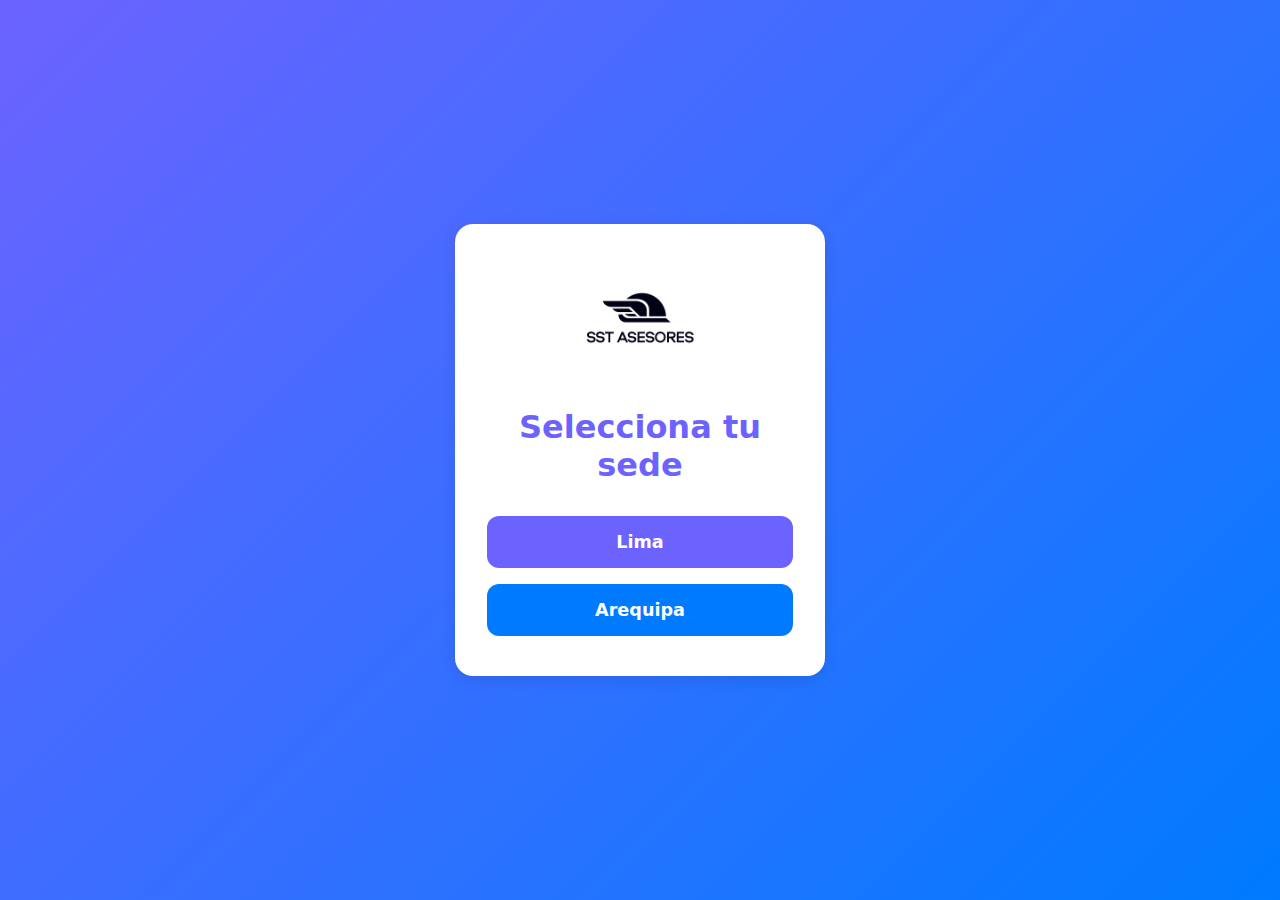
<file: index.html>
<!doctype html>
<html lang="es">
  <head>
    <meta charset="utf-8" />
    <title>Seleccionar Sede - SegurApp</title>
    <link rel="icon" href="assets/img/LOGO-NEGRO.png">
    <meta name="viewport" content="width=device-width, initial-scale=1.0" />
    <link rel="stylesheet" href="https://cdn.jsdelivr.net/npm/bootstrap@5.3.7/dist/css/bootstrap.min.css" />
    <link rel="stylesheet" href="./css/adminlte.css" />
    <style>
      body {
        background: linear-gradient(135deg, #6c63ff 0%, #007bff 100%);
        min-height: 100vh;
        display: flex;
        align-items: center;
        justify-content: center;
      }
      .sede-card {
        background: #fff;
        border-radius: 18px;
        box-shadow: 0 4px 16px rgba(0,0,0,0.10);
        padding: 2.5rem 2rem 2rem 2rem;
        max-width: 370px;
        width: 100%;
        text-align: center;
      }
      .sede-card h2 {
        color: #6c63ff;
        font-weight: 700;
        margin-bottom: 1.5rem;
      }
      .sede-btn {
        font-size: 1.1rem;
        font-weight: 600;
        border-radius: 12px;
        padding: 0.8rem 2rem;
        margin: 0.5rem 0;
        width: 100%;
        transition: background 0.2s;
      }
      .sede-btn-lima {
        background: #6c63ff;
        color: #fff;
        border: none;
      }
      .sede-btn-lima:hover {
        background: #554eea;
      }
      .sede-btn-arequipa {
        background: #007bff;
        color: #fff;
        border: none;
      }
      .sede-btn-arequipa:hover {
        background: #0056b3;
      }
      .logo {
        max-width: 120px;
        margin-bottom: 1.5rem;
      }
    </style>
  </head>
  <body>
    <div class="sede-card mx-auto">
      <img src="assets/img/LOGO-NEGRO.png" alt="Logo" class="logo" />
      <h2>Selecciona tu sede</h2>
      <button class="sede-btn sede-btn-lima" onclick="selectSede('Lima')">Lima</button>
      <button class="sede-btn sede-btn-arequipa" onclick="selectSede('Arequipa')">Arequipa</button>
    </div>
    <script>
      function selectSede(sede) {
        localStorage.setItem('sedeSeleccionada', sede);
        window.location.href = 'Login.html';
      }
    </script>
  </body>
</html>
<!-- Archivo renombrado, ahora es index.html -->
</file>
<file: css/adminlte.css>
@charset "UTF-8";
/*!
 *   AdminLTE v4.0.0-rc3
 *   Author: Colorlib
 *   Website: AdminLTE.io <https://adminlte.io>
 *   License: Open source - MIT <https://opensource.org/licenses/MIT>
 */
:root,
[data-bs-theme=light] {
  --bs-blue: #0d6efd;
  --bs-indigo: #6610f2;
  --bs-purple: #6f42c1;
  --bs-pink: #d63384;
  --bs-red: #dc3545;
  --bs-orange: #fd7e14;
  --bs-yellow: #ffc107;
  --bs-green: #198754;
  --bs-teal: #20c997;
  --bs-cyan: #0dcaf0;
  --bs-black: #000;
  --bs-white: #fff;
  --bs-gray: #6c757d;
  --bs-gray-dark: #343a40;
  --bs-gray-100: #f8f9fa;
  --bs-gray-200: #e9ecef;
  --bs-gray-300: #dee2e6;
  --bs-gray-400: #ced4da;
  --bs-gray-500: #adb5bd;
  --bs-gray-600: #6c757d;
  --bs-gray-700: #495057;
  --bs-gray-800: #343a40;
  --bs-gray-900: #212529;
  --bs-primary: #0d6efd;
  --bs-secondary: #6c757d;
  --bs-success: #198754;
  --bs-info: #0dcaf0;
  --bs-warning: #ffc107;
  --bs-danger: #dc3545;
  --bs-light: #f8f9fa;
  --bs-dark: #212529;
  --bs-primary-rgb: 13, 110, 253;
  --bs-secondary-rgb: 108, 117, 125;
  --bs-success-rgb: 25, 135, 84;
  --bs-info-rgb: 13, 202, 240;
  --bs-warning-rgb: 255, 193, 7;
  --bs-danger-rgb: 220, 53, 69;
  --bs-light-rgb: 248, 249, 250;
  --bs-dark-rgb: 33, 37, 41;
  --bs-primary-text-emphasis: rgb(5.2, 44, 101.2);
  --bs-secondary-text-emphasis: rgb(43.2, 46.8, 50);
  --bs-success-text-emphasis: rgb(10, 54, 33.6);
  --bs-info-text-emphasis: rgb(5.2, 80.8, 96);
  --bs-warning-text-emphasis: rgb(102, 77.2, 2.8);
  --bs-danger-text-emphasis: rgb(88, 21.2, 27.6);
  --bs-light-text-emphasis: #495057;
  --bs-dark-text-emphasis: #495057;
  --bs-primary-bg-subtle: rgb(206.6, 226, 254.6);
  --bs-secondary-bg-subtle: rgb(225.6, 227.4, 229);
  --bs-success-bg-subtle: rgb(209, 231, 220.8);
  --bs-info-bg-subtle: rgb(206.6, 244.4, 252);
  --bs-warning-bg-subtle: rgb(255, 242.6, 205.4);
  --bs-danger-bg-subtle: rgb(248, 214.6, 217.8);
  --bs-light-bg-subtle: rgb(251.5, 252, 252.5);
  --bs-dark-bg-subtle: #ced4da;
  --bs-primary-border-subtle: rgb(158.2, 197, 254.2);
  --bs-secondary-border-subtle: rgb(196.2, 199.8, 203);
  --bs-success-border-subtle: rgb(163, 207, 186.6);
  --bs-info-border-subtle: rgb(158.2, 233.8, 249);
  --bs-warning-border-subtle: rgb(255, 230.2, 155.8);
  --bs-danger-border-subtle: rgb(241, 174.2, 180.6);
  --bs-light-border-subtle: #e9ecef;
  --bs-dark-border-subtle: #adb5bd;
  --bs-white-rgb: 255, 255, 255;
  --bs-black-rgb: 0, 0, 0;
  --bs-font-sans-serif: "Source Sans 3", system-ui, -apple-system, "Segoe UI", Roboto, "Helvetica Neue", "Noto Sans", "Liberation Sans", Arial, sans-serif, "Apple Color Emoji", "Segoe UI Emoji", "Segoe UI Symbol", "Noto Color Emoji";
  --bs-font-monospace: SFMono-Regular, Menlo, Monaco, Consolas, "Liberation Mono", "Courier New", monospace;
  --bs-gradient: linear-gradient(180deg, rgba(255, 255, 255, 0.15), rgba(255, 255, 255, 0));
  --bs-body-font-family: var(--bs-font-sans-serif);
  --bs-body-font-size: 1rem;
  --bs-body-font-weight: 400;
  --bs-body-line-height: 1.5;
  --bs-body-color: #212529;
  --bs-body-color-rgb: 33, 37, 41;
  --bs-body-bg: #fff;
  --bs-body-bg-rgb: 255, 255, 255;
  --bs-emphasis-color: #000;
  --bs-emphasis-color-rgb: 0, 0, 0;
  --bs-secondary-color: rgba(33, 37, 41, 0.75);
  --bs-secondary-color-rgb: 33, 37, 41;
  --bs-secondary-bg: #e9ecef;
  --bs-secondary-bg-rgb: 233, 236, 239;
  --bs-tertiary-color: rgba(33, 37, 41, 0.5);
  --bs-tertiary-color-rgb: 33, 37, 41;
  --bs-tertiary-bg: #f8f9fa;
  --bs-tertiary-bg-rgb: 248, 249, 250;
  --bs-heading-color: inherit;
  --bs-link-color: #0d6efd;
  --bs-link-color-rgb: 13, 110, 253;
  --bs-link-decoration: underline;
  --bs-link-hover-color: rgb(10.4, 88, 202.4);
  --bs-link-hover-color-rgb: 10, 88, 202;
  --bs-code-color: #d63384;
  --bs-highlight-color: #212529;
  --bs-highlight-bg: rgb(255, 242.6, 205.4);
  --bs-border-width: 1px;
  --bs-border-style: solid;
  --bs-border-color: #dee2e6;
  --bs-border-color-translucent: rgba(0, 0, 0, 0.175);
  --bs-border-radius: 0.375rem;
  --bs-border-radius-sm: 0.25rem;
  --bs-border-radius-lg: 0.5rem;
  --bs-border-radius-xl: 1rem;
  --bs-border-radius-xxl: 2rem;
  --bs-border-radius-2xl: var(--bs-border-radius-xxl);
  --bs-border-radius-pill: 50rem;
  --bs-box-shadow: 0 0.5rem 1rem rgba(0, 0, 0, 0.15);
  --bs-box-shadow-sm: 0 0.125rem 0.25rem rgba(0, 0, 0, 0.075);
  --bs-box-shadow-lg: 0 1rem 3rem rgba(0, 0, 0, 0.175);
  --bs-box-shadow-inset: inset 0 1px 2px rgba(0, 0, 0, 0.075);
  --bs-focus-ring-width: 0.25rem;
  --bs-focus-ring-opacity: 0.25;
  --bs-focus-ring-color: rgba(13, 110, 253, 0.25);
  --bs-form-valid-color: #198754;
  --bs-form-valid-border-color: #198754;
  --bs-form-invalid-color: #dc3545;
  --bs-form-invalid-border-color: #dc3545;
}

[data-bs-theme=dark] {
  color-scheme: dark;
  --bs-body-color: #dee2e6;
  --bs-body-color-rgb: 222, 226, 230;
  --bs-body-bg: #212529;
  --bs-body-bg-rgb: 33, 37, 41;
  --bs-emphasis-color: #fff;
  --bs-emphasis-color-rgb: 255, 255, 255;
  --bs-secondary-color: rgba(222, 226, 230, 0.75);
  --bs-secondary-color-rgb: 222, 226, 230;
  --bs-secondary-bg: #343a40;
  --bs-secondary-bg-rgb: 52, 58, 64;
  --bs-tertiary-color: rgba(222, 226, 230, 0.5);
  --bs-tertiary-color-rgb: 222, 226, 230;
  --bs-tertiary-bg: rgb(42.5, 47.5, 52.5);
  --bs-tertiary-bg-rgb: 43, 48, 53;
  --bs-primary-text-emphasis: rgb(109.8, 168, 253.8);
  --bs-secondary-text-emphasis: rgb(166.8, 172.2, 177);
  --bs-success-text-emphasis: rgb(117, 183, 152.4);
  --bs-info-text-emphasis: rgb(109.8, 223.2, 246);
  --bs-warning-text-emphasis: rgb(255, 217.8, 106.2);
  --bs-danger-text-emphasis: rgb(234, 133.8, 143.4);
  --bs-light-text-emphasis: #f8f9fa;
  --bs-dark-text-emphasis: #dee2e6;
  --bs-primary-bg-subtle: rgb(2.6, 22, 50.6);
  --bs-secondary-bg-subtle: rgb(21.6, 23.4, 25);
  --bs-success-bg-subtle: rgb(5, 27, 16.8);
  --bs-info-bg-subtle: rgb(2.6, 40.4, 48);
  --bs-warning-bg-subtle: rgb(51, 38.6, 1.4);
  --bs-danger-bg-subtle: rgb(44, 10.6, 13.8);
  --bs-light-bg-subtle: #343a40;
  --bs-dark-bg-subtle: #1a1d20;
  --bs-primary-border-subtle: rgb(7.8, 66, 151.8);
  --bs-secondary-border-subtle: rgb(64.8, 70.2, 75);
  --bs-success-border-subtle: rgb(15, 81, 50.4);
  --bs-info-border-subtle: rgb(7.8, 121.2, 144);
  --bs-warning-border-subtle: rgb(153, 115.8, 4.2);
  --bs-danger-border-subtle: rgb(132, 31.8, 41.4);
  --bs-light-border-subtle: #495057;
  --bs-dark-border-subtle: #343a40;
  --bs-heading-color: inherit;
  --bs-link-color: rgb(109.8, 168, 253.8);
  --bs-link-hover-color: rgb(138.84, 185.4, 254.04);
  --bs-link-color-rgb: 110, 168, 254;
  --bs-link-hover-color-rgb: 139, 185, 254;
  --bs-code-color: rgb(230.4, 132.6, 181.2);
  --bs-highlight-color: #dee2e6;
  --bs-highlight-bg: rgb(102, 77.2, 2.8);
  --bs-border-color: #495057;
  --bs-border-color-translucent: rgba(255, 255, 255, 0.15);
  --bs-form-valid-color: rgb(117, 183, 152.4);
  --bs-form-valid-border-color: rgb(117, 183, 152.4);
  --bs-form-invalid-color: rgb(234, 133.8, 143.4);
  --bs-form-invalid-border-color: rgb(234, 133.8, 143.4);
}

*,
*::before,
*::after {
  box-sizing: border-box;
}

@media (prefers-reduced-motion: no-preference) {
  :root {
    scroll-behavior: smooth;
      --nav-icon-size: clamp(16px, 4vw, 28px);   /* íconos navbar */
  --user-image-size: clamp(28px, 6vw, 42px); /* foto usuario */
  --brand-image-max: clamp(60px, 20vw, 120px); /* logo superior */
  --action-btn-width: clamp(120px, 40vw, 200px);
  --action-btn-height: clamp(52px, 14vh, 90px);
  }
}

body {
  margin: 0;
  font-family: var(--bs-body-font-family);
  font-size: var(--bs-body-font-size);
  font-weight: var(--bs-body-font-weight);
  line-height: var(--bs-body-line-height);
  color: var(--bs-body-color);
  text-align: var(--bs-body-text-align);
  background-color: var(--bs-body-bg);
  -webkit-text-size-adjust: 100%;
  -webkit-tap-highlight-color: rgba(0, 0, 0, 0);
}

hr {
  margin: 1rem 0;
  color: inherit;
  border: 0;
  border-top: var(--bs-border-width) solid;
  opacity: 0.25;
}

h6, .h6, h5, .h5, h4, .h4, h3, .h3, h2, .h2, h1, .h1 {
  margin-top: 0;
  margin-bottom: 0.5rem;
  font-weight: 500;
  line-height: 1.2;
  color: var(--bs-heading-color);
}

h1, .h1 {
  font-size: calc(1.375rem + 1.5vw);
}
@media (min-width: 1200px) {
  h1, .h1 {
    font-size: 2.5rem;
  }
}

h2, .h2 {
  font-size: calc(1.325rem + 0.9vw);
}
@media (min-width: 1200px) {
  h2, .h2 {
    font-size: 2rem;
  }
}

h3, .h3 {
  font-size: calc(1.3rem + 0.6vw);
}
@media (min-width: 1200px) {
  h3, .h3 {
    font-size: 1.75rem;
  }
}

h4, .h4 {
  font-size: calc(1.275rem + 0.3vw);
}
@media (min-width: 1200px) {
  h4, .h4 {
    font-size: 1.5rem;
  }
}

h5, .h5 {
  font-size: 1.25rem;
}

h6, .h6 {
  font-size: 1rem;
}

p {
  margin-top: 0;
  margin-bottom: 1rem;
}

abbr[title] {
  -webkit-text-decoration: underline dotted;
  text-decoration: underline dotted;
  cursor: help;
  -webkit-text-decoration-skip-ink: none;
  text-decoration-skip-ink: none;
}

address {
  margin-bottom: 1rem;
  font-style: normal;
  line-height: inherit;
}

ol,
ul {
  padding-left: 2rem;
}

ol,
ul,
dl {
  margin-top: 0;
  margin-bottom: 1rem;
}

ol ol,
ul ul,
ol ul,
ul ol {
  margin-bottom: 0;
}

dt {
  font-weight: 700;
}

dd {
  margin-bottom: 0.5rem;
  margin-left: 0;
}

blockquote {
  margin: 0 0 1rem;
}

b,
strong {
  font-weight: bolder;
}

small, .small {
  font-size: 0.875em;
}

mark, .mark {
  padding: 0.1875em;
  color: var(--bs-highlight-color);
  background-color: var(--bs-highlight-bg);
}

sub,
sup {
  position: relative;
  font-size: 0.75em;
  line-height: 0;
  vertical-align: baseline;
}

sub {
  bottom: -0.25em;
}

sup {
  top: -0.5em;
}

a {
  color: rgba(var(--bs-link-color-rgb), var(--bs-link-opacity, 1));
  text-decoration: underline;
}
a:hover {
  --bs-link-color-rgb: var(--bs-link-hover-color-rgb);
}

a:not([href]):not([class]), a:not([href]):not([class]):hover {
  color: inherit;
  text-decoration: none;
}

pre,
code,
kbd,
samp {
  font-family: var(--bs-font-monospace);
  font-size: 1em;
}

pre {
  display: block;
  margin-top: 0;
  margin-bottom: 1rem;
  overflow: auto;
  font-size: 0.875em;
}
pre code {
  font-size: inherit;
  color: inherit;
  word-break: normal;
}

code {
  font-size: 0.875em;
  color: var(--bs-code-color);
  word-wrap: break-word;
}
a > code {
  color: inherit;
}

kbd {
  padding: 0.1875rem 0.375rem;
  font-size: 0.875em;
  color: var(--bs-body-bg);
  background-color: var(--bs-body-color);
  border-radius: 0.25rem;
}
kbd kbd {
  padding: 0;
  font-size: 1em;
}

figure {
  margin: 0 0 1rem;
}

img,
svg {
  vertical-align: middle;
}

table {
  caption-side: bottom;
  border-collapse: collapse;
}

caption {
  padding-top: 0.5rem;
  padding-bottom: 0.5rem;
  color: var(--bs-secondary-color);
  text-align: left;
}

th {
  text-align: inherit;
  text-align: -webkit-match-parent;
}

thead,
tbody,
tfoot,
tr,
td,
th {
  border-color: inherit;
  border-style: solid;
  border-width: 0;
}

label {
  display: inline-block;
}

button {
  border-radius: 0;
}

button:focus:not(:focus-visible) {
  outline: 0;
}

input,
button,
select,
optgroup,
textarea {
  margin: 0;
  font-family: inherit;
  font-size: inherit;
  line-height: inherit;
}

button,
select {
  text-transform: none;
}

[role=button] {
  cursor: pointer;
}

select {
  word-wrap: normal;
}
select:disabled {
  opacity: 1;
}

[list]:not([type=date]):not([type=datetime-local]):not([type=month]):not([type=week]):not([type=time])::-webkit-calendar-picker-indicator {
  display: none !important;
}

button,
[type=button],
[type=reset],
[type=submit] {
  -webkit-appearance: button;
}
button:not(:disabled),
[type=button]:not(:disabled),
[type=reset]:not(:disabled),
[type=submit]:not(:disabled) {
  cursor: pointer;
}

::-moz-focus-inner {
  padding: 0;
  border-style: none;
}

textarea {
  resize: vertical;
}

fieldset {
  min-width: 0;
  padding: 0;
  margin: 0;
  border: 0;
}

legend {
  float: left;
  width: 100%;
  padding: 0;
  margin-bottom: 0.5rem;
  line-height: inherit;
  font-size: calc(1.275rem + 0.3vw);
}
@media (min-width: 1200px) {
  legend {
    font-size: 1.5rem;
  }
}
legend + * {
  clear: left;
}

::-webkit-datetime-edit-fields-wrapper,
::-webkit-datetime-edit-text,
::-webkit-datetime-edit-minute,
::-webkit-datetime-edit-hour-field,
::-webkit-datetime-edit-day-field,
::-webkit-datetime-edit-month-field,
::-webkit-datetime-edit-year-field {
  padding: 0;
}

::-webkit-inner-spin-button {
  height: auto;
}

[type=search] {
  -webkit-appearance: textfield;
  outline-offset: -2px;
}

/* rtl:raw:
[type="tel"],
[type="url"],
[type="email"],
[type="number"] {
  direction: ltr;
}
*/
::-webkit-search-decoration {
  -webkit-appearance: none;
}

::-webkit-color-swatch-wrapper {
  padding: 0;
}

::file-selector-button {
  font: inherit;
  -webkit-appearance: button;
}

output {
  display: inline-block;
}

iframe {
  border: 0;
}

summary {
  display: list-item;
  cursor: pointer;
}

progress {
  vertical-align: baseline;
}

[hidden] {
  display: none !important;
}

.lead {
  font-size: 1.25rem;
  font-weight: 300;
}

.display-1 {
  font-weight: 300;
  line-height: 1.2;
  font-size: calc(1.625rem + 4.5vw);
}
@media (min-width: 1200px) {
  .display-1 {
    font-size: 5rem;
  }
}

.display-2 {
  font-weight: 300;
  line-height: 1.2;
  font-size: calc(1.575rem + 3.9vw);
}
@media (min-width: 1200px) {
  .display-2 {
    font-size: 4.5rem;
  }
}

.display-3 {
  font-weight: 300;
  line-height: 1.2;
  font-size: calc(1.525rem + 3.3vw);
}
@media (min-width: 1200px) {
  .display-3 {
    font-size: 4rem;
  }
}

.display-4 {
  font-weight: 300;
  line-height: 1.2;
  font-size: calc(1.475rem + 2.7vw);
}
@media (min-width: 1200px) {
  .display-4 {
    font-size: 3.5rem;
  }
}

.display-5 {
  font-weight: 300;
  line-height: 1.2;
  font-size: calc(1.425rem + 2.1vw);
}
@media (min-width: 1200px) {
  .display-5 {
    font-size: 3rem;
  }
}

.display-6 {
  font-weight: 300;
  line-height: 1.2;
  font-size: calc(1.375rem + 1.5vw);
}
@media (min-width: 1200px) {
  .display-6 {
    font-size: 2.5rem;
  }
}

.list-unstyled {
  padding-left: 0;
  list-style: none;
}

.list-inline {
  padding-left: 0;
  list-style: none;
}

.list-inline-item {
  display: inline-block;
}
.list-inline-item:not(:last-child) {
  margin-right: 0.5rem;
}

.initialism {
  font-size: 0.875em;
  text-transform: uppercase;
}

.blockquote {
  margin-bottom: 1rem;
  font-size: 1.25rem;
}
.blockquote > :last-child {
  margin-bottom: 0;
}

.blockquote-footer {
  margin-top: -1rem;
  margin-bottom: 1rem;
  font-size: 0.875em;
  color: #6c757d;
}
.blockquote-footer::before {
  content: "— ";
}

.img-fluid {
  max-width: 100%;
  height: auto;
}

.img-thumbnail {
  padding: 0.25rem;
  background-color: var(--bs-body-bg);
  border: var(--bs-border-width) solid var(--bs-border-color);
  border-radius: var(--bs-border-radius);
  box-shadow: var(--bs-box-shadow-sm);
  max-width: 100%;
  height: auto;
}

.figure {
  display: inline-block;
}

.figure-img {
  margin-bottom: 0.5rem;
  line-height: 1;
}

.figure-caption {
  font-size: 0.875em;
  color: var(--bs-secondary-color);
}

.container,
.container-fluid,
.container-xxl,
.container-xl,
.container-lg,
.container-md,
.container-sm {
  --bs-gutter-x: 1.5rem;
  --bs-gutter-y: 0;
  width: 100%;
  padding-right: calc(var(--bs-gutter-x) * 0.5);
  padding-left: calc(var(--bs-gutter-x) * 0.5);
  margin-right: auto;
  margin-left: auto;
}

@media (min-width: 576px) {
  .container-sm, .container {
    max-width: 540px;
  }
}
@media (min-width: 768px) {
  .container-md, .container-sm, .container {
    max-width: 720px;
  }
}
@media (min-width: 992px) {
  .container-lg, .container-md, .container-sm, .container {
    max-width: 960px;
  }
}
@media (min-width: 1200px) {
  .container-xl, .container-lg, .container-md, .container-sm, .container {
    max-width: 1140px;
  }
}
@media (min-width: 1400px) {
  .container-xxl, .container-xl, .container-lg, .container-md, .container-sm, .container {
    max-width: 1320px;
  }
}
:root {
  --bs-breakpoint-xs: 0;
  --bs-breakpoint-sm: 576px;
  --bs-breakpoint-md: 768px;
  --bs-breakpoint-lg: 992px;
  --bs-breakpoint-xl: 1200px;
  --bs-breakpoint-xxl: 1400px;
    --nav-icon-size: clamp(16px, 4vw, 28px);   /* íconos navbar */
  --user-image-size: clamp(28px, 6vw, 42px); /* foto usuario */
  --brand-image-max: clamp(60px, 20vw, 120px); /* logo superior */
  --action-btn-width: clamp(120px, 40vw, 200px);
  --action-btn-height: clamp(52px, 14vh, 90px);
}

.row {
  --bs-gutter-x: 1.5rem;
  --bs-gutter-y: 0;
  display: flex;
  flex-wrap: wrap;
  margin-top: calc(-1 * var(--bs-gutter-y));
  margin-right: calc(-0.5 * var(--bs-gutter-x));
  margin-left: calc(-0.5 * var(--bs-gutter-x));
}
.row > * {
  flex-shrink: 0;
  width: 100%;
  max-width: 100%;
  padding-right: calc(var(--bs-gutter-x) * 0.5);
  padding-left: calc(var(--bs-gutter-x) * 0.5);
  margin-top: var(--bs-gutter-y);
}

.col {
  flex: 1 0 0;
}

.row-cols-auto > * {
  flex: 0 0 auto;
  width: auto;
}

.row-cols-1 > * {
  flex: 0 0 auto;
  width: 100%;
}

.row-cols-2 > * {
  flex: 0 0 auto;
  width: 50%;
}

.row-cols-3 > * {
  flex: 0 0 auto;
  width: 33.33333333%;
}

.row-cols-4 > * {
  flex: 0 0 auto;
  width: 25%;
}

.row-cols-5 > * {
  flex: 0 0 auto;
  width: 20%;
}

.row-cols-6 > * {
  flex: 0 0 auto;
  width: 16.66666667%;
}

.col-auto {
  flex: 0 0 auto;
  width: auto;
}

.col-1 {
  flex: 0 0 auto;
  width: 8.33333333%;
}

.col-2 {
  flex: 0 0 auto;
  width: 16.66666667%;
}

.col-3 {
  flex: 0 0 auto;
  width: 25%;
}

.col-4 {
  flex: 0 0 auto;
  width: 33.33333333%;
}

.col-5 {
  flex: 0 0 auto;
  width: 41.66666667%;
}

.col-6 {
  flex: 0 0 auto;
  width: 50%;
}

.col-7 {
  flex: 0 0 auto;
  width: 58.33333333%;
}

.col-8 {
  flex: 0 0 auto;
  width: 66.66666667%;
}

.col-9 {
  flex: 0 0 auto;
  width: 75%;
}

.col-10 {
  flex: 0 0 auto;
  width: 83.33333333%;
}

.col-11 {
  flex: 0 0 auto;
  width: 91.66666667%;
}

.col-12 {
  flex: 0 0 auto;
  width: 100%;
}

.offset-1 {
  margin-left: 8.33333333%;
}

.offset-2 {
  margin-left: 16.66666667%;
}

.offset-3 {
  margin-left: 25%;
}

.offset-4 {
  margin-left: 33.33333333%;
}

.offset-5 {
  margin-left: 41.66666667%;
}

.offset-6 {
  margin-left: 50%;
}

.offset-7 {
  margin-left: 58.33333333%;
}

.offset-8 {
  margin-left: 66.66666667%;
}

.offset-9 {
  margin-left: 75%;
}

.offset-10 {
  margin-left: 83.33333333%;
}

.offset-11 {
  margin-left: 91.66666667%;
}

.g-0,
.gx-0 {
  --bs-gutter-x: 0;
}

.g-0,
.gy-0 {
  --bs-gutter-y: 0;
}

.g-1,
.gx-1 {
  --bs-gutter-x: 0.25rem;
}

.g-1,
.gy-1 {
  --bs-gutter-y: 0.25rem;
}

.g-2,
.gx-2 {
  --bs-gutter-x: 0.5rem;
}

.g-2,
.gy-2 {
  --bs-gutter-y: 0.5rem;
}

.g-3,
.gx-3 {
  --bs-gutter-x: 1rem;
}

.g-3,
.gy-3 {
  --bs-gutter-y: 1rem;
}

.g-4,
.gx-4 {
  --bs-gutter-x: 1.5rem;
}

.g-4,
.gy-4 {
  --bs-gutter-y: 1.5rem;
}

.g-5,
.gx-5 {
  --bs-gutter-x: 3rem;
}

.g-5,
.gy-5 {
  --bs-gutter-y: 3rem;
}

@media (min-width: 576px) {
  .col-sm {
    flex: 1 0 0;
  }
  .row-cols-sm-auto > * {
    flex: 0 0 auto;
    width: auto;
  }
  .row-cols-sm-1 > * {
    flex: 0 0 auto;
    width: 100%;
  }
  .row-cols-sm-2 > * {
    flex: 0 0 auto;
    width: 50%;
  }
  .row-cols-sm-3 > * {
    flex: 0 0 auto;
    width: 33.33333333%;
  }
  .row-cols-sm-4 > * {
    flex: 0 0 auto;
    width: 25%;
  }
  .row-cols-sm-5 > * {
    flex: 0 0 auto;
    width: 20%;
  }
  .row-cols-sm-6 > * {
    flex: 0 0 auto;
    width: 16.66666667%;
  }
  .col-sm-auto {
    flex: 0 0 auto;
    width: auto;
  }
  .col-sm-1 {
    flex: 0 0 auto;
    width: 8.33333333%;
  }
  .col-sm-2 {
    flex: 0 0 auto;
    width: 16.66666667%;
  }
  .col-sm-3 {
    flex: 0 0 auto;
    width: 25%;
  }
  .col-sm-4 {
    flex: 0 0 auto;
    width: 33.33333333%;
  }
  .col-sm-5 {
    flex: 0 0 auto;
    width: 41.66666667%;
  }
  .col-sm-6 {
    flex: 0 0 auto;
    width: 50%;
  }
  .col-sm-7 {
    flex: 0 0 auto;
    width: 58.33333333%;
  }
  .col-sm-8 {
    flex: 0 0 auto;
    width: 66.66666667%;
  }
  .col-sm-9 {
    flex: 0 0 auto;
    width: 75%;
  }
  .col-sm-10 {
    flex: 0 0 auto;
    width: 83.33333333%;
  }
  .col-sm-11 {
    flex: 0 0 auto;
    width: 91.66666667%;
  }
  .col-sm-12 {
    flex: 0 0 auto;
    width: 100%;
  }
  .offset-sm-0 {
    margin-left: 0;
  }
  .offset-sm-1 {
    margin-left: 8.33333333%;
  }
  .offset-sm-2 {
    margin-left: 16.66666667%;
  }
  .offset-sm-3 {
    margin-left: 25%;
  }
  .offset-sm-4 {
    margin-left: 33.33333333%;
  }
  .offset-sm-5 {
    margin-left: 41.66666667%;
  }
  .offset-sm-6 {
    margin-left: 50%;
  }
  .offset-sm-7 {
    margin-left: 58.33333333%;
  }
  .offset-sm-8 {
    margin-left: 66.66666667%;
  }
  .offset-sm-9 {
    margin-left: 75%;
  }
  .offset-sm-10 {
    margin-left: 83.33333333%;
  }
  .offset-sm-11 {
    margin-left: 91.66666667%;
  }
  .g-sm-0,
  .gx-sm-0 {
    --bs-gutter-x: 0;
  }
  .g-sm-0,
  .gy-sm-0 {
    --bs-gutter-y: 0;
  }
  .g-sm-1,
  .gx-sm-1 {
    --bs-gutter-x: 0.25rem;
  }
  .g-sm-1,
  .gy-sm-1 {
    --bs-gutter-y: 0.25rem;
  }
  .g-sm-2,
  .gx-sm-2 {
    --bs-gutter-x: 0.5rem;
  }
  .g-sm-2,
  .gy-sm-2 {
    --bs-gutter-y: 0.5rem;
  }
  .g-sm-3,
  .gx-sm-3 {
    --bs-gutter-x: 1rem;
  }
  .g-sm-3,
  .gy-sm-3 {
    --bs-gutter-y: 1rem;
  }
  .g-sm-4,
  .gx-sm-4 {
    --bs-gutter-x: 1.5rem;
  }
  .g-sm-4,
  .gy-sm-4 {
    --bs-gutter-y: 1.5rem;
  }
  .g-sm-5,
  .gx-sm-5 {
    --bs-gutter-x: 3rem;
  }
  .g-sm-5,
  .gy-sm-5 {
    --bs-gutter-y: 3rem;
  }
}
@media (min-width: 768px) {
  .col-md {
    flex: 1 0 0;
  }
  .row-cols-md-auto > * {
    flex: 0 0 auto;
    width: auto;
  }
  .row-cols-md-1 > * {
    flex: 0 0 auto;
    width: 100%;
  }
  .row-cols-md-2 > * {
    flex: 0 0 auto;
    width: 50%;
  }
  .row-cols-md-3 > * {
    flex: 0 0 auto;
    width: 33.33333333%;
  }
  .row-cols-md-4 > * {
    flex: 0 0 auto;
    width: 25%;
  }
  .row-cols-md-5 > * {
    flex: 0 0 auto;
    width: 20%;
  }
  .row-cols-md-6 > * {
    flex: 0 0 auto;
    width: 16.66666667%;
  }
  .col-md-auto {
    flex: 0 0 auto;
    width: auto;
  }
  .col-md-1 {
    flex: 0 0 auto;
    width: 8.33333333%;
  }
  .col-md-2 {
    flex: 0 0 auto;
    width: 16.66666667%;
  }
  .col-md-3 {
    flex: 0 0 auto;
    width: 25%;
  }
  .col-md-4 {
    flex: 0 0 auto;
    width: 33.33333333%;
  }
  .col-md-5 {
    flex: 0 0 auto;
    width: 41.66666667%;
  }
  .col-md-6 {
    flex: 0 0 auto;
    width: 50%;
  }
  .col-md-7 {
    flex: 0 0 auto;
    width: 58.33333333%;
  }
  .col-md-8 {
    flex: 0 0 auto;
    width: 66.66666667%;
  }
  .col-md-9 {
    flex: 0 0 auto;
    width: 75%;
  }
  .col-md-10 {
    flex: 0 0 auto;
    width: 83.33333333%;
  }
  .col-md-11 {
    flex: 0 0 auto;
    width: 91.66666667%;
  }
  .col-md-12 {
    flex: 0 0 auto;
    width: 100%;
  }
  .offset-md-0 {
    margin-left: 0;
  }
  .offset-md-1 {
    margin-left: 8.33333333%;
  }
  .offset-md-2 {
    margin-left: 16.66666667%;
  }
  .offset-md-3 {
    margin-left: 25%;
  }
  .offset-md-4 {
    margin-left: 33.33333333%;
  }
  .offset-md-5 {
    margin-left: 41.66666667%;
  }
  .offset-md-6 {
    margin-left: 50%;
  }
  .offset-md-7 {
    margin-left: 58.33333333%;
  }
  .offset-md-8 {
    margin-left: 66.66666667%;
  }
  .offset-md-9 {
    margin-left: 75%;
  }
  .offset-md-10 {
    margin-left: 83.33333333%;
  }
  .offset-md-11 {
    margin-left: 91.66666667%;
  }
  .g-md-0,
  .gx-md-0 {
    --bs-gutter-x: 0;
  }
  .g-md-0,
  .gy-md-0 {
    --bs-gutter-y: 0;
  }
  .g-md-1,
  .gx-md-1 {
    --bs-gutter-x: 0.25rem;
  }
  .g-md-1,
  .gy-md-1 {
    --bs-gutter-y: 0.25rem;
  }
  .g-md-2,
  .gx-md-2 {
    --bs-gutter-x: 0.5rem;
  }
  .g-md-2,
  .gy-md-2 {
    --bs-gutter-y: 0.5rem;
  }
  .g-md-3,
  .gx-md-3 {
    --bs-gutter-x: 1rem;
  }
  .g-md-3,
  .gy-md-3 {
    --bs-gutter-y: 1rem;
  }
  .g-md-4,
  .gx-md-4 {
    --bs-gutter-x: 1.5rem;
  }
  .g-md-4,
  .gy-md-4 {
    --bs-gutter-y: 1.5rem;
  }
  .g-md-5,
  .gx-md-5 {
    --bs-gutter-x: 3rem;
  }
  .g-md-5,
  .gy-md-5 {
    --bs-gutter-y: 3rem;
  }
}
@media (min-width: 992px) {
  .col-lg {
    flex: 1 0 0;
  }
  .row-cols-lg-auto > * {
    flex: 0 0 auto;
    width: auto;
  }
  .row-cols-lg-1 > * {
    flex: 0 0 auto;
    width: 100%;
  }
  .row-cols-lg-2 > * {
    flex: 0 0 auto;
    width: 50%;
  }
  .row-cols-lg-3 > * {
    flex: 0 0 auto;
    width: 33.33333333%;
  }
  .row-cols-lg-4 > * {
    flex: 0 0 auto;
    width: 25%;
  }
  .row-cols-lg-5 > * {
    flex: 0 0 auto;
    width: 20%;
  }
  .row-cols-lg-6 > * {
    flex: 0 0 auto;
    width: 16.66666667%;
  }
  .col-lg-auto {
    flex: 0 0 auto;
    width: auto;
  }
  .col-lg-1 {
    flex: 0 0 auto;
    width: 8.33333333%;
  }
  .col-lg-2 {
    flex: 0 0 auto;
    width: 16.66666667%;
  }
  .col-lg-3 {
    flex: 0 0 auto;
    width: 25%;
  }
  .col-lg-4 {
    flex: 0 0 auto;
    width: 33.33333333%;
  }
  .col-lg-5 {
    flex: 0 0 auto;
    width: 41.66666667%;
  }
  .col-lg-6 {
    flex: 0 0 auto;
    width: 50%;
  }
  .col-lg-7 {
    flex: 0 0 auto;
    width: 58.33333333%;
  }
  .col-lg-8 {
    flex: 0 0 auto;
    width: 66.66666667%;
  }
  .col-lg-9 {
    flex: 0 0 auto;
    width: 75%;
  }
  .col-lg-10 {
    flex: 0 0 auto;
    width: 83.33333333%;
  }
  .col-lg-11 {
    flex: 0 0 auto;
    width: 91.66666667%;
  }
  .col-lg-12 {
    flex: 0 0 auto;
    width: 100%;
  }
  .offset-lg-0 {
    margin-left: 0;
  }
  .offset-lg-1 {
    margin-left: 8.33333333%;
  }
  .offset-lg-2 {
    margin-left: 16.66666667%;
  }
  .offset-lg-3 {
    margin-left: 25%;
  }
  .offset-lg-4 {
    margin-left: 33.33333333%;
  }
  .offset-lg-5 {
    margin-left: 41.66666667%;
  }
  .offset-lg-6 {
    margin-left: 50%;
  }
  .offset-lg-7 {
    margin-left: 58.33333333%;
  }
  .offset-lg-8 {
    margin-left: 66.66666667%;
  }
  .offset-lg-9 {
    margin-left: 75%;
  }
  .offset-lg-10 {
    margin-left: 83.33333333%;
  }
  .offset-lg-11 {
    margin-left: 91.66666667%;
  }
  .g-lg-0,
  .gx-lg-0 {
    --bs-gutter-x: 0;
  }
  .g-lg-0,
  .gy-lg-0 {
    --bs-gutter-y: 0;
  }
  .g-lg-1,
  .gx-lg-1 {
    --bs-gutter-x: 0.25rem;
  }
  .g-lg-1,
  .gy-lg-1 {
    --bs-gutter-y: 0.25rem;
  }
  .g-lg-2,
  .gx-lg-2 {
    --bs-gutter-x: 0.5rem;
  }
  .g-lg-2,
  .gy-lg-2 {
    --bs-gutter-y: 0.5rem;
  }
  .g-lg-3,
  .gx-lg-3 {
    --bs-gutter-x: 1rem;
  }
  .g-lg-3,
  .gy-lg-3 {
    --bs-gutter-y: 1rem;
  }
  .g-lg-4,
  .gx-lg-4 {
    --bs-gutter-x: 1.5rem;
  }
  .g-lg-4,
  .gy-lg-4 {
    --bs-gutter-y: 1.5rem;
  }
  .g-lg-5,
  .gx-lg-5 {
    --bs-gutter-x: 3rem;
  }
  .g-lg-5,
  .gy-lg-5 {
    --bs-gutter-y: 3rem;
  }
}
@media (min-width: 1200px) {
  .col-xl {
    flex: 1 0 0;
  }
  .row-cols-xl-auto > * {
    flex: 0 0 auto;
    width: auto;
  }
  .row-cols-xl-1 > * {
    flex: 0 0 auto;
    width: 100%;
  }
  .row-cols-xl-2 > * {
    flex: 0 0 auto;
    width: 50%;
  }
  .row-cols-xl-3 > * {
    flex: 0 0 auto;
    width: 33.33333333%;
  }
  .row-cols-xl-4 > * {
    flex: 0 0 auto;
    width: 25%;
  }
  .row-cols-xl-5 > * {
    flex: 0 0 auto;
    width: 20%;
  }
  .row-cols-xl-6 > * {
    flex: 0 0 auto;
    width: 16.66666667%;
  }
  .col-xl-auto {
    flex: 0 0 auto;
    width: auto;
  }
  .col-xl-1 {
    flex: 0 0 auto;
    width: 8.33333333%;
  }
  .col-xl-2 {
    flex: 0 0 auto;
    width: 16.66666667%;
  }
  .col-xl-3 {
    flex: 0 0 auto;
    width: 25%;
  }
  .col-xl-4 {
    flex: 0 0 auto;
    width: 33.33333333%;
  }
  .col-xl-5 {
    flex: 0 0 auto;
    width: 41.66666667%;
  }
  .col-xl-6 {
    flex: 0 0 auto;
    width: 50%;
  }
  .col-xl-7 {
    flex: 0 0 auto;
    width: 58.33333333%;
  }
  .col-xl-8 {
    flex: 0 0 auto;
    width: 66.66666667%;
  }
  .col-xl-9 {
    flex: 0 0 auto;
    width: 75%;
  }
  .col-xl-10 {
    flex: 0 0 auto;
    width: 83.33333333%;
  }
  .col-xl-11 {
    flex: 0 0 auto;
    width: 91.66666667%;
  }
  .col-xl-12 {
    flex: 0 0 auto;
    width: 100%;
  }
  .offset-xl-0 {
    margin-left: 0;
  }
  .offset-xl-1 {
    margin-left: 8.33333333%;
  }
  .offset-xl-2 {
    margin-left: 16.66666667%;
  }
  .offset-xl-3 {
    margin-left: 25%;
  }
  .offset-xl-4 {
    margin-left: 33.33333333%;
  }
  .offset-xl-5 {
    margin-left: 41.66666667%;
  }
  .offset-xl-6 {
    margin-left: 50%;
  }
  .offset-xl-7 {
    margin-left: 58.33333333%;
  }
  .offset-xl-8 {
    margin-left: 66.66666667%;
  }
  .offset-xl-9 {
    margin-left: 75%;
  }
  .offset-xl-10 {
    margin-left: 83.33333333%;
  }
  .offset-xl-11 {
    margin-left: 91.66666667%;
  }
  .g-xl-0,
  .gx-xl-0 {
    --bs-gutter-x: 0;
  }
  .g-xl-0,
  .gy-xl-0 {
    --bs-gutter-y: 0;
  }
  .g-xl-1,
  .gx-xl-1 {
    --bs-gutter-x: 0.25rem;
  }
  .g-xl-1,
  .gy-xl-1 {
    --bs-gutter-y: 0.25rem;
  }
  .g-xl-2,
  .gx-xl-2 {
    --bs-gutter-x: 0.5rem;
  }
  .g-xl-2,
  .gy-xl-2 {
    --bs-gutter-y: 0.5rem;
  }
  .g-xl-3,
  .gx-xl-3 {
    --bs-gutter-x: 1rem;
  }
  .g-xl-3,
  .gy-xl-3 {
    --bs-gutter-y: 1rem;
  }
  .g-xl-4,
  .gx-xl-4 {
    --bs-gutter-x: 1.5rem;
  }
  .g-xl-4,
  .gy-xl-4 {
    --bs-gutter-y: 1.5rem;
  }
  .g-xl-5,
  .gx-xl-5 {
    --bs-gutter-x: 3rem;
  }
  .g-xl-5,
  .gy-xl-5 {
    --bs-gutter-y: 3rem;
  }
}
@media (min-width: 1400px) {
  .col-xxl {
    flex: 1 0 0;
  }
  .row-cols-xxl-auto > * {
    flex: 0 0 auto;
    width: auto;
  }
  .row-cols-xxl-1 > * {
    flex: 0 0 auto;
    width: 100%;
  }
  .row-cols-xxl-2 > * {
    flex: 0 0 auto;
    width: 50%;
  }
  .row-cols-xxl-3 > * {
    flex: 0 0 auto;
    width: 33.33333333%;
  }
  .row-cols-xxl-4 > * {
    flex: 0 0 auto;
    width: 25%;
  }
  .row-cols-xxl-5 > * {
    flex: 0 0 auto;
    width: 20%;
  }
  .row-cols-xxl-6 > * {
    flex: 0 0 auto;
    width: 16.66666667%;
  }
  .col-xxl-auto {
    flex: 0 0 auto;
    width: auto;
  }
  .col-xxl-1 {
    flex: 0 0 auto;
    width: 8.33333333%;
  }
  .col-xxl-2 {
    flex: 0 0 auto;
    width: 16.66666667%;
  }
  .col-xxl-3 {
    flex: 0 0 auto;
    width: 25%;
  }
  .col-xxl-4 {
    flex: 0 0 auto;
    width: 33.33333333%;
  }
  .col-xxl-5 {
    flex: 0 0 auto;
    width: 41.66666667%;
  }
  .col-xxl-6 {
    flex: 0 0 auto;
    width: 50%;
  }
  .col-xxl-7 {
    flex: 0 0 auto;
    width: 58.33333333%;
  }
  .col-xxl-8 {
    flex: 0 0 auto;
    width: 66.66666667%;
  }
  .col-xxl-9 {
    flex: 0 0 auto;
    width: 75%;
  }
  .col-xxl-10 {
    flex: 0 0 auto;
    width: 83.33333333%;
  }
  .col-xxl-11 {
    flex: 0 0 auto;
    width: 91.66666667%;
  }
  .col-xxl-12 {
    flex: 0 0 auto;
    width: 100%;
  }
  .offset-xxl-0 {
    margin-left: 0;
  }
  .offset-xxl-1 {
    margin-left: 8.33333333%;
  }
  .offset-xxl-2 {
    margin-left: 16.66666667%;
  }
  .offset-xxl-3 {
    margin-left: 25%;
  }
  .offset-xxl-4 {
    margin-left: 33.33333333%;
  }
  .offset-xxl-5 {
    margin-left: 41.66666667%;
  }
  .offset-xxl-6 {
    margin-left: 50%;
  }
  .offset-xxl-7 {
    margin-left: 58.33333333%;
  }
  .offset-xxl-8 {
    margin-left: 66.66666667%;
  }
  .offset-xxl-9 {
    margin-left: 75%;
  }
  .offset-xxl-10 {
    margin-left: 83.33333333%;
  }
  .offset-xxl-11 {
    margin-left: 91.66666667%;
  }
  .g-xxl-0,
  .gx-xxl-0 {
    --bs-gutter-x: 0;
  }
  .g-xxl-0,
  .gy-xxl-0 {
    --bs-gutter-y: 0;
  }
  .g-xxl-1,
  .gx-xxl-1 {
    --bs-gutter-x: 0.25rem;
  }
  .g-xxl-1,
  .gy-xxl-1 {
    --bs-gutter-y: 0.25rem;
  }
  .g-xxl-2,
  .gx-xxl-2 {
    --bs-gutter-x: 0.5rem;
  }
  .g-xxl-2,
  .gy-xxl-2 {
    --bs-gutter-y: 0.5rem;
  }
  .g-xxl-3,
  .gx-xxl-3 {
    --bs-gutter-x: 1rem;
  }
  .g-xxl-3,
  .gy-xxl-3 {
    --bs-gutter-y: 1rem;
  }
  .g-xxl-4,
  .gx-xxl-4 {
    --bs-gutter-x: 1.5rem;
  }
  .g-xxl-4,
  .gy-xxl-4 {
    --bs-gutter-y: 1.5rem;
  }
  .g-xxl-5,
  .gx-xxl-5 {
    --bs-gutter-x: 3rem;
  }
  .g-xxl-5,
  .gy-xxl-5 {
    --bs-gutter-y: 3rem;
  }
}
.table {
  --bs-table-color-type: initial;
  --bs-table-bg-type: initial;
  --bs-table-color-state: initial;
  --bs-table-bg-state: initial;
  --bs-table-color: var(--bs-emphasis-color);
  --bs-table-bg: var(--bs-body-bg);
  --bs-table-border-color: var(--bs-border-color);
  --bs-table-accent-bg: transparent;
  --bs-table-striped-color: var(--bs-emphasis-color);
  --bs-table-striped-bg: rgba(var(--bs-emphasis-color-rgb), 0.05);
  --bs-table-active-color: var(--bs-emphasis-color);
  --bs-table-active-bg: rgba(var(--bs-emphasis-color-rgb), 0.1);
  --bs-table-hover-color: var(--bs-emphasis-color);
  --bs-table-hover-bg: rgba(var(--bs-emphasis-color-rgb), 0.075);
  width: 100%;
  margin-bottom: 1rem;
  vertical-align: top;
  border-color: var(--bs-table-border-color);
}
.table > :not(caption) > * > * {
  padding: 0.5rem 0.5rem;
  color: var(--bs-table-color-state, var(--bs-table-color-type, var(--bs-table-color)));
  background-color: var(--bs-table-bg);
  border-bottom-width: var(--bs-border-width);
  box-shadow: inset 0 0 0 9999px var(--bs-table-bg-state, var(--bs-table-bg-type, var(--bs-table-accent-bg)));
}
.table > tbody {
  vertical-align: inherit;
}
.table > thead {
  vertical-align: bottom;
}

.table-group-divider {
  border-top: calc(var(--bs-border-width) * 2) solid currentcolor;
}

.caption-top {
  caption-side: top;
}

.table-sm > :not(caption) > * > * {
  padding: 0.25rem 0.25rem;
}

.table-bordered > :not(caption) > * {
  border-width: var(--bs-border-width) 0;
}
.table-bordered > :not(caption) > * > * {
  border-width: 0 var(--bs-border-width);
}

.table-borderless > :not(caption) > * > * {
  border-bottom-width: 0;
}
.table-borderless > :not(:first-child) {
  border-top-width: 0;
}

.table-striped > tbody > tr:nth-of-type(odd) > * {
  --bs-table-color-type: var(--bs-table-striped-color);
  --bs-table-bg-type: var(--bs-table-striped-bg);
}

.table-striped-columns > :not(caption) > tr > :nth-child(even) {
  --bs-table-color-type: var(--bs-table-striped-color);
  --bs-table-bg-type: var(--bs-table-striped-bg);
}

.table-active {
  --bs-table-color-state: var(--bs-table-active-color);
  --bs-table-bg-state: var(--bs-table-active-bg);
}

.table-hover > tbody > tr:hover > * {
  --bs-table-color-state: var(--bs-table-hover-color);
  --bs-table-bg-state: var(--bs-table-hover-bg);
}

.table-primary {
  --bs-table-color: #000;
  --bs-table-bg: rgb(206.6, 226, 254.6);
  --bs-table-border-color: rgb(165.28, 180.8, 203.68);
  --bs-table-striped-bg: rgb(196.27, 214.7, 241.87);
  --bs-table-striped-color: #000;
  --bs-table-active-bg: rgb(185.94, 203.4, 229.14);
  --bs-table-active-color: #000;
  --bs-table-hover-bg: rgb(191.105, 209.05, 235.505);
  --bs-table-hover-color: #000;
  color: var(--bs-table-color);
  border-color: var(--bs-table-border-color);
}

.table-secondary {
  --bs-table-color: #000;
  --bs-table-bg: rgb(225.6, 227.4, 229);
  --bs-table-border-color: rgb(180.48, 181.92, 183.2);
  --bs-table-striped-bg: rgb(214.32, 216.03, 217.55);
  --bs-table-striped-color: #000;
  --bs-table-active-bg: rgb(203.04, 204.66, 206.1);
  --bs-table-active-color: #000;
  --bs-table-hover-bg: rgb(208.68, 210.345, 211.825);
  --bs-table-hover-color: #000;
  color: var(--bs-table-color);
  border-color: var(--bs-table-border-color);
}

.table-success {
  --bs-table-color: #000;
  --bs-table-bg: rgb(209, 231, 220.8);
  --bs-table-border-color: rgb(167.2, 184.8, 176.64);
  --bs-table-striped-bg: rgb(198.55, 219.45, 209.76);
  --bs-table-striped-color: #000;
  --bs-table-active-bg: rgb(188.1, 207.9, 198.72);
  --bs-table-active-color: #000;
  --bs-table-hover-bg: rgb(193.325, 213.675, 204.24);
  --bs-table-hover-color: #000;
  color: var(--bs-table-color);
  border-color: var(--bs-table-border-color);
}

.table-info {
  --bs-table-color: #000;
  --bs-table-bg: rgb(206.6, 244.4, 252);
  --bs-table-border-color: rgb(165.28, 195.52, 201.6);
  --bs-table-striped-bg: rgb(196.27, 232.18, 239.4);
  --bs-table-striped-color: #000;
  --bs-table-active-bg: rgb(185.94, 219.96, 226.8);
  --bs-table-active-color: #000;
  --bs-table-hover-bg: rgb(191.105, 226.07, 233.1);
  --bs-table-hover-color: #000;
  color: var(--bs-table-color);
  border-color: var(--bs-table-border-color);
}

.table-warning {
  --bs-table-color: #000;
  --bs-table-bg: rgb(255, 242.6, 205.4);
  --bs-table-border-color: rgb(204, 194.08, 164.32);
  --bs-table-striped-bg: rgb(242.25, 230.47, 195.13);
  --bs-table-striped-color: #000;
  --bs-table-active-bg: rgb(229.5, 218.34, 184.86);
  --bs-table-active-color: #000;
  --bs-table-hover-bg: rgb(235.875, 224.405, 189.995);
  --bs-table-hover-color: #000;
  color: var(--bs-table-color);
  border-color: var(--bs-table-border-color);
}

.table-danger {
  --bs-table-color: #000;
  --bs-table-bg: rgb(248, 214.6, 217.8);
  --bs-table-border-color: rgb(198.4, 171.68, 174.24);
  --bs-table-striped-bg: rgb(235.6, 203.87, 206.91);
  --bs-table-striped-color: #000;
  --bs-table-active-bg: rgb(223.2, 193.14, 196.02);
  --bs-table-active-color: #000;
  --bs-table-hover-bg: rgb(229.4, 198.505, 201.465);
  --bs-table-hover-color: #000;
  color: var(--bs-table-color);
  border-color: var(--bs-table-border-color);
}

.table-light {
  --bs-table-color: #000;
  --bs-table-bg: #f8f9fa;
  --bs-table-border-color: rgb(198.4, 199.2, 200);
  --bs-table-striped-bg: rgb(235.6, 236.55, 237.5);
  --bs-table-striped-color: #000;
  --bs-table-active-bg: rgb(223.2, 224.1, 225);
  --bs-table-active-color: #000;
  --bs-table-hover-bg: rgb(229.4, 230.325, 231.25);
  --bs-table-hover-color: #000;
  color: var(--bs-table-color);
  border-color: var(--bs-table-border-color);
}

.table-dark {
  --bs-table-color: #fff;
  --bs-table-bg: #212529;
  --bs-table-border-color: rgb(77.4, 80.6, 83.8);
  --bs-table-striped-bg: rgb(44.1, 47.9, 51.7);
  --bs-table-striped-color: #fff;
  --bs-table-active-bg: rgb(55.2, 58.8, 62.4);
  --bs-table-active-color: #fff;
  --bs-table-hover-bg: rgb(49.65, 53.35, 57.05);
  --bs-table-hover-color: #fff;
  color: var(--bs-table-color);
  border-color: var(--bs-table-border-color);
}

.table-responsive {
  overflow-x: auto;
  -webkit-overflow-scrolling: touch;
}

@media (max-width: 575.98px) {
  .table-responsive-sm {
    overflow-x: auto;
    -webkit-overflow-scrolling: touch;
  }
}
@media (max-width: 767.98px) {
  .table-responsive-md {
    overflow-x: auto;
    -webkit-overflow-scrolling: touch;
  }
}
@media (max-width: 991.98px) {
  .table-responsive-lg {
    overflow-x: auto;
    -webkit-overflow-scrolling: touch;
  }
}
@media (max-width: 1199.98px) {
  .table-responsive-xl {
    overflow-x: auto;
    -webkit-overflow-scrolling: touch;
  }
}
@media (max-width: 1399.98px) {
  .table-responsive-xxl {
    overflow-x: auto;
    -webkit-overflow-scrolling: touch;
  }
}
.form-label {
  margin-bottom: 0.5rem;
}

.col-form-label {
  padding-top: calc(0.375rem + var(--bs-border-width));
  padding-bottom: calc(0.375rem + var(--bs-border-width));
  margin-bottom: 0;
  font-size: inherit;
  line-height: 1.5;
}

.col-form-label-lg {
  padding-top: calc(0.5rem + var(--bs-border-width));
  padding-bottom: calc(0.5rem + var(--bs-border-width));
  font-size: 1.25rem;
}

.col-form-label-sm {
  padding-top: calc(0.25rem + var(--bs-border-width));
  padding-bottom: calc(0.25rem + var(--bs-border-width));
  font-size: 0.875rem;
}

.form-text {
  margin-top: 0.25rem;
  font-size: 0.875em;
  color: var(--bs-secondary-color);
}

.form-control {
  display: block;
  width: 100%;
  padding: 0.375rem 0.75rem;
  font-size: 1rem;
  font-weight: 400;
  line-height: 1.5;
  color: var(--bs-body-color);
  -webkit-appearance: none;
  -moz-appearance: none;
  appearance: none;
  background-color: var(--bs-body-bg);
  background-clip: padding-box;
  border: var(--bs-border-width) solid var(--bs-border-color);
  border-radius: var(--bs-border-radius);
  box-shadow: var(--bs-box-shadow-inset);
  transition: border-color 0.15s ease-in-out, box-shadow 0.15s ease-in-out;
}
@media (prefers-reduced-motion: reduce) {
  .form-control {
    transition: none;
  }
}
.form-control[type=file] {
  overflow: hidden;
}
.form-control[type=file]:not(:disabled):not([readonly]) {
  cursor: pointer;
}
.form-control:focus {
  color: var(--bs-body-color);
  background-color: var(--bs-body-bg);
  border-color: rgb(134, 182.5, 254);
  outline: 0;
  box-shadow: var(--bs-box-shadow-inset), 0 0 0 0.25rem rgba(13, 110, 253, 0.25);
}
.form-control::-webkit-date-and-time-value {
  min-width: 85px;
  height: 1.5em;
  margin: 0;
}
.form-control::-webkit-datetime-edit {
  display: block;
  padding: 0;
}
.form-control::-moz-placeholder {
  color: var(--bs-secondary-color);
  opacity: 1;
}
.form-control::placeholder {
  color: var(--bs-secondary-color);
  opacity: 1;
}
.form-control:disabled {
  background-color: var(--bs-secondary-bg);
  opacity: 1;
}
.form-control::file-selector-button {
  padding: 0.375rem 0.75rem;
  margin: -0.375rem -0.75rem;
  margin-inline-end: 0.75rem;
  color: var(--bs-body-color);
  background-color: var(--bs-tertiary-bg);
  pointer-events: none;
  border-color: inherit;
  border-style: solid;
  border-width: 0;
  border-inline-end-width: var(--bs-border-width);
  border-radius: 0;
  transition: color 0.15s ease-in-out, background-color 0.15s ease-in-out, border-color 0.15s ease-in-out, box-shadow 0.15s ease-in-out;
}
@media (prefers-reduced-motion: reduce) {
  .form-control::file-selector-button {
    transition: none;
  }
}
.form-control:hover:not(:disabled):not([readonly])::file-selector-button {
  background-color: var(--bs-secondary-bg);
}

.form-control-plaintext {
  display: block;
  width: 100%;
  padding: 0.375rem 0;
  margin-bottom: 0;
  line-height: 1.5;
  color: var(--bs-body-color);
  background-color: transparent;
  border: solid transparent;
  border-width: var(--bs-border-width) 0;
}
.form-control-plaintext:focus {
  outline: 0;
}
.form-control-plaintext.form-control-sm, .form-control-plaintext.form-control-lg {
  padding-right: 0;
  padding-left: 0;
}

.form-control-sm {
  min-height: calc(1.5em + 0.5rem + calc(var(--bs-border-width) * 2));
  padding: 0.25rem 0.5rem;
  font-size: 0.875rem;
  border-radius: var(--bs-border-radius-sm);
}
.form-control-sm::file-selector-button {
  padding: 0.25rem 0.5rem;
  margin: -0.25rem -0.5rem;
  margin-inline-end: 0.5rem;
}

.form-control-lg {
  min-height: calc(1.5em + 1rem + calc(var(--bs-border-width) * 2));
  padding: 0.5rem 1rem;
  font-size: 1.25rem;
  border-radius: var(--bs-border-radius-lg);
}
.form-control-lg::file-selector-button {
  padding: 0.5rem 1rem;
  margin: -0.5rem -1rem;
  margin-inline-end: 1rem;
}

textarea.form-control {
  min-height: calc(1.5em + 0.75rem + calc(var(--bs-border-width) * 2));
}
textarea.form-control-sm {
  min-height: calc(1.5em + 0.5rem + calc(var(--bs-border-width) * 2));
}
textarea.form-control-lg {
  min-height: calc(1.5em + 1rem + calc(var(--bs-border-width) * 2));
}

.form-control-color {
  width: 3rem;
  height: calc(1.5em + 0.75rem + calc(var(--bs-border-width) * 2));
  padding: 0.375rem;
}
.form-control-color:not(:disabled):not([readonly]) {
  cursor: pointer;
}
.form-control-color::-moz-color-swatch {
  border: 0 !important;
  border-radius: var(--bs-border-radius);
}
.form-control-color::-webkit-color-swatch {
  border: 0 !important;
  border-radius: var(--bs-border-radius);
}
.form-control-color.form-control-sm {
  height: calc(1.5em + 0.5rem + calc(var(--bs-border-width) * 2));
}
.form-control-color.form-control-lg {
  height: calc(1.5em + 1rem + calc(var(--bs-border-width) * 2));
}

.form-select {
  --bs-form-select-bg-img: url("data:image/svg+xml,%3csvg xmlns='http://www.w3.org/2000/svg' viewBox='0 0 16 16'%3e%3cpath fill='none' stroke='%23343a40' stroke-linecap='round' stroke-linejoin='round' stroke-width='2' d='m2 5 6 6 6-6'/%3e%3c/svg%3e");
  display: block;
  width: 100%;
  padding: 0.375rem 2.25rem 0.375rem 0.75rem;
  font-size: 1rem;
  font-weight: 400;
  line-height: 1.5;
  color: var(--bs-body-color);
  -webkit-appearance: none;
  -moz-appearance: none;
  appearance: none;
  background-color: var(--bs-body-bg);
  background-image: var(--bs-form-select-bg-img), var(--bs-form-select-bg-icon, none);
  background-repeat: no-repeat;
  background-position: right 0.75rem center;
  background-size: 16px 12px;
  border: var(--bs-border-width) solid var(--bs-border-color);
  border-radius: var(--bs-border-radius);
  box-shadow: var(--bs-box-shadow-inset);
  transition: border-color 0.15s ease-in-out, box-shadow 0.15s ease-in-out;
}
@media (prefers-reduced-motion: reduce) {
  .form-select {
    transition: none;
  }
}
.form-select:focus {
  border-color: rgb(134, 182.5, 254);
  outline: 0;
  box-shadow: var(--bs-box-shadow-inset), 0 0 0 0.25rem rgba(13, 110, 253, 0.25);
}
.form-select[multiple], .form-select[size]:not([size="1"]) {
  padding-right: 0.75rem;
  background-image: none;
}
.form-select:disabled {
  background-color: var(--bs-secondary-bg);
}
.form-select:-moz-focusring {
  color: transparent;
  text-shadow: 0 0 0 var(--bs-body-color);
}

.form-select-sm {
  padding-top: 0.25rem;
  padding-bottom: 0.25rem;
  padding-left: 0.5rem;
  font-size: 0.875rem;
  border-radius: var(--bs-border-radius-sm);
}

.form-select-lg {
  padding-top: 0.5rem;
  padding-bottom: 0.5rem;
  padding-left: 1rem;
  font-size: 1.25rem;
  border-radius: var(--bs-border-radius-lg);
}

[data-bs-theme=dark] .form-select {
  --bs-form-select-bg-img: url("data:image/svg+xml,%3csvg xmlns='http://www.w3.org/2000/svg' viewBox='0 0 16 16'%3e%3cpath fill='none' stroke='%23dee2e6' stroke-linecap='round' stroke-linejoin='round' stroke-width='2' d='m2 5 6 6 6-6'/%3e%3c/svg%3e");
}

.form-check {
  display: block;
  min-height: 1.5rem;
  padding-left: 1.5em;
  margin-bottom: 0.125rem;
}
.form-check .form-check-input {
  float: left;
  margin-left: -1.5em;
}

.form-check-reverse {
  padding-right: 1.5em;
  padding-left: 0;
  text-align: right;
}
.form-check-reverse .form-check-input {
  float: right;
  margin-right: -1.5em;
  margin-left: 0;
}

.form-check-input {
  --bs-form-check-bg: var(--bs-body-bg);
  flex-shrink: 0;
  width: 1em;
  height: 1em;
  margin-top: 0.25em;
  vertical-align: top;
  -webkit-appearance: none;
  -moz-appearance: none;
  appearance: none;
  background-color: var(--bs-form-check-bg);
  background-image: var(--bs-form-check-bg-image);
  background-repeat: no-repeat;
  background-position: center;
  background-size: contain;
  border: var(--bs-border-width) solid var(--bs-border-color);
  -webkit-print-color-adjust: exact;
  print-color-adjust: exact;
}
.form-check-input[type=checkbox] {
  border-radius: 0.25em;
}
.form-check-input[type=radio] {
  border-radius: 50%;
}
.form-check-input:active {
  filter: brightness(90%);
}
.form-check-input:focus {
  border-color: rgb(134, 182.5, 254);
  outline: 0;
  box-shadow: 0 0 0 0.25rem rgba(13, 110, 253, 0.25);
}
.form-check-input:checked {
  background-color: #0d6efd;
  border-color: #0d6efd;
}
.form-check-input:checked[type=checkbox] {
  --bs-form-check-bg-image: url("data:image/svg+xml,%3csvg xmlns='http://www.w3.org/2000/svg' viewBox='0 0 20 20'%3e%3cpath fill='none' stroke='%23fff' stroke-linecap='round' stroke-linejoin='round' stroke-width='3' d='m6 10 3 3 6-6'/%3e%3c/svg%3e");
}
.form-check-input:checked[type=radio] {
  --bs-form-check-bg-image: url("data:image/svg+xml,%3csvg xmlns='http://www.w3.org/2000/svg' viewBox='-4 -4 8 8'%3e%3ccircle r='2' fill='%23fff'/%3e%3c/svg%3e");
}
.form-check-input[type=checkbox]:indeterminate {
  background-color: #0d6efd;
  border-color: #0d6efd;
  --bs-form-check-bg-image: url("data:image/svg+xml,%3csvg xmlns='http://www.w3.org/2000/svg' viewBox='0 0 20 20'%3e%3cpath fill='none' stroke='%23fff' stroke-linecap='round' stroke-linejoin='round' stroke-width='3' d='M6 10h8'/%3e%3c/svg%3e");
}
.form-check-input:disabled {
  pointer-events: none;
  filter: none;
  opacity: 0.5;
}
.form-check-input[disabled] ~ .form-check-label, .form-check-input:disabled ~ .form-check-label {
  cursor: default;
  opacity: 0.5;
}

.form-switch {
  padding-left: 2.5em;
}
.form-switch .form-check-input {
  --bs-form-switch-bg: url("data:image/svg+xml,%3csvg xmlns='http://www.w3.org/2000/svg' viewBox='-4 -4 8 8'%3e%3ccircle r='3' fill='rgba%280, 0, 0, 0.25%29'/%3e%3c/svg%3e");
  width: 2em;
  margin-left: -2.5em;
  background-image: var(--bs-form-switch-bg);
  background-position: left center;
  border-radius: 2em;
  transition: background-position 0.15s ease-in-out;
}
@media (prefers-reduced-motion: reduce) {
  .form-switch .form-check-input {
    transition: none;
  }
}
.form-switch .form-check-input:focus {
  --bs-form-switch-bg: url("data:image/svg+xml,%3csvg xmlns='http://www.w3.org/2000/svg' viewBox='-4 -4 8 8'%3e%3ccircle r='3' fill='rgb%28134, 182.5, 254%29'/%3e%3c/svg%3e");
}
.form-switch .form-check-input:checked {
  background-position: right center;
  --bs-form-switch-bg: url("data:image/svg+xml,%3csvg xmlns='http://www.w3.org/2000/svg' viewBox='-4 -4 8 8'%3e%3ccircle r='3' fill='%23fff'/%3e%3c/svg%3e");
}
.form-switch.form-check-reverse {
  padding-right: 2.5em;
  padding-left: 0;
}
.form-switch.form-check-reverse .form-check-input {
  margin-right: -2.5em;
  margin-left: 0;
}

.form-check-inline {
  display: inline-block;
  margin-right: 1rem;
}

.btn-check {
  position: absolute;
  clip: rect(0, 0, 0, 0);
  pointer-events: none;
}
.btn-check[disabled] + .btn, .btn-check:disabled + .btn {
  pointer-events: none;
  filter: none;
  opacity: 0.65;
}

[data-bs-theme=dark] .form-switch .form-check-input:not(:checked):not(:focus) {
  --bs-form-switch-bg: url("data:image/svg+xml,%3csvg xmlns='http://www.w3.org/2000/svg' viewBox='-4 -4 8 8'%3e%3ccircle r='3' fill='rgba%28255, 255, 255, 0.25%29'/%3e%3c/svg%3e");
}

.form-range {
  width: 100%;
  height: 1.5rem;
  padding: 0;
  -webkit-appearance: none;
  -moz-appearance: none;
  appearance: none;
  background-color: transparent;
}
.form-range:focus {
  outline: 0;
}
.form-range:focus::-webkit-slider-thumb {
  box-shadow: 0 0 0 1px #fff, 0 0 0 0.25rem rgba(13, 110, 253, 0.25);
}
.form-range:focus::-moz-range-thumb {
  box-shadow: 0 0 0 1px #fff, 0 0 0 0.25rem rgba(13, 110, 253, 0.25);
}
.form-range::-moz-focus-outer {
  border: 0;
}
.form-range::-webkit-slider-thumb {
  width: 1rem;
  height: 1rem;
  margin-top: -0.25rem;
  -webkit-appearance: none;
  appearance: none;
  background-color: #0d6efd;
  border: 0;
  border-radius: 1rem;
  box-shadow: 0 0.1rem 0.25rem rgba(0, 0, 0, 0.1);
  -webkit-transition: background-color 0.15s ease-in-out, border-color 0.15s ease-in-out, box-shadow 0.15s ease-in-out;
  transition: background-color 0.15s ease-in-out, border-color 0.15s ease-in-out, box-shadow 0.15s ease-in-out;
}
@media (prefers-reduced-motion: reduce) {
  .form-range::-webkit-slider-thumb {
    -webkit-transition: none;
    transition: none;
  }
}
.form-range::-webkit-slider-thumb:active {
  background-color: rgb(182.4, 211.5, 254.4);
}
.form-range::-webkit-slider-runnable-track {
  width: 100%;
  height: 0.5rem;
  color: transparent;
  cursor: pointer;
  background-color: var(--bs-secondary-bg);
  border-color: transparent;
  border-radius: 1rem;
  box-shadow: var(--bs-box-shadow-inset);
}
.form-range::-moz-range-thumb {
  width: 1rem;
  height: 1rem;
  -moz-appearance: none;
  appearance: none;
  background-color: #0d6efd;
  border: 0;
  border-radius: 1rem;
  box-shadow: 0 0.1rem 0.25rem rgba(0, 0, 0, 0.1);
  -moz-transition: background-color 0.15s ease-in-out, border-color 0.15s ease-in-out, box-shadow 0.15s ease-in-out;
  transition: background-color 0.15s ease-in-out, border-color 0.15s ease-in-out, box-shadow 0.15s ease-in-out;
}
@media (prefers-reduced-motion: reduce) {
  .form-range::-moz-range-thumb {
    -moz-transition: none;
    transition: none;
  }
}
.form-range::-moz-range-thumb:active {
  background-color: rgb(182.4, 211.5, 254.4);
}
.form-range::-moz-range-track {
  width: 100%;
  height: 0.5rem;
  color: transparent;
  cursor: pointer;
  background-color: var(--bs-secondary-bg);
  border-color: transparent;
  border-radius: 1rem;
  box-shadow: var(--bs-box-shadow-inset);
}
.form-range:disabled {
  pointer-events: none;
}
.form-range:disabled::-webkit-slider-thumb {
  background-color: var(--bs-secondary-color);
}
.form-range:disabled::-moz-range-thumb {
  background-color: var(--bs-secondary-color);
}

.form-floating {
  position: relative;
}
.form-floating > .form-control,
.form-floating > .form-control-plaintext,
.form-floating > .form-select {
  height: calc(3.5rem + calc(var(--bs-border-width) * 2));
  min-height: calc(3.5rem + calc(var(--bs-border-width) * 2));
  line-height: 1.25;
}
.form-floating > label {
  position: absolute;
  top: 0;
  left: 0;
  z-index: 2;
  max-width: 100%;
  height: 100%;
  padding: 1rem 0.75rem;
  overflow: hidden;
  color: rgba(var(--bs-body-color-rgb), 0.65);
  text-align: start;
  text-overflow: ellipsis;
  white-space: nowrap;
  pointer-events: none;
  border: var(--bs-border-width) solid transparent;
  transform-origin: 0 0;
  transition: opacity 0.1s ease-in-out, transform 0.1s ease-in-out;
}
@media (prefers-reduced-motion: reduce) {
  .form-floating > label {
    transition: none;
  }
}
.form-floating > .form-control,
.form-floating > .form-control-plaintext {
  padding: 1rem 0.75rem;
}
.form-floating > .form-control::-moz-placeholder, .form-floating > .form-control-plaintext::-moz-placeholder {
  color: transparent;
}
.form-floating > .form-control::placeholder,
.form-floating > .form-control-plaintext::placeholder {
  color: transparent;
}
.form-floating > .form-control:not(:-moz-placeholder), .form-floating > .form-control-plaintext:not(:-moz-placeholder) {
  padding-top: 1.625rem;
  padding-bottom: 0.625rem;
}
.form-floating > .form-control:focus, .form-floating > .form-control:not(:placeholder-shown),
.form-floating > .form-control-plaintext:focus,
.form-floating > .form-control-plaintext:not(:placeholder-shown) {
  padding-top: 1.625rem;
  padding-bottom: 0.625rem;
}
.form-floating > .form-control:-webkit-autofill,
.form-floating > .form-control-plaintext:-webkit-autofill {
  padding-top: 1.625rem;
  padding-bottom: 0.625rem;
}
.form-floating > .form-select {
  padding-top: 1.625rem;
  padding-bottom: 0.625rem;
  padding-left: 0.75rem;
}
.form-floating > .form-control:not(:-moz-placeholder) ~ label {
  transform: scale(0.85) translateY(-0.5rem) translateX(0.15rem);
}
.form-floating > .form-control:focus ~ label,
.form-floating > .form-control:not(:placeholder-shown) ~ label,
.form-floating > .form-control-plaintext ~ label,
.form-floating > .form-select ~ label {
  transform: scale(0.85) translateY(-0.5rem) translateX(0.15rem);
}
.form-floating > .form-control:-webkit-autofill ~ label {
  transform: scale(0.85) translateY(-0.5rem) translateX(0.15rem);
}
.form-floating > textarea:not(:-moz-placeholder) ~ label::after {
  position: absolute;
  inset: 1rem 0.375rem;
  z-index: -1;
  height: 1.5em;
  content: "";
  background-color: var(--bs-body-bg);
  border-radius: var(--bs-border-radius);
}
.form-floating > textarea:focus ~ label::after,
.form-floating > textarea:not(:placeholder-shown) ~ label::after {
  position: absolute;
  inset: 1rem 0.375rem;
  z-index: -1;
  height: 1.5em;
  content: "";
  background-color: var(--bs-body-bg);
  border-radius: var(--bs-border-radius);
}
.form-floating > textarea:disabled ~ label::after {
  background-color: var(--bs-secondary-bg);
}
.form-floating > .form-control-plaintext ~ label {
  border-width: var(--bs-border-width) 0;
}
.form-floating > :disabled ~ label,
.form-floating > .form-control:disabled ~ label {
  color: #6c757d;
}

.input-group {
  position: relative;
  display: flex;
  flex-wrap: wrap;
  align-items: stretch;
  width: 100%;
}
.input-group > .form-control,
.input-group > .form-select,
.input-group > .form-floating {
  position: relative;
  flex: 1 1 auto;
  width: 1%;
  min-width: 0;
}
.input-group > .form-control:focus,
.input-group > .form-select:focus,
.input-group > .form-floating:focus-within {
  z-index: 5;
}
.input-group .btn {
  position: relative;
  z-index: 2;
}
.input-group .btn:focus {
  z-index: 5;
}

.input-group-text {
  display: flex;
  align-items: center;
  padding: 0.375rem 0.75rem;
  font-size: 1rem;
  font-weight: 400;
  line-height: 1.5;
  color: var(--bs-body-color);
  text-align: center;
  white-space: nowrap;
  background-color: var(--bs-tertiary-bg);
  border: var(--bs-border-width) solid var(--bs-border-color);
  border-radius: var(--bs-border-radius);
}

.input-group-lg > .form-control,
.input-group-lg > .form-select,
.input-group-lg > .input-group-text,
.input-group-lg > .btn {
  padding: 0.5rem 1rem;
  font-size: 1.25rem;
  border-radius: var(--bs-border-radius-lg);
}

.input-group-sm > .form-control,
.input-group-sm > .form-select,
.input-group-sm > .input-group-text,
.input-group-sm > .btn {
  padding: 0.25rem 0.5rem;
  font-size: 0.875rem;
  border-radius: var(--bs-border-radius-sm);
}

.input-group-lg > .form-select,
.input-group-sm > .form-select {
  padding-right: 3rem;
}

.input-group:not(.has-validation) > :not(:last-child):not(.dropdown-toggle):not(.dropdown-menu):not(.form-floating),
.input-group:not(.has-validation) > .dropdown-toggle:nth-last-child(n+3),
.input-group:not(.has-validation) > .form-floating:not(:last-child) > .form-control,
.input-group:not(.has-validation) > .form-floating:not(:last-child) > .form-select {
  border-top-right-radius: 0;
  border-bottom-right-radius: 0;
}
.input-group.has-validation > :nth-last-child(n+3):not(.dropdown-toggle):not(.dropdown-menu):not(.form-floating),
.input-group.has-validation > .dropdown-toggle:nth-last-child(n+4),
.input-group.has-validation > .form-floating:nth-last-child(n+3) > .form-control,
.input-group.has-validation > .form-floating:nth-last-child(n+3) > .form-select {
  border-top-right-radius: 0;
  border-bottom-right-radius: 0;
}
.input-group > :not(:first-child):not(.dropdown-menu):not(.valid-tooltip):not(.valid-feedback):not(.invalid-tooltip):not(.invalid-feedback) {
  margin-left: calc(-1 * var(--bs-border-width));
  border-top-left-radius: 0;
  border-bottom-left-radius: 0;
}
.input-group > .form-floating:not(:first-child) > .form-control,
.input-group > .form-floating:not(:first-child) > .form-select {
  border-top-left-radius: 0;
  border-bottom-left-radius: 0;
}

.valid-feedback {
  display: none;
  width: 100%;
  margin-top: 0.25rem;
  font-size: 0.875em;
  color: var(--bs-form-valid-color);
}

.valid-tooltip {
  position: absolute;
  top: 100%;
  z-index: 5;
  display: none;
  max-width: 100%;
  padding: 0.25rem 0.5rem;
  margin-top: 0.1rem;
  font-size: 0.875rem;
  color: #fff;
  background-color: var(--bs-success);
  border-radius: var(--bs-border-radius);
}

.was-validated :valid ~ .valid-feedback,
.was-validated :valid ~ .valid-tooltip,
.is-valid ~ .valid-feedback,
.is-valid ~ .valid-tooltip {
  display: block;
}

.was-validated .form-control:valid, .form-control.is-valid {
  border-color: var(--bs-form-valid-border-color);
  padding-right: calc(1.5em + 0.75rem);
  background-image: url("data:image/svg+xml,%3csvg xmlns='http://www.w3.org/2000/svg' viewBox='0 0 8 8'%3e%3cpath fill='%23198754' d='M2.3 6.73.6 4.53c-.4-1.04.46-1.4 1.1-.8l1.1 1.4 3.4-3.8c.6-.63 1.6-.27 1.2.7l-4 4.6c-.43.5-.8.4-1.1.1'/%3e%3c/svg%3e");
  background-repeat: no-repeat;
  background-position: right calc(0.375em + 0.1875rem) center;
  background-size: calc(0.75em + 0.375rem) calc(0.75em + 0.375rem);
}
.was-validated .form-control:valid:focus, .form-control.is-valid:focus {
  border-color: var(--bs-form-valid-border-color);
  box-shadow: var(--bs-box-shadow-inset), 0 0 0 0.25rem rgba(var(--bs-success-rgb), 0.25);
}

.was-validated textarea.form-control:valid, textarea.form-control.is-valid {
  padding-right: calc(1.5em + 0.75rem);
  background-position: top calc(0.375em + 0.1875rem) right calc(0.375em + 0.1875rem);
}

.was-validated .form-select:valid, .form-select.is-valid {
  border-color: var(--bs-form-valid-border-color);
}
.was-validated .form-select:valid:not([multiple]):not([size]), .was-validated .form-select:valid:not([multiple])[size="1"], .form-select.is-valid:not([multiple]):not([size]), .form-select.is-valid:not([multiple])[size="1"] {
  --bs-form-select-bg-icon: url("data:image/svg+xml,%3csvg xmlns='http://www.w3.org/2000/svg' viewBox='0 0 8 8'%3e%3cpath fill='%23198754' d='M2.3 6.73.6 4.53c-.4-1.04.46-1.4 1.1-.8l1.1 1.4 3.4-3.8c.6-.63 1.6-.27 1.2.7l-4 4.6c-.43.5-.8.4-1.1.1'/%3e%3c/svg%3e");
  padding-right: 4.125rem;
  background-position: right 0.75rem center, center right 2.25rem;
  background-size: 16px 12px, calc(0.75em + 0.375rem) calc(0.75em + 0.375rem);
}
.was-validated .form-select:valid:focus, .form-select.is-valid:focus {
  border-color: var(--bs-form-valid-border-color);
  box-shadow: var(--bs-box-shadow-inset), 0 0 0 0.25rem rgba(var(--bs-success-rgb), 0.25);
}

.was-validated .form-control-color:valid, .form-control-color.is-valid {
  width: calc(3rem + calc(1.5em + 0.75rem));
}

.was-validated .form-check-input:valid, .form-check-input.is-valid {
  border-color: var(--bs-form-valid-border-color);
}
.was-validated .form-check-input:valid:checked, .form-check-input.is-valid:checked {
  background-color: var(--bs-form-valid-color);
}
.was-validated .form-check-input:valid:focus, .form-check-input.is-valid:focus {
  box-shadow: 0 0 0 0.25rem rgba(var(--bs-success-rgb), 0.25);
}
.was-validated .form-check-input:valid ~ .form-check-label, .form-check-input.is-valid ~ .form-check-label {
  color: var(--bs-form-valid-color);
}

.form-check-inline .form-check-input ~ .valid-feedback {
  margin-left: 0.5em;
}

.was-validated .input-group > .form-control:not(:focus):valid, .input-group > .form-control:not(:focus).is-valid,
.was-validated .input-group > .form-select:not(:focus):valid,
.input-group > .form-select:not(:focus).is-valid,
.was-validated .input-group > .form-floating:not(:focus-within):valid,
.input-group > .form-floating:not(:focus-within).is-valid {
  z-index: 3;
}

.invalid-feedback {
  display: none;
  width: 100%;
  margin-top: 0.25rem;
  font-size: 0.875em;
  color: var(--bs-form-invalid-color);
}

.invalid-tooltip {
  position: absolute;
  top: 100%;
  z-index: 5;
  display: none;
  max-width: 100%;
  padding: 0.25rem 0.5rem;
  margin-top: 0.1rem;
  font-size: 0.875rem;
  color: #fff;
  background-color: var(--bs-danger);
  border-radius: var(--bs-border-radius);
}

.was-validated :invalid ~ .invalid-feedback,
.was-validated :invalid ~ .invalid-tooltip,
.is-invalid ~ .invalid-feedback,
.is-invalid ~ .invalid-tooltip {
  display: block;
}

.was-validated .form-control:invalid, .form-control.is-invalid {
  border-color: var(--bs-form-invalid-border-color);
  padding-right: calc(1.5em + 0.75rem);
  background-image: url("data:image/svg+xml,%3csvg xmlns='http://www.w3.org/2000/svg' viewBox='0 0 12 12' width='12' height='12' fill='none' stroke='%23dc3545'%3e%3ccircle cx='6' cy='6' r='4.5'/%3e%3cpath stroke-linejoin='round' d='M5.8 3.6h.4L6 6.5z'/%3e%3ccircle cx='6' cy='8.2' r='.6' fill='%23dc3545' stroke='none'/%3e%3c/svg%3e");
  background-repeat: no-repeat;
  background-position: right calc(0.375em + 0.1875rem) center;
  background-size: calc(0.75em + 0.375rem) calc(0.75em + 0.375rem);
}
.was-validated .form-control:invalid:focus, .form-control.is-invalid:focus {
  border-color: var(--bs-form-invalid-border-color);
  box-shadow: var(--bs-box-shadow-inset), 0 0 0 0.25rem rgba(var(--bs-danger-rgb), 0.25);
}

.was-validated textarea.form-control:invalid, textarea.form-control.is-invalid {
  padding-right: calc(1.5em + 0.75rem);
  background-position: top calc(0.375em + 0.1875rem) right calc(0.375em + 0.1875rem);
}

.was-validated .form-select:invalid, .form-select.is-invalid {
  border-color: var(--bs-form-invalid-border-color);
}
.was-validated .form-select:invalid:not([multiple]):not([size]), .was-validated .form-select:invalid:not([multiple])[size="1"], .form-select.is-invalid:not([multiple]):not([size]), .form-select.is-invalid:not([multiple])[size="1"] {
  --bs-form-select-bg-icon: url("data:image/svg+xml,%3csvg xmlns='http://www.w3.org/2000/svg' viewBox='0 0 12 12' width='12' height='12' fill='none' stroke='%23dc3545'%3e%3ccircle cx='6' cy='6' r='4.5'/%3e%3cpath stroke-linejoin='round' d='M5.8 3.6h.4L6 6.5z'/%3e%3ccircle cx='6' cy='8.2' r='.6' fill='%23dc3545' stroke='none'/%3e%3c/svg%3e");
  padding-right: 4.125rem;
  background-position: right 0.75rem center, center right 2.25rem;
  background-size: 16px 12px, calc(0.75em + 0.375rem) calc(0.75em + 0.375rem);
}
.was-validated .form-select:invalid:focus, .form-select.is-invalid:focus {
  border-color: var(--bs-form-invalid-border-color);
  box-shadow: var(--bs-box-shadow-inset), 0 0 0 0.25rem rgba(var(--bs-danger-rgb), 0.25);
}

.was-validated .form-control-color:invalid, .form-control-color.is-invalid {
  width: calc(3rem + calc(1.5em + 0.75rem));
}

.was-validated .form-check-input:invalid, .form-check-input.is-invalid {
  border-color: var(--bs-form-invalid-border-color);
}
.was-validated .form-check-input:invalid:checked, .form-check-input.is-invalid:checked {
  background-color: var(--bs-form-invalid-color);
}
.was-validated .form-check-input:invalid:focus, .form-check-input.is-invalid:focus {
  box-shadow: 0 0 0 0.25rem rgba(var(--bs-danger-rgb), 0.25);
}
.was-validated .form-check-input:invalid ~ .form-check-label, .form-check-input.is-invalid ~ .form-check-label {
  color: var(--bs-form-invalid-color);
}

.form-check-inline .form-check-input ~ .invalid-feedback {
  margin-left: 0.5em;
}

.was-validated .input-group > .form-control:not(:focus):invalid, .input-group > .form-control:not(:focus).is-invalid,
.was-validated .input-group > .form-select:not(:focus):invalid,
.input-group > .form-select:not(:focus).is-invalid,
.was-validated .input-group > .form-floating:not(:focus-within):invalid,
.input-group > .form-floating:not(:focus-within).is-invalid {
  z-index: 4;
}

.btn {
  --bs-btn-padding-x: 0.75rem;
  --bs-btn-padding-y: 0.375rem;
  --bs-btn-font-family: ;
  --bs-btn-font-size: 1rem;
  --bs-btn-font-weight: 400;
  --bs-btn-line-height: 1.5;
  --bs-btn-color: var(--bs-body-color);
  --bs-btn-bg: transparent;
  --bs-btn-border-width: var(--bs-border-width);
  --bs-btn-border-color: transparent;
  --bs-btn-border-radius: var(--bs-border-radius);
  --bs-btn-hover-border-color: transparent;
  --bs-btn-box-shadow: inset 0 1px 0 rgba(255, 255, 255, 0.15), 0 1px 1px rgba(0, 0, 0, 0.075);
  --bs-btn-disabled-opacity: 0.65;
  --bs-btn-focus-box-shadow: 0 0 0 0.25rem rgba(var(--bs-btn-focus-shadow-rgb), .5);
  display: inline-block;
  padding: var(--bs-btn-padding-y) var(--bs-btn-padding-x);
  font-family: var(--bs-btn-font-family);
  font-size: var(--bs-btn-font-size);
  font-weight: var(--bs-btn-font-weight);
  line-height: var(--bs-btn-line-height);
  color: var(--bs-btn-color);
  text-align: center;
  text-decoration: none;
  vertical-align: middle;
  cursor: pointer;
  -webkit-user-select: none;
  -moz-user-select: none;
  user-select: none;
  border: var(--bs-btn-border-width) solid var(--bs-btn-border-color);
  border-radius: var(--bs-btn-border-radius);
  background-color: var(--bs-btn-bg);
  box-shadow: var(--bs-btn-box-shadow);
  transition: color 0.15s ease-in-out, background-color 0.15s ease-in-out, border-color 0.15s ease-in-out, box-shadow 0.15s ease-in-out;
}
@media (prefers-reduced-motion: reduce) {
  .btn {
    transition: none;
  }
}
.btn:hover {
  color: var(--bs-btn-hover-color);
  background-color: var(--bs-btn-hover-bg);
  border-color: var(--bs-btn-hover-border-color);
}
.btn-check + .btn:hover {
  color: var(--bs-btn-color);
  background-color: var(--bs-btn-bg);
  border-color: var(--bs-btn-border-color);
}
.btn:focus-visible {
  color: var(--bs-btn-hover-color);
  background-color: var(--bs-btn-hover-bg);
  border-color: var(--bs-btn-hover-border-color);
  outline: 0;
  box-shadow: var(--bs-btn-box-shadow), var(--bs-btn-focus-box-shadow);
}
.btn-check:focus-visible + .btn {
  border-color: var(--bs-btn-hover-border-color);
  outline: 0;
  box-shadow: var(--bs-btn-box-shadow), var(--bs-btn-focus-box-shadow);
}
.btn-check:checked + .btn, :not(.btn-check) + .btn:active, .btn:first-child:active, .btn.active, .btn.show {
  color: var(--bs-btn-active-color);
  background-color: var(--bs-btn-active-bg);
  border-color: var(--bs-btn-active-border-color);
  box-shadow: var(--bs-btn-active-shadow);
}
.btn-check:checked + .btn:focus-visible, :not(.btn-check) + .btn:active:focus-visible, .btn:first-child:active:focus-visible, .btn.active:focus-visible, .btn.show:focus-visible {
  box-shadow: var(--bs-btn-active-shadow), var(--bs-btn-focus-box-shadow);
}
.btn-check:checked:focus-visible + .btn {
  box-shadow: var(--bs-btn-active-shadow), var(--bs-btn-focus-box-shadow);
}
.btn:disabled, .btn.disabled, fieldset:disabled .btn {
  color: var(--bs-btn-disabled-color);
  pointer-events: none;
  background-color: var(--bs-btn-disabled-bg);
  border-color: var(--bs-btn-disabled-border-color);
  opacity: var(--bs-btn-disabled-opacity);
  box-shadow: none;
}

.btn-primary {
  --bs-btn-color: #fff;
  --bs-btn-bg: #0d6efd;
  --bs-btn-border-color: #0d6efd;
  --bs-btn-hover-color: #fff;
  --bs-btn-hover-bg: rgb(11.05, 93.5, 215.05);
  --bs-btn-hover-border-color: rgb(10.4, 88, 202.4);
  --bs-btn-focus-shadow-rgb: 49, 132, 253;
  --bs-btn-active-color: #fff;
  --bs-btn-active-bg: rgb(10.4, 88, 202.4);
  --bs-btn-active-border-color: rgb(9.75, 82.5, 189.75);
  --bs-btn-active-shadow: inset 0 3px 5px rgba(0, 0, 0, 0.125);
  --bs-btn-disabled-color: #fff;
  --bs-btn-disabled-bg: #0d6efd;
  --bs-btn-disabled-border-color: #0d6efd;
}

.btn-secondary {
  --bs-btn-color: #fff;
  --bs-btn-bg: #6c757d;
  --bs-btn-border-color: #6c757d;
  --bs-btn-hover-color: #fff;
  --bs-btn-hover-bg: rgb(91.8, 99.45, 106.25);
  --bs-btn-hover-border-color: rgb(86.4, 93.6, 100);
  --bs-btn-focus-shadow-rgb: 130, 138, 145;
  --bs-btn-active-color: #fff;
  --bs-btn-active-bg: rgb(86.4, 93.6, 100);
  --bs-btn-active-border-color: rgb(81, 87.75, 93.75);
  --bs-btn-active-shadow: inset 0 3px 5px rgba(0, 0, 0, 0.125);
  --bs-btn-disabled-color: #fff;
  --bs-btn-disabled-bg: #6c757d;
  --bs-btn-disabled-border-color: #6c757d;
}

.btn-success {
  --bs-btn-color: #fff;
  --bs-btn-bg: #198754;
  --bs-btn-border-color: #198754;
  --bs-btn-hover-color: #fff;
  --bs-btn-hover-bg: rgb(21.25, 114.75, 71.4);
  --bs-btn-hover-border-color: rgb(20, 108, 67.2);
  --bs-btn-focus-shadow-rgb: 60, 153, 110;
  --bs-btn-active-color: #fff;
  --bs-btn-active-bg: rgb(20, 108, 67.2);
  --bs-btn-active-border-color: rgb(18.75, 101.25, 63);
  --bs-btn-active-shadow: inset 0 3px 5px rgba(0, 0, 0, 0.125);
  --bs-btn-disabled-color: #fff;
  --bs-btn-disabled-bg: #198754;
  --bs-btn-disabled-border-color: #198754;
}

.btn-info {
  --bs-btn-color: #000;
  --bs-btn-bg: #0dcaf0;
  --bs-btn-border-color: #0dcaf0;
  --bs-btn-hover-color: #000;
  --bs-btn-hover-bg: rgb(49.3, 209.95, 242.25);
  --bs-btn-hover-border-color: rgb(37.2, 207.3, 241.5);
  --bs-btn-focus-shadow-rgb: 11, 172, 204;
  --bs-btn-active-color: #000;
  --bs-btn-active-bg: rgb(61.4, 212.6, 243);
  --bs-btn-active-border-color: rgb(37.2, 207.3, 241.5);
  --bs-btn-active-shadow: inset 0 3px 5px rgba(0, 0, 0, 0.125);
  --bs-btn-disabled-color: #000;
  --bs-btn-disabled-bg: #0dcaf0;
  --bs-btn-disabled-border-color: #0dcaf0;
}

.btn-warning {
  --bs-btn-color: #000;
  --bs-btn-bg: #ffc107;
  --bs-btn-border-color: #ffc107;
  --bs-btn-hover-color: #000;
  --bs-btn-hover-bg: rgb(255, 202.3, 44.2);
  --bs-btn-hover-border-color: rgb(255, 199.2, 31.8);
  --bs-btn-focus-shadow-rgb: 217, 164, 6;
  --bs-btn-active-color: #000;
  --bs-btn-active-bg: rgb(255, 205.4, 56.6);
  --bs-btn-active-border-color: rgb(255, 199.2, 31.8);
  --bs-btn-active-shadow: inset 0 3px 5px rgba(0, 0, 0, 0.125);
  --bs-btn-disabled-color: #000;
  --bs-btn-disabled-bg: #ffc107;
  --bs-btn-disabled-border-color: #ffc107;
}

.btn-danger {
  --bs-btn-color: #fff;
  --bs-btn-bg: #dc3545;
  --bs-btn-border-color: #dc3545;
  --bs-btn-hover-color: #fff;
  --bs-btn-hover-bg: rgb(187, 45.05, 58.65);
  --bs-btn-hover-border-color: rgb(176, 42.4, 55.2);
  --bs-btn-focus-shadow-rgb: 225, 83, 97;
  --bs-btn-active-color: #fff;
  --bs-btn-active-bg: rgb(176, 42.4, 55.2);
  --bs-btn-active-border-color: rgb(165, 39.75, 51.75);
  --bs-btn-active-shadow: inset 0 3px 5px rgba(0, 0, 0, 0.125);
  --bs-btn-disabled-color: #fff;
  --bs-btn-disabled-bg: #dc3545;
  --bs-btn-disabled-border-color: #dc3545;
}

.btn-light {
  --bs-btn-color: #000;
  --bs-btn-bg: #f8f9fa;
  --bs-btn-border-color: #f8f9fa;
  --bs-btn-hover-color: #000;
  --bs-btn-hover-bg: rgb(210.8, 211.65, 212.5);
  --bs-btn-hover-border-color: rgb(198.4, 199.2, 200);
  --bs-btn-focus-shadow-rgb: 211, 212, 213;
  --bs-btn-active-color: #000;
  --bs-btn-active-bg: rgb(198.4, 199.2, 200);
  --bs-btn-active-border-color: rgb(186, 186.75, 187.5);
  --bs-btn-active-shadow: inset 0 3px 5px rgba(0, 0, 0, 0.125);
  --bs-btn-disabled-color: #000;
  --bs-btn-disabled-bg: #f8f9fa;
  --bs-btn-disabled-border-color: #f8f9fa;
}

.btn-dark {
  --bs-btn-color: #fff;
  --bs-btn-bg: #212529;
  --bs-btn-border-color: #212529;
  --bs-btn-hover-color: #fff;
  --bs-btn-hover-bg: rgb(66.3, 69.7, 73.1);
  --bs-btn-hover-border-color: rgb(55.2, 58.8, 62.4);
  --bs-btn-focus-shadow-rgb: 66, 70, 73;
  --bs-btn-active-color: #fff;
  --bs-btn-active-bg: rgb(77.4, 80.6, 83.8);
  --bs-btn-active-border-color: rgb(55.2, 58.8, 62.4);
  --bs-btn-active-shadow: inset 0 3px 5px rgba(0, 0, 0, 0.125);
  --bs-btn-disabled-color: #fff;
  --bs-btn-disabled-bg: #212529;
  --bs-btn-disabled-border-color: #212529;
}

.btn-outline-primary {
  --bs-btn-color: #0d6efd;
  --bs-btn-border-color: #0d6efd;
  --bs-btn-hover-color: #fff;
  --bs-btn-hover-bg: #0d6efd;
  --bs-btn-hover-border-color: #0d6efd;
  --bs-btn-focus-shadow-rgb: 13, 110, 253;
  --bs-btn-active-color: #fff;
  --bs-btn-active-bg: #0d6efd;
  --bs-btn-active-border-color: #0d6efd;
  --bs-btn-active-shadow: inset 0 3px 5px rgba(0, 0, 0, 0.125);
  --bs-btn-disabled-color: #0d6efd;
  --bs-btn-disabled-bg: transparent;
  --bs-btn-disabled-border-color: #0d6efd;
  --bs-gradient: none;
}

.btn-outline-secondary {
  --bs-btn-color: #6c757d;
  --bs-btn-border-color: #6c757d;
  --bs-btn-hover-color: #fff;
  --bs-btn-hover-bg: #6c757d;
  --bs-btn-hover-border-color: #6c757d;
  --bs-btn-focus-shadow-rgb: 108, 117, 125;
  --bs-btn-active-color: #fff;
  --bs-btn-active-bg: #6c757d;
  --bs-btn-active-border-color: #6c757d;
  --bs-btn-active-shadow: inset 0 3px 5px rgba(0, 0, 0, 0.125);
  --bs-btn-disabled-color: #6c757d;
  --bs-btn-disabled-bg: transparent;
  --bs-btn-disabled-border-color: #6c757d;
  --bs-gradient: none;
}

.btn-outline-success {
  --bs-btn-color: #198754;
  --bs-btn-border-color: #198754;
  --bs-btn-hover-color: #fff;
  --bs-btn-hover-bg: #198754;
  --bs-btn-hover-border-color: #198754;
  --bs-btn-focus-shadow-rgb: 25, 135, 84;
  --bs-btn-active-color: #fff;
  --bs-btn-active-bg: #198754;
  --bs-btn-active-border-color: #198754;
  --bs-btn-active-shadow: inset 0 3px 5px rgba(0, 0, 0, 0.125);
  --bs-btn-disabled-color: #198754;
  --bs-btn-disabled-bg: transparent;
  --bs-btn-disabled-border-color: #198754;
  --bs-gradient: none;
}

.btn-outline-info {
  --bs-btn-color: #0dcaf0;
  --bs-btn-border-color: #0dcaf0;
  --bs-btn-hover-color: #000;
  --bs-btn-hover-bg: #0dcaf0;
  --bs-btn-hover-border-color: #0dcaf0;
  --bs-btn-focus-shadow-rgb: 13, 202, 240;
  --bs-btn-active-color: #000;
  --bs-btn-active-bg: #0dcaf0;
  --bs-btn-active-border-color: #0dcaf0;
  --bs-btn-active-shadow: inset 0 3px 5px rgba(0, 0, 0, 0.125);
  --bs-btn-disabled-color: #0dcaf0;
  --bs-btn-disabled-bg: transparent;
  --bs-btn-disabled-border-color: #0dcaf0;
  --bs-gradient: none;
}

.btn-outline-warning {
  --bs-btn-color: #ffc107;
  --bs-btn-border-color: #ffc107;
  --bs-btn-hover-color: #000;
  --bs-btn-hover-bg: #ffc107;
  --bs-btn-hover-border-color: #ffc107;
  --bs-btn-focus-shadow-rgb: 255, 193, 7;
  --bs-btn-active-color: #000;
  --bs-btn-active-bg: #ffc107;
  --bs-btn-active-border-color: #ffc107;
  --bs-btn-active-shadow: inset 0 3px 5px rgba(0, 0, 0, 0.125);
  --bs-btn-disabled-color: #ffc107;
  --bs-btn-disabled-bg: transparent;
  --bs-btn-disabled-border-color: #ffc107;
  --bs-gradient: none;
}

.btn-outline-danger {
  --bs-btn-color: #dc3545;
  --bs-btn-border-color: #dc3545;
  --bs-btn-hover-color: #fff;
  --bs-btn-hover-bg: #dc3545;
  --bs-btn-hover-border-color: #dc3545;
  --bs-btn-focus-shadow-rgb: 220, 53, 69;
  --bs-btn-active-color: #fff;
  --bs-btn-active-bg: #dc3545;
  --bs-btn-active-border-color: #dc3545;
  --bs-btn-active-shadow: inset 0 3px 5px rgba(0, 0, 0, 0.125);
  --bs-btn-disabled-color: #dc3545;
  --bs-btn-disabled-bg: transparent;
  --bs-btn-disabled-border-color: #dc3545;
  --bs-gradient: none;
}

.btn-outline-light {
  --bs-btn-color: #f8f9fa;
  --bs-btn-border-color: #f8f9fa;
  --bs-btn-hover-color: #000;
  --bs-btn-hover-bg: #f8f9fa;
  --bs-btn-hover-border-color: #f8f9fa;
  --bs-btn-focus-shadow-rgb: 248, 249, 250;
  --bs-btn-active-color: #000;
  --bs-btn-active-bg: #f8f9fa;
  --bs-btn-active-border-color: #f8f9fa;
  --bs-btn-active-shadow: inset 0 3px 5px rgba(0, 0, 0, 0.125);
  --bs-btn-disabled-color: #f8f9fa;
  --bs-btn-disabled-bg: transparent;
  --bs-btn-disabled-border-color: #f8f9fa;
  --bs-gradient: none;
}

.btn-outline-dark {
  --bs-btn-color: #212529;
  --bs-btn-border-color: #212529;
  --bs-btn-hover-color: #fff;
  --bs-btn-hover-bg: #212529;
  --bs-btn-hover-border-color: #212529;
  --bs-btn-focus-shadow-rgb: 33, 37, 41;
  --bs-btn-active-color: #fff;
  --bs-btn-active-bg: #212529;
  --bs-btn-active-border-color: #212529;
  --bs-btn-active-shadow: inset 0 3px 5px rgba(0, 0, 0, 0.125);
  --bs-btn-disabled-color: #212529;
  --bs-btn-disabled-bg: transparent;
  --bs-btn-disabled-border-color: #212529;
  --bs-gradient: none;
}

.btn-link {
  --bs-btn-font-weight: 400;
  --bs-btn-color: var(--bs-link-color);
  --bs-btn-bg: transparent;
  --bs-btn-border-color: transparent;
  --bs-btn-hover-color: var(--bs-link-hover-color);
  --bs-btn-hover-border-color: transparent;
  --bs-btn-active-color: var(--bs-link-hover-color);
  --bs-btn-active-border-color: transparent;
  --bs-btn-disabled-color: #6c757d;
  --bs-btn-disabled-border-color: transparent;
  --bs-btn-box-shadow: 0 0 0 #000;
  --bs-btn-focus-shadow-rgb: 49, 132, 253;
  text-decoration: underline;
}
.btn-link:focus-visible {
  color: var(--bs-btn-color);
}
.btn-link:hover {
  color: var(--bs-btn-hover-color);
}

.btn-lg, .btn-group-lg > .btn {
  --bs-btn-padding-y: 0.5rem;
  --bs-btn-padding-x: 1rem;
  --bs-btn-font-size: 1.25rem;
  --bs-btn-border-radius: var(--bs-border-radius-lg);
}

.btn-sm, .btn-group-sm > .btn {
  --bs-btn-padding-y: 0.25rem;
  --bs-btn-padding-x: 0.5rem;
  --bs-btn-font-size: 0.875rem;
  --bs-btn-border-radius: var(--bs-border-radius-sm);
}

.fade {
  transition: opacity 0.15s linear;
}
@media (prefers-reduced-motion: reduce) {
  .fade {
    transition: none;
  }
}
.fade:not(.show) {
  opacity: 0;
}

.collapse:not(.show) {
  display: none;
}

.collapsing {
  height: 0;
  overflow: hidden;
  transition: height 0.35s ease;
}
@media (prefers-reduced-motion: reduce) {
  .collapsing {
    transition: none;
  }
}
.collapsing.collapse-horizontal {
  width: 0;
  height: auto;
  transition: width 0.35s ease;
}
@media (prefers-reduced-motion: reduce) {
  .collapsing.collapse-horizontal {
    transition: none;
  }
}

.dropup,
.dropend,
.dropdown,
.dropstart,
.dropup-center,
.dropdown-center {
  position: relative;
}

.dropdown-toggle {
  white-space: nowrap;
}
.dropdown-toggle::after {
  display: inline-block;
  margin-left: 0.255em;
  vertical-align: 0.255em;
  content: "";
  border-top: 0.3em solid;
  border-right: 0.3em solid transparent;
  border-bottom: 0;
  border-left: 0.3em solid transparent;
}
.dropdown-toggle:empty::after {
  margin-left: 0;
}

.dropdown-menu {
  --bs-dropdown-zindex: 1000;
  --bs-dropdown-min-width: 10rem;
  --bs-dropdown-padding-x: 0;
  --bs-dropdown-padding-y: 0.5rem;
  --bs-dropdown-spacer: 0.125rem;
  --bs-dropdown-font-size: 1rem;
  --bs-dropdown-color: var(--bs-body-color);
  --bs-dropdown-bg: var(--bs-body-bg);
  --bs-dropdown-border-color: var(--bs-border-color-translucent);
  --bs-dropdown-border-radius: var(--bs-border-radius);
  --bs-dropdown-border-width: var(--bs-border-width);
  --bs-dropdown-inner-border-radius: calc(var(--bs-border-radius) - var(--bs-border-width));
  --bs-dropdown-divider-bg: var(--bs-border-color-translucent);
  --bs-dropdown-divider-margin-y: 0.5rem;
  --bs-dropdown-box-shadow: var(--bs-box-shadow);
  --bs-dropdown-link-color: var(--bs-body-color);
  --bs-dropdown-link-hover-color: var(--bs-body-color);
  --bs-dropdown-link-hover-bg: var(--bs-tertiary-bg);
  --bs-dropdown-link-active-color: #fff;
  --bs-dropdown-link-active-bg: #0d6efd;
  --bs-dropdown-link-disabled-color: var(--bs-tertiary-color);
  --bs-dropdown-item-padding-x: 1rem;
  --bs-dropdown-item-padding-y: 0.25rem;
  --bs-dropdown-header-color: #6c757d;
  --bs-dropdown-header-padding-x: 1rem;
  --bs-dropdown-header-padding-y: 0.5rem;
  position: absolute;
  z-index: var(--bs-dropdown-zindex);
  display: none;
  min-width: var(--bs-dropdown-min-width);
  padding: var(--bs-dropdown-padding-y) var(--bs-dropdown-padding-x);
  margin: 0;
  font-size: var(--bs-dropdown-font-size);
  color: var(--bs-dropdown-color);
  text-align: left;
  list-style: none;
  background-color: var(--bs-dropdown-bg);
  background-clip: padding-box;
  border: var(--bs-dropdown-border-width) solid var(--bs-dropdown-border-color);
  border-radius: var(--bs-dropdown-border-radius);
  box-shadow: var(--bs-dropdown-box-shadow);
}
.dropdown-menu[data-bs-popper] {
  top: 100%;
  left: 0;
  margin-top: var(--bs-dropdown-spacer);
}

.dropdown-menu-start {
  --bs-position: start;
}
.dropdown-menu-start[data-bs-popper] {
  right: auto;
  left: 0;
}

.dropdown-menu-end {
  --bs-position: end;
}
.dropdown-menu-end[data-bs-popper] {
  right: 0;
  left: auto;
}

@media (min-width: 576px) {
  .dropdown-menu-sm-start {
    --bs-position: start;
  }
  .dropdown-menu-sm-start[data-bs-popper] {
    right: auto;
    left: 0;
  }
  .dropdown-menu-sm-end {
    --bs-position: end;
  }
  .dropdown-menu-sm-end[data-bs-popper] {
    right: 0;
    left: auto;
  }
}
@media (min-width: 768px) {
  .dropdown-menu-md-start {
    --bs-position: start;
  }
  .dropdown-menu-md-start[data-bs-popper] {
    right: auto;
    left: 0;
  }
  .dropdown-menu-md-end {
    --bs-position: end;
  }
  .dropdown-menu-md-end[data-bs-popper] {
    right: 0;
    left: auto;
  }
}
@media (min-width: 992px) {
  .dropdown-menu-lg-start {
    --bs-position: start;
  }
  .dropdown-menu-lg-start[data-bs-popper] {
    right: auto;
    left: 0;
  }
  .dropdown-menu-lg-end {
    --bs-position: end;
  }
  .dropdown-menu-lg-end[data-bs-popper] {
    right: 0;
    left: auto;
  }
}
@media (min-width: 1200px) {
  .dropdown-menu-xl-start {
    --bs-position: start;
  }
  .dropdown-menu-xl-start[data-bs-popper] {
    right: auto;
    left: 0;
  }
  .dropdown-menu-xl-end {
    --bs-position: end;
  }
  .dropdown-menu-xl-end[data-bs-popper] {
    right: 0;
    left: auto;
  }
}
@media (min-width: 1400px) {
  .dropdown-menu-xxl-start {
    --bs-position: start;
  }
  .dropdown-menu-xxl-start[data-bs-popper] {
    right: auto;
    left: 0;
  }
  .dropdown-menu-xxl-end {
    --bs-position: end;
  }
  .dropdown-menu-xxl-end[data-bs-popper] {
    right: 0;
    left: auto;
  }
}
.dropup .dropdown-menu[data-bs-popper] {
  top: auto;
  bottom: 100%;
  margin-top: 0;
  margin-bottom: var(--bs-dropdown-spacer);
}
.dropup .dropdown-toggle::after {
  display: inline-block;
  margin-left: 0.255em;
  vertical-align: 0.255em;
  content: "";
  border-top: 0;
  border-right: 0.3em solid transparent;
  border-bottom: 0.3em solid;
  border-left: 0.3em solid transparent;
}
.dropup .dropdown-toggle:empty::after {
  margin-left: 0;
}

.dropend .dropdown-menu[data-bs-popper] {
  top: 0;
  right: auto;
  left: 100%;
  margin-top: 0;
  margin-left: var(--bs-dropdown-spacer);
}
.dropend .dropdown-toggle::after {
  display: inline-block;
  margin-left: 0.255em;
  vertical-align: 0.255em;
  content: "";
  border-top: 0.3em solid transparent;
  border-right: 0;
  border-bottom: 0.3em solid transparent;
  border-left: 0.3em solid;
}
.dropend .dropdown-toggle:empty::after {
  margin-left: 0;
}
.dropend .dropdown-toggle::after {
  vertical-align: 0;
}

.dropstart .dropdown-menu[data-bs-popper] {
  top: 0;
  right: 100%;
  left: auto;
  margin-top: 0;
  margin-right: var(--bs-dropdown-spacer);
}
.dropstart .dropdown-toggle::after {
  display: inline-block;
  margin-left: 0.255em;
  vertical-align: 0.255em;
  content: "";
}
.dropstart .dropdown-toggle::after {
  display: none;
}
.dropstart .dropdown-toggle::before {
  display: inline-block;
  margin-right: 0.255em;
  vertical-align: 0.255em;
  content: "";
  border-top: 0.3em solid transparent;
  border-right: 0.3em solid;
  border-bottom: 0.3em solid transparent;
}
.dropstart .dropdown-toggle:empty::after {
  margin-left: 0;
}
.dropstart .dropdown-toggle::before {
  vertical-align: 0;
}

.dropdown-divider {
  height: 0;
  margin: var(--bs-dropdown-divider-margin-y) 0;
  overflow: hidden;
  border-top: 1px solid var(--bs-dropdown-divider-bg);
  opacity: 1;
}

.dropdown-item {
  display: block;
  width: 100%;
  padding: var(--bs-dropdown-item-padding-y) var(--bs-dropdown-item-padding-x);
  clear: both;
  font-weight: 400;
  color: var(--bs-dropdown-link-color);
  text-align: inherit;
  text-decoration: none;
  white-space: nowrap;
  background-color: transparent;
  border: 0;
  border-radius: var(--bs-dropdown-item-border-radius, 0);
}
.dropdown-item:hover, .dropdown-item:focus {
  color: var(--bs-dropdown-link-hover-color);
  background-color: var(--bs-dropdown-link-hover-bg);
}
.dropdown-item.active, .dropdown-item:active {
  color: var(--bs-dropdown-link-active-color);
  text-decoration: none;
  background-color: var(--bs-dropdown-link-active-bg);
}
.dropdown-item.disabled, .dropdown-item:disabled {
  color: var(--bs-dropdown-link-disabled-color);
  pointer-events: none;
  background-color: transparent;
}

.dropdown-menu.show {
  display: block;
}

.dropdown-header {
  display: block;
  padding: var(--bs-dropdown-header-padding-y) var(--bs-dropdown-header-padding-x);
  margin-bottom: 0;
  font-size: 0.875rem;
  color: var(--bs-dropdown-header-color);
  white-space: nowrap;
}

.dropdown-item-text {
  display: block;
  padding: var(--bs-dropdown-item-padding-y) var(--bs-dropdown-item-padding-x);
  color: var(--bs-dropdown-link-color);
}

.dropdown-menu-dark {
  --bs-dropdown-color: #dee2e6;
  --bs-dropdown-bg: #343a40;
  --bs-dropdown-border-color: var(--bs-border-color-translucent);
  --bs-dropdown-box-shadow: ;
  --bs-dropdown-link-color: #dee2e6;
  --bs-dropdown-link-hover-color: #fff;
  --bs-dropdown-divider-bg: var(--bs-border-color-translucent);
  --bs-dropdown-link-hover-bg: rgba(255, 255, 255, 0.15);
  --bs-dropdown-link-active-color: #fff;
  --bs-dropdown-link-active-bg: #0d6efd;
  --bs-dropdown-link-disabled-color: #adb5bd;
  --bs-dropdown-header-color: #adb5bd;
}

.btn-group,
.btn-group-vertical {
  position: relative;
  display: inline-flex;
  vertical-align: middle;
}
.btn-group > .btn,
.btn-group-vertical > .btn {
  position: relative;
  flex: 1 1 auto;
}
.btn-group > .btn-check:checked + .btn,
.btn-group > .btn-check:focus + .btn,
.btn-group > .btn:hover,
.btn-group > .btn:focus,
.btn-group > .btn:active,
.btn-group > .btn.active,
.btn-group-vertical > .btn-check:checked + .btn,
.btn-group-vertical > .btn-check:focus + .btn,
.btn-group-vertical > .btn:hover,
.btn-group-vertical > .btn:focus,
.btn-group-vertical > .btn:active,
.btn-group-vertical > .btn.active {
  z-index: 1;
}

.btn-toolbar {
  display: flex;
  flex-wrap: wrap;
  justify-content: flex-start;
}
.btn-toolbar .input-group {
  width: auto;
}

.btn-group {
  border-radius: var(--bs-border-radius);
}
.btn-group > :not(.btn-check:first-child) + .btn,
.btn-group > .btn-group:not(:first-child) {
  margin-left: calc(-1 * var(--bs-border-width));
}
.btn-group > .btn:not(:last-child):not(.dropdown-toggle),
.btn-group > .btn.dropdown-toggle-split:first-child,
.btn-group > .btn-group:not(:last-child) > .btn {
  border-top-right-radius: 0;
  border-bottom-right-radius: 0;
}
.btn-group > .btn:nth-child(n+3),
.btn-group > :not(.btn-check) + .btn,
.btn-group > .btn-group:not(:first-child) > .btn {
  border-top-left-radius: 0;
  border-bottom-left-radius: 0;
}

.dropdown-toggle-split {
  padding-right: 0.5625rem;
  padding-left: 0.5625rem;
}
.dropdown-toggle-split::after, .dropup .dropdown-toggle-split::after, .dropend .dropdown-toggle-split::after {
  margin-left: 0;
}
.dropstart .dropdown-toggle-split::before {
  margin-right: 0;
}

.btn-sm + .dropdown-toggle-split, .btn-group-sm > .btn + .dropdown-toggle-split {
  padding-right: 0.375rem;
  padding-left: 0.375rem;
}

.btn-lg + .dropdown-toggle-split, .btn-group-lg > .btn + .dropdown-toggle-split {
  padding-right: 0.75rem;
  padding-left: 0.75rem;
}

.btn-group.show .dropdown-toggle {
  box-shadow: inset 0 3px 5px rgba(0, 0, 0, 0.125);
}
.btn-group.show .dropdown-toggle.btn-link {
  box-shadow: none;
}

.btn-group-vertical {
  flex-direction: column;
  align-items: flex-start;
  justify-content: center;
}
.btn-group-vertical > .btn,
.btn-group-vertical > .btn-group {
  width: 100%;
}
.btn-group-vertical > .btn:not(:first-child),
.btn-group-vertical > .btn-group:not(:first-child) {
  margin-top: calc(-1 * var(--bs-border-width));
}
.btn-group-vertical > .btn:not(:last-child):not(.dropdown-toggle),
.btn-group-vertical > .btn-group:not(:last-child) > .btn {
  border-bottom-right-radius: 0;
  border-bottom-left-radius: 0;
}
.btn-group-vertical > .btn:nth-child(n+3),
.btn-group-vertical > :not(.btn-check) + .btn,
.btn-group-vertical > .btn-group:not(:first-child) > .btn {
  border-top-left-radius: 0;
  border-top-right-radius: 0;
}

.nav {
  --bs-nav-link-padding-x: 1rem;
  --bs-nav-link-padding-y: 0.5rem;
  --bs-nav-link-font-weight: ;
  --bs-nav-link-color: var(--bs-link-color);
  --bs-nav-link-hover-color: var(--bs-link-hover-color);
  --bs-nav-link-disabled-color: var(--bs-secondary-color);
  display: flex;
  flex-wrap: wrap;
  padding-left: 0;
  margin-bottom: 0;
  list-style: none;
}

.nav-link {
  display: block;
  padding: var(--bs-nav-link-padding-y) var(--bs-nav-link-padding-x);
  font-size: var(--bs-nav-link-font-size);
  font-weight: var(--bs-nav-link-font-weight);
  color: var(--bs-nav-link-color);
  text-decoration: none;
  background: none;
  border: 0;
  transition: color 0.15s ease-in-out, background-color 0.15s ease-in-out, border-color 0.15s ease-in-out;
}
@media (prefers-reduced-motion: reduce) {
  .nav-link {
    transition: none;
  }
}
.nav-link:hover, .nav-link:focus {
  color: var(--bs-nav-link-hover-color);
}
.nav-link:focus-visible {
  outline: 0;
  box-shadow: 0 0 0 0.25rem rgba(13, 110, 253, 0.25);
}
.nav-link.disabled, .nav-link:disabled {
  color: var(--bs-nav-link-disabled-color);
  pointer-events: none;
  cursor: default;
}

.nav-tabs {
  --bs-nav-tabs-border-width: var(--bs-border-width);
  --bs-nav-tabs-border-color: var(--bs-border-color);
  --bs-nav-tabs-border-radius: var(--bs-border-radius);
  --bs-nav-tabs-link-hover-border-color: var(--bs-secondary-bg) var(--bs-secondary-bg) var(--bs-border-color);
  --bs-nav-tabs-link-active-color: var(--bs-emphasis-color);
  --bs-nav-tabs-link-active-bg: var(--bs-body-bg);
  --bs-nav-tabs-link-active-border-color: var(--bs-border-color) var(--bs-border-color) var(--bs-body-bg);
  border-bottom: var(--bs-nav-tabs-border-width) solid var(--bs-nav-tabs-border-color);
}
.nav-tabs .nav-link {
  margin-bottom: calc(-1 * var(--bs-nav-tabs-border-width));
  border: var(--bs-nav-tabs-border-width) solid transparent;
  border-top-left-radius: var(--bs-nav-tabs-border-radius);
  border-top-right-radius: var(--bs-nav-tabs-border-radius);
}
.nav-tabs .nav-link:hover, .nav-tabs .nav-link:focus {
  isolation: isolate;
  border-color: var(--bs-nav-tabs-link-hover-border-color);
}
.nav-tabs .nav-link.active,
.nav-tabs .nav-item.show .nav-link {
  color: var(--bs-nav-tabs-link-active-color);
  background-color: var(--bs-nav-tabs-link-active-bg);
  border-color: var(--bs-nav-tabs-link-active-border-color);
}
.nav-tabs .dropdown-menu {
  margin-top: calc(-1 * var(--bs-nav-tabs-border-width));
  border-top-left-radius: 0;
  border-top-right-radius: 0;
}

.nav-pills {
  --bs-nav-pills-border-radius: var(--bs-border-radius);
  --bs-nav-pills-link-active-color: #fff;
  --bs-nav-pills-link-active-bg: #0d6efd;
}
.nav-pills .nav-link {
  border-radius: var(--bs-nav-pills-border-radius);
}
.nav-pills .nav-link.active,
.nav-pills .show > .nav-link {
  color: var(--bs-nav-pills-link-active-color);
  background-color: var(--bs-nav-pills-link-active-bg);
}

.nav-underline {
  --bs-nav-underline-gap: 1rem;
  --bs-nav-underline-border-width: 0.125rem;
  --bs-nav-underline-link-active-color: var(--bs-emphasis-color);
  gap: var(--bs-nav-underline-gap);
}
.nav-underline .nav-link {
  padding-right: 0;
  padding-left: 0;
  border-bottom: var(--bs-nav-underline-border-width) solid transparent;
}
.nav-underline .nav-link:hover, .nav-underline .nav-link:focus {
  border-bottom-color: currentcolor;
}
.nav-underline .nav-link.active,
.nav-underline .show > .nav-link {
  font-weight: 700;
  color: var(--bs-nav-underline-link-active-color);
  border-bottom-color: currentcolor;
}

.nav-fill > .nav-link,
.nav-fill .nav-item {
  flex: 1 1 auto;
  text-align: center;
}

.nav-justified > .nav-link,
.nav-justified .nav-item {
  flex-grow: 1;
  flex-basis: 0;
  text-align: center;
}

.nav-fill .nav-item .nav-link,
.nav-justified .nav-item .nav-link {
  width: 100%;
}

.tab-content > .tab-pane {
  display: none;
}
.tab-content > .active {
  display: block;
}

.navbar {
  --bs-navbar-padding-x: 0;
  --bs-navbar-padding-y: 0.5rem;
  --bs-navbar-color: rgba(var(--bs-emphasis-color-rgb), 0.65);
  --bs-navbar-hover-color: rgba(var(--bs-emphasis-color-rgb), 0.8);
  --bs-navbar-disabled-color: rgba(var(--bs-emphasis-color-rgb), 0.3);
  --bs-navbar-active-color: rgba(var(--bs-emphasis-color-rgb), 1);
  --bs-navbar-brand-padding-y: 0.3125rem;
  --bs-navbar-brand-margin-end: 1rem;
  --bs-navbar-brand-font-size: 1.25rem;
  --bs-navbar-brand-color: rgba(var(--bs-emphasis-color-rgb), 1);
  --bs-navbar-brand-hover-color: rgba(var(--bs-emphasis-color-rgb), 1);
  --bs-navbar-nav-link-padding-x: 1rem;
  --bs-navbar-toggler-padding-y: 0.25rem;
  --bs-navbar-toggler-padding-x: 0.75rem;
  --bs-navbar-toggler-font-size: 1.25rem;
  --bs-navbar-toggler-icon-bg: url("data:image/svg+xml,%3csvg xmlns='http://www.w3.org/2000/svg' viewBox='0 0 30 30'%3e%3cpath stroke='rgba%2833, 37, 41, 0.75%29' stroke-linecap='round' stroke-miterlimit='10' stroke-width='2' d='M4 7h22M4 15h22M4 23h22'/%3e%3c/svg%3e");
  --bs-navbar-toggler-border-color: rgba(var(--bs-emphasis-color-rgb), 0.15);
  --bs-navbar-toggler-border-radius: var(--bs-border-radius);
  --bs-navbar-toggler-focus-width: 0.25rem;
  --bs-navbar-toggler-transition: box-shadow 0.15s ease-in-out;
  position: relative;
  display: flex;
  flex-wrap: wrap;
  align-items: center;
  justify-content: space-between;
  padding: var(--bs-navbar-padding-y) var(--bs-navbar-padding-x);
}
.navbar > .container,
.navbar > .container-fluid,
.navbar > .container-sm,
.navbar > .container-md,
.navbar > .container-lg,
.navbar > .container-xl,
.navbar > .container-xxl {
  display: flex;
  flex-wrap: inherit;
  align-items: center;
  justify-content: space-between;
}
.navbar-brand {
  padding-top: var(--bs-navbar-brand-padding-y);
  padding-bottom: var(--bs-navbar-brand-padding-y);
  margin-right: var(--bs-navbar-brand-margin-end);
  font-size: var(--bs-navbar-brand-font-size);
  color: var(--bs-navbar-brand-color);
  text-decoration: none;
  white-space: nowrap;
}
.navbar-brand:hover, .navbar-brand:focus {
  color: var(--bs-navbar-brand-hover-color);
}

.navbar-nav {
  --bs-nav-link-padding-x: 0;
  --bs-nav-link-padding-y: 0.5rem;
  --bs-nav-link-font-weight: ;
  --bs-nav-link-color: var(--bs-navbar-color);
  --bs-nav-link-hover-color: var(--bs-navbar-hover-color);
  --bs-nav-link-disabled-color: var(--bs-navbar-disabled-color);
  display: flex;
  flex-direction: column;
  padding-left: 0;
  margin-bottom: 0;
  list-style: none;
}
.navbar-nav .nav-link.active, .navbar-nav .nav-link.show {
  color: var(--bs-navbar-active-color);
}
.navbar-nav .dropdown-menu {
  position: static;
}

.navbar-text {
  padding-top: 0.5rem;
  padding-bottom: 0.5rem;
  color: var(--bs-navbar-color);
}
.navbar-text a,
.navbar-text a:hover,
.navbar-text a:focus {
  color: var(--bs-navbar-active-color);
}

.navbar-collapse {
  flex-grow: 1;
  flex-basis: 100%;
  align-items: center;
}

.navbar-toggler {
  padding: var(--bs-navbar-toggler-padding-y) var(--bs-navbar-toggler-padding-x);
  font-size: var(--bs-navbar-toggler-font-size);
  line-height: 1;
  color: var(--bs-navbar-color);
  background-color: transparent;
  border: var(--bs-border-width) solid var(--bs-navbar-toggler-border-color);
  border-radius: var(--bs-navbar-toggler-border-radius);
  transition: var(--bs-navbar-toggler-transition);
}
@media (prefers-reduced-motion: reduce) {
  .navbar-toggler {
    transition: none;
  }
}
.navbar-toggler:hover {
  text-decoration: none;
}
.navbar-toggler:focus {
  text-decoration: none;
  outline: 0;
  box-shadow: 0 0 0 var(--bs-navbar-toggler-focus-width);
}

.navbar-toggler-icon {
  display: inline-block;
  width: 1.5em;
  height: 1.5em;
  vertical-align: middle;
  background-image: var(--bs-navbar-toggler-icon-bg);
  background-repeat: no-repeat;
  background-position: center;
  background-size: 100%;
}

.navbar-nav-scroll {
  max-height: var(--bs-scroll-height, 75vh);
  overflow-y: auto;
}

@media (min-width: 576px) {
  .navbar-expand-sm {
    flex-wrap: nowrap;
    justify-content: flex-start;
  }
  .navbar-expand-sm .navbar-nav {
    flex-direction: row;
  }
  .navbar-expand-sm .navbar-nav .dropdown-menu {
    position: absolute;
  }
  .navbar-expand-sm .navbar-nav .nav-link {
    padding-right: var(--bs-navbar-nav-link-padding-x);
    padding-left: var(--bs-navbar-nav-link-padding-x);
  }
  .navbar-expand-sm .navbar-nav-scroll {
    overflow: visible;
  }
  .navbar-expand-sm .navbar-collapse {
    display: flex !important;
    flex-basis: auto;
  }
  .navbar-expand-sm .navbar-toggler {
    display: none;
  }
  .navbar-expand-sm .offcanvas {
    position: static;
    z-index: auto;
    flex-grow: 1;
    width: auto !important;
    height: auto !important;
    visibility: visible !important;
    background-color: transparent !important;
    border: 0 !important;
    transform: none !important;
    box-shadow: none;
    transition: none;
  }
  .navbar-expand-sm .offcanvas .offcanvas-header {
    display: none;
  }
  .navbar-expand-sm .offcanvas .offcanvas-body {
    display: flex;
    flex-grow: 0;
    padding: 0;
    overflow-y: visible;
  }
}
@media (min-width: 768px) {
  .navbar-expand-md {
    flex-wrap: nowrap;
    justify-content: flex-start;
  }
  .navbar-expand-md .navbar-nav {
    flex-direction: row;
  }
  .navbar-expand-md .navbar-nav .dropdown-menu {
    position: absolute;
  }
  .navbar-expand-md .navbar-nav .nav-link {
    padding-right: var(--bs-navbar-nav-link-padding-x);
    padding-left: var(--bs-navbar-nav-link-padding-x);
  }
  .navbar-expand-md .navbar-nav-scroll {
    overflow: visible;
  }
  .navbar-expand-md .navbar-collapse {
    display: flex !important;
    flex-basis: auto;
  }
  .navbar-expand-md .navbar-toggler {
    display: none;
  }
  .navbar-expand-md .offcanvas {
    position: static;
    z-index: auto;
    flex-grow: 1;
    width: auto !important;
    height: auto !important;
    visibility: visible !important;
    background-color: transparent !important;
    border: 0 !important;
    transform: none !important;
    box-shadow: none;
    transition: none;
  }
  .navbar-expand-md .offcanvas .offcanvas-header {
    display: none;
  }
  .navbar-expand-md .offcanvas .offcanvas-body {
    display: flex;
    flex-grow: 0;
    padding: 0;
    overflow-y: visible;
  }
}
@media (min-width: 992px) {
  .navbar-expand-lg {
    flex-wrap: nowrap;
    justify-content: flex-start;
  }
  .navbar-expand-lg .navbar-nav {
    flex-direction: row;
  }
  .navbar-expand-lg .navbar-nav .dropdown-menu {
    position: absolute;
  }
  .navbar-expand-lg .navbar-nav .nav-link {
    padding-right: var(--bs-navbar-nav-link-padding-x);
    padding-left: var(--bs-navbar-nav-link-padding-x);
  }
  .navbar-expand-lg .navbar-nav-scroll {
    overflow: visible;
  }
  .navbar-expand-lg .navbar-collapse {
    display: flex !important;
    flex-basis: auto;
  }
  .navbar-expand-lg .navbar-toggler {
    display: none;
  }
  .navbar-expand-lg .offcanvas {
    position: static;
    z-index: auto;
    flex-grow: 1;
    width: auto !important;
    height: auto !important;
    visibility: visible !important;
    background-color: transparent !important;
    border: 0 !important;
    transform: none !important;
    box-shadow: none;
    transition: none;
  }
  .navbar-expand-lg .offcanvas .offcanvas-header {
    display: none;
  }
  .navbar-expand-lg .offcanvas .offcanvas-body {
    display: flex;
    flex-grow: 0;
    padding: 0;
    overflow-y: visible;
  }
}
@media (min-width: 1200px) {
  .navbar-expand-xl {
    flex-wrap: nowrap;
    justify-content: flex-start;
  }
  .navbar-expand-xl .navbar-nav {
    flex-direction: row;
  }
  .navbar-expand-xl .navbar-nav .dropdown-menu {
    position: absolute;
  }
  .navbar-expand-xl .navbar-nav .nav-link {
    padding-right: var(--bs-navbar-nav-link-padding-x);
    padding-left: var(--bs-navbar-nav-link-padding-x);
  }
  .navbar-expand-xl .navbar-nav-scroll {
    overflow: visible;
  }
  .navbar-expand-xl .navbar-collapse {
    display: flex !important;
    flex-basis: auto;
  }
  .navbar-expand-xl .navbar-toggler {
    display: none;
  }
  .navbar-expand-xl .offcanvas {
    position: static;
    z-index: auto;
    flex-grow: 1;
    width: auto !important;
    height: auto !important;
    visibility: visible !important;
    background-color: transparent !important;
    border: 0 !important;
    transform: none !important;
    box-shadow: none;
    transition: none;
  }
  .navbar-expand-xl .offcanvas .offcanvas-header {
    display: none;
  }
  .navbar-expand-xl .offcanvas .offcanvas-body {
    display: flex;
    flex-grow: 0;
    padding: 0;
    overflow-y: visible;
  }
}
@media (min-width: 1400px) {
  .navbar-expand-xxl {
    flex-wrap: nowrap;
    justify-content: flex-start;
  }
  .navbar-expand-xxl .navbar-nav {
    flex-direction: row;
  }
  .navbar-expand-xxl .navbar-nav .dropdown-menu {
    position: absolute;
  }
  .navbar-expand-xxl .navbar-nav .nav-link {
    padding-right: var(--bs-navbar-nav-link-padding-x);
    padding-left: var(--bs-navbar-nav-link-padding-x);
  }
  .navbar-expand-xxl .navbar-nav-scroll {
    overflow: visible;
  }
  .navbar-expand-xxl .navbar-collapse {
    display: flex !important;
    flex-basis: auto;
  }
  .navbar-expand-xxl .navbar-toggler {
    display: none;
  }
  .navbar-expand-xxl .offcanvas {
    position: static;
    z-index: auto;
    flex-grow: 1;
    width: auto !important;
    height: auto !important;
    visibility: visible !important;
    background-color: transparent !important;
    border: 0 !important;
    transform: none !important;
    box-shadow: none;
    transition: none;
  }
  .navbar-expand-xxl .offcanvas .offcanvas-header {
    display: none;
  }
  .navbar-expand-xxl .offcanvas .offcanvas-body {
    display: flex;
    flex-grow: 0;
    padding: 0;
    overflow-y: visible;
  }
}
.navbar-expand {
  flex-wrap: nowrap;
  justify-content: flex-start;
}
.navbar-expand .navbar-nav {
  flex-direction: row;
}
.navbar-expand .navbar-nav .dropdown-menu {
  position: absolute;
}
.navbar-expand .navbar-nav .nav-link {
  padding-right: var(--bs-navbar-nav-link-padding-x);
  padding-left: var(--bs-navbar-nav-link-padding-x);
}
.navbar-expand .navbar-nav-scroll {
  overflow: visible;
}
.navbar-expand .navbar-collapse {
  display: flex !important;
  flex-basis: auto;
}
.navbar-expand .navbar-toggler {
  display: none;
}
.navbar-expand .offcanvas {
  position: static;
  z-index: auto;
  flex-grow: 1;
  width: auto !important;
  height: auto !important;
  visibility: visible !important;
  background-color: transparent !important;
  border: 0 !important;
  transform: none !important;
  box-shadow: none;
  transition: none;
}
.navbar-expand .offcanvas .offcanvas-header {
  display: none;
}
.navbar-expand .offcanvas .offcanvas-body {
  display: flex;
  flex-grow: 0;
  padding: 0;
  overflow-y: visible;
}

.navbar-dark,
.navbar[data-bs-theme=dark] {
  --bs-navbar-color: rgba(0, 0, 0, 0.55);
  --bs-navbar-hover-color: rgba(255, 255, 255, 0.75);
  --bs-navbar-disabled-color: rgba(0, 0, 0, 0.25);
  --bs-navbar-active-color: #fff;
  --bs-navbar-brand-color: #fff;
  --bs-navbar-brand-hover-color: #fff;
  --bs-navbar-toggler-border-color: rgba(0, 0, 0, 0.1);
  --bs-navbar-toggler-icon-bg: url("data:image/svg+xml,%3csvg xmlns='http://www.w3.org/2000/svg' viewBox='0 0 30 30'%3e%3cpath stroke='rgba%28255, 255, 255, 0.55%29' stroke-linecap='round' stroke-miterlimit='10' stroke-width='2' d='M4 7h22M4 15h22M4 23h22'/%3e%3c/svg%3e");
}

[data-bs-theme=dark] .navbar-toggler-icon {
  --bs-navbar-toggler-icon-bg: url("data:image/svg+xml,%3csvg xmlns='http://www.w3.org/2000/svg' viewBox='0 0 30 30'%3e%3cpath stroke='rgba%28255, 255, 255, 0.55%29' stroke-linecap='round' stroke-miterlimit='10' stroke-width='2' d='M4 7h22M4 15h22M4 23h22'/%3e%3c/svg%3e");
}

.card {
  --bs-card-spacer-y: 1rem;
  --bs-card-spacer-x: 1rem;
  --bs-card-title-spacer-y: 0.5rem;
  --bs-card-title-color: ;
  --bs-card-subtitle-color: ;
  --bs-card-border-width: var(--bs-border-width);
  --bs-card-border-color: var(--bs-border-color-translucent);
  --bs-card-border-radius: var(--bs-border-radius);
  --bs-card-box-shadow: ;
  --bs-card-inner-border-radius: calc(var(--bs-border-radius) - (var(--bs-border-width)));
  --bs-card-cap-padding-y: 0.5rem;
  --bs-card-cap-padding-x: 1rem;
  --bs-card-cap-bg: rgba(var(--bs-body-color-rgb), 0.03);
  --bs-card-cap-color: ;
  --bs-card-height: ;
  --bs-card-color: ;
  --bs-card-bg: var(--bs-body-bg);
  --bs-card-img-overlay-padding: 1rem;
  --bs-card-group-margin: 0.75rem;
  position: relative;
  display: flex;
  flex-direction: column;
  min-width: 0;
  height: var(--bs-card-height);
  color: var(--bs-body-color);
  word-wrap: break-word;
  background-color: var(--bs-card-bg);
  background-clip: border-box;
  border: var(--bs-card-border-width) solid var(--bs-card-border-color);
  border-radius: var(--bs-card-border-radius);
  box-shadow: var(--bs-card-box-shadow);
}
.card > hr {
  margin-right: 0;
  margin-left: 0;
}
.card > .list-group {
  border-top: inherit;
  border-bottom: inherit;
}
.card > .list-group:first-child {
  border-top-width: 0;
  border-top-left-radius: var(--bs-card-inner-border-radius);
  border-top-right-radius: var(--bs-card-inner-border-radius);
}
.card > .list-group:last-child {
  border-bottom-width: 0;
  border-bottom-right-radius: var(--bs-card-inner-border-radius);
  border-bottom-left-radius: var(--bs-card-inner-border-radius);
}
.card > .card-header + .list-group,
.card > .list-group + .card-footer {
  border-top: 0;
}

.card-body {
  flex: 1 1 auto;
  padding: var(--bs-card-spacer-y) var(--bs-card-spacer-x);
  color: var(--bs-card-color);
}

.card-title {
  margin-bottom: var(--bs-card-title-spacer-y);
  color: var(--bs-card-title-color);
}

.card-subtitle {
  margin-top: calc(-0.5 * var(--bs-card-title-spacer-y));
  margin-bottom: 0;
  color: var(--bs-card-subtitle-color);
}

.card-text:last-child {
  margin-bottom: 0;
}

.card-link + .card-link {
  margin-left: var(--bs-card-spacer-x);
}

.card-header {
  padding: var(--bs-card-cap-padding-y) var(--bs-card-cap-padding-x);
  margin-bottom: 0;
  color: var(--bs-card-cap-color);
  background-color: var(--bs-card-cap-bg);
  border-bottom: var(--bs-card-border-width) solid var(--bs-card-border-color);
}
.card-header:first-child {
  border-radius: var(--bs-card-inner-border-radius) var(--bs-card-inner-border-radius) 0 0;
}

.card-footer {
  padding: var(--bs-card-cap-padding-y) var(--bs-card-cap-padding-x);
  color: var(--bs-card-cap-color);
  background-color: var(--bs-card-cap-bg);
  border-top: var(--bs-card-border-width) solid var(--bs-card-border-color);
}
.card-footer:last-child {
  border-radius: 0 0 var(--bs-card-inner-border-radius) var(--bs-card-inner-border-radius);
}

.card-header-tabs {
  margin-right: calc(-0.5 * var(--bs-card-cap-padding-x));
  margin-bottom: calc(-1 * var(--bs-card-cap-padding-y));
  margin-left: calc(-0.5 * var(--bs-card-cap-padding-x));
  border-bottom: 0;
}
.card-header-tabs .nav-link.active {
  background-color: var(--bs-card-bg);
  border-bottom-color: var(--bs-card-bg);
}

.card-header-pills {
  margin-right: calc(-0.5 * var(--bs-card-cap-padding-x));
  margin-left: calc(-0.5 * var(--bs-card-cap-padding-x));
}

.card-img-overlay {
  position: absolute;
  top: 0;
  right: 0;
  bottom: 0;
  left: 0;
  padding: var(--bs-card-img-overlay-padding);
  border-radius: var(--bs-card-inner-border-radius);
}

.card-img,
.card-img-top,
.card-img-bottom {
  width: 100%;
}

.card-img,
.card-img-top {
  border-top-left-radius: var(--bs-card-inner-border-radius);
  border-top-right-radius: var(--bs-card-inner-border-radius);
}

.card-img,
.card-img-bottom {
  border-bottom-right-radius: var(--bs-card-inner-border-radius);
  border-bottom-left-radius: var(--bs-card-inner-border-radius);
}

.card-group > .card {
  margin-bottom: var(--bs-card-group-margin);
}
@media (min-width: 576px) {
  .card-group {
    display: flex;
    flex-flow: row wrap;
  }
  .card-group > .card {
    flex: 1 0 0;
    margin-bottom: 0;
  }
  .card-group > .card + .card {
    margin-left: 0;
    border-left: 0;
  }
  .card-group > .card:not(:last-child) {
    border-top-right-radius: 0;
    border-bottom-right-radius: 0;
  }
  .card-group > .card:not(:last-child) > .card-img-top,
  .card-group > .card:not(:last-child) > .card-header {
    border-top-right-radius: 0;
  }
  .card-group > .card:not(:last-child) > .card-img-bottom,
  .card-group > .card:not(:last-child) > .card-footer {
    border-bottom-right-radius: 0;
  }
  .card-group > .card:not(:first-child) {
    border-top-left-radius: 0;
    border-bottom-left-radius: 0;
  }
  .card-group > .card:not(:first-child) > .card-img-top,
  .card-group > .card:not(:first-child) > .card-header {
    border-top-left-radius: 0;
  }
  .card-group > .card:not(:first-child) > .card-img-bottom,
  .card-group > .card:not(:first-child) > .card-footer {
    border-bottom-left-radius: 0;
  }
}

.accordion {
  --bs-accordion-color: var(--bs-body-color);
  --bs-accordion-bg: var(--bs-body-bg);
  --bs-accordion-transition: color 0.15s ease-in-out, background-color 0.15s ease-in-out, border-color 0.15s ease-in-out, box-shadow 0.15s ease-in-out, border-radius 0.15s ease;
  --bs-accordion-border-color: var(--bs-border-color);
  --bs-accordion-border-width: var(--bs-border-width);
  --bs-accordion-border-radius: var(--bs-border-radius);
  --bs-accordion-inner-border-radius: calc(var(--bs-border-radius) - (var(--bs-border-width)));
  --bs-accordion-btn-padding-x: 1.25rem;
  --bs-accordion-btn-padding-y: 1rem;
  --bs-accordion-btn-color: var(--bs-body-color);
  --bs-accordion-btn-bg: var(--bs-accordion-bg);
  --bs-accordion-btn-icon: url("data:image/svg+xml,%3csvg xmlns='http://www.w3.org/2000/svg' viewBox='0 0 16 16' fill='none' stroke='%23212529' stroke-linecap='round' stroke-linejoin='round'%3e%3cpath d='m2 5 6 6 6-6'/%3e%3c/svg%3e");
  --bs-accordion-btn-icon-width: 1.25rem;
  --bs-accordion-btn-icon-transform: rotate(-180deg);
  --bs-accordion-btn-icon-transition: transform 0.2s ease-in-out;
  --bs-accordion-btn-active-icon: url("data:image/svg+xml,%3csvg xmlns='http://www.w3.org/2000/svg' viewBox='0 0 16 16' fill='none' stroke='rgb%285.2, 44, 101.2%29' stroke-linecap='round' stroke-linejoin='round'%3e%3cpath d='m2 5 6 6 6-6'/%3e%3c/svg%3e");
  --bs-accordion-btn-focus-box-shadow: 0 0 0 0.25rem rgba(13, 110, 253, 0.25);
  --bs-accordion-body-padding-x: 1.25rem;
  --bs-accordion-body-padding-y: 1rem;
  --bs-accordion-active-color: var(--bs-primary-text-emphasis);
  --bs-accordion-active-bg: var(--bs-primary-bg-subtle);
}

.accordion-button {
  position: relative;
  display: flex;
  align-items: center;
  width: 100%;
  padding: var(--bs-accordion-btn-padding-y) var(--bs-accordion-btn-padding-x);
  font-size: 1rem;
  color: var(--bs-accordion-btn-color);
  text-align: left;
  background-color: var(--bs-accordion-btn-bg);
  border: 0;
  border-radius: 0;
  overflow-anchor: none;
  transition: var(--bs-accordion-transition);
}
@media (prefers-reduced-motion: reduce) {
  .accordion-button {
    transition: none;
  }
}
.accordion-button:not(.collapsed) {
  color: var(--bs-accordion-active-color);
  background-color: var(--bs-accordion-active-bg);
  box-shadow: inset 0 calc(-1 * var(--bs-accordion-border-width)) 0 var(--bs-accordion-border-color);
}
.accordion-button:not(.collapsed)::after {
  background-image: var(--bs-accordion-btn-active-icon);
  transform: var(--bs-accordion-btn-icon-transform);
}
.accordion-button::after {
  flex-shrink: 0;
  width: var(--bs-accordion-btn-icon-width);
  height: var(--bs-accordion-btn-icon-width);
  margin-left: auto;
  content: "";
  background-image: var(--bs-accordion-btn-icon);
  background-repeat: no-repeat;
  background-size: var(--bs-accordion-btn-icon-width);
  transition: var(--bs-accordion-btn-icon-transition);
}
@media (prefers-reduced-motion: reduce) {
  .accordion-button::after {
    transition: none;
  }
}
.accordion-button:hover {
  z-index: 2;
}
.accordion-button:focus {
  z-index: 3;
  outline: 0;
  box-shadow: var(--bs-accordion-btn-focus-box-shadow);
}

.accordion-header {
  margin-bottom: 0;
}

.accordion-item {
  color: var(--bs-accordion-color);
  background-color: var(--bs-accordion-bg);
  border: var(--bs-accordion-border-width) solid var(--bs-accordion-border-color);
}
.accordion-item:first-of-type {
  border-top-left-radius: var(--bs-accordion-border-radius);
  border-top-right-radius: var(--bs-accordion-border-radius);
}
.accordion-item:first-of-type > .accordion-header .accordion-button {
  border-top-left-radius: var(--bs-accordion-inner-border-radius);
  border-top-right-radius: var(--bs-accordion-inner-border-radius);
}
.accordion-item:not(:first-of-type) {
  border-top: 0;
}
.accordion-item:last-of-type {
  border-bottom-right-radius: var(--bs-accordion-border-radius);
  border-bottom-left-radius: var(--bs-accordion-border-radius);
}
.accordion-item:last-of-type > .accordion-header .accordion-button.collapsed {
  border-bottom-right-radius: var(--bs-accordion-inner-border-radius);
  border-bottom-left-radius: var(--bs-accordion-inner-border-radius);
}
.accordion-item:last-of-type > .accordion-collapse {
  border-bottom-right-radius: var(--bs-accordion-border-radius);
  border-bottom-left-radius: var(--bs-accordion-border-radius);
}

.accordion-body {
  padding: var(--bs-accordion-body-padding-y) var(--bs-accordion-body-padding-x);
}

.accordion-flush > .accordion-item {
  border-right: 0;
  border-left: 0;
  border-radius: 0;
}
.accordion-flush > .accordion-item:first-child {
  border-top: 0;
}
.accordion-flush > .accordion-item:last-child {
  border-bottom: 0;
}
.accordion-flush > .accordion-item > .accordion-collapse,
.accordion-flush > .accordion-item > .accordion-header .accordion-button,
.accordion-flush > .accordion-item > .accordion-header .accordion-button.collapsed {
  border-radius: 0;
}

[data-bs-theme=dark] .accordion-button::after {
  --bs-accordion-btn-icon: url("data:image/svg+xml,%3csvg xmlns='http://www.w3.org/2000/svg' viewBox='0 0 16 16' fill='rgb%28109.8, 168, 253.8%29'%3e%3cpath fill-rule='evenodd' d='M1.646 4.646a.5.5 0 0 1 .708 0L8 10.293l5.646-5.647a.5.5 0 0 1 .708.708l-6 6a.5.5 0 0 1-.708 0l-6-6a.5.5 0 0 1 0-.708'/%3e%3c/svg%3e");
  --bs-accordion-btn-active-icon: url("data:image/svg+xml,%3csvg xmlns='http://www.w3.org/2000/svg' viewBox='0 0 16 16' fill='rgb%28109.8, 168, 253.8%29'%3e%3cpath fill-rule='evenodd' d='M1.646 4.646a.5.5 0 0 1 .708 0L8 10.293l5.646-5.647a.5.5 0 0 1 .708.708l-6 6a.5.5 0 0 1-.708 0l-6-6a.5.5 0 0 1 0-.708'/%3e%3c/svg%3e");
}

.breadcrumb {
  --bs-breadcrumb-padding-x: 0;
  --bs-breadcrumb-padding-y: 0;
  --bs-breadcrumb-margin-bottom: 1rem;
  --bs-breadcrumb-bg: ;
  --bs-breadcrumb-border-radius: ;
  --bs-breadcrumb-divider-color: var(--bs-secondary-color);
  --bs-breadcrumb-item-padding-x: 0.5rem;
  --bs-breadcrumb-item-active-color: var(--bs-secondary-color);
  display: flex;
  flex-wrap: wrap;
  padding: var(--bs-breadcrumb-padding-y) var(--bs-breadcrumb-padding-x);
  margin-bottom: var(--bs-breadcrumb-margin-bottom);
  font-size: var(--bs-breadcrumb-font-size);
  list-style: none;
  background-color: var(--bs-breadcrumb-bg);
  border-radius: var(--bs-breadcrumb-border-radius);
}

.breadcrumb-item + .breadcrumb-item {
  padding-left: var(--bs-breadcrumb-item-padding-x);
}
.breadcrumb-item + .breadcrumb-item::before {
  float: left;
  padding-right: var(--bs-breadcrumb-item-padding-x);
  color: var(--bs-breadcrumb-divider-color);
  content: var(--bs-breadcrumb-divider, "/") /* rtl: var(--bs-breadcrumb-divider, "/") */;
}
.breadcrumb-item.active {
  color: var(--bs-breadcrumb-item-active-color);
}

.pagination {
  --bs-pagination-padding-x: 0.75rem;
  --bs-pagination-padding-y: 0.375rem;
  --bs-pagination-font-size: 1rem;
  --bs-pagination-color: var(--bs-link-color);
  --bs-pagination-bg: var(--bs-body-bg);
  --bs-pagination-border-width: var(--bs-border-width);
  --bs-pagination-border-color: var(--bs-border-color);
  --bs-pagination-border-radius: var(--bs-border-radius);
  --bs-pagination-hover-color: var(--bs-link-hover-color);
  --bs-pagination-hover-bg: var(--bs-tertiary-bg);
  --bs-pagination-hover-border-color: var(--bs-border-color);
  --bs-pagination-focus-color: var(--bs-link-hover-color);
  --bs-pagination-focus-bg: var(--bs-secondary-bg);
  --bs-pagination-focus-box-shadow: 0 0 0 0.25rem rgba(13, 110, 253, 0.25);
  --bs-pagination-active-color: #fff;
  --bs-pagination-active-bg: #0d6efd;
  --bs-pagination-active-border-color: #0d6efd;
  --bs-pagination-disabled-color: var(--bs-secondary-color);
  --bs-pagination-disabled-bg: var(--bs-secondary-bg);
  --bs-pagination-disabled-border-color: var(--bs-border-color);
  display: flex;
  padding-left: 0;
  list-style: none;
}

.page-link {
  position: relative;
  display: block;
  padding: var(--bs-pagination-padding-y) var(--bs-pagination-padding-x);
  font-size: var(--bs-pagination-font-size);
  color: var(--bs-pagination-color);
  text-decoration: none;
  background-color: var(--bs-pagination-bg);
  border: var(--bs-pagination-border-width) solid var(--bs-pagination-border-color);
  transition: color 0.15s ease-in-out, background-color 0.15s ease-in-out, border-color 0.15s ease-in-out, box-shadow 0.15s ease-in-out;
}
@media (prefers-reduced-motion: reduce) {
  .page-link {
    transition: none;
  }
}
.page-link:hover {
  z-index: 2;
  color: var(--bs-pagination-hover-color);
  background-color: var(--bs-pagination-hover-bg);
  border-color: var(--bs-pagination-hover-border-color);
}
.page-link:focus {
  z-index: 3;
  color: var(--bs-pagination-focus-color);
  background-color: var(--bs-pagination-focus-bg);
  outline: 0;
  box-shadow: var(--bs-pagination-focus-box-shadow);
}
.page-link.active, .active > .page-link {
  z-index: 3;
  color: var(--bs-pagination-active-color);
  background-color: var(--bs-pagination-active-bg);
  border-color: var(--bs-pagination-active-border-color);
}
.page-link.disabled, .disabled > .page-link {
  color: var(--bs-pagination-disabled-color);
  pointer-events: none;
  background-color: var(--bs-pagination-disabled-bg);
  border-color: var(--bs-pagination-disabled-border-color);
}

.page-item:not(:first-child) .page-link {
  margin-left: calc(var(--bs-border-width) * -1);
}
.page-item .page-link {
  border-radius: var(--bs-pagination-border-radius);
}

.pagination-lg {
  --bs-pagination-padding-x: 1.5rem;
  --bs-pagination-padding-y: 0.75rem;
  --bs-pagination-font-size: 1.25rem;
  --bs-pagination-border-radius: var(--bs-border-radius-lg);
}

.pagination-sm {
  --bs-pagination-padding-x: 0.5rem;
  --bs-pagination-padding-y: 0.25rem;
  --bs-pagination-font-size: 0.875rem;
  --bs-pagination-border-radius: var(--bs-border-radius-sm);
}

.badge {
  --bs-badge-padding-x: 0.65em;
  --bs-badge-padding-y: 0.35em;
  --bs-badge-font-size: 0.75em;
  --bs-badge-font-weight: 700;
  --bs-badge-color: #fff;
  --bs-badge-border-radius: var(--bs-border-radius);
  display: inline-block;
  padding: var(--bs-badge-padding-y) var(--bs-badge-padding-x);
  font-size: var(--bs-badge-font-size);
  font-weight: var(--bs-badge-font-weight);
  line-height: 1;
  color: var(--bs-badge-color);
  text-align: center;
  white-space: nowrap;
  vertical-align: baseline;
  border-radius: var(--bs-badge-border-radius);
}
.badge:empty {
  display: none;
}

.btn .badge {
  position: relative;
  top: -1px;
}

.alert {
  --bs-alert-bg: transparent;
  --bs-alert-padding-x: 1rem;
  --bs-alert-padding-y: 1rem;
  --bs-alert-margin-bottom: 1rem;
  --bs-alert-color: inherit;
  --bs-alert-border-color: transparent;
  --bs-alert-border: var(--bs-border-width) solid var(--bs-alert-border-color);
  --bs-alert-border-radius: var(--bs-border-radius);
  --bs-alert-link-color: inherit;
  position: relative;
  padding: var(--bs-alert-padding-y) var(--bs-alert-padding-x);
  margin-bottom: var(--bs-alert-margin-bottom);
  color: var(--bs-alert-color);
  background-color: var(--bs-alert-bg);
  border: var(--bs-alert-border);
  border-radius: var(--bs-alert-border-radius);
}

.alert-heading {
  color: inherit;
}

.alert-link {
  font-weight: 700;
  color: var(--bs-alert-link-color);
}

.alert-dismissible {
  padding-right: 3rem;
}
.alert-dismissible .btn-close {
  position: absolute;
  top: 0;
  right: 0;
  z-index: 2;
  padding: 1.25rem 1rem;
}

.alert-primary {
  --bs-alert-color: var(--bs-primary-text-emphasis);
  --bs-alert-bg: var(--bs-primary-bg-subtle);
  --bs-alert-border-color: var(--bs-primary-border-subtle);
  --bs-alert-link-color: var(--bs-primary-text-emphasis);
}

.alert-secondary {
  --bs-alert-color: var(--bs-secondary-text-emphasis);
  --bs-alert-bg: var(--bs-secondary-bg-subtle);
  --bs-alert-border-color: var(--bs-secondary-border-subtle);
  --bs-alert-link-color: var(--bs-secondary-text-emphasis);
}

.alert-success {
  --bs-alert-color: var(--bs-success-text-emphasis);
  --bs-alert-bg: var(--bs-success-bg-subtle);
  --bs-alert-border-color: var(--bs-success-border-subtle);
  --bs-alert-link-color: var(--bs-success-text-emphasis);
}

.alert-info {
  --bs-alert-color: var(--bs-info-text-emphasis);
  --bs-alert-bg: var(--bs-info-bg-subtle);
  --bs-alert-border-color: var(--bs-info-border-subtle);
  --bs-alert-link-color: var(--bs-info-text-emphasis);
}

.alert-warning {
  --bs-alert-color: var(--bs-warning-text-emphasis);
  --bs-alert-bg: var(--bs-warning-bg-subtle);
  --bs-alert-border-color: var(--bs-warning-border-subtle);
  --bs-alert-link-color: var(--bs-warning-text-emphasis);
}

.alert-danger {
  --bs-alert-color: var(--bs-danger-text-emphasis);
  --bs-alert-bg: var(--bs-danger-bg-subtle);
  --bs-alert-border-color: var(--bs-danger-border-subtle);
  --bs-alert-link-color: var(--bs-danger-text-emphasis);
}

.alert-light {
  --bs-alert-color: var(--bs-light-text-emphasis);
  --bs-alert-bg: var(--bs-light-bg-subtle);
  --bs-alert-border-color: var(--bs-light-border-subtle);
  --bs-alert-link-color: var(--bs-light-text-emphasis);
}

.alert-dark {
  --bs-alert-color: var(--bs-dark-text-emphasis);
  --bs-alert-bg: var(--bs-dark-bg-subtle);
  --bs-alert-border-color: var(--bs-dark-border-subtle);
  --bs-alert-link-color: var(--bs-dark-text-emphasis);
}

@keyframes progress-bar-stripes {
  0% {
    background-position-x: var(--bs-progress-height);
  }
}
.progress,
.progress-stacked {
  --bs-progress-height: 1rem;
  --bs-progress-font-size: 0.75rem;
  --bs-progress-bg: var(--bs-secondary-bg);
  --bs-progress-border-radius: var(--bs-border-radius);
  --bs-progress-box-shadow: var(--bs-box-shadow-inset);
  --bs-progress-bar-color: #fff;
  --bs-progress-bar-bg: #0d6efd;
  --bs-progress-bar-transition: width 0.6s ease;
  display: flex;
  height: var(--bs-progress-height);
  overflow: hidden;
  font-size: var(--bs-progress-font-size);
  background-color: var(--bs-progress-bg);
  border-radius: var(--bs-progress-border-radius);
  box-shadow: var(--bs-progress-box-shadow);
}

.progress-bar {
  display: flex;
  flex-direction: column;
  justify-content: center;
  overflow: hidden;
  color: var(--bs-progress-bar-color);
  text-align: center;
  white-space: nowrap;
  background-color: var(--bs-progress-bar-bg);
  transition: var(--bs-progress-bar-transition);
}
@media (prefers-reduced-motion: reduce) {
  .progress-bar {
    transition: none;
  }
}

.progress-bar-striped {
  background-image: linear-gradient(45deg, rgba(255, 253, 253, 0.15) 25%, transparent 25%, transparent 50%, rgba(255, 255, 255, 0.15) 50%, rgba(255, 255, 255, 0.15) 75%, transparent 75%, transparent);
  background-size: var(--bs-progress-height) var(--bs-progress-height);
}

.progress-stacked > .progress {
  overflow: visible;
}

.progress-stacked > .progress > .progress-bar {
  width: 100%;
}

.progress-bar-animated {
  animation: 1s linear infinite progress-bar-stripes;
}
@media (prefers-reduced-motion: reduce) {
  .progress-bar-animated {
    animation: none;
  }
}

.list-group {
  --bs-list-group-color: var(--bs-body-color);
  --bs-list-group-bg: var(--bs-body-bg);
  --bs-list-group-border-color: var(--bs-border-color);
  --bs-list-group-border-width: var(--bs-border-width);
  --bs-list-group-border-radius: var(--bs-border-radius);
  --bs-list-group-item-padding-x: 1rem;
  --bs-list-group-item-padding-y: 0.5rem;
  --bs-list-group-action-color: var(--bs-secondary-color);
  --bs-list-group-action-hover-color: var(--bs-emphasis-color);
  --bs-list-group-action-hover-bg: var(--bs-tertiary-bg);
  --bs-list-group-action-active-color: var(--bs-body-color);
  --bs-list-group-action-active-bg: var(--bs-secondary-bg);
  --bs-list-group-disabled-color: var(--bs-secondary-color);
  --bs-list-group-disabled-bg: var(--bs-body-bg);
  --bs-list-group-active-color: #fff;
  --bs-list-group-active-bg: #0d6efd;
  --bs-list-group-active-border-color: #0d6efd;
  display: flex;
  flex-direction: column;
  padding-left: 0;
  margin-bottom: 0;
  border-radius: var(--bs-list-group-border-radius);
}

.list-group-numbered {
  list-style-type: none;
  counter-reset: section;
}
.list-group-numbered > .list-group-item::before {
  content: counters(section, ".") ". ";
  counter-increment: section;
}

.list-group-item {
  position: relative;
  display: block;
  padding: var(--bs-list-group-item-padding-y) var(--bs-list-group-item-padding-x);
  color: var(--bs-list-group-color);
  text-decoration: none;
  background-color: var(--bs-list-group-bg);
  border: var(--bs-list-group-border-width) solid var(--bs-list-group-border-color);
}
.list-group-item:first-child {
  border-top-left-radius: inherit;
  border-top-right-radius: inherit;
}
.list-group-item:last-child {
  border-bottom-right-radius: inherit;
  border-bottom-left-radius: inherit;
}
.list-group-item.disabled, .list-group-item:disabled {
  color: var(--bs-list-group-disabled-color);
  pointer-events: none;
  background-color: var(--bs-list-group-disabled-bg);
}
.list-group-item.active {
  z-index: 2;
  color: var(--bs-list-group-active-color);
  background-color: var(--bs-list-group-active-bg);
  border-color: var(--bs-list-group-active-border-color);
}
.list-group-item + .list-group-item {
  border-top-width: 0;
}
.list-group-item + .list-group-item.active {
  margin-top: calc(-1 * var(--bs-list-group-border-width));
  border-top-width: var(--bs-list-group-border-width);
}

.list-group-item-action {
  width: 100%;
  color: var(--bs-list-group-action-color);
  text-align: inherit;
}
.list-group-item-action:not(.active):hover, .list-group-item-action:not(.active):focus {
  z-index: 1;
  color: var(--bs-list-group-action-hover-color);
  text-decoration: none;
  background-color: var(--bs-list-group-action-hover-bg);
}
.list-group-item-action:not(.active):active {
  color: var(--bs-list-group-action-active-color);
  background-color: var(--bs-list-group-action-active-bg);
}

.list-group-horizontal {
  flex-direction: row;
}
.list-group-horizontal > .list-group-item:first-child:not(:last-child) {
  border-bottom-left-radius: var(--bs-list-group-border-radius);
  border-top-right-radius: 0;
}
.list-group-horizontal > .list-group-item:last-child:not(:first-child) {
  border-top-right-radius: var(--bs-list-group-border-radius);
  border-bottom-left-radius: 0;
}
.list-group-horizontal > .list-group-item.active {
  margin-top: 0;
}
.list-group-horizontal > .list-group-item + .list-group-item {
  border-top-width: var(--bs-list-group-border-width);
  border-left-width: 0;
}
.list-group-horizontal > .list-group-item + .list-group-item.active {
  margin-left: calc(-1 * var(--bs-list-group-border-width));
  border-left-width: var(--bs-list-group-border-width);
}

@media (min-width: 576px) {
  .list-group-horizontal-sm {
    flex-direction: row;
  }
  .list-group-horizontal-sm > .list-group-item:first-child:not(:last-child) {
    border-bottom-left-radius: var(--bs-list-group-border-radius);
    border-top-right-radius: 0;
  }
  .list-group-horizontal-sm > .list-group-item:last-child:not(:first-child) {
    border-top-right-radius: var(--bs-list-group-border-radius);
    border-bottom-left-radius: 0;
  }
  .list-group-horizontal-sm > .list-group-item.active {
    margin-top: 0;
  }
  .list-group-horizontal-sm > .list-group-item + .list-group-item {
    border-top-width: var(--bs-list-group-border-width);
    border-left-width: 0;
  }
  .list-group-horizontal-sm > .list-group-item + .list-group-item.active {
    margin-left: calc(-1 * var(--bs-list-group-border-width));
    border-left-width: var(--bs-list-group-border-width);
  }
}
@media (min-width: 768px) {
  .list-group-horizontal-md {
    flex-direction: row;
  }
  .list-group-horizontal-md > .list-group-item:first-child:not(:last-child) {
    border-bottom-left-radius: var(--bs-list-group-border-radius);
    border-top-right-radius: 0;
  }
  .list-group-horizontal-md > .list-group-item:last-child:not(:first-child) {
    border-top-right-radius: var(--bs-list-group-border-radius);
    border-bottom-left-radius: 0;
  }
  .list-group-horizontal-md > .list-group-item.active {
    margin-top: 0;
  }
  .list-group-horizontal-md > .list-group-item + .list-group-item {
    border-top-width: var(--bs-list-group-border-width);
    border-left-width: 0;
  }
  .list-group-horizontal-md > .list-group-item + .list-group-item.active {
    margin-left: calc(-1 * var(--bs-list-group-border-width));
    border-left-width: var(--bs-list-group-border-width);
  }
}
@media (min-width: 992px) {
  .list-group-horizontal-lg {
    flex-direction: row;
  }
  .list-group-horizontal-lg > .list-group-item:first-child:not(:last-child) {
    border-bottom-left-radius: var(--bs-list-group-border-radius);
    border-top-right-radius: 0;
  }
  .list-group-horizontal-lg > .list-group-item:last-child:not(:first-child) {
    border-top-right-radius: var(--bs-list-group-border-radius);
    border-bottom-left-radius: 0;
  }
  .list-group-horizontal-lg > .list-group-item.active {
    margin-top: 0;
  }
  .list-group-horizontal-lg > .list-group-item + .list-group-item {
    border-top-width: var(--bs-list-group-border-width);
    border-left-width: 0;
  }
  .list-group-horizontal-lg > .list-group-item + .list-group-item.active {
    margin-left: calc(-1 * var(--bs-list-group-border-width));
    border-left-width: var(--bs-list-group-border-width);
  }
}
@media (min-width: 1200px) {
  .list-group-horizontal-xl {
    flex-direction: row;
  }
  .list-group-horizontal-xl > .list-group-item:first-child:not(:last-child) {
    border-bottom-left-radius: var(--bs-list-group-border-radius);
    border-top-right-radius: 0;
  }
  .list-group-horizontal-xl > .list-group-item:last-child:not(:first-child) {
    border-top-right-radius: var(--bs-list-group-border-radius);
    border-bottom-left-radius: 0;
  }
  .list-group-horizontal-xl > .list-group-item.active {
    margin-top: 0;
  }
  .list-group-horizontal-xl > .list-group-item + .list-group-item {
    border-top-width: var(--bs-list-group-border-width);
    border-left-width: 0;
  }
  .list-group-horizontal-xl > .list-group-item + .list-group-item.active {
    margin-left: calc(-1 * var(--bs-list-group-border-width));
    border-left-width: var(--bs-list-group-border-width);
  }
}
@media (min-width: 1400px) {
  .list-group-horizontal-xxl {
    flex-direction: row;
  }
  .list-group-horizontal-xxl > .list-group-item:first-child:not(:last-child) {
    border-bottom-left-radius: var(--bs-list-group-border-radius);
    border-top-right-radius: 0;
  }
  .list-group-horizontal-xxl > .list-group-item:last-child:not(:first-child) {
    border-top-right-radius: var(--bs-list-group-border-radius);
    border-bottom-left-radius: 0;
  }
  .list-group-horizontal-xxl > .list-group-item.active {
    margin-top: 0;
  }
  .list-group-horizontal-xxl > .list-group-item + .list-group-item {
    border-top-width: var(--bs-list-group-border-width);
    border-left-width: 0;
  }
  .list-group-horizontal-xxl > .list-group-item + .list-group-item.active {
    margin-left: calc(-1 * var(--bs-list-group-border-width));
    border-left-width: var(--bs-list-group-border-width);
  }
}
.list-group-flush {
  border-radius: 0;
}
.list-group-flush > .list-group-item {
  border-width: 0 0 var(--bs-list-group-border-width);
}
.list-group-flush > .list-group-item:last-child {
  border-bottom-width: 0;
}

.list-group-item-primary {
  --bs-list-group-color: var(--bs-primary-text-emphasis);
  --bs-list-group-bg: var(--bs-primary-bg-subtle);
  --bs-list-group-border-color: var(--bs-primary-border-subtle);
  --bs-list-group-action-hover-color: var(--bs-emphasis-color);
  --bs-list-group-action-hover-bg: var(--bs-primary-border-subtle);
  --bs-list-group-action-active-color: var(--bs-emphasis-color);
  --bs-list-group-action-active-bg: var(--bs-primary-border-subtle);
  --bs-list-group-active-color: var(--bs-primary-bg-subtle);
  --bs-list-group-active-bg: var(--bs-primary-text-emphasis);
  --bs-list-group-active-border-color: var(--bs-primary-text-emphasis);
}

.list-group-item-secondary {
  --bs-list-group-color: var(--bs-secondary-text-emphasis);
  --bs-list-group-bg: var(--bs-secondary-bg-subtle);
  --bs-list-group-border-color: var(--bs-secondary-border-subtle);
  --bs-list-group-action-hover-color: var(--bs-emphasis-color);
  --bs-list-group-action-hover-bg: var(--bs-secondary-border-subtle);
  --bs-list-group-action-active-color: var(--bs-emphasis-color);
  --bs-list-group-action-active-bg: var(--bs-secondary-border-subtle);
  --bs-list-group-active-color: var(--bs-secondary-bg-subtle);
  --bs-list-group-active-bg: var(--bs-secondary-text-emphasis);
  --bs-list-group-active-border-color: var(--bs-secondary-text-emphasis);
}

.list-group-item-success {
  --bs-list-group-color: var(--bs-success-text-emphasis);
  --bs-list-group-bg: var(--bs-success-bg-subtle);
  --bs-list-group-border-color: var(--bs-success-border-subtle);
  --bs-list-group-action-hover-color: var(--bs-emphasis-color);
  --bs-list-group-action-hover-bg: var(--bs-success-border-subtle);
  --bs-list-group-action-active-color: var(--bs-emphasis-color);
  --bs-list-group-action-active-bg: var(--bs-success-border-subtle);
  --bs-list-group-active-color: var(--bs-success-bg-subtle);
  --bs-list-group-active-bg: var(--bs-success-text-emphasis);
  --bs-list-group-active-border-color: var(--bs-success-text-emphasis);
}

.list-group-item-info {
  --bs-list-group-color: var(--bs-info-text-emphasis);
  --bs-list-group-bg: var(--bs-info-bg-subtle);
  --bs-list-group-border-color: var(--bs-info-border-subtle);
  --bs-list-group-action-hover-color: var(--bs-emphasis-color);
  --bs-list-group-action-hover-bg: var(--bs-info-border-subtle);
  --bs-list-group-action-active-color: var(--bs-emphasis-color);
  --bs-list-group-action-active-bg: var(--bs-info-border-subtle);
  --bs-list-group-active-color: var(--bs-info-bg-subtle);
  --bs-list-group-active-bg: var(--bs-info-text-emphasis);
  --bs-list-group-active-border-color: var(--bs-info-text-emphasis);
}

.list-group-item-warning {
  --bs-list-group-color: var(--bs-warning-text-emphasis);
  --bs-list-group-bg: var(--bs-warning-bg-subtle);
  --bs-list-group-border-color: var(--bs-warning-border-subtle);
  --bs-list-group-action-hover-color: var(--bs-emphasis-color);
  --bs-list-group-action-hover-bg: var(--bs-warning-border-subtle);
  --bs-list-group-action-active-color: var(--bs-emphasis-color);
  --bs-list-group-action-active-bg: var(--bs-warning-border-subtle);
  --bs-list-group-active-color: var(--bs-warning-bg-subtle);
  --bs-list-group-active-bg: var(--bs-warning-text-emphasis);
  --bs-list-group-active-border-color: var(--bs-warning-text-emphasis);
}

.list-group-item-danger {
  --bs-list-group-color: var(--bs-danger-text-emphasis);
  --bs-list-group-bg: var(--bs-danger-bg-subtle);
  --bs-list-group-border-color: var(--bs-danger-border-subtle);
  --bs-list-group-action-hover-color: var(--bs-emphasis-color);
  --bs-list-group-action-hover-bg: var(--bs-danger-border-subtle);
  --bs-list-group-action-active-color: var(--bs-emphasis-color);
  --bs-list-group-action-active-bg: var(--bs-danger-border-subtle);
  --bs-list-group-active-color: var(--bs-danger-bg-subtle);
  --bs-list-group-active-bg: var(--bs-danger-text-emphasis);
  --bs-list-group-active-border-color: var(--bs-danger-text-emphasis);
}

.list-group-item-light {
  --bs-list-group-color: var(--bs-light-text-emphasis);
  --bs-list-group-bg: var(--bs-light-bg-subtle);
  --bs-list-group-border-color: var(--bs-light-border-subtle);
  --bs-list-group-action-hover-color: var(--bs-emphasis-color);
  --bs-list-group-action-hover-bg: var(--bs-light-border-subtle);
  --bs-list-group-action-active-color: var(--bs-emphasis-color);
  --bs-list-group-action-active-bg: var(--bs-light-border-subtle);
  --bs-list-group-active-color: var(--bs-light-bg-subtle);
  --bs-list-group-active-bg: var(--bs-light-text-emphasis);
  --bs-list-group-active-border-color: var(--bs-light-text-emphasis);
}

.list-group-item-dark {
  --bs-list-group-color: var(--bs-dark-text-emphasis);
  --bs-list-group-bg: var(--bs-dark-bg-subtle);
  --bs-list-group-border-color: var(--bs-dark-border-subtle);
  --bs-list-group-action-hover-color: var(--bs-emphasis-color);
  --bs-list-group-action-hover-bg: var(--bs-dark-border-subtle);
  --bs-list-group-action-active-color: var(--bs-emphasis-color);
  --bs-list-group-action-active-bg: var(--bs-dark-border-subtle);
  --bs-list-group-active-color: var(--bs-dark-bg-subtle);
  --bs-list-group-active-bg: var(--bs-dark-text-emphasis);
  --bs-list-group-active-border-color: var(--bs-dark-text-emphasis);
}

.btn-close {
  --bs-btn-close-color: #000;
  --bs-btn-close-bg: url("data:image/svg+xml,%3csvg xmlns='http://www.w3.org/2000/svg' viewBox='0 0 16 16' fill='%23000'%3e%3cpath d='M.293.293a1 1 0 0 1 1.414 0L8 6.586 14.293.293a1 1 0 1 1 1.414 1.414L9.414 8l6.293 6.293a1 1 0 0 1-1.414 1.414L8 9.414l-6.293 6.293a1 1 0 0 1-1.414-1.414L6.586 8 .293 1.707a1 1 0 0 1 0-1.414'/%3e%3c/svg%3e");
  --bs-btn-close-opacity: 0.5;
  --bs-btn-close-hover-opacity: 0.75;
  --bs-btn-close-focus-shadow: 0 0 0 0.25rem rgba(13, 110, 253, 0.25);
  --bs-btn-close-focus-opacity: 1;
  --bs-btn-close-disabled-opacity: 0.25;
  box-sizing: content-box;
  width: 1em;
  height: 1em;
  padding: 0.25em 0.25em;
  color: var(--bs-btn-close-color);
  background: transparent var(--bs-btn-close-bg) center/1em auto no-repeat;
  filter: var(--bs-btn-close-filter);
  border: 0;
  border-radius: 0.375rem;
  opacity: var(--bs-btn-close-opacity);
}
.btn-close:hover {
  color: var(--bs-btn-close-color);
  text-decoration: none;
  opacity: var(--bs-btn-close-hover-opacity);
}
.btn-close:focus {
  outline: 0;
  box-shadow: var(--bs-btn-close-focus-shadow);
  opacity: var(--bs-btn-close-focus-opacity);
}
.btn-close:disabled, .btn-close.disabled {
  pointer-events: none;
  -webkit-user-select: none;
  -moz-user-select: none;
  user-select: none;
  opacity: var(--bs-btn-close-disabled-opacity);
}

.btn-close-white {
  --bs-btn-close-filter: invert(1) grayscale(100%) brightness(200%);
}

:root,
[data-bs-theme=light] {
  --bs-btn-close-filter: ;
}

[data-bs-theme=dark] {
  --bs-btn-close-filter: invert(1) grayscale(100%) brightness(200%);
}

.toast {
  --bs-toast-zindex: 1090;
  --bs-toast-padding-x: 0.75rem;
  --bs-toast-padding-y: 0.5rem;
  --bs-toast-spacing: 1.5rem;
  --bs-toast-max-width: 350px;
  --bs-toast-font-size: 0.875rem;
  --bs-toast-color: ;
  --bs-toast-bg: rgba(var(--bs-body-bg-rgb), 0.85);
  --bs-toast-border-width: var(--bs-border-width);
  --bs-toast-border-color: var(--bs-border-color-translucent);
  --bs-toast-border-radius: var(--bs-border-radius);
  --bs-toast-box-shadow: var(--bs-box-shadow);
  --bs-toast-header-color: var(--bs-secondary-color);
  --bs-toast-header-bg: rgba(var(--bs-body-bg-rgb), 0.85);
  --bs-toast-header-border-color: var(--bs-border-color-translucent);
  width: var(--bs-toast-max-width);
  max-width: 100%;
  font-size: var(--bs-toast-font-size);
  color: var(--bs-toast-color);
  pointer-events: auto;
  background-color: var(--bs-toast-bg);
  background-clip: padding-box;
  border: var(--bs-toast-border-width) solid var(--bs-toast-border-color);
  box-shadow: var(--bs-toast-box-shadow);
  border-radius: var(--bs-toast-border-radius);
}
.toast.showing {
  opacity: 0;
}
.toast:not(.show) {
  display: none;
}

.toast-container {
  --bs-toast-zindex: 1090;
  position: absolute;
  z-index: var(--bs-toast-zindex);
  width: -moz-max-content;
  width: max-content;
  max-width: 100%;
  pointer-events: none;
}
.toast-container > :not(:last-child) {
  margin-bottom: var(--bs-toast-spacing);
}

.toast-header {
  display: flex;
  align-items: center;
  padding: var(--bs-toast-padding-y) var(--bs-toast-padding-x);
  color: var(--bs-toast-header-color);
  background-color: var(--bs-toast-header-bg);
  background-clip: padding-box;
  border-bottom: var(--bs-toast-border-width) solid var(--bs-toast-header-border-color);
  border-top-left-radius: calc(var(--bs-toast-border-radius) - var(--bs-toast-border-width));
  border-top-right-radius: calc(var(--bs-toast-border-radius) - var(--bs-toast-border-width));
}
.toast-header .btn-close {
  margin-right: calc(-0.5 * var(--bs-toast-padding-x));
  margin-left: var(--bs-toast-padding-x);
}

.toast-body {
  padding: var(--bs-toast-padding-x);
  word-wrap: break-word;
}

.modal {
  --bs-modal-zindex: 1055;
  --bs-modal-width: 500px;
  --bs-modal-padding: 1rem;
  --bs-modal-margin: 0.5rem;
  --bs-modal-color: var(--bs-body-color);
  --bs-modal-bg: var(--bs-body-bg);
  --bs-modal-border-color: var(--bs-border-color-translucent);
  --bs-modal-border-width: var(--bs-border-width);
  --bs-modal-border-radius: var(--bs-border-radius-lg);
  --bs-modal-box-shadow: var(--bs-box-shadow-sm);
  --bs-modal-inner-border-radius: calc(var(--bs-border-radius-lg) - (var(--bs-border-width)));
  --bs-modal-header-padding-x: 1rem;
  --bs-modal-header-padding-y: 1rem;
  --bs-modal-header-padding: 1rem 1rem;
  --bs-modal-header-border-color: var(--bs-border-color);
  --bs-modal-header-border-width: var(--bs-border-width);
  --bs-modal-title-line-height: 1.5;
  --bs-modal-footer-gap: 0.5rem;
  --bs-modal-footer-bg: ;
  --bs-modal-footer-border-color: var(--bs-border-color);
  --bs-modal-footer-border-width: var(--bs-border-width);
  position: fixed;
  top: 0;
  left: 0;
  z-index: var(--bs-modal-zindex);
  display: none;
  width: 100%;
  height: 100%;
  overflow-x: hidden;
  overflow-y: auto;
  outline: 0;
}

.modal-dialog {
  position: relative;
  width: auto;
  margin: var(--bs-modal-margin);
  pointer-events: none;
}
.modal.fade .modal-dialog {
  transform: translate(0, -50px);
  transition: transform 0.3s ease-out;
}
@media (prefers-reduced-motion: reduce) {
  .modal.fade .modal-dialog {
    transition: none;
  }
}
.modal.show .modal-dialog {
  transform: none;
}
.modal.modal-static .modal-dialog {
  transform: scale(1.02);
}

.modal-dialog-scrollable {
  height: calc(100% - var(--bs-modal-margin) * 2);
}
.modal-dialog-scrollable .modal-content {
  max-height: 100%;
  overflow: hidden;
}
.modal-dialog-scrollable .modal-body {
  overflow-y: auto;
}

.modal-dialog-centered {
  display: flex;
  align-items: center;
  min-height: calc(100% - var(--bs-modal-margin) * 2);
}

.modal-content {
  position: relative;
  display: flex;
  flex-direction: column;
  width: 100%;
  color: var(--bs-modal-color);
  pointer-events: auto;
  background-color: var(--bs-modal-bg);
  background-clip: padding-box;
  border: var(--bs-modal-border-width) solid var(--bs-modal-border-color);
  border-radius: var(--bs-modal-border-radius);
  box-shadow: var(--bs-modal-box-shadow);
  outline: 0;
}

.modal-backdrop {
  --bs-backdrop-zindex: 1050;
  --bs-backdrop-bg: #000;
  --bs-backdrop-opacity: 0.5;
  position: fixed;
  top: 0;
  left: 0;
  z-index: var(--bs-backdrop-zindex);
  width: 100vw;
  height: 100vh;
  background-color: var(--bs-backdrop-bg);
}
.modal-backdrop.fade {
  opacity: 0;
}
.modal-backdrop.show {
  opacity: var(--bs-backdrop-opacity);
}

.modal-header {
  display: flex;
  flex-shrink: 0;
  align-items: center;
  padding: var(--bs-modal-header-padding);
  border-bottom: var(--bs-modal-header-border-width) solid var(--bs-modal-header-border-color);
  border-top-left-radius: var(--bs-modal-inner-border-radius);
  border-top-right-radius: var(--bs-modal-inner-border-radius);
}
.modal-header .btn-close {
  padding: calc(var(--bs-modal-header-padding-y) * 0.5) calc(var(--bs-modal-header-padding-x) * 0.5);
  margin-top: calc(-0.5 * var(--bs-modal-header-padding-y));
  margin-right: calc(-0.5 * var(--bs-modal-header-padding-x));
  margin-bottom: calc(-0.5 * var(--bs-modal-header-padding-y));
  margin-left: auto;
}

.modal-title {
  margin-bottom: 0;
  line-height: var(--bs-modal-title-line-height);
}

.modal-body {
  position: relative;
  flex: 1 1 auto;
  padding: var(--bs-modal-padding);
}

.modal-footer {
  display: flex;
  flex-shrink: 0;
  flex-wrap: wrap;
  align-items: center;
  justify-content: flex-end;
  padding: calc(var(--bs-modal-padding) - var(--bs-modal-footer-gap) * 0.5);
  background-color: var(--bs-modal-footer-bg);
  border-top: var(--bs-modal-footer-border-width) solid var(--bs-modal-footer-border-color);
  border-bottom-right-radius: var(--bs-modal-inner-border-radius);
  border-bottom-left-radius: var(--bs-modal-inner-border-radius);
}
.modal-footer > * {
  margin: calc(var(--bs-modal-footer-gap) * 0.5);
}

@media (min-width: 576px) {
  .modal {
    --bs-modal-margin: 1.75rem;
    --bs-modal-box-shadow: var(--bs-box-shadow);
  }
  .modal-dialog {
    max-width: var(--bs-modal-width);
    margin-right: auto;
    margin-left: auto;
  }
  .modal-sm {
    --bs-modal-width: 300px;
  }
}
@media (min-width: 992px) {
  .modal-lg,
  .modal-xl {
    --bs-modal-width: 800px;
  }
}
@media (min-width: 1200px) {
  .modal-xl {
    --bs-modal-width: 1140px;
  }
}
.modal-fullscreen {
  width: 100vw;
  max-width: none;
  height: 100%;
  margin: 0;
}
.modal-fullscreen .modal-content {
  height: 100%;
  border: 0;
  border-radius: 0;
}
.modal-fullscreen .modal-header,
.modal-fullscreen .modal-footer {
  border-radius: 0;
}
.modal-fullscreen .modal-body {
  overflow-y: auto;
}

@media (max-width: 575.98px) {
  .modal-fullscreen-sm-down {
    width: 100vw;
    max-width: none;
    height: 100%;
    margin: 0;
  }
  .modal-fullscreen-sm-down .modal-content {
    height: 100%;
    border: 0;
    border-radius: 0;
  }
  .modal-fullscreen-sm-down .modal-header,
  .modal-fullscreen-sm-down .modal-footer {
    border-radius: 0;
  }
  .modal-fullscreen-sm-down .modal-body {
    overflow-y: auto;
  }
}
@media (max-width: 767.98px) {
  .modal-fullscreen-md-down {
    width: 100vw;
    max-width: none;
    height: 100%;
    margin: 0;
  }
  .modal-fullscreen-md-down .modal-content {
    height: 100%;
    border: 0;
    border-radius: 0;
  }
  .modal-fullscreen-md-down .modal-header,
  .modal-fullscreen-md-down .modal-footer {
    border-radius: 0;
  }
  .modal-fullscreen-md-down .modal-body {
    overflow-y: auto;
  }
}
@media (max-width: 991.98px) {
  .modal-fullscreen-lg-down {
    width: 100vw;
    max-width: none;
    height: 100%;
    margin: 0;
  }
  .modal-fullscreen-lg-down .modal-content {
    height: 100%;
    border: 0;
    border-radius: 0;
  }
  .modal-fullscreen-lg-down .modal-header,
  .modal-fullscreen-lg-down .modal-footer {
    border-radius: 0;
  }
  .modal-fullscreen-lg-down .modal-body {
    overflow-y: auto;
  }
}
@media (max-width: 1199.98px) {
  .modal-fullscreen-xl-down {
    width: 100vw;
    max-width: none;
    height: 100%;
    margin: 0;
  }
  .modal-fullscreen-xl-down .modal-content {
    height: 100%;
    border: 0;
    border-radius: 0;
  }
  .modal-fullscreen-xl-down .modal-header,
  .modal-fullscreen-xl-down .modal-footer {
    border-radius: 0;
  }
  .modal-fullscreen-xl-down .modal-body {
    overflow-y: auto;
  }
}
@media (max-width: 1399.98px) {
  .modal-fullscreen-xxl-down {
    width: 100vw;
    max-width: none;
    height: 100%;
    margin: 0;
  }
  .modal-fullscreen-xxl-down .modal-content {
    height: 100%;
    border: 0;
    border-radius: 0;
  }
  .modal-fullscreen-xxl-down .modal-header,
  .modal-fullscreen-xxl-down .modal-footer {
    border-radius: 0;
  }
  .modal-fullscreen-xxl-down .modal-body {
    overflow-y: auto;
  }
}
.tooltip {
  --bs-tooltip-zindex: 1080;
  --bs-tooltip-max-width: 200px;
  --bs-tooltip-padding-x: 0.5rem;
  --bs-tooltip-padding-y: 0.25rem;
  --bs-tooltip-margin: ;
  --bs-tooltip-font-size: 0.875rem;
  --bs-tooltip-color: var(--bs-body-bg);
  --bs-tooltip-bg: var(--bs-emphasis-color);
  --bs-tooltip-border-radius: var(--bs-border-radius);
  --bs-tooltip-opacity: 0.9;
  --bs-tooltip-arrow-width: 0.8rem;
  --bs-tooltip-arrow-height: 0.4rem;
  z-index: var(--bs-tooltip-zindex);
  display: block;
  margin: var(--bs-tooltip-margin);
  font-family: var(--bs-font-sans-serif);
  font-style: normal;
  font-weight: 400;
  line-height: 1.5;
  text-align: left;
  text-align: start;
  text-decoration: none;
  text-shadow: none;
  text-transform: none;
  letter-spacing: normal;
  word-break: normal;
  white-space: normal;
  word-spacing: normal;
  line-break: auto;
  font-size: var(--bs-tooltip-font-size);
  word-wrap: break-word;
  opacity: 0;
}
.tooltip.show {
  opacity: var(--bs-tooltip-opacity);
}
.tooltip .tooltip-arrow {
  display: block;
  width: var(--bs-tooltip-arrow-width);
  height: var(--bs-tooltip-arrow-height);
}
.tooltip .tooltip-arrow::before {
  position: absolute;
  content: "";
  border-color: transparent;
  border-style: solid;
}

.bs-tooltip-top .tooltip-arrow, .bs-tooltip-auto[data-popper-placement^=top] .tooltip-arrow {
  bottom: calc(-1 * var(--bs-tooltip-arrow-height));
}
.bs-tooltip-top .tooltip-arrow::before, .bs-tooltip-auto[data-popper-placement^=top] .tooltip-arrow::before {
  top: -1px;
  border-width: var(--bs-tooltip-arrow-height) calc(var(--bs-tooltip-arrow-width) * 0.5) 0;
  border-top-color: var(--bs-tooltip-bg);
}

/* rtl:begin:ignore */
.bs-tooltip-end .tooltip-arrow, .bs-tooltip-auto[data-popper-placement^=right] .tooltip-arrow {
  left: calc(-1 * var(--bs-tooltip-arrow-height));
  width: var(--bs-tooltip-arrow-height);
  height: var(--bs-tooltip-arrow-width);
}
.bs-tooltip-end .tooltip-arrow::before, .bs-tooltip-auto[data-popper-placement^=right] .tooltip-arrow::before {
  right: -1px;
  border-width: calc(var(--bs-tooltip-arrow-width) * 0.5) var(--bs-tooltip-arrow-height) calc(var(--bs-tooltip-arrow-width) * 0.5) 0;
  border-right-color: var(--bs-tooltip-bg);
}

/* rtl:end:ignore */
.bs-tooltip-bottom .tooltip-arrow, .bs-tooltip-auto[data-popper-placement^=bottom] .tooltip-arrow {
  top: calc(-1 * var(--bs-tooltip-arrow-height));
}
.bs-tooltip-bottom .tooltip-arrow::before, .bs-tooltip-auto[data-popper-placement^=bottom] .tooltip-arrow::before {
  bottom: -1px;
  border-width: 0 calc(var(--bs-tooltip-arrow-width) * 0.5) var(--bs-tooltip-arrow-height);
  border-bottom-color: var(--bs-tooltip-bg);
}

/* rtl:begin:ignore */
.bs-tooltip-start .tooltip-arrow, .bs-tooltip-auto[data-popper-placement^=left] .tooltip-arrow {
  right: calc(-1 * var(--bs-tooltip-arrow-height));
  width: var(--bs-tooltip-arrow-height);
  height: var(--bs-tooltip-arrow-width);
}
.bs-tooltip-start .tooltip-arrow::before, .bs-tooltip-auto[data-popper-placement^=left] .tooltip-arrow::before {
  left: -1px;
  border-width: calc(var(--bs-tooltip-arrow-width) * 0.5) 0 calc(var(--bs-tooltip-arrow-width) * 0.5) var(--bs-tooltip-arrow-height);
  border-left-color: var(--bs-tooltip-bg);
}

/* rtl:end:ignore */
.tooltip-inner {
  max-width: var(--bs-tooltip-max-width);
  padding: var(--bs-tooltip-padding-y) var(--bs-tooltip-padding-x);
  color: var(--bs-tooltip-color);
  text-align: center;
  background-color: var(--bs-tooltip-bg);
  border-radius: var(--bs-tooltip-border-radius);
}

.popover {
  --bs-popover-zindex: 1070;
  --bs-popover-max-width: 276px;
  --bs-popover-font-size: 0.875rem;
  --bs-popover-bg: var(--bs-body-bg);
  --bs-popover-border-width: var(--bs-border-width);
  --bs-popover-border-color: var(--bs-border-color-translucent);
  --bs-popover-border-radius: var(--bs-border-radius-lg);
  --bs-popover-inner-border-radius: calc(var(--bs-border-radius-lg) - var(--bs-border-width));
  --bs-popover-box-shadow: var(--bs-box-shadow);
  --bs-popover-header-padding-x: 1rem;
  --bs-popover-header-padding-y: 0.5rem;
  --bs-popover-header-font-size: 1rem;
  --bs-popover-header-color: inherit;
  --bs-popover-header-bg: var(--bs-secondary-bg);
  --bs-popover-body-padding-x: 1rem;
  --bs-popover-body-padding-y: 1rem;
  --bs-popover-body-color: var(--bs-body-color);
  --bs-popover-arrow-width: 1rem;
  --bs-popover-arrow-height: 0.5rem;
  --bs-popover-arrow-border: var(--bs-popover-border-color);
  z-index: var(--bs-popover-zindex);
  display: block;
  max-width: var(--bs-popover-max-width);
  font-family: var(--bs-font-sans-serif);
  font-style: normal;
  font-weight: 400;
  line-height: 1.5;
  text-align: left;
  text-align: start;
  text-decoration: none;
  text-shadow: none;
  text-transform: none;
  letter-spacing: normal;
  word-break: normal;
  white-space: normal;
  word-spacing: normal;
  line-break: auto;
  font-size: var(--bs-popover-font-size);
  word-wrap: break-word;
  background-color: var(--bs-popover-bg);
  background-clip: padding-box;
  border: var(--bs-popover-border-width) solid var(--bs-popover-border-color);
  border-radius: var(--bs-popover-border-radius);
  box-shadow: var(--bs-popover-box-shadow);
}
.popover .popover-arrow {
  display: block;
  width: var(--bs-popover-arrow-width);
  height: var(--bs-popover-arrow-height);
}
.popover .popover-arrow::before, .popover .popover-arrow::after {
  position: absolute;
  display: block;
  content: "";
  border-color: transparent;
  border-style: solid;
  border-width: 0;
}

.bs-popover-top > .popover-arrow, .bs-popover-auto[data-popper-placement^=top] > .popover-arrow {
  bottom: calc(-1 * (var(--bs-popover-arrow-height)) - var(--bs-popover-border-width));
}
.bs-popover-top > .popover-arrow::before, .bs-popover-auto[data-popper-placement^=top] > .popover-arrow::before, .bs-popover-top > .popover-arrow::after, .bs-popover-auto[data-popper-placement^=top] > .popover-arrow::after {
  border-width: var(--bs-popover-arrow-height) calc(var(--bs-popover-arrow-width) * 0.5) 0;
}
.bs-popover-top > .popover-arrow::before, .bs-popover-auto[data-popper-placement^=top] > .popover-arrow::before {
  bottom: 0;
  border-top-color: var(--bs-popover-arrow-border);
}
.bs-popover-top > .popover-arrow::after, .bs-popover-auto[data-popper-placement^=top] > .popover-arrow::after {
  bottom: var(--bs-popover-border-width);
  border-top-color: var(--bs-popover-bg);
}

/* rtl:begin:ignore */
.bs-popover-end > .popover-arrow, .bs-popover-auto[data-popper-placement^=right] > .popover-arrow {
  left: calc(-1 * (var(--bs-popover-arrow-height)) - var(--bs-popover-border-width));
  width: var(--bs-popover-arrow-height);
  height: var(--bs-popover-arrow-width);
}
.bs-popover-end > .popover-arrow::before, .bs-popover-auto[data-popper-placement^=right] > .popover-arrow::before, .bs-popover-end > .popover-arrow::after, .bs-popover-auto[data-popper-placement^=right] > .popover-arrow::after {
  border-width: calc(var(--bs-popover-arrow-width) * 0.5) var(--bs-popover-arrow-height) calc(var(--bs-popover-arrow-width) * 0.5) 0;
}
.bs-popover-end > .popover-arrow::before, .bs-popover-auto[data-popper-placement^=right] > .popover-arrow::before {
  left: 0;
  border-right-color: var(--bs-popover-arrow-border);
}
.bs-popover-end > .popover-arrow::after, .bs-popover-auto[data-popper-placement^=right] > .popover-arrow::after {
  left: var(--bs-popover-border-width);
  border-right-color: var(--bs-popover-bg);
}

/* rtl:end:ignore */
.bs-popover-bottom > .popover-arrow, .bs-popover-auto[data-popper-placement^=bottom] > .popover-arrow {
  top: calc(-1 * (var(--bs-popover-arrow-height)) - var(--bs-popover-border-width));
}
.bs-popover-bottom > .popover-arrow::before, .bs-popover-auto[data-popper-placement^=bottom] > .popover-arrow::before, .bs-popover-bottom > .popover-arrow::after, .bs-popover-auto[data-popper-placement^=bottom] > .popover-arrow::after {
  border-width: 0 calc(var(--bs-popover-arrow-width) * 0.5) var(--bs-popover-arrow-height);
}
.bs-popover-bottom > .popover-arrow::before, .bs-popover-auto[data-popper-placement^=bottom] > .popover-arrow::before {
  top: 0;
  border-bottom-color: var(--bs-popover-arrow-border);
}
.bs-popover-bottom > .popover-arrow::after, .bs-popover-auto[data-popper-placement^=bottom] > .popover-arrow::after {
  top: var(--bs-popover-border-width);
  border-bottom-color: var(--bs-popover-bg);
}
.bs-popover-bottom .popover-header::before, .bs-popover-auto[data-popper-placement^=bottom] .popover-header::before {
  position: absolute;
  top: 0;
  left: 50%;
  display: block;
  width: var(--bs-popover-arrow-width);
  margin-left: calc(-0.5 * var(--bs-popover-arrow-width));
  content: "";
  border-bottom: var(--bs-popover-border-width) solid var(--bs-popover-header-bg);
}

/* rtl:begin:ignore */
.bs-popover-start > .popover-arrow, .bs-popover-auto[data-popper-placement^=left] > .popover-arrow {
  right: calc(-1 * (var(--bs-popover-arrow-height)) - var(--bs-popover-border-width));
  width: var(--bs-popover-arrow-height);
  height: var(--bs-popover-arrow-width);
}
.bs-popover-start > .popover-arrow::before, .bs-popover-auto[data-popper-placement^=left] > .popover-arrow::before, .bs-popover-start > .popover-arrow::after, .bs-popover-auto[data-popper-placement^=left] > .popover-arrow::after {
  border-width: calc(var(--bs-popover-arrow-width) * 0.5) 0 calc(var(--bs-popover-arrow-width) * 0.5) var(--bs-popover-arrow-height);
}
.bs-popover-start > .popover-arrow::before, .bs-popover-auto[data-popper-placement^=left] > .popover-arrow::before {
  right: 0;
  border-left-color: var(--bs-popover-arrow-border);
}
.bs-popover-start > .popover-arrow::after, .bs-popover-auto[data-popper-placement^=left] > .popover-arrow::after {
  right: var(--bs-popover-border-width);
  border-left-color: var(--bs-popover-bg);
}

/* rtl:end:ignore */
.popover-header {
  padding: var(--bs-popover-header-padding-y) var(--bs-popover-header-padding-x);
  margin-bottom: 0;
  font-size: var(--bs-popover-header-font-size);
  color: var(--bs-popover-header-color);
  background-color: var(--bs-popover-header-bg);
  border-bottom: var(--bs-popover-border-width) solid var(--bs-popover-border-color);
  border-top-left-radius: var(--bs-popover-inner-border-radius);
  border-top-right-radius: var(--bs-popover-inner-border-radius);
}
.popover-header:empty {
  display: none;
}

.popover-body {
  padding: var(--bs-popover-body-padding-y) var(--bs-popover-body-padding-x);
  color: var(--bs-popover-body-color);
}

.carousel {
  position: relative;
}

.carousel.pointer-event {
  touch-action: pan-y;
}

.carousel-inner {
  position: relative;
  width: 100%;
  overflow: hidden;
}
.carousel-inner::after {
  display: block;
  clear: both;
  content: "";
}

.carousel-item {
  position: relative;
  display: none;
  float: left;
  width: 100%;
  margin-right: -100%;
  backface-visibility: hidden;
  transition: transform 0.6s ease-in-out;
}
@media (prefers-reduced-motion: reduce) {
  .carousel-item {
    transition: none;
  }
}

.carousel-item.active,
.carousel-item-next,
.carousel-item-prev {
  display: block;
}

.carousel-item-next:not(.carousel-item-start),
.active.carousel-item-end {
  transform: translateX(100%);
}

.carousel-item-prev:not(.carousel-item-end),
.active.carousel-item-start {
  transform: translateX(-100%);
}

.carousel-fade .carousel-item {
  opacity: 0;
  transition-property: opacity;
  transform: none;
}
.carousel-fade .carousel-item.active,
.carousel-fade .carousel-item-next.carousel-item-start,
.carousel-fade .carousel-item-prev.carousel-item-end {
  z-index: 1;
  opacity: 1;
}
.carousel-fade .active.carousel-item-start,
.carousel-fade .active.carousel-item-end {
  z-index: 0;
  opacity: 0;
  transition: opacity 0s 0.6s;
}
@media (prefers-reduced-motion: reduce) {
  .carousel-fade .active.carousel-item-start,
  .carousel-fade .active.carousel-item-end {
    transition: none;
  }
}

.carousel-control-prev,
.carousel-control-next {
  position: absolute;
  top: 0;
  bottom: 0;
  z-index: 1;
  display: flex;
  align-items: center;
  justify-content: center;
  width: 15%;
  padding: 0;
  color: #fff;
  text-align: center;
  background: none;
  filter: var(--bs-carousel-control-icon-filter);
  border: 0;
  opacity: 0.5;
  transition: opacity 0.15s ease;
}
@media (prefers-reduced-motion: reduce) {
  .carousel-control-prev,
  .carousel-control-next {
    transition: none;
  }
}
.carousel-control-prev:hover, .carousel-control-prev:focus,
.carousel-control-next:hover,
.carousel-control-next:focus {
  color: #fff;
  text-decoration: none;
  outline: 0;
  opacity: 0.9;
}

.carousel-control-prev {
  left: 0;
}

.carousel-control-next {
  right: 0;
}

.carousel-control-prev-icon,
.carousel-control-next-icon {
  display: inline-block;
  width: 2rem;
  height: 2rem;
  background-repeat: no-repeat;
  background-position: 50%;
  background-size: 100% 100%;
}

.carousel-control-prev-icon {
  background-image: url("data:image/svg+xml,%3csvg xmlns='http://www.w3.org/2000/svg' viewBox='0 0 16 16' fill='%23fff'%3e%3cpath d='M11.354 1.646a.5.5 0 0 1 0 .708L5.707 8l5.647 5.646a.5.5 0 0 1-.708.708l-6-6a.5.5 0 0 1 0-.708l6-6a.5.5 0 0 1 .708 0'/%3e%3c/svg%3e") /*rtl:url("data:image/svg+xml,%3csvg xmlns='http://www.w3.org/2000/svg' viewBox='0 0 16 16' fill='%23fff'%3e%3cpath d='M4.646 1.646a.5.5 0 0 1 .708 0l6 6a.5.5 0 0 1 0 .708l-6 6a.5.5 0 0 1-.708-.708L10.293 8 4.646 2.354a.5.5 0 0 1 0-.708'/%3e%3c/svg%3e")*/;
}

.carousel-control-next-icon {
  background-image: url("data:image/svg+xml,%3csvg xmlns='http://www.w3.org/2000/svg' viewBox='0 0 16 16' fill='%23fff'%3e%3cpath d='M4.646 1.646a.5.5 0 0 1 .708 0l6 6a.5.5 0 0 1 0 .708l-6 6a.5.5 0 0 1-.708-.708L10.293 8 4.646 2.354a.5.5 0 0 1 0-.708'/%3e%3c/svg%3e") /*rtl:url("data:image/svg+xml,%3csvg xmlns='http://www.w3.org/2000/svg' viewBox='0 0 16 16' fill='%23fff'%3e%3cpath d='M11.354 1.646a.5.5 0 0 1 0 .708L5.707 8l5.647 5.646a.5.5 0 0 1-.708.708l-6-6a.5.5 0 0 1 0-.708l6-6a.5.5 0 0 1 .708 0'/%3e%3c/svg%3e")*/;
}

.carousel-indicators {
  position: absolute;
  right: 0;
  bottom: 0;
  left: 0;
  z-index: 2;
  display: flex;
  justify-content: center;
  padding: 0;
  margin-right: 15%;
  margin-bottom: 1rem;
  margin-left: 15%;
}
.carousel-indicators [data-bs-target] {
  box-sizing: content-box;
  flex: 0 1 auto;
  width: 30px;
  height: 3px;
  padding: 0;
  margin-right: 3px;
  margin-left: 3px;
  text-indent: -999px;
  cursor: pointer;
  background-color: var(--bs-carousel-indicator-active-bg);
  background-clip: padding-box;
  border: 0;
  border-top: 10px solid transparent;
  border-bottom: 10px solid transparent;
  opacity: 0.5;
  transition: opacity 0.6s ease;
}
@media (prefers-reduced-motion: reduce) {
  .carousel-indicators [data-bs-target] {
    transition: none;
  }
}
.carousel-indicators .active {
  opacity: 1;
}

.carousel-caption {
  position: absolute;
  right: 15%;
  bottom: 1.25rem;
  left: 15%;
  padding-top: 1.25rem;
  padding-bottom: 1.25rem;
  color: var(--bs-carousel-caption-color);
  text-align: center;
}

.carousel-dark {
  --bs-carousel-indicator-active-bg: #000;
  --bs-carousel-caption-color: #000;
  --bs-carousel-control-icon-filter: invert(1) grayscale(100);
}

:root,
[data-bs-theme=light] {
  --bs-carousel-indicator-active-bg: #fff;
  --bs-carousel-caption-color: #fff;
  --bs-carousel-control-icon-filter: ;
}

[data-bs-theme=dark] {
  --bs-carousel-indicator-active-bg: #000;
  --bs-carousel-caption-color: #000;
  --bs-carousel-control-icon-filter: invert(1) grayscale(100);
}

.spinner-grow,
.spinner-border {
  display: inline-block;
  width: var(--bs-spinner-width);
  height: var(--bs-spinner-height);
  vertical-align: var(--bs-spinner-vertical-align);
  border-radius: 50%;
  animation: var(--bs-spinner-animation-speed) linear infinite var(--bs-spinner-animation-name);
}

@keyframes spinner-border {
  to {
    transform: rotate(360deg) /* rtl:ignore */;
  }
}
.spinner-border {
  --bs-spinner-width: 2rem;
  --bs-spinner-height: 2rem;
  --bs-spinner-vertical-align: -0.125em;
  --bs-spinner-border-width: 0.25em;
  --bs-spinner-animation-speed: 0.75s;
  --bs-spinner-animation-name: spinner-border;
  border: var(--bs-spinner-border-width) solid currentcolor;
  border-right-color: transparent;
}

.spinner-border-sm {
  --bs-spinner-width: 1rem;
  --bs-spinner-height: 1rem;
  --bs-spinner-border-width: 0.2em;
}

@keyframes spinner-grow {
  0% {
    transform: scale(0);
  }
  50% {
    opacity: 1;
    transform: none;
  }
}
.spinner-grow {
  --bs-spinner-width: 2rem;
  --bs-spinner-height: 2rem;
  --bs-spinner-vertical-align: -0.125em;
  --bs-spinner-animation-speed: 0.75s;
  --bs-spinner-animation-name: spinner-grow;
  background-color: currentcolor;
  opacity: 0;
}

.spinner-grow-sm {
  --bs-spinner-width: 1rem;
  --bs-spinner-height: 1rem;
}

@media (prefers-reduced-motion: reduce) {
  .spinner-border,
  .spinner-grow {
    --bs-spinner-animation-speed: 1.5s;
  }
}
.offcanvas, .offcanvas-xxl, .offcanvas-xl, .offcanvas-lg, .offcanvas-md, .offcanvas-sm {
  --bs-offcanvas-zindex: 1045;
  --bs-offcanvas-width: 400px;
  --bs-offcanvas-height: 30vh;
  --bs-offcanvas-padding-x: 1rem;
  --bs-offcanvas-padding-y: 1rem;
  --bs-offcanvas-color: var(--bs-body-color);
  --bs-offcanvas-bg: var(--bs-body-bg);
  --bs-offcanvas-border-width: var(--bs-border-width);
  --bs-offcanvas-border-color: var(--bs-border-color-translucent);
  --bs-offcanvas-box-shadow: var(--bs-box-shadow-sm);
  --bs-offcanvas-transition: transform 0.3s ease-in-out;
  --bs-offcanvas-title-line-height: 1.5;
}

@media (max-width: 575.98px) {
  .offcanvas-sm {
    position: fixed;
    bottom: 0;
    z-index: var(--bs-offcanvas-zindex);
    display: flex;
    flex-direction: column;
    max-width: 100%;
    color: var(--bs-offcanvas-color);
    visibility: hidden;
    background-color: var(--bs-offcanvas-bg);
    background-clip: padding-box;
    outline: 0;
    box-shadow: var(--bs-offcanvas-box-shadow);
    transition: var(--bs-offcanvas-transition);
  }
}
@media (max-width: 575.98px) and (prefers-reduced-motion: reduce) {
  .offcanvas-sm {
    transition: none;
  }
}
@media (max-width: 575.98px) {
  .offcanvas-sm.offcanvas-start {
    top: 0;
    left: 0;
    width: var(--bs-offcanvas-width);
    border-right: var(--bs-offcanvas-border-width) solid var(--bs-offcanvas-border-color);
    transform: translateX(-100%);
  }
  .offcanvas-sm.offcanvas-end {
    top: 0;
    right: 0;
    width: var(--bs-offcanvas-width);
    border-left: var(--bs-offcanvas-border-width) solid var(--bs-offcanvas-border-color);
    transform: translateX(100%);
  }
  .offcanvas-sm.offcanvas-top {
    top: 0;
    right: 0;
    left: 0;
    height: var(--bs-offcanvas-height);
    max-height: 100%;
    border-bottom: var(--bs-offcanvas-border-width) solid var(--bs-offcanvas-border-color);
    transform: translateY(-100%);
  }
  .offcanvas-sm.offcanvas-bottom {
    right: 0;
    left: 0;
    height: var(--bs-offcanvas-height);
    max-height: 100%;
    border-top: var(--bs-offcanvas-border-width) solid var(--bs-offcanvas-border-color);
    transform: translateY(100%);
  }
  .offcanvas-sm.showing, .offcanvas-sm.show:not(.hiding) {
    transform: none;
  }
  .offcanvas-sm.showing, .offcanvas-sm.hiding, .offcanvas-sm.show {
    visibility: visible;
  }
}
@media (min-width: 576px) {
  .offcanvas-sm {
    --bs-offcanvas-height: auto;
    --bs-offcanvas-border-width: 0;
    background-color: transparent !important;
  }
  .offcanvas-sm .offcanvas-header {
    display: none;
  }
  .offcanvas-sm .offcanvas-body {
    display: flex;
    flex-grow: 0;
    padding: 0;
    overflow-y: visible;
    background-color: transparent !important;
  }
}

@media (max-width: 767.98px) {
  .offcanvas-md {
    position: fixed;
    bottom: 0;
    z-index: var(--bs-offcanvas-zindex);
    display: flex;
    flex-direction: column;
    max-width: 100%;
    color: var(--bs-offcanvas-color);
    visibility: hidden;
    background-color: var(--bs-offcanvas-bg);
    background-clip: padding-box;
    outline: 0;
    box-shadow: var(--bs-offcanvas-box-shadow);
    transition: var(--bs-offcanvas-transition);
  }
}
@media (max-width: 767.98px) and (prefers-reduced-motion: reduce) {
  .offcanvas-md {
    transition: none;
  }
}
@media (max-width: 767.98px) {
  .offcanvas-md.offcanvas-start {
    top: 0;
    left: 0;
    width: var(--bs-offcanvas-width);
    border-right: var(--bs-offcanvas-border-width) solid var(--bs-offcanvas-border-color);
    transform: translateX(-100%);
  }
  .offcanvas-md.offcanvas-end {
    top: 0;
    right: 0;
    width: var(--bs-offcanvas-width);
    border-left: var(--bs-offcanvas-border-width) solid var(--bs-offcanvas-border-color);
    transform: translateX(100%);
  }
  .offcanvas-md.offcanvas-top {
    top: 0;
    right: 0;
    left: 0;
    height: var(--bs-offcanvas-height);
    max-height: 100%;
    border-bottom: var(--bs-offcanvas-border-width) solid var(--bs-offcanvas-border-color);
    transform: translateY(-100%);
  }
  .offcanvas-md.offcanvas-bottom {
    right: 0;
    left: 0;
    height: var(--bs-offcanvas-height);
    max-height: 100%;
    border-top: var(--bs-offcanvas-border-width) solid var(--bs-offcanvas-border-color);
    transform: translateY(100%);
  }
  .offcanvas-md.showing, .offcanvas-md.show:not(.hiding) {
    transform: none;
  }
  .offcanvas-md.showing, .offcanvas-md.hiding, .offcanvas-md.show {
    visibility: visible;
  }
}
@media (min-width: 768px) {
  .offcanvas-md {
    --bs-offcanvas-height: auto;
    --bs-offcanvas-border-width: 0;
    background-color: transparent !important;
  }
  .offcanvas-md .offcanvas-header {
    display: none;
  }
  .offcanvas-md .offcanvas-body {
    display: flex;
    flex-grow: 0;
    padding: 0;
    overflow-y: visible;
    background-color: transparent !important;
  }
}

@media (max-width: 991.98px) {
  .offcanvas-lg {
    position: fixed;
    bottom: 0;
    z-index: var(--bs-offcanvas-zindex);
    display: flex;
    flex-direction: column;
    max-width: 100%;
    color: var(--bs-offcanvas-color);
    visibility: hidden;
    background-color: var(--bs-offcanvas-bg);
    background-clip: padding-box;
    outline: 0;
    box-shadow: var(--bs-offcanvas-box-shadow);
    transition: var(--bs-offcanvas-transition);
  }
}
@media (max-width: 991.98px) and (prefers-reduced-motion: reduce) {
  .offcanvas-lg {
    transition: none;
  }
}
@media (max-width: 991.98px) {
  .offcanvas-lg.offcanvas-start {
    top: 0;
    left: 0;
    width: var(--bs-offcanvas-width);
    border-right: var(--bs-offcanvas-border-width) solid var(--bs-offcanvas-border-color);
    transform: translateX(-100%);
  }
  .offcanvas-lg.offcanvas-end {
    top: 0;
    right: 0;
    width: var(--bs-offcanvas-width);
    border-left: var(--bs-offcanvas-border-width) solid var(--bs-offcanvas-border-color);
    transform: translateX(100%);
  }
  .offcanvas-lg.offcanvas-top {
    top: 0;
    right: 0;
    left: 0;
    height: var(--bs-offcanvas-height);
    max-height: 100%;
    border-bottom: var(--bs-offcanvas-border-width) solid var(--bs-offcanvas-border-color);
    transform: translateY(-100%);
  }
  .offcanvas-lg.offcanvas-bottom {
    right: 0;
    left: 0;
    height: var(--bs-offcanvas-height);
    max-height: 100%;
    border-top: var(--bs-offcanvas-border-width) solid var(--bs-offcanvas-border-color);
    transform: translateY(100%);
  }
  .offcanvas-lg.showing, .offcanvas-lg.show:not(.hiding) {
    transform: none;
  }
  .offcanvas-lg.showing, .offcanvas-lg.hiding, .offcanvas-lg.show {
    visibility: visible;
  }
}
@media (min-width: 992px) {
  .offcanvas-lg {
    --bs-offcanvas-height: auto;
    --bs-offcanvas-border-width: 0;
    background-color: transparent !important;
  }
  .offcanvas-lg .offcanvas-header {
    display: none;
  }
  .offcanvas-lg .offcanvas-body {
    display: flex;
    flex-grow: 0;
    padding: 0;
    overflow-y: visible;
    background-color: transparent !important;
  }
}

@media (max-width: 1199.98px) {
  .offcanvas-xl {
    position: fixed;
    bottom: 0;
    z-index: var(--bs-offcanvas-zindex);
    display: flex;
    flex-direction: column;
    max-width: 100%;
    color: var(--bs-offcanvas-color);
    visibility: hidden;
    background-color: var(--bs-offcanvas-bg);
    background-clip: padding-box;
    outline: 0;
    box-shadow: var(--bs-offcanvas-box-shadow);
    transition: var(--bs-offcanvas-transition);
  }
}
@media (max-width: 1199.98px) and (prefers-reduced-motion: reduce) {
  .offcanvas-xl {
    transition: none;
  }
}
@media (max-width: 1199.98px) {
  .offcanvas-xl.offcanvas-start {
    top: 0;
    left: 0;
    width: var(--bs-offcanvas-width);
    border-right: var(--bs-offcanvas-border-width) solid var(--bs-offcanvas-border-color);
    transform: translateX(-100%);
  }
  .offcanvas-xl.offcanvas-end {
    top: 0;
    right: 0;
    width: var(--bs-offcanvas-width);
    border-left: var(--bs-offcanvas-border-width) solid var(--bs-offcanvas-border-color);
    transform: translateX(100%);
  }
  .offcanvas-xl.offcanvas-top {
    top: 0;
    right: 0;
    left: 0;
    height: var(--bs-offcanvas-height);
    max-height: 100%;
    border-bottom: var(--bs-offcanvas-border-width) solid var(--bs-offcanvas-border-color);
    transform: translateY(-100%);
  }
  .offcanvas-xl.offcanvas-bottom {
    right: 0;
    left: 0;
    height: var(--bs-offcanvas-height);
    max-height: 100%;
    border-top: var(--bs-offcanvas-border-width) solid var(--bs-offcanvas-border-color);
    transform: translateY(100%);
  }
  .offcanvas-xl.showing, .offcanvas-xl.show:not(.hiding) {
    transform: none;
  }
  .offcanvas-xl.showing, .offcanvas-xl.hiding, .offcanvas-xl.show {
    visibility: visible;
  }
}
@media (min-width: 1200px) {
  .offcanvas-xl {
    --bs-offcanvas-height: auto;
    --bs-offcanvas-border-width: 0;
    background-color: transparent !important;
  }
  .offcanvas-xl .offcanvas-header {
    display: none;
  }
  .offcanvas-xl .offcanvas-body {
    display: flex;
    flex-grow: 0;
    padding: 0;
    overflow-y: visible;
    background-color: transparent !important;
  }
}

@media (max-width: 1399.98px) {
  .offcanvas-xxl {
    position: fixed;
    bottom: 0;
    z-index: var(--bs-offcanvas-zindex);
    display: flex;
    flex-direction: column;
    max-width: 100%;
    color: var(--bs-offcanvas-color);
    visibility: hidden;
    background-color: var(--bs-offcanvas-bg);
    background-clip: padding-box;
    outline: 0;
    box-shadow: var(--bs-offcanvas-box-shadow);
    transition: var(--bs-offcanvas-transition);
  }
}
@media (max-width: 1399.98px) and (prefers-reduced-motion: reduce) {
  .offcanvas-xxl {
    transition: none;
  }
}
@media (max-width: 1399.98px) {
  .offcanvas-xxl.offcanvas-start {
    top: 0;
    left: 0;
    width: var(--bs-offcanvas-width);
    border-right: var(--bs-offcanvas-border-width) solid var(--bs-offcanvas-border-color);
    transform: translateX(-100%);
  }
  .offcanvas-xxl.offcanvas-end {
    top: 0;
    right: 0;
    width: var(--bs-offcanvas-width);
    border-left: var(--bs-offcanvas-border-width) solid var(--bs-offcanvas-border-color);
    transform: translateX(100%);
  }
  .offcanvas-xxl.offcanvas-top {
    top: 0;
    right: 0;
    left: 0;
    height: var(--bs-offcanvas-height);
    max-height: 100%;
    border-bottom: var(--bs-offcanvas-border-width) solid var(--bs-offcanvas-border-color);
    transform: translateY(-100%);
  }
  .offcanvas-xxl.offcanvas-bottom {
    right: 0;
    left: 0;
    height: var(--bs-offcanvas-height);
    max-height: 100%;
    border-top: var(--bs-offcanvas-border-width) solid var(--bs-offcanvas-border-color);
    transform: translateY(100%);
  }
  .offcanvas-xxl.showing, .offcanvas-xxl.show:not(.hiding) {
    transform: none;
  }
  .offcanvas-xxl.showing, .offcanvas-xxl.hiding, .offcanvas-xxl.show {
    visibility: visible;
  }
}
@media (min-width: 1400px) {
  .offcanvas-xxl {
    --bs-offcanvas-height: auto;
    --bs-offcanvas-border-width: 0;
    background-color: transparent !important;
  }
  .offcanvas-xxl .offcanvas-header {
    display: none;
  }
  .offcanvas-xxl .offcanvas-body {
    display: flex;
    flex-grow: 0;
    padding: 0;
    overflow-y: visible;
    background-color: transparent !important;
  }
}

.offcanvas {
  position: fixed;
  bottom: 0;
  z-index: var(--bs-offcanvas-zindex);
  display: flex;
  flex-direction: column;
  max-width: 100%;
  color: var(--bs-offcanvas-color);
  visibility: hidden;
  background-color: var(--bs-offcanvas-bg);
  background-clip: padding-box;
  outline: 0;
  box-shadow: var(--bs-offcanvas-box-shadow);
  transition: var(--bs-offcanvas-transition);
}
@media (prefers-reduced-motion: reduce) {
  .offcanvas {
    transition: none;
  }
}
.offcanvas.offcanvas-start {
  top: 0;
  left: 0;
  width: var(--bs-offcanvas-width);
  border-right: var(--bs-offcanvas-border-width) solid var(--bs-offcanvas-border-color);
  transform: translateX(-100%);
}
.offcanvas.offcanvas-end {
  top: 0;
  right: 0;
  width: var(--bs-offcanvas-width);
  border-left: var(--bs-offcanvas-border-width) solid var(--bs-offcanvas-border-color);
  transform: translateX(100%);
}
.offcanvas.offcanvas-top {
  top: 0;
  right: 0;
  left: 0;
  height: var(--bs-offcanvas-height);
  max-height: 100%;
  border-bottom: var(--bs-offcanvas-border-width) solid var(--bs-offcanvas-border-color);
  transform: translateY(-100%);
}
.offcanvas.offcanvas-bottom {
  right: 0;
  left: 0;
  height: var(--bs-offcanvas-height);
  max-height: 100%;
  border-top: var(--bs-offcanvas-border-width) solid var(--bs-offcanvas-border-color);
  transform: translateY(100%);
}
.offcanvas.showing, .offcanvas.show:not(.hiding) {
  transform: none;
}
.offcanvas.showing, .offcanvas.hiding, .offcanvas.show {
  visibility: visible;
}

.offcanvas-backdrop {
  position: fixed;
  top: 0;
  left: 0;
  z-index: 1040;
  width: 100vw;
  height: 100vh;
  background-color: #000;
}
.offcanvas-backdrop.fade {
  opacity: 0;
}
.offcanvas-backdrop.show {
  opacity: 0.5;
}

.offcanvas-header {
  display: flex;
  align-items: center;
  padding: var(--bs-offcanvas-padding-y) var(--bs-offcanvas-padding-x);
}
.offcanvas-header .btn-close {
  padding: calc(var(--bs-offcanvas-padding-y) * 0.5) calc(var(--bs-offcanvas-padding-x) * 0.5);
  margin-top: calc(-0.5 * var(--bs-offcanvas-padding-y));
  margin-right: calc(-0.5 * var(--bs-offcanvas-padding-x));
  margin-bottom: calc(-0.5 * var(--bs-offcanvas-padding-y));
  margin-left: auto;
}

.offcanvas-title {
  margin-bottom: 0;
  line-height: var(--bs-offcanvas-title-line-height);
}

.offcanvas-body {
  flex-grow: 1;
  padding: var(--bs-offcanvas-padding-y) var(--bs-offcanvas-padding-x);
  overflow-y: auto;
}

.placeholder {
  display: inline-block;
  min-height: 1em;
  vertical-align: middle;
  cursor: wait;
  background-color: currentcolor;
  opacity: 0.5;
}
.placeholder.btn::before {
  display: inline-block;
  content: "";
}

.placeholder-xs {
  min-height: 0.6em;
}

.placeholder-sm {
  min-height: 0.8em;
}

.placeholder-lg {
  min-height: 1.2em;
}

.placeholder-glow .placeholder {
  animation: placeholder-glow 2s ease-in-out infinite;
}

@keyframes placeholder-glow {
  50% {
    opacity: 0.2;
  }
}
.placeholder-wave {
  -webkit-mask-image: linear-gradient(130deg, #000 55%, rgba(0, 0, 0, 0.8) 75%, #000 95%);
  mask-image: linear-gradient(130deg, #000 55%, rgba(0, 0, 0, 0.8) 75%, #000 95%);
  -webkit-mask-size: 200% 100%;
  mask-size: 200% 100%;
  animation: placeholder-wave 2s linear infinite;
}

@keyframes placeholder-wave {
  100% {
    -webkit-mask-position: -200% 0%;
    mask-position: -200% 0%;
  }
}
.clearfix::after {
  display: block;
  clear: both;
  content: "";
}

.text-bg-primary {
  color: #fff !important;
  background-color: RGBA(var(--bs-primary-rgb), var(--bs-bg-opacity, 1)) !important;
}

.text-bg-secondary {
  color: #fff !important;
  background-color: RGBA(var(--bs-secondary-rgb), var(--bs-bg-opacity, 1)) !important;
}

.text-bg-success {
  color: #fff !important;
  background-color: RGBA(var(--bs-success-rgb), var(--bs-bg-opacity, 1)) !important;
}

.text-bg-info {
  color: #000 !important;
  background-color: RGBA(var(--bs-info-rgb), var(--bs-bg-opacity, 1)) !important;
}

.text-bg-warning {
  color: #000 !important;
  background-color: RGBA(var(--bs-warning-rgb), var(--bs-bg-opacity, 1)) !important;
}

.text-bg-danger {
  color: #fff !important;
  background-color: RGBA(var(--bs-danger-rgb), var(--bs-bg-opacity, 1)) !important;
}

.text-bg-light {
  color: #000 !important;
  background-color: RGBA(var(--bs-light-rgb), var(--bs-bg-opacity, 1)) !important;
}

.text-bg-dark {
  color: #fff !important;
  background-color: RGBA(var(--bs-dark-rgb), var(--bs-bg-opacity, 1)) !important;
}

.link-primary {
  color: RGBA(var(--bs-primary-rgb), var(--bs-link-opacity, 1)) !important;
  text-decoration-color: RGBA(var(--bs-primary-rgb), var(--bs-link-underline-opacity, 1)) !important;
}
.link-primary:hover, .link-primary:focus {
  color: RGBA(10, 88, 202, var(--bs-link-opacity, 1)) !important;
  text-decoration-color: RGBA(10, 88, 202, var(--bs-link-underline-opacity, 1)) !important;
}

.link-secondary {
  color: RGBA(var(--bs-secondary-rgb), var(--bs-link-opacity, 1)) !important;
  text-decoration-color: RGBA(var(--bs-secondary-rgb), var(--bs-link-underline-opacity, 1)) !important;
}
.link-secondary:hover, .link-secondary:focus {
  color: RGBA(86, 94, 100, var(--bs-link-opacity, 1)) !important;
  text-decoration-color: RGBA(86, 94, 100, var(--bs-link-underline-opacity, 1)) !important;
}

.link-success {
  color: RGBA(var(--bs-success-rgb), var(--bs-link-opacity, 1)) !important;
  text-decoration-color: RGBA(var(--bs-success-rgb), var(--bs-link-underline-opacity, 1)) !important;
}
.link-success:hover, .link-success:focus {
  color: RGBA(20, 108, 67, var(--bs-link-opacity, 1)) !important;
  text-decoration-color: RGBA(20, 108, 67, var(--bs-link-underline-opacity, 1)) !important;
}

.link-info {
  color: RGBA(var(--bs-info-rgb), var(--bs-link-opacity, 1)) !important;
  text-decoration-color: RGBA(var(--bs-info-rgb), var(--bs-link-underline-opacity, 1)) !important;
}
.link-info:hover, .link-info:focus {
  color: RGBA(61, 213, 243, var(--bs-link-opacity, 1)) !important;
  text-decoration-color: RGBA(61, 213, 243, var(--bs-link-underline-opacity, 1)) !important;
}

.link-warning {
  color: RGBA(var(--bs-warning-rgb), var(--bs-link-opacity, 1)) !important;
  text-decoration-color: RGBA(var(--bs-warning-rgb), var(--bs-link-underline-opacity, 1)) !important;
}
.link-warning:hover, .link-warning:focus {
  color: RGBA(255, 205, 57, var(--bs-link-opacity, 1)) !important;
  text-decoration-color: RGBA(255, 205, 57, var(--bs-link-underline-opacity, 1)) !important;
}

.link-danger {
  color: RGBA(var(--bs-danger-rgb), var(--bs-link-opacity, 1)) !important;
  text-decoration-color: RGBA(var(--bs-danger-rgb), var(--bs-link-underline-opacity, 1)) !important;
}
.link-danger:hover, .link-danger:focus {
  color: RGBA(176, 42, 55, var(--bs-link-opacity, 1)) !important;
  text-decoration-color: RGBA(176, 42, 55, var(--bs-link-underline-opacity, 1)) !important;
}

.link-light {
  color: RGBA(var(--bs-light-rgb), var(--bs-link-opacity, 1)) !important;
  text-decoration-color: RGBA(var(--bs-light-rgb), var(--bs-link-underline-opacity, 1)) !important;
}
.link-light:hover, .link-light:focus {
  color: RGBA(249, 250, 251, var(--bs-link-opacity, 1)) !important;
  text-decoration-color: RGBA(249, 250, 251, var(--bs-link-underline-opacity, 1)) !important;
}

.link-dark {
  color: RGBA(var(--bs-dark-rgb), var(--bs-link-opacity, 1)) !important;
  text-decoration-color: RGBA(var(--bs-dark-rgb), var(--bs-link-underline-opacity, 1)) !important;
}
.link-dark:hover, .link-dark:focus {
  color: RGBA(26, 30, 33, var(--bs-link-opacity, 1)) !important;
  text-decoration-color: RGBA(26, 30, 33, var(--bs-link-underline-opacity, 1)) !important;
}

.link-body-emphasis {
  color: RGBA(var(--bs-emphasis-color-rgb), var(--bs-link-opacity, 1)) !important;
  text-decoration-color: RGBA(var(--bs-emphasis-color-rgb), var(--bs-link-underline-opacity, 1)) !important;
}
.link-body-emphasis:hover, .link-body-emphasis:focus {
  color: RGBA(var(--bs-emphasis-color-rgb), var(--bs-link-opacity, 0.75)) !important;
  text-decoration-color: RGBA(var(--bs-emphasis-color-rgb), var(--bs-link-underline-opacity, 0.75)) !important;
}

.focus-ring:focus {
  outline: 0;
  box-shadow: var(--bs-focus-ring-x, 0) var(--bs-focus-ring-y, 0) var(--bs-focus-ring-blur, 0) var(--bs-focus-ring-width) var(--bs-focus-ring-color);
}

.icon-link {
  display: inline-flex;
  gap: 0.375rem;
  align-items: center;
  text-decoration-color: rgba(var(--bs-link-color-rgb), var(--bs-link-opacity, 0.5));
  text-underline-offset: 0.25em;
  backface-visibility: hidden;
}
.icon-link > .bi {
  flex-shrink: 0;
  width: 1em;
  height: 1em;
  fill: currentcolor;
  transition: 0.2s ease-in-out transform;
}
@media (prefers-reduced-motion: reduce) {
  .icon-link > .bi {
    transition: none;
  }
}

.icon-link-hover:hover > .bi, .icon-link-hover:focus-visible > .bi {
  transform: var(--bs-icon-link-transform, translate3d(0.25em, 0, 0));
}

.ratio {
  position: relative;
  width: 100%;
}
.ratio::before {
  display: block;
  padding-top: var(--bs-aspect-ratio);
  content: "";
}
.ratio > * {
  position: absolute;
  top: 0;
  left: 0;
  width: 100%;
  height: 100%;
}

.ratio-1x1 {
  --bs-aspect-ratio: 100%;
}

.ratio-4x3 {
  --bs-aspect-ratio: 75%;
}

.ratio-16x9 {
  --bs-aspect-ratio: 56.25%;
}

.ratio-21x9 {
  --bs-aspect-ratio: 42.8571428571%;
}

.fixed-top {
  position: fixed;
  top: 0;
  right: 0;
  left: 0;
  z-index: 1030;
}

.fixed-bottom {
  position: fixed;
  right: 0;
  bottom: 0;
  left: 0;
  z-index: 1030;
}

.sticky-top {
  position: sticky;
  top: 0;
  z-index: 1020;
}

.sticky-bottom {
  position: sticky;
  bottom: 0;
  z-index: 1020;
}

@media (min-width: 576px) {
  .sticky-sm-top {
    position: sticky;
    top: 0;
    z-index: 1020;
  }
  .sticky-sm-bottom {
    position: sticky;
    bottom: 0;
    z-index: 1020;
  }
}
@media (min-width: 768px) {
  .sticky-md-top {
    position: sticky;
    top: 0;
    z-index: 1020;
  }
  .sticky-md-bottom {
    position: sticky;
    bottom: 0;
    z-index: 1020;
  }
}
@media (min-width: 992px) {
  .sticky-lg-top {
    position: sticky;
    top: 0;
    z-index: 1020;
  }
  .sticky-lg-bottom {
    position: sticky;
    bottom: 0;
    z-index: 1020;
  }
}
@media (min-width: 1200px) {
  .sticky-xl-top {
    position: sticky;
    top: 0;
    z-index: 1020;
  }
  .sticky-xl-bottom {
    position: sticky;
    bottom: 0;
    z-index: 1020;
  }
}
@media (min-width: 1400px) {
  .sticky-xxl-top {
    position: sticky;
    top: 0;
    z-index: 1020;
  }
  .sticky-xxl-bottom {
    position: sticky;
    bottom: 0;
    z-index: 1020;
  }
}
.hstack {
  display: flex;
  flex-direction: row;
  align-items: center;
  align-self: stretch;
}

.vstack {
  display: flex;
  flex: 1 1 auto;
  flex-direction: column;
  align-self: stretch;
}

.visually-hidden,
.visually-hidden-focusable:not(:focus):not(:focus-within) {
  width: 1px !important;
  height: 1px !important;
  padding: 0 !important;
  margin: -1px !important;
  overflow: hidden !important;
  clip: rect(0, 0, 0, 0) !important;
  white-space: nowrap !important;
  border: 0 !important;
}
.visually-hidden:not(caption),
.visually-hidden-focusable:not(:focus):not(:focus-within):not(caption) {
  position: absolute !important;
}
.visually-hidden *,
.visually-hidden-focusable:not(:focus):not(:focus-within) * {
  overflow: hidden !important;
}

.stretched-link::after {
  position: absolute;
  top: 0;
  right: 0;
  bottom: 0;
  left: 0;
  z-index: 1;
  content: "";
}

.text-truncate {
  overflow: hidden;
  text-overflow: ellipsis;
  white-space: nowrap;
}

.vr {
  display: inline-block;
  align-self: stretch;
  width: var(--bs-border-width);
  min-height: 1em;
  background-color: currentcolor;
  opacity: 0.25;
}

.align-baseline {
  vertical-align: baseline !important;
}

.align-top {
  vertical-align: top !important;
}

.align-middle {
  vertical-align: middle !important;
}

.align-bottom {
  vertical-align: bottom !important;
}

.align-text-bottom {
  vertical-align: text-bottom !important;
}

.align-text-top {
  vertical-align: text-top !important;
}

.float-start {
  float: left !important;
}

.float-end {
  float: right !important;
}

.float-none {
  float: none !important;
}

.object-fit-contain {
  -o-object-fit: contain !important;
  object-fit: contain !important;
}

.object-fit-cover {
  -o-object-fit: cover !important;
  object-fit: cover !important;
}

.object-fit-fill {
  -o-object-fit: fill !important;
  object-fit: fill !important;
}

.object-fit-scale {
  -o-object-fit: scale-down !important;
  object-fit: scale-down !important;
}

.object-fit-none {
  -o-object-fit: none !important;
  object-fit: none !important;
}

.opacity-0 {
  opacity: 0 !important;
}

.opacity-25 {
  opacity: 0.25 !important;
}

.opacity-50 {
  opacity: 0.5 !important;
}

.opacity-75 {
  opacity: 0.75 !important;
}

.opacity-100 {
  opacity: 1 !important;
}

.overflow-auto {
  overflow: auto !important;
}

.overflow-hidden {
  overflow: hidden !important;
}

.overflow-visible {
  overflow: visible !important;
}

.overflow-scroll {
  overflow: scroll !important;
}

.overflow-x-auto {
  overflow-x: auto !important;
}

.overflow-x-hidden {
  overflow-x: hidden !important;
}

.overflow-x-visible {
  overflow-x: visible !important;
}

.overflow-x-scroll {
  overflow-x: scroll !important;
}

.overflow-y-auto {
  overflow-y: auto !important;
}

.overflow-y-hidden {
  overflow-y: hidden !important;
}

.overflow-y-visible {
  overflow-y: visible !important;
}

.overflow-y-scroll {
  overflow-y: scroll !important;
}

.d-inline {
  display: inline !important;
}

.d-inline-block {
  display: inline-block !important;
}

.d-block {
  display: block !important;
}

.d-grid {
  display: grid !important;
}

.d-inline-grid {
  display: inline-grid !important;
}

.d-table {
  display: table !important;
}

.d-table-row {
  display: table-row !important;
}

.d-table-cell {
  display: table-cell !important;
}

.d-flex {
  display: flex !important;
}

.d-inline-flex {
  display: inline-flex !important;
}

.d-none {
  display: none !important;
}

.shadow {
  box-shadow: var(--bs-box-shadow) !important;
}

.shadow-sm {
  box-shadow: var(--bs-box-shadow-sm) !important;
}

.shadow-lg {
  box-shadow: var(--bs-box-shadow-lg) !important;
}

.shadow-none {
  box-shadow: none !important;
}

.focus-ring-primary {
  --bs-focus-ring-color: rgba(var(--bs-primary-rgb), var(--bs-focus-ring-opacity));
}

.focus-ring-secondary {
  --bs-focus-ring-color: rgba(var(--bs-secondary-rgb), var(--bs-focus-ring-opacity));
}

.focus-ring-success {
  --bs-focus-ring-color: rgba(var(--bs-success-rgb), var(--bs-focus-ring-opacity));
}

.focus-ring-info {
  --bs-focus-ring-color: rgba(var(--bs-info-rgb), var(--bs-focus-ring-opacity));
}

.focus-ring-warning {
  --bs-focus-ring-color: rgba(var(--bs-warning-rgb), var(--bs-focus-ring-opacity));
}

.focus-ring-danger {
  --bs-focus-ring-color: rgba(var(--bs-danger-rgb), var(--bs-focus-ring-opacity));
}

.focus-ring-light {
  --bs-focus-ring-color: rgba(var(--bs-light-rgb), var(--bs-focus-ring-opacity));
}

.focus-ring-dark {
  --bs-focus-ring-color: rgba(var(--bs-dark-rgb), var(--bs-focus-ring-opacity));
}

.position-static {
  position: static !important;
}

.position-relative {
  position: relative !important;
}

.position-absolute {
  position: absolute !important;
}

.position-fixed {
  position: fixed !important;
}

.position-sticky {
  position: sticky !important;
}

.top-0 {
  top: 0 !important;
}

.top-50 {
  top: 50% !important;
}

.top-100 {
  top: 100% !important;
}

.bottom-0 {
  bottom: 0 !important;
}

.bottom-50 {
  bottom: 50% !important;
}

.bottom-100 {
  bottom: 100% !important;
}

.start-0 {
  left: 0 !important;
}

.start-50 {
  left: 50% !important;
}

.start-100 {
  left: 100% !important;
}

.end-0 {
  right: 0 !important;
}

.end-50 {
  right: 50% !important;
}

.end-100 {
  right: 100% !important;
}

.translate-middle {
  transform: translate(-50%, -50%) !important;
}

.translate-middle-x {
  transform: translateX(-50%) !important;
}

.translate-middle-y {
  transform: translateY(-50%) !important;
}

.border {
  border: var(--bs-border-width) var(--bs-border-style) var(--bs-border-color) !important;
}

.border-0 {
  border: 0 !important;
}

.border-top {
  border-top: var(--bs-border-width) var(--bs-border-style) var(--bs-border-color) !important;
}

.border-top-0 {
  border-top: 0 !important;
}

.border-end {
  border-right: var(--bs-border-width) var(--bs-border-style) var(--bs-border-color) !important;
}

.border-end-0 {
  border-right: 0 !important;
}

.border-bottom {
  border-bottom: var(--bs-border-width) var(--bs-border-style) var(--bs-border-color) !important;
}

.border-bottom-0 {
  border-bottom: 0 !important;
}

.border-start {
  border-left: var(--bs-border-width) var(--bs-border-style) var(--bs-border-color) !important;
}

.border-start-0 {
  border-left: 0 !important;
}

.border-primary {
  --bs-border-opacity: 1;
  border-color: rgba(var(--bs-primary-rgb), var(--bs-border-opacity)) !important;
}

.border-secondary {
  --bs-border-opacity: 1;
  border-color: rgba(var(--bs-secondary-rgb), var(--bs-border-opacity)) !important;
}

.border-success {
  --bs-border-opacity: 1;
  border-color: rgba(var(--bs-success-rgb), var(--bs-border-opacity)) !important;
}

.border-info {
  --bs-border-opacity: 1;
  border-color: rgba(var(--bs-info-rgb), var(--bs-border-opacity)) !important;
}

.border-warning {
  --bs-border-opacity: 1;
  border-color: rgba(var(--bs-warning-rgb), var(--bs-border-opacity)) !important;
}

.border-danger {
  --bs-border-opacity: 1;
  border-color: rgba(var(--bs-danger-rgb), var(--bs-border-opacity)) !important;
}

.border-light {
  --bs-border-opacity: 1;
  border-color: rgba(var(--bs-light-rgb), var(--bs-border-opacity)) !important;
}

.border-dark {
  --bs-border-opacity: 1;
  border-color: rgba(var(--bs-dark-rgb), var(--bs-border-opacity)) !important;
}

.border-black {
  --bs-border-opacity: 1;
  border-color: rgba(var(--bs-black-rgb), var(--bs-border-opacity)) !important;
}

.border-white {
  --bs-border-opacity: 1;
  border-color: rgba(var(--bs-white-rgb), var(--bs-border-opacity)) !important;
}

.border-primary-subtle {
  border-color: var(--bs-primary-border-subtle) !important;
}

.border-secondary-subtle {
  border-color: var(--bs-secondary-border-subtle) !important;
}

.border-success-subtle {
  border-color: var(--bs-success-border-subtle) !important;
}

.border-info-subtle {
  border-color: var(--bs-info-border-subtle) !important;
}

.border-warning-subtle {
  border-color: var(--bs-warning-border-subtle) !important;
}

.border-danger-subtle {
  border-color: var(--bs-danger-border-subtle) !important;
}

.border-light-subtle {
  border-color: var(--bs-light-border-subtle) !important;
}

.border-dark-subtle {
  border-color: var(--bs-dark-border-subtle) !important;
}

.border-1 {
  border-width: 1px !important;
}

.border-2 {
  border-width: 2px !important;
}

.border-3 {
  border-width: 3px !important;
}

.border-4 {
  border-width: 4px !important;
}

.border-5 {
  border-width: 5px !important;
}

.border-opacity-10 {
  --bs-border-opacity: 0.1;
}

.border-opacity-25 {
  --bs-border-opacity: 0.25;
}

.border-opacity-50 {
  --bs-border-opacity: 0.5;
}

.border-opacity-75 {
  --bs-border-opacity: 0.75;
}

.border-opacity-100 {
  --bs-border-opacity: 1;
}

.w-25 {
  width: 25% !important;
}

.w-50 {
  width: 50% !important;
}

.w-75 {
  width: 75% !important;
}

.w-100 {
  width: 100% !important;
}

.w-auto {
  width: auto !important;
}

.mw-100 {
  max-width: 100% !important;
}

.vw-100 {
  width: 100vw !important;
}

.min-vw-100 {
  min-width: 100vw !important;
}

.h-25 {
  height: 25% !important;
}

.h-50 {
  height: 50% !important;
}

.h-75 {
  height: 75% !important;
}

.h-100 {
  height: 100% !important;
}

.h-auto {
  height: auto !important;
}

.mh-100 {
  max-height: 100% !important;
}

.vh-100 {
  height: 100vh !important;
}

.min-vh-100 {
  min-height: 100vh !important;
}

.flex-fill {
  flex: 1 1 auto !important;
}

.flex-row {
  flex-direction: row !important;
}

.flex-column {
  flex-direction: column !important;
}

.flex-row-reverse {
  flex-direction: row-reverse !important;
}

.flex-column-reverse {
  flex-direction: column-reverse !important;
}

.flex-grow-0 {
  flex-grow: 0 !important;
}

.flex-grow-1 {
  flex-grow: 1 !important;
}

.flex-shrink-0 {
  flex-shrink: 0 !important;
}

.flex-shrink-1 {
  flex-shrink: 1 !important;
}

.flex-wrap {
  flex-wrap: wrap !important;
}

.flex-nowrap {
  flex-wrap: nowrap !important;
}

.flex-wrap-reverse {
  flex-wrap: wrap-reverse !important;
}

.justify-content-start {
  justify-content: flex-start !important;
}

.justify-content-end {
  justify-content: flex-end !important;
}

.justify-content-center {
  justify-content: center !important;
}

.justify-content-between {
  justify-content: space-between !important;
}

.justify-content-around {
  justify-content: space-around !important;
}

.justify-content-evenly {
  justify-content: space-evenly !important;
}

.align-items-start {
  align-items: flex-start !important;
}

.align-items-end {
  align-items: flex-end !important;
}

.align-items-center {
  align-items: center !important;
}

.align-items-baseline {
  align-items: baseline !important;
}

.align-items-stretch {
  align-items: stretch !important;
}

.align-content-start {
  align-content: flex-start !important;
}

.align-content-end {
  align-content: flex-end !important;
}

.align-content-center {
  align-content: center !important;
}

.align-content-between {
  align-content: space-between !important;
}

.align-content-around {
  align-content: space-around !important;
}

.align-content-stretch {
  align-content: stretch !important;
}

.align-self-auto {
  align-self: auto !important;
}

.align-self-start {
  align-self: flex-start !important;
}

.align-self-end {
  align-self: flex-end !important;
}

.align-self-center {
  align-self: center !important;
}

.align-self-baseline {
  align-self: baseline !important;
}

.align-self-stretch {
  align-self: stretch !important;
}

.order-first {
  order: -1 !important;
}

.order-0 {
  order: 0 !important;
}

.order-1 {
  order: 1 !important;
}

.order-2 {
  order: 2 !important;
}

.order-3 {
  order: 3 !important;
}

.order-4 {
  order: 4 !important;
}

.order-5 {
  order: 5 !important;
}

.order-last {
  order: 6 !important;
}

.m-0 {
  margin: 0 !important;
}

.m-1 {
  margin: 0.25rem !important;
}

.m-2 {
  margin: 0.5rem !important;
}

.m-3 {
  margin: 1rem !important;
}

.m-4 {
  margin: 1.5rem !important;
}

.m-5 {
  margin: 3rem !important;
}

.m-auto {
  margin: auto !important;
}

.mx-0 {
  margin-right: 0 !important;
  margin-left: 0 !important;
}

.mx-1 {
  margin-right: 0.25rem !important;
  margin-left: 0.25rem !important;
}

.mx-2 {
  margin-right: 0.5rem !important;
  margin-left: 0.5rem !important;
}

.mx-3 {
  margin-right: 1rem !important;
  margin-left: 1rem !important;
}

.mx-4 {
  margin-right: 1.5rem !important;
  margin-left: 1.5rem !important;
}

.mx-5 {
  margin-right: 3rem !important;
  margin-left: 3rem !important;
}

.mx-auto {
  margin-right: auto !important;
  margin-left: auto !important;
}

.my-0 {
  margin-top: 0 !important;
  margin-bottom: 0 !important;
}

.my-1 {
  margin-top: 0.25rem !important;
  margin-bottom: 0.25rem !important;
}

.my-2 {
  margin-top: 0.5rem !important;
  margin-bottom: 0.5rem !important;
}

.my-3 {
  margin-top: 1rem !important;
  margin-bottom: 1rem !important;
}

.my-4 {
  margin-top: 1.5rem !important;
  margin-bottom: 1.5rem !important;
}

.my-5 {
  margin-top: 3rem !important;
  margin-bottom: 3rem !important;
}

.my-auto {
  margin-top: auto !important;
  margin-bottom: auto !important;
}

.mt-0 {
  margin-top: 0 !important;
}

.mt-1 {
  margin-top: 0.25rem !important;
}

.mt-2 {
  margin-top: 0.5rem !important;
}

.mt-3 {
  margin-top: 1rem !important;
}

.mt-4 {
  margin-top: 1.5rem !important;
}

.mt-5 {
  margin-top: 3rem !important;
}

.mt-auto {
  margin-top: auto !important;
}

.me-0 {
  margin-right: 0 !important;
}

.me-1 {
  margin-right: 0.25rem !important;
}

.me-2 {
  margin-right: 0.5rem !important;
}

.me-3 {
  margin-right: 1rem !important;
}

.me-4 {
  margin-right: 1.5rem !important;
}

.me-5 {
  margin-right: 3rem !important;
}

.me-auto {
  margin-right: auto !important;
}

.mb-0 {
  margin-bottom: 0 !important;
}

.mb-1 {
  margin-bottom: 0.25rem !important;
}

.mb-2 {
  margin-bottom: 0.5rem !important;
}

.mb-3 {
  margin-bottom: 1rem !important;
}

.mb-4 {
  margin-bottom: 1.5rem !important;
}

.mb-5 {
  margin-bottom: 3rem !important;
}

.mb-auto {
  margin-bottom: auto !important;
}

.ms-0 {
  margin-left: 0 !important;
}

.ms-1 {
  margin-left: 0.25rem !important;
}

.ms-2 {
  margin-left: 0.5rem !important;
}

.ms-3 {
  margin-left: 1rem !important;
}

.ms-4 {
  margin-left: 1.5rem !important;
}

.ms-5 {
  margin-left: 3rem !important;
}

.ms-auto {
  margin-left: auto !important;
}

.m-n1 {
  margin: -0.25rem !important;
}

.m-n2 {
  margin: -0.5rem !important;
}

.m-n3 {
  margin: -1rem !important;
}

.m-n4 {
  margin: -1.5rem !important;
}

.m-n5 {
  margin: -3rem !important;
}

.mx-n1 {
  margin-right: -0.25rem !important;
  margin-left: -0.25rem !important;
}

.mx-n2 {
  margin-right: -0.5rem !important;
  margin-left: -0.5rem !important;
}

.mx-n3 {
  margin-right: -1rem !important;
  margin-left: -1rem !important;
}

.mx-n4 {
  margin-right: -1.5rem !important;
  margin-left: -1.5rem !important;
}

.mx-n5 {
  margin-right: -3rem !important;
  margin-left: -3rem !important;
}

.my-n1 {
  margin-top: -0.25rem !important;
  margin-bottom: -0.25rem !important;
}

.my-n2 {
  margin-top: -0.5rem !important;
  margin-bottom: -0.5rem !important;
}

.my-n3 {
  margin-top: -1rem !important;
  margin-bottom: -1rem !important;
}

.my-n4 {
  margin-top: -1.5rem !important;
  margin-bottom: -1.5rem !important;
}

.my-n5 {
  margin-top: -3rem !important;
  margin-bottom: -3rem !important;
}

.mt-n1 {
  margin-top: -0.25rem !important;
}

.mt-n2 {
  margin-top: -0.5rem !important;
}

.mt-n3 {
  margin-top: -1rem !important;
}

.mt-n4 {
  margin-top: -1.5rem !important;
}

.mt-n5 {
  margin-top: -3rem !important;
}

.me-n1 {
  margin-right: -0.25rem !important;
}

.me-n2 {
  margin-right: -0.5rem !important;
}

.me-n3 {
  margin-right: -1rem !important;
}

.me-n4 {
  margin-right: -1.5rem !important;
}

.me-n5 {
  margin-right: -3rem !important;
}

.mb-n1 {
  margin-bottom: -0.25rem !important;
}

.mb-n2 {
  margin-bottom: -0.5rem !important;
}

.mb-n3 {
  margin-bottom: -1rem !important;
}

.mb-n4 {
  margin-bottom: -1.5rem !important;
}

.mb-n5 {
  margin-bottom: -3rem !important;
}

.ms-n1 {
  margin-left: -0.25rem !important;
}

.ms-n2 {
  margin-left: -0.5rem !important;
}

.ms-n3 {
  margin-left: -1rem !important;
}

.ms-n4 {
  margin-left: -1.5rem !important;
}

.ms-n5 {
  margin-left: -3rem !important;
}

.p-0 {
  padding: 0 !important;
}

.p-1 {
  padding: 0.25rem !important;
}

.p-2 {
  padding: 0.5rem !important;
}

.p-3 {
  padding: 1rem !important;
}

.p-4 {
  padding: 1.5rem !important;
}

.p-5 {
  padding: 3rem !important;
}

.px-0 {
  padding-right: 0 !important;
  padding-left: 0 !important;
}

.px-1 {
  padding-right: 0.25rem !important;
  padding-left: 0.25rem !important;
}

.px-2 {
  padding-right: 0.5rem !important;
  padding-left: 0.5rem !important;
}

.px-3 {
  padding-right: 1rem !important;
  padding-left: 1rem !important;
}

.px-4 {
  padding-right: 1.5rem !important;
  padding-left: 1.5rem !important;
}

.px-5 {
  padding-right: 3rem !important;
  padding-left: 3rem !important;
}

.py-0 {
  padding-top: 0 !important;
  padding-bottom: 0 !important;
}

.py-1 {
  padding-top: 0.25rem !important;
  padding-bottom: 0.25rem !important;
}

.py-2 {
  padding-top: 0.5rem !important;
  padding-bottom: 0.5rem !important;
}

.py-3 {
  padding-top: 1rem !important;
  padding-bottom: 1rem !important;
}

.py-4 {
  padding-top: 1.5rem !important;
  padding-bottom: 1.5rem !important;
}

.py-5 {
  padding-top: 3rem !important;
  padding-bottom: 3rem !important;
}

.pt-0 {
  padding-top: 0 !important;
}

.pt-1 {
  padding-top: 0.25rem !important;
}

.pt-2 {
  padding-top: 0.5rem !important;
}

.pt-3 {
  padding-top: 1rem !important;
}

.pt-4 {
  padding-top: 1.5rem !important;
}

.pt-5 {
  padding-top: 3rem !important;
}

.pe-0 {
  padding-right: 0 !important;
}

.pe-1 {
  padding-right: 0.25rem !important;
}

.pe-2 {
  padding-right: 0.5rem !important;
}

.pe-3 {
  padding-right: 1rem !important;
}

.pe-4 {
  padding-right: 1.5rem !important;
}

.pe-5 {
  padding-right: 3rem !important;
}

.pb-0 {
  padding-bottom: 0 !important;
}

.pb-1 {
  padding-bottom: 0.25rem !important;
}

.pb-2 {
  padding-bottom: 0.5rem !important;
}

.pb-3 {
  padding-bottom: 1rem !important;
}

.pb-4 {
  padding-bottom: 1.5rem !important;
}

.pb-5 {
  padding-bottom: 3rem !important;
}

.ps-0 {
  padding-left: 0 !important;
}

.ps-1 {
  padding-left: 0.25rem !important;
}

.ps-2 {
  padding-left: 0.5rem !important;
}

.ps-3 {
  padding-left: 1rem !important;
}

.ps-4 {
  padding-left: 1.5rem !important;
}

.ps-5 {
  padding-left: 3rem !important;
}

.gap-0 {
  gap: 0 !important;
}

.gap-1 {
  gap: 0.25rem !important;
}

.gap-2 {
  gap: 0.5rem !important;
}

.gap-3 {
  gap: 1rem !important;
}

.gap-4 {
  gap: 1.5rem !important;
}

.gap-5 {
  gap: 3rem !important;
}

.row-gap-0 {
  row-gap: 0 !important;
}

.row-gap-1 {
  row-gap: 0.25rem !important;
}

.row-gap-2 {
  row-gap: 0.5rem !important;
}

.row-gap-3 {
  row-gap: 1rem !important;
}

.row-gap-4 {
  row-gap: 1.5rem !important;
}

.row-gap-5 {
  row-gap: 3rem !important;
}

.column-gap-0 {
  -moz-column-gap: 0 !important;
  column-gap: 0 !important;
}

.column-gap-1 {
  -moz-column-gap: 0.25rem !important;
  column-gap: 0.25rem !important;
}

.column-gap-2 {
  -moz-column-gap: 0.5rem !important;
  column-gap: 0.5rem !important;
}

.column-gap-3 {
  -moz-column-gap: 1rem !important;
  column-gap: 1rem !important;
}

.column-gap-4 {
  -moz-column-gap: 1.5rem !important;
  column-gap: 1.5rem !important;
}

.column-gap-5 {
  -moz-column-gap: 3rem !important;
  column-gap: 3rem !important;
}

.font-monospace {
  font-family: var(--bs-font-monospace) !important;
}

.fs-1 {
  font-size: calc(1.375rem + 1.5vw) !important;
}

.fs-2 {
  font-size: calc(1.325rem + 0.9vw) !important;
}

.fs-3 {
  font-size: calc(1.3rem + 0.6vw) !important;
}

.fs-4 {
  font-size: calc(1.275rem + 0.3vw) !important;
}

.fs-5 {
  font-size: 1.25rem !important;
}

.fs-6 {
  font-size: 1rem !important;
}

.fs-7 {
  font-size: 0.875rem !important;
}

.fs-8 {
  font-size: 0.75rem !important;
}

.fst-italic {
  font-style: italic !important;
}

.fst-normal {
  font-style: normal !important;
}

.fw-lighter {
  font-weight: lighter !important;
}

.fw-light {
  font-weight: 300 !important;
}

.fw-normal {
  font-weight: 400 !important;
}

.fw-medium {
  font-weight: 500 !important;
}

.fw-semibold {
  font-weight: 600 !important;
}

.fw-bold {
  font-weight: 700 !important;
}

.fw-bolder {
  font-weight: bolder !important;
}

.lh-1 {
  line-height: 1 !important;
}

.lh-sm {
  line-height: 1.25 !important;
}

.lh-base {
  line-height: 1.5 !important;
}

.lh-lg {
  line-height: 2 !important;
}

.text-start {
  text-align: left !important;
}

.text-end {
  text-align: right !important;
}

.text-center {
  text-align: center !important;
}

.text-decoration-none {
  text-decoration: none !important;
}

.text-decoration-underline {
  text-decoration: underline !important;
}

.text-decoration-line-through {
  text-decoration: line-through !important;
}

.text-lowercase {
  text-transform: lowercase !important;
}

.text-uppercase {
  text-transform: uppercase !important;
}

.text-capitalize {
  text-transform: capitalize !important;
}

.text-wrap {
  white-space: normal !important;
}

.text-nowrap {
  white-space: nowrap !important;
}

/* rtl:begin:remove */
.text-break {
  word-wrap: break-word !important;
  word-break: break-word !important;
}

/* rtl:end:remove */
.text-primary {
  --bs-text-opacity: 1;
  color: rgba(var(--bs-primary-rgb), var(--bs-text-opacity)) !important;
}

.text-secondary {
  --bs-text-opacity: 1;
  color: rgba(var(--bs-secondary-rgb), var(--bs-text-opacity)) !important;
}

.text-success {
  --bs-text-opacity: 1;
  color: rgba(var(--bs-success-rgb), var(--bs-text-opacity)) !important;
}

.text-info {
  --bs-text-opacity: 1;
  color: rgba(var(--bs-info-rgb), var(--bs-text-opacity)) !important;
}

.text-warning {
  --bs-text-opacity: 1;
  color: rgba(var(--bs-warning-rgb), var(--bs-text-opacity)) !important;
}

.text-danger {
  --bs-text-opacity: 1;
  color: rgba(var(--bs-danger-rgb), var(--bs-text-opacity)) !important;
}

.text-light {
  --bs-text-opacity: 1;
  color: rgba(var(--bs-light-rgb), var(--bs-text-opacity)) !important;
}

.text-dark {
  --bs-text-opacity: 1;
  color: rgba(var(--bs-dark-rgb), var(--bs-text-opacity)) !important;
}

.text-black {
  --bs-text-opacity: 1;
  color: rgba(var(--bs-black-rgb), var(--bs-text-opacity)) !important;
}

.text-white {
  --bs-text-opacity: 1;
  color: rgba(var(--bs-white-rgb), var(--bs-text-opacity)) !important;
}

.text-body {
  --bs-text-opacity: 1;
  color: rgba(var(--bs-body-color-rgb), var(--bs-text-opacity)) !important;
}

.text-muted {
  --bs-text-opacity: 1;
  color: var(--bs-secondary-color) !important;
}

.text-black-50 {
  --bs-text-opacity: 1;
  color: rgba(0, 0, 0, 0.5) !important;
}

.text-white-50 {
  --bs-text-opacity: 1;
  color: rgba(255, 255, 255, 0.5) !important;
}

.text-body-secondary {
  --bs-text-opacity: 1;
  color: var(--bs-secondary-color) !important;
}

.text-body-tertiary {
  --bs-text-opacity: 1;
  color: var(--bs-tertiary-color) !important;
}

.text-body-emphasis {
  --bs-text-opacity: 1;
  color: var(--bs-emphasis-color) !important;
}

.text-reset {
  --bs-text-opacity: 1;
  color: inherit !important;
}

.text-opacity-25 {
  --bs-text-opacity: 0.25;
}

.text-opacity-50 {
  --bs-text-opacity: 0.5;
}

.text-opacity-75 {
  --bs-text-opacity: 0.75;
}

.text-opacity-100 {
  --bs-text-opacity: 1;
}

.text-primary-emphasis {
  color: var(--bs-primary-text-emphasis) !important;
}

.text-secondary-emphasis {
  color: var(--bs-secondary-text-emphasis) !important;
}

.text-success-emphasis {
  color: var(--bs-success-text-emphasis) !important;
}

.text-info-emphasis {
  color: var(--bs-info-text-emphasis) !important;
}

.text-warning-emphasis {
  color: var(--bs-warning-text-emphasis) !important;
}

.text-danger-emphasis {
  color: var(--bs-danger-text-emphasis) !important;
}

.text-light-emphasis {
  color: var(--bs-light-text-emphasis) !important;
}

.text-dark-emphasis {
  color: var(--bs-dark-text-emphasis) !important;
}

.link-opacity-10 {
  --bs-link-opacity: 0.1;
}

.link-opacity-10-hover:hover {
  --bs-link-opacity: 0.1;
}

.link-opacity-25 {
  --bs-link-opacity: 0.25;
}

.link-opacity-25-hover:hover {
  --bs-link-opacity: 0.25;
}

.link-opacity-50 {
  --bs-link-opacity: 0.5;
}

.link-opacity-50-hover:hover {
  --bs-link-opacity: 0.5;
}

.link-opacity-75 {
  --bs-link-opacity: 0.75;
}

.link-opacity-75-hover:hover {
  --bs-link-opacity: 0.75;
}

.link-opacity-100 {
  --bs-link-opacity: 1;
}

.link-opacity-100-hover:hover {
  --bs-link-opacity: 1;
}

.link-offset-1 {
  text-underline-offset: 0.125em !important;
}

.link-offset-1-hover:hover {
  text-underline-offset: 0.125em !important;
}

.link-offset-2 {
  text-underline-offset: 0.25em !important;
}

.link-offset-2-hover:hover {
  text-underline-offset: 0.25em !important;
}

.link-offset-3 {
  text-underline-offset: 0.375em !important;
}

.link-offset-3-hover:hover {
  text-underline-offset: 0.375em !important;
}

.link-underline-primary {
  --bs-link-underline-opacity: 1;
  text-decoration-color: rgba(var(--bs-primary-rgb), var(--bs-link-underline-opacity)) !important;
}

.link-underline-secondary {
  --bs-link-underline-opacity: 1;
  text-decoration-color: rgba(var(--bs-secondary-rgb), var(--bs-link-underline-opacity)) !important;
}

.link-underline-success {
  --bs-link-underline-opacity: 1;
  text-decoration-color: rgba(var(--bs-success-rgb), var(--bs-link-underline-opacity)) !important;
}

.link-underline-info {
  --bs-link-underline-opacity: 1;
  text-decoration-color: rgba(var(--bs-info-rgb), var(--bs-link-underline-opacity)) !important;
}

.link-underline-warning {
  --bs-link-underline-opacity: 1;
  text-decoration-color: rgba(var(--bs-warning-rgb), var(--bs-link-underline-opacity)) !important;
}

.link-underline-danger {
  --bs-link-underline-opacity: 1;
  text-decoration-color: rgba(var(--bs-danger-rgb), var(--bs-link-underline-opacity)) !important;
}

.link-underline-light {
  --bs-link-underline-opacity: 1;
  text-decoration-color: rgba(var(--bs-light-rgb), var(--bs-link-underline-opacity)) !important;
}

.link-underline-dark {
  --bs-link-underline-opacity: 1;
  text-decoration-color: rgba(var(--bs-dark-rgb), var(--bs-link-underline-opacity)) !important;
}

.link-underline {
  --bs-link-underline-opacity: 1;
  text-decoration-color: rgba(var(--bs-link-color-rgb), var(--bs-link-underline-opacity, 1)) !important;
}

.link-underline-opacity-0 {
  --bs-link-underline-opacity: 0;
}

.link-underline-opacity-0-hover:hover {
  --bs-link-underline-opacity: 0;
}

.link-underline-opacity-10 {
  --bs-link-underline-opacity: 0.1;
}

.link-underline-opacity-10-hover:hover {
  --bs-link-underline-opacity: 0.1;
}

.link-underline-opacity-25 {
  --bs-link-underline-opacity: 0.25;
}

.link-underline-opacity-25-hover:hover {
  --bs-link-underline-opacity: 0.25;
}

.link-underline-opacity-50 {
  --bs-link-underline-opacity: 0.5;
}

.link-underline-opacity-50-hover:hover {
  --bs-link-underline-opacity: 0.5;
}

.link-underline-opacity-75 {
  --bs-link-underline-opacity: 0.75;
}

.link-underline-opacity-75-hover:hover {
  --bs-link-underline-opacity: 0.75;
}

.link-underline-opacity-100 {
  --bs-link-underline-opacity: 1;
}

.link-underline-opacity-100-hover:hover {
  --bs-link-underline-opacity: 1;
}

.bg-primary {
  --bs-bg-opacity: 1;
  background-color: rgba(var(--bs-primary-rgb), var(--bs-bg-opacity)) !important;
}

.bg-secondary {
  --bs-bg-opacity: 1;
  background-color: rgba(var(--bs-secondary-rgb), var(--bs-bg-opacity)) !important;
}

.bg-success {
  --bs-bg-opacity: 1;
  background-color: rgba(var(--bs-success-rgb), var(--bs-bg-opacity)) !important;
}

.bg-info {
  --bs-bg-opacity: 1;
  background-color: rgba(var(--bs-info-rgb), var(--bs-bg-opacity)) !important;
}

.bg-warning {
  --bs-bg-opacity: 1;
  background-color: rgba(var(--bs-warning-rgb), var(--bs-bg-opacity)) !important;
}

.bg-danger {
  --bs-bg-opacity: 1;
  background-color: rgba(var(--bs-danger-rgb), var(--bs-bg-opacity)) !important;
}

.bg-light {
  --bs-bg-opacity: 1;
  background-color: rgba(var(--bs-light-rgb), var(--bs-bg-opacity)) !important;
}

.bg-dark {
  --bs-bg-opacity: 1;
  background-color: rgba(var(--bs-dark-rgb), var(--bs-bg-opacity)) !important;
}

.bg-black {
  --bs-bg-opacity: 1;
  background-color: rgba(var(--bs-black-rgb), var(--bs-bg-opacity)) !important;
}

.bg-white {
  --bs-bg-opacity: 1;
  background-color: rgba(var(--bs-white-rgb), var(--bs-bg-opacity)) !important;
}

.bg-body {
  --bs-bg-opacity: 1;
  background-color: rgba(var(--bs-body-bg-rgb), var(--bs-bg-opacity)) !important;
}

.bg-transparent {
  --bs-bg-opacity: 1;
  background-color: transparent !important;
}

.bg-body-secondary {
  --bs-bg-opacity: 1;
  background-color: rgba(var(--bs-secondary-bg-rgb), var(--bs-bg-opacity)) !important;
}

.bg-body-tertiary {
  --bs-bg-opacity: 1;
  background-color: rgba(var(--bs-tertiary-bg-rgb), var(--bs-bg-opacity)) !important;
}

.bg-opacity-10 {
  --bs-bg-opacity: 0.1;
}

.bg-opacity-25 {
  --bs-bg-opacity: 0.25;
}

.bg-opacity-50 {
  --bs-bg-opacity: 0.5;
}

.bg-opacity-75 {
  --bs-bg-opacity: 0.75;
}

.bg-opacity-100 {
  --bs-bg-opacity: 1;
}

.bg-primary-subtle {
  background-color: var(--bs-primary-bg-subtle) !important;
}

.bg-secondary-subtle {
  background-color: var(--bs-secondary-bg-subtle) !important;
}

.bg-success-subtle {
  background-color: var(--bs-success-bg-subtle) !important;
}

.bg-info-subtle {
  background-color: var(--bs-info-bg-subtle) !important;
}

.bg-warning-subtle {
  background-color: var(--bs-warning-bg-subtle) !important;
}

.bg-danger-subtle {
  background-color: var(--bs-danger-bg-subtle) !important;
}

.bg-light-subtle {
  background-color: var(--bs-light-bg-subtle) !important;
}

.bg-dark-subtle {
  background-color: var(--bs-dark-bg-subtle) !important;
}

.bg-gradient {
  background-image: var(--bs-gradient) !important;
}

.user-select-all {
  -webkit-user-select: all !important;
  -moz-user-select: all !important;
  user-select: all !important;
}

.user-select-auto {
  -webkit-user-select: auto !important;
  -moz-user-select: auto !important;
  user-select: auto !important;
}

.user-select-none {
  -webkit-user-select: none !important;
  -moz-user-select: none !important;
  user-select: none !important;
}

.pe-none {
  pointer-events: none !important;
}

.pe-auto {
  pointer-events: auto !important;
}

.rounded {
  border-radius: var(--bs-border-radius) !important;
}

.rounded-0 {
  border-radius: 0 !important;
}

.rounded-1 {
  border-radius: var(--bs-border-radius-sm) !important;
}

.rounded-2 {
  border-radius: var(--bs-border-radius) !important;
}

.rounded-3 {
  border-radius: var(--bs-border-radius-lg) !important;
}

.rounded-4 {
  border-radius: var(--bs-border-radius-xl) !important;
}

.rounded-5 {
  border-radius: var(--bs-border-radius-xxl) !important;
}

.rounded-circle {
  border-radius: 50% !important;
}

.rounded-pill {
  border-radius: var(--bs-border-radius-pill) !important;
}

.rounded-top {
  border-top-left-radius: var(--bs-border-radius) !important;
  border-top-right-radius: var(--bs-border-radius) !important;
}

.rounded-top-0 {
  border-top-left-radius: 0 !important;
  border-top-right-radius: 0 !important;
}

.rounded-top-1 {
  border-top-left-radius: var(--bs-border-radius-sm) !important;
  border-top-right-radius: var(--bs-border-radius-sm) !important;
}

.rounded-top-2 {
  border-top-left-radius: var(--bs-border-radius) !important;
  border-top-right-radius: var(--bs-border-radius) !important;
}

.rounded-top-3 {
  border-top-left-radius: var(--bs-border-radius-lg) !important;
  border-top-right-radius: var(--bs-border-radius-lg) !important;
}

.rounded-top-4 {
  border-top-left-radius: var(--bs-border-radius-xl) !important;
  border-top-right-radius: var(--bs-border-radius-xl) !important;
}

.rounded-top-5 {
  border-top-left-radius: var(--bs-border-radius-xxl) !important;
  border-top-right-radius: var(--bs-border-radius-xxl) !important;
}

.rounded-top-circle {
  border-top-left-radius: 50% !important;
  border-top-right-radius: 50% !important;
}

.rounded-top-pill {
  border-top-left-radius: var(--bs-border-radius-pill) !important;
  border-top-right-radius: var(--bs-border-radius-pill) !important;
}

.rounded-end {
  border-top-right-radius: var(--bs-border-radius) !important;
  border-bottom-right-radius: var(--bs-border-radius) !important;
}

.rounded-end-0 {
  border-top-right-radius: 0 !important;
  border-bottom-right-radius: 0 !important;
}

.rounded-end-1 {
  border-top-right-radius: var(--bs-border-radius-sm) !important;
  border-bottom-right-radius: var(--bs-border-radius-sm) !important;
}

.rounded-end-2 {
  border-top-right-radius: var(--bs-border-radius) !important;
  border-bottom-right-radius: var(--bs-border-radius) !important;
}

.rounded-end-3 {
  border-top-right-radius: var(--bs-border-radius-lg) !important;
  border-bottom-right-radius: var(--bs-border-radius-lg) !important;
}

.rounded-end-4 {
  border-top-right-radius: var(--bs-border-radius-xl) !important;
  border-bottom-right-radius: var(--bs-border-radius-xl) !important;
}

.rounded-end-5 {
  border-top-right-radius: var(--bs-border-radius-xxl) !important;
  border-bottom-right-radius: var(--bs-border-radius-xxl) !important;
}

.rounded-end-circle {
  border-top-right-radius: 50% !important;
  border-bottom-right-radius: 50% !important;
}

.rounded-end-pill {
  border-top-right-radius: var(--bs-border-radius-pill) !important;
  border-bottom-right-radius: var(--bs-border-radius-pill) !important;
}

.rounded-bottom {
  border-bottom-right-radius: var(--bs-border-radius) !important;
  border-bottom-left-radius: var(--bs-border-radius) !important;
}

.rounded-bottom-0 {
  border-bottom-right-radius: 0 !important;
  border-bottom-left-radius: 0 !important;
}

.rounded-bottom-1 {
  border-bottom-right-radius: var(--bs-border-radius-sm) !important;
  border-bottom-left-radius: var(--bs-border-radius-sm) !important;
}

.rounded-bottom-2 {
  border-bottom-right-radius: var(--bs-border-radius) !important;
  border-bottom-left-radius: var(--bs-border-radius) !important;
}

.rounded-bottom-3 {
  border-bottom-right-radius: var(--bs-border-radius-lg) !important;
  border-bottom-left-radius: var(--bs-border-radius-lg) !important;
}

.rounded-bottom-4 {
  border-bottom-right-radius: var(--bs-border-radius-xl) !important;
  border-bottom-left-radius: var(--bs-border-radius-xl) !important;
}

.rounded-bottom-5 {
  border-bottom-right-radius: var(--bs-border-radius-xxl) !important;
  border-bottom-left-radius: var(--bs-border-radius-xxl) !important;
}

.rounded-bottom-circle {
  border-bottom-right-radius: 50% !important;
  border-bottom-left-radius: 50% !important;
}

.rounded-bottom-pill {
  border-bottom-right-radius: var(--bs-border-radius-pill) !important;
  border-bottom-left-radius: var(--bs-border-radius-pill) !important;
}

.rounded-start {
  border-bottom-left-radius: var(--bs-border-radius) !important;
  border-top-left-radius: var(--bs-border-radius) !important;
}

.rounded-start-0 {
  border-bottom-left-radius: 0 !important;
  border-top-left-radius: 0 !important;
}

.rounded-start-1 {
  border-bottom-left-radius: var(--bs-border-radius-sm) !important;
  border-top-left-radius: var(--bs-border-radius-sm) !important;
}

.rounded-start-2 {
  border-bottom-left-radius: var(--bs-border-radius) !important;
  border-top-left-radius: var(--bs-border-radius) !important;
}

.rounded-start-3 {
  border-bottom-left-radius: var(--bs-border-radius-lg) !important;
  border-top-left-radius: var(--bs-border-radius-lg) !important;
}

.rounded-start-4 {
  border-bottom-left-radius: var(--bs-border-radius-xl) !important;
  border-top-left-radius: var(--bs-border-radius-xl) !important;
}

.rounded-start-5 {
  border-bottom-left-radius: var(--bs-border-radius-xxl) !important;
  border-top-left-radius: var(--bs-border-radius-xxl) !important;
}

.rounded-start-circle {
  border-bottom-left-radius: 50% !important;
  border-top-left-radius: 50% !important;
}

.rounded-start-pill {
  border-bottom-left-radius: var(--bs-border-radius-pill) !important;
  border-top-left-radius: var(--bs-border-radius-pill) !important;
}

.visible {
  visibility: visible !important;
}

.invisible {
  visibility: hidden !important;
}

.z-n1 {
  z-index: -1 !important;
}

.z-0 {
  z-index: 0 !important;
}

.z-1 {
  z-index: 1 !important;
}

.z-2 {
  z-index: 2 !important;
}

.z-3 {
  z-index: 3 !important;
}

@media (min-width: 576px) {
  .float-sm-start {
    float: left !important;
  }
  .float-sm-end {
    float: right !important;
  }
  .float-sm-none {
    float: none !important;
  }
  .object-fit-sm-contain {
    -o-object-fit: contain !important;
    object-fit: contain !important;
  }
  .object-fit-sm-cover {
    -o-object-fit: cover !important;
    object-fit: cover !important;
  }
  .object-fit-sm-fill {
    -o-object-fit: fill !important;
    object-fit: fill !important;
  }
  .object-fit-sm-scale {
    -o-object-fit: scale-down !important;
    object-fit: scale-down !important;
  }
  .object-fit-sm-none {
    -o-object-fit: none !important;
    object-fit: none !important;
  }
  .d-sm-inline {
    display: inline !important;
  }
  .d-sm-inline-block {
    display: inline-block !important;
  }
  .d-sm-block {
    display: block !important;
  }
  .d-sm-grid {
    display: grid !important;
  }
  .d-sm-inline-grid {
    display: inline-grid !important;
  }
  .d-sm-table {
    display: table !important;
  }
  .d-sm-table-row {
    display: table-row !important;
  }
  .d-sm-table-cell {
    display: table-cell !important;
  }
  .d-sm-flex {
    display: flex !important;
  }
  .d-sm-inline-flex {
    display: inline-flex !important;
  }
  .d-sm-none {
    display: none !important;
  }
  .flex-sm-fill {
    flex: 1 1 auto !important;
  }
  .flex-sm-row {
    flex-direction: row !important;
  }
  .flex-sm-column {
    flex-direction: column !important;
  }
  .flex-sm-row-reverse {
    flex-direction: row-reverse !important;
  }
  .flex-sm-column-reverse {
    flex-direction: column-reverse !important;
  }
  .flex-sm-grow-0 {
    flex-grow: 0 !important;
  }
  .flex-sm-grow-1 {
    flex-grow: 1 !important;
  }
  .flex-sm-shrink-0 {
    flex-shrink: 0 !important;
  }
  .flex-sm-shrink-1 {
    flex-shrink: 1 !important;
  }
  .flex-sm-wrap {
    flex-wrap: wrap !important;
  }
  .flex-sm-nowrap {
    flex-wrap: nowrap !important;
  }
  .flex-sm-wrap-reverse {
    flex-wrap: wrap-reverse !important;
  }
  .justify-content-sm-start {
    justify-content: flex-start !important;
  }
  .justify-content-sm-end {
    justify-content: flex-end !important;
  }
  .justify-content-sm-center {
    justify-content: center !important;
  }
  .justify-content-sm-between {
    justify-content: space-between !important;
  }
  .justify-content-sm-around {
    justify-content: space-around !important;
  }
  .justify-content-sm-evenly {
    justify-content: space-evenly !important;
  }
  .align-items-sm-start {
    align-items: flex-start !important;
  }
  .align-items-sm-end {
    align-items: flex-end !important;
  }
  .align-items-sm-center {
    align-items: center !important;
  }
  .align-items-sm-baseline {
    align-items: baseline !important;
  }
  .align-items-sm-stretch {
    align-items: stretch !important;
  }
  .align-content-sm-start {
    align-content: flex-start !important;
  }
  .align-content-sm-end {
    align-content: flex-end !important;
  }
  .align-content-sm-center {
    align-content: center !important;
  }
  .align-content-sm-between {
    align-content: space-between !important;
  }
  .align-content-sm-around {
    align-content: space-around !important;
  }
  .align-content-sm-stretch {
    align-content: stretch !important;
  }
  .align-self-sm-auto {
    align-self: auto !important;
  }
  .align-self-sm-start {
    align-self: flex-start !important;
  }
  .align-self-sm-end {
    align-self: flex-end !important;
  }
  .align-self-sm-center {
    align-self: center !important;
  }
  .align-self-sm-baseline {
    align-self: baseline !important;
  }
  .align-self-sm-stretch {
    align-self: stretch !important;
  }
  .order-sm-first {
    order: -1 !important;
  }
  .order-sm-0 {
    order: 0 !important;
  }
  .order-sm-1 {
    order: 1 !important;
  }
  .order-sm-2 {
    order: 2 !important;
  }
  .order-sm-3 {
    order: 3 !important;
  }
  .order-sm-4 {
    order: 4 !important;
  }
  .order-sm-5 {
    order: 5 !important;
  }
  .order-sm-last {
    order: 6 !important;
  }
  .m-sm-0 {
    margin: 0 !important;
  }
  .m-sm-1 {
    margin: 0.25rem !important;
  }
  .m-sm-2 {
    margin: 0.5rem !important;
  }
  .m-sm-3 {
    margin: 1rem !important;
  }
  .m-sm-4 {
    margin: 1.5rem !important;
  }
  .m-sm-5 {
    margin: 3rem !important;
  }
  .m-sm-auto {
    margin: auto !important;
  }
  .mx-sm-0 {
    margin-right: 0 !important;
    margin-left: 0 !important;
  }
  .mx-sm-1 {
    margin-right: 0.25rem !important;
    margin-left: 0.25rem !important;
  }
  .mx-sm-2 {
    margin-right: 0.5rem !important;
    margin-left: 0.5rem !important;
  }
  .mx-sm-3 {
    margin-right: 1rem !important;
    margin-left: 1rem !important;
  }
  .mx-sm-4 {
    margin-right: 1.5rem !important;
    margin-left: 1.5rem !important;
  }
  .mx-sm-5 {
    margin-right: 3rem !important;
    margin-left: 3rem !important;
  }
  .mx-sm-auto {
    margin-right: auto !important;
    margin-left: auto !important;
  }
  .my-sm-0 {
    margin-top: 0 !important;
    margin-bottom: 0 !important;
  }
  .my-sm-1 {
    margin-top: 0.25rem !important;
    margin-bottom: 0.25rem !important;
  }
  .my-sm-2 {
    margin-top: 0.5rem !important;
    margin-bottom: 0.5rem !important;
  }
  .my-sm-3 {
    margin-top: 1rem !important;
    margin-bottom: 1rem !important;
  }
  .my-sm-4 {
    margin-top: 1.5rem !important;
    margin-bottom: 1.5rem !important;
  }
  .my-sm-5 {
    margin-top: 3rem !important;
    margin-bottom: 3rem !important;
  }
  .my-sm-auto {
    margin-top: auto !important;
    margin-bottom: auto !important;
  }
  .mt-sm-0 {
    margin-top: 0 !important;
  }
  .mt-sm-1 {
    margin-top: 0.25rem !important;
  }
  .mt-sm-2 {
    margin-top: 0.5rem !important;
  }
  .mt-sm-3 {
    margin-top: 1rem !important;
  }
  .mt-sm-4 {
    margin-top: 1.5rem !important;
  }
  .mt-sm-5 {
    margin-top: 3rem !important;
  }
  .mt-sm-auto {
    margin-top: auto !important;
  }
  .me-sm-0 {
    margin-right: 0 !important;
  }
  .me-sm-1 {
    margin-right: 0.25rem !important;
  }
  .me-sm-2 {
    margin-right: 0.5rem !important;
  }
  .me-sm-3 {
    margin-right: 1rem !important;
  }
  .me-sm-4 {
    margin-right: 1.5rem !important;
  }
  .me-sm-5 {
    margin-right: 3rem !important;
  }
  .me-sm-auto {
    margin-right: auto !important;
  }
  .mb-sm-0 {
    margin-bottom: 0 !important;
  }
  .mb-sm-1 {
    margin-bottom: 0.25rem !important;
  }
  .mb-sm-2 {
    margin-bottom: 0.5rem !important;
  }
  .mb-sm-3 {
    margin-bottom: 1rem !important;
  }
  .mb-sm-4 {
    margin-bottom: 1.5rem !important;
  }
  .mb-sm-5 {
    margin-bottom: 3rem !important;
  }
  .mb-sm-auto {
    margin-bottom: auto !important;
  }
  .ms-sm-0 {
    margin-left: 0 !important;
  }
  .ms-sm-1 {
    margin-left: 0.25rem !important;
  }
  .ms-sm-2 {
    margin-left: 0.5rem !important;
  }
  .ms-sm-3 {
    margin-left: 1rem !important;
  }
  .ms-sm-4 {
    margin-left: 1.5rem !important;
  }
  .ms-sm-5 {
    margin-left: 3rem !important;
  }
  .ms-sm-auto {
    margin-left: auto !important;
  }
  .m-sm-n1 {
    margin: -0.25rem !important;
  }
  .m-sm-n2 {
    margin: -0.5rem !important;
  }
  .m-sm-n3 {
    margin: -1rem !important;
  }
  .m-sm-n4 {
    margin: -1.5rem !important;
  }
  .m-sm-n5 {
    margin: -3rem !important;
  }
  .mx-sm-n1 {
    margin-right: -0.25rem !important;
    margin-left: -0.25rem !important;
  }
  .mx-sm-n2 {
    margin-right: -0.5rem !important;
    margin-left: -0.5rem !important;
  }
  .mx-sm-n3 {
    margin-right: -1rem !important;
    margin-left: -1rem !important;
  }
  .mx-sm-n4 {
    margin-right: -1.5rem !important;
    margin-left: -1.5rem !important;
  }
  .mx-sm-n5 {
    margin-right: -3rem !important;
    margin-left: -3rem !important;
  }
  .my-sm-n1 {
    margin-top: -0.25rem !important;
    margin-bottom: -0.25rem !important;
  }
  .my-sm-n2 {
    margin-top: -0.5rem !important;
    margin-bottom: -0.5rem !important;
  }
  .my-sm-n3 {
    margin-top: -1rem !important;
    margin-bottom: -1rem !important;
  }
  .my-sm-n4 {
    margin-top: -1.5rem !important;
    margin-bottom: -1.5rem !important;
  }
  .my-sm-n5 {
    margin-top: -3rem !important;
    margin-bottom: -3rem !important;
  }
  .mt-sm-n1 {
    margin-top: -0.25rem !important;
  }
  .mt-sm-n2 {
    margin-top: -0.5rem !important;
  }
  .mt-sm-n3 {
    margin-top: -1rem !important;
  }
  .mt-sm-n4 {
    margin-top: -1.5rem !important;
  }
  .mt-sm-n5 {
    margin-top: -3rem !important;
  }
  .me-sm-n1 {
    margin-right: -0.25rem !important;
  }
  .me-sm-n2 {
    margin-right: -0.5rem !important;
  }
  .me-sm-n3 {
    margin-right: -1rem !important;
  }
  .me-sm-n4 {
    margin-right: -1.5rem !important;
  }
  .me-sm-n5 {
    margin-right: -3rem !important;
  }
  .mb-sm-n1 {
    margin-bottom: -0.25rem !important;
  }
  .mb-sm-n2 {
    margin-bottom: -0.5rem !important;
  }
  .mb-sm-n3 {
    margin-bottom: -1rem !important;
  }
  .mb-sm-n4 {
    margin-bottom: -1.5rem !important;
  }
  .mb-sm-n5 {
    margin-bottom: -3rem !important;
  }
  .ms-sm-n1 {
    margin-left: -0.25rem !important;
  }
  .ms-sm-n2 {
    margin-left: -0.5rem !important;
  }
  .ms-sm-n3 {
    margin-left: -1rem !important;
  }
  .ms-sm-n4 {
    margin-left: -1.5rem !important;
  }
  .ms-sm-n5 {
    margin-left: -3rem !important;
  }
  .p-sm-0 {
    padding: 0 !important;
  }
  .p-sm-1 {
    padding: 0.25rem !important;
  }
  .p-sm-2 {
    padding: 0.5rem !important;
  }
  .p-sm-3 {
    padding: 1rem !important;
  }
  .p-sm-4 {
    padding: 1.5rem !important;
  }
  .p-sm-5 {
    padding: 3rem !important;
  }
  .px-sm-0 {
    padding-right: 0 !important;
    padding-left: 0 !important;
  }
  .px-sm-1 {
    padding-right: 0.25rem !important;
    padding-left: 0.25rem !important;
  }
  .px-sm-2 {
    padding-right: 0.5rem !important;
    padding-left: 0.5rem !important;
  }
  .px-sm-3 {
    padding-right: 1rem !important;
    padding-left: 1rem !important;
  }
  .px-sm-4 {
    padding-right: 1.5rem !important;
    padding-left: 1.5rem !important;
  }
  .px-sm-5 {
    padding-right: 3rem !important;
    padding-left: 3rem !important;
  }
  .py-sm-0 {
    padding-top: 0 !important;
    padding-bottom: 0 !important;
  }
  .py-sm-1 {
    padding-top: 0.25rem !important;
    padding-bottom: 0.25rem !important;
  }
  .py-sm-2 {
    padding-top: 0.5rem !important;
    padding-bottom: 0.5rem !important;
  }
  .py-sm-3 {
    padding-top: 1rem !important;
    padding-bottom: 1rem !important;
  }
  .py-sm-4 {
    padding-top: 1.5rem !important;
    padding-bottom: 1.5rem !important;
  }
  .py-sm-5 {
    padding-top: 3rem !important;
    padding-bottom: 3rem !important;
  }
  .pt-sm-0 {
    padding-top: 0 !important;
  }
  .pt-sm-1 {
    padding-top: 0.25rem !important;
  }
  .pt-sm-2 {
    padding-top: 0.5rem !important;
  }
  .pt-sm-3 {
    padding-top: 1rem !important;
  }
  .pt-sm-4 {
    padding-top: 1.5rem !important;
  }
  .pt-sm-5 {
    padding-top: 3rem !important;
  }
  .pe-sm-0 {
    padding-right: 0 !important;
  }
  .pe-sm-1 {
    padding-right: 0.25rem !important;
  }
  .pe-sm-2 {
    padding-right: 0.5rem !important;
  }
  .pe-sm-3 {
    padding-right: 1rem !important;
  }
  .pe-sm-4 {
    padding-right: 1.5rem !important;
  }
  .pe-sm-5 {
    padding-right: 3rem !important;
  }
  .pb-sm-0 {
    padding-bottom: 0 !important;
  }
  .pb-sm-1 {
    padding-bottom: 0.25rem !important;
  }
  .pb-sm-2 {
    padding-bottom: 0.5rem !important;
  }
  .pb-sm-3 {
    padding-bottom: 1rem !important;
  }
  .pb-sm-4 {
    padding-bottom: 1.5rem !important;
  }
  .pb-sm-5 {
    padding-bottom: 3rem !important;
  }
  .ps-sm-0 {
    padding-left: 0 !important;
  }
  .ps-sm-1 {
    padding-left: 0.25rem !important;
  }
  .ps-sm-2 {
    padding-left: 0.5rem !important;
  }
  .ps-sm-3 {
    padding-left: 1rem !important;
  }
  .ps-sm-4 {
    padding-left: 1.5rem !important;
  }
  .ps-sm-5 {
    padding-left: 3rem !important;
  }
  .gap-sm-0 {
    gap: 0 !important;
  }
  .gap-sm-1 {
    gap: 0.25rem !important;
  }
  .gap-sm-2 {
    gap: 0.5rem !important;
  }
  .gap-sm-3 {
    gap: 1rem !important;
  }
  .gap-sm-4 {
    gap: 1.5rem !important;
  }
  .gap-sm-5 {
    gap: 3rem !important;
  }
  .row-gap-sm-0 {
    row-gap: 0 !important;
  }
  .row-gap-sm-1 {
    row-gap: 0.25rem !important;
  }
  .row-gap-sm-2 {
    row-gap: 0.5rem !important;
  }
  .row-gap-sm-3 {
    row-gap: 1rem !important;
  }
  .row-gap-sm-4 {
    row-gap: 1.5rem !important;
  }
  .row-gap-sm-5 {
    row-gap: 3rem !important;
  }
  .column-gap-sm-0 {
    -moz-column-gap: 0 !important;
    column-gap: 0 !important;
  }
  .column-gap-sm-1 {
    -moz-column-gap: 0.25rem !important;
    column-gap: 0.25rem !important;
  }
  .column-gap-sm-2 {
    -moz-column-gap: 0.5rem !important;
    column-gap: 0.5rem !important;
  }
  .column-gap-sm-3 {
    -moz-column-gap: 1rem !important;
    column-gap: 1rem !important;
  }
  .column-gap-sm-4 {
    -moz-column-gap: 1.5rem !important;
    column-gap: 1.5rem !important;
  }
  .column-gap-sm-5 {
    -moz-column-gap: 3rem !important;
    column-gap: 3rem !important;
  }
  .text-sm-start {
    text-align: left !important;
  }
  .text-sm-end {
    text-align: right !important;
  }
  .text-sm-center {
    text-align: center !important;
  }
}
@media (min-width: 768px) {
  .float-md-start {
    float: left !important;
  }
  .float-md-end {
    float: right !important;
  }
  .float-md-none {
    float: none !important;
  }
  .object-fit-md-contain {
    -o-object-fit: contain !important;
    object-fit: contain !important;
  }
  .object-fit-md-cover {
    -o-object-fit: cover !important;
    object-fit: cover !important;
  }
  .object-fit-md-fill {
    -o-object-fit: fill !important;
    object-fit: fill !important;
  }
  .object-fit-md-scale {
    -o-object-fit: scale-down !important;
    object-fit: scale-down !important;
  }
  .object-fit-md-none {
    -o-object-fit: none !important;
    object-fit: none !important;
  }
  .d-md-inline {
    display: inline !important;
  }
  .d-md-inline-block {
    display: inline-block !important;
  }
  .d-md-block {
    display: block !important;
  }
  .d-md-grid {
    display: grid !important;
  }
  .d-md-inline-grid {
    display: inline-grid !important;
  }
  .d-md-table {
    display: table !important;
  }
  .d-md-table-row {
    display: table-row !important;
  }
  .d-md-table-cell {
    display: table-cell !important;
  }
  .d-md-flex {
    display: flex !important;
  }
  .d-md-inline-flex {
    display: inline-flex !important;
  }
  .d-md-none {
    display: none !important;
  }
  .flex-md-fill {
    flex: 1 1 auto !important;
  }
  .flex-md-row {
    flex-direction: row !important;
  }
  .flex-md-column {
    flex-direction: column !important;
  }
  .flex-md-row-reverse {
    flex-direction: row-reverse !important;
  }
  .flex-md-column-reverse {
    flex-direction: column-reverse !important;
  }
  .flex-md-grow-0 {
    flex-grow: 0 !important;
  }
  .flex-md-grow-1 {
    flex-grow: 1 !important;
  }
  .flex-md-shrink-0 {
    flex-shrink: 0 !important;
  }
  .flex-md-shrink-1 {
    flex-shrink: 1 !important;
  }
  .flex-md-wrap {
    flex-wrap: wrap !important;
  }
  .flex-md-nowrap {
    flex-wrap: nowrap !important;
  }
  .flex-md-wrap-reverse {
    flex-wrap: wrap-reverse !important;
  }
  .justify-content-md-start {
    justify-content: flex-start !important;
  }
  .justify-content-md-end {
    justify-content: flex-end !important;
  }
  .justify-content-md-center {
    justify-content: center !important;
  }
  .justify-content-md-between {
    justify-content: space-between !important;
  }
  .justify-content-md-around {
    justify-content: space-around !important;
  }
  .justify-content-md-evenly {
    justify-content: space-evenly !important;
  }
  .align-items-md-start {
    align-items: flex-start !important;
  }
  .align-items-md-end {
    align-items: flex-end !important;
  }
  .align-items-md-center {
    align-items: center !important;
  }
  .align-items-md-baseline {
    align-items: baseline !important;
  }
  .align-items-md-stretch {
    align-items: stretch !important;
  }
  .align-content-md-start {
    align-content: flex-start !important;
  }
  .align-content-md-end {
    align-content: flex-end !important;
  }
  .align-content-md-center {
    align-content: center !important;
  }
  .align-content-md-between {
    align-content: space-between !important;
  }
  .align-content-md-around {
    align-content: space-around !important;
  }
  .align-content-md-stretch {
    align-content: stretch !important;
  }
  .align-self-md-auto {
    align-self: auto !important;
  }
  .align-self-md-start {
    align-self: flex-start !important;
  }
  .align-self-md-end {
    align-self: flex-end !important;
  }
  .align-self-md-center {
    align-self: center !important;
  }
  .align-self-md-baseline {
    align-self: baseline !important;
  }
  .align-self-md-stretch {
    align-self: stretch !important;
  }
  .order-md-first {
    order: -1 !important;
  }
  .order-md-0 {
    order: 0 !important;
  }
  .order-md-1 {
    order: 1 !important;
  }
  .order-md-2 {
    order: 2 !important;
  }
  .order-md-3 {
    order: 3 !important;
  }
  .order-md-4 {
    order: 4 !important;
  }
  .order-md-5 {
    order: 5 !important;
  }
  .order-md-last {
    order: 6 !important;
  }
  .m-md-0 {
    margin: 0 !important;
  }
  .m-md-1 {
    margin: 0.25rem !important;
  }
  .m-md-2 {
    margin: 0.5rem !important;
  }
  .m-md-3 {
    margin: 1rem !important;
  }
  .m-md-4 {
    margin: 1.5rem !important;
  }
  .m-md-5 {
    margin: 3rem !important;
  }
  .m-md-auto {
    margin: auto !important;
  }
  .mx-md-0 {
    margin-right: 0 !important;
    margin-left: 0 !important;
  }
  .mx-md-1 {
    margin-right: 0.25rem !important;
    margin-left: 0.25rem !important;
  }
  .mx-md-2 {
    margin-right: 0.5rem !important;
    margin-left: 0.5rem !important;
  }
  .mx-md-3 {
    margin-right: 1rem !important;
    margin-left: 1rem !important;
  }
  .mx-md-4 {
    margin-right: 1.5rem !important;
    margin-left: 1.5rem !important;
  }
  .mx-md-5 {
    margin-right: 3rem !important;
    margin-left: 3rem !important;
  }
  .mx-md-auto {
    margin-right: auto !important;
    margin-left: auto !important;
  }
  .my-md-0 {
    margin-top: 0 !important;
    margin-bottom: 0 !important;
  }
  .my-md-1 {
    margin-top: 0.25rem !important;
    margin-bottom: 0.25rem !important;
  }
  .my-md-2 {
    margin-top: 0.5rem !important;
    margin-bottom: 0.5rem !important;
  }
  .my-md-3 {
    margin-top: 1rem !important;
    margin-bottom: 1rem !important;
  }
  .my-md-4 {
    margin-top: 1.5rem !important;
    margin-bottom: 1.5rem !important;
  }
  .my-md-5 {
    margin-top: 3rem !important;
    margin-bottom: 3rem !important;
  }
  .my-md-auto {
    margin-top: auto !important;
    margin-bottom: auto !important;
  }
  .mt-md-0 {
    margin-top: 0 !important;
  }
  .mt-md-1 {
    margin-top: 0.25rem !important;
  }
  .mt-md-2 {
    margin-top: 0.5rem !important;
  }
  .mt-md-3 {
    margin-top: 1rem !important;
  }
  .mt-md-4 {
    margin-top: 1.5rem !important;
  }
  .mt-md-5 {
    margin-top: 3rem !important;
  }
  .mt-md-auto {
    margin-top: auto !important;
  }
  .me-md-0 {
    margin-right: 0 !important;
  }
  .me-md-1 {
    margin-right: 0.25rem !important;
  }
  .me-md-2 {
    margin-right: 0.5rem !important;
  }
  .me-md-3 {
    margin-right: 1rem !important;
  }
  .me-md-4 {
    margin-right: 1.5rem !important;
  }
  .me-md-5 {
    margin-right: 3rem !important;
  }
  .me-md-auto {
    margin-right: auto !important;
  }
  .mb-md-0 {
    margin-bottom: 0 !important;
  }
  .mb-md-1 {
    margin-bottom: 0.25rem !important;
  }
  .mb-md-2 {
    margin-bottom: 0.5rem !important;
  }
  .mb-md-3 {
    margin-bottom: 1rem !important;
  }
  .mb-md-4 {
    margin-bottom: 1.5rem !important;
  }
  .mb-md-5 {
    margin-bottom: 3rem !important;
  }
  .mb-md-auto {
    margin-bottom: auto !important;
  }
  .ms-md-0 {
    margin-left: 0 !important;
  }
  .ms-md-1 {
    margin-left: 0.25rem !important;
  }
  .ms-md-2 {
    margin-left: 0.5rem !important;
  }
  .ms-md-3 {
    margin-left: 1rem !important;
  }
  .ms-md-4 {
    margin-left: 1.5rem !important;
  }
  .ms-md-5 {
    margin-left: 3rem !important;
  }
  .ms-md-auto {
    margin-left: auto !important;
  }
  .m-md-n1 {
    margin: -0.25rem !important;
  }
  .m-md-n2 {
    margin: -0.5rem !important;
  }
  .m-md-n3 {
    margin: -1rem !important;
  }
  .m-md-n4 {
    margin: -1.5rem !important;
  }
  .m-md-n5 {
    margin: -3rem !important;
  }
  .mx-md-n1 {
    margin-right: -0.25rem !important;
    margin-left: -0.25rem !important;
  }
  .mx-md-n2 {
    margin-right: -0.5rem !important;
    margin-left: -0.5rem !important;
  }
  .mx-md-n3 {
    margin-right: -1rem !important;
    margin-left: -1rem !important;
  }
  .mx-md-n4 {
    margin-right: -1.5rem !important;
    margin-left: -1.5rem !important;
  }
  .mx-md-n5 {
    margin-right: -3rem !important;
    margin-left: -3rem !important;
  }
  .my-md-n1 {
    margin-top: -0.25rem !important;
    margin-bottom: -0.25rem !important;
  }
  .my-md-n2 {
    margin-top: -0.5rem !important;
    margin-bottom: -0.5rem !important;
  }
  .my-md-n3 {
    margin-top: -1rem !important;
    margin-bottom: -1rem !important;
  }
  .my-md-n4 {
    margin-top: -1.5rem !important;
    margin-bottom: -1.5rem !important;
  }
  .my-md-n5 {
    margin-top: -3rem !important;
    margin-bottom: -3rem !important;
  }
  .mt-md-n1 {
    margin-top: -0.25rem !important;
  }
  .mt-md-n2 {
    margin-top: -0.5rem !important;
  }
  .mt-md-n3 {
    margin-top: -1rem !important;
  }
  .mt-md-n4 {
    margin-top: -1.5rem !important;
  }
  .mt-md-n5 {
    margin-top: -3rem !important;
  }
  .me-md-n1 {
    margin-right: -0.25rem !important;
  }
  .me-md-n2 {
    margin-right: -0.5rem !important;
  }
  .me-md-n3 {
    margin-right: -1rem !important;
  }
  .me-md-n4 {
    margin-right: -1.5rem !important;
  }
  .me-md-n5 {
    margin-right: -3rem !important;
  }
  .mb-md-n1 {
    margin-bottom: -0.25rem !important;
  }
  .mb-md-n2 {
    margin-bottom: -0.5rem !important;
  }
  .mb-md-n3 {
    margin-bottom: -1rem !important;
  }
  .mb-md-n4 {
    margin-bottom: -1.5rem !important;
  }
  .mb-md-n5 {
    margin-bottom: -3rem !important;
  }
  .ms-md-n1 {
    margin-left: -0.25rem !important;
  }
  .ms-md-n2 {
    margin-left: -0.5rem !important;
  }
  .ms-md-n3 {
    margin-left: -1rem !important;
  }
  .ms-md-n4 {
    margin-left: -1.5rem !important;
  }
  .ms-md-n5 {
    margin-left: -3rem !important;
  }
  .p-md-0 {
    padding: 0 !important;
  }
  .p-md-1 {
    padding: 0.25rem !important;
  }
  .p-md-2 {
    padding: 0.5rem !important;
  }
  .p-md-3 {
    padding: 1rem !important;
  }
  .p-md-4 {
    padding: 1.5rem !important;
  }
  .p-md-5 {
    padding: 3rem !important;
  }
  .px-md-0 {
    padding-right: 0 !important;
    padding-left: 0 !important;
  }
  .px-md-1 {
    padding-right: 0.25rem !important;
    padding-left: 0.25rem !important;
  }
  .px-md-2 {
    padding-right: 0.5rem !important;
    padding-left: 0.5rem !important;
  }
  .px-md-3 {
    padding-right: 1rem !important;
    padding-left: 1rem !important;
  }
  .px-md-4 {
    padding-right: 1.5rem !important;
    padding-left: 1.5rem !important;
  }
  .px-md-5 {
    padding-right: 3rem !important;
    padding-left: 3rem !important;
  }
  .py-md-0 {
    padding-top: 0 !important;
    padding-bottom: 0 !important;
  }
  .py-md-1 {
    padding-top: 0.25rem !important;
    padding-bottom: 0.25rem !important;
  }
  .py-md-2 {
    padding-top: 0.5rem !important;
    padding-bottom: 0.5rem !important;
  }
  .py-md-3 {
    padding-top: 1rem !important;
    padding-bottom: 1rem !important;
  }
  .py-md-4 {
    padding-top: 1.5rem !important;
    padding-bottom: 1.5rem !important;
  }
  .py-md-5 {
    padding-top: 3rem !important;
    padding-bottom: 3rem !important;
  }
  .pt-md-0 {
    padding-top: 0 !important;
  }
  .pt-md-1 {
    padding-top: 0.25rem !important;
  }
  .pt-md-2 {
    padding-top: 0.5rem !important;
  }
  .pt-md-3 {
    padding-top: 1rem !important;
  }
  .pt-md-4 {
    padding-top: 1.5rem !important;
  }
  .pt-md-5 {
    padding-top: 3rem !important;
  }
  .pe-md-0 {
    padding-right: 0 !important;
  }
  .pe-md-1 {
    padding-right: 0.25rem !important;
  }
  .pe-md-2 {
    padding-right: 0.5rem !important;
  }
  .pe-md-3 {
    padding-right: 1rem !important;
  }
  .pe-md-4 {
    padding-right: 1.5rem !important;
  }
  .pe-md-5 {
    padding-right: 3rem !important;
  }
  .pb-md-0 {
    padding-bottom: 0 !important;
  }
  .pb-md-1 {
    padding-bottom: 0.25rem !important;
  }
  .pb-md-2 {
    padding-bottom: 0.5rem !important;
  }
  .pb-md-3 {
    padding-bottom: 1rem !important;
  }
  .pb-md-4 {
    padding-bottom: 1.5rem !important;
  }
  .pb-md-5 {
    padding-bottom: 3rem !important;
  }
  .ps-md-0 {
    padding-left: 0 !important;
  }
  .ps-md-1 {
    padding-left: 0.25rem !important;
  }
  .ps-md-2 {
    padding-left: 0.5rem !important;
  }
  .ps-md-3 {
    padding-left: 1rem !important;
  }
  .ps-md-4 {
    padding-left: 1.5rem !important;
  }
  .ps-md-5 {
    padding-left: 3rem !important;
  }
  .gap-md-0 {
    gap: 0 !important;
  }
  .gap-md-1 {
    gap: 0.25rem !important;
  }
  .gap-md-2 {
    gap: 0.5rem !important;
  }
  .gap-md-3 {
    gap: 1rem !important;
  }
  .gap-md-4 {
    gap: 1.5rem !important;
  }
  .gap-md-5 {
    gap: 3rem !important;
  }
  .row-gap-md-0 {
    row-gap: 0 !important;
  }
  .row-gap-md-1 {
    row-gap: 0.25rem !important;
  }
  .row-gap-md-2 {
    row-gap: 0.5rem !important;
  }
  .row-gap-md-3 {
    row-gap: 1rem !important;
  }
  .row-gap-md-4 {
    row-gap: 1.5rem !important;
  }
  .row-gap-md-5 {
    row-gap: 3rem !important;
  }
  .column-gap-md-0 {
    -moz-column-gap: 0 !important;
    column-gap: 0 !important;
  }
  .column-gap-md-1 {
    -moz-column-gap: 0.25rem !important;
    column-gap: 0.25rem !important;
  }
  .column-gap-md-2 {
    -moz-column-gap: 0.5rem !important;
    column-gap: 0.5rem !important;
  }
  .column-gap-md-3 {
    -moz-column-gap: 1rem !important;
    column-gap: 1rem !important;
  }
  .column-gap-md-4 {
    -moz-column-gap: 1.5rem !important;
    column-gap: 1.5rem !important;
  }
  .column-gap-md-5 {
    -moz-column-gap: 3rem !important;
    column-gap: 3rem !important;
  }
  .text-md-start {
    text-align: left !important;
  }
  .text-md-end {
    text-align: right !important;
  }
  .text-md-center {
    text-align: center !important;
  }
}
@media (min-width: 992px) {
  .float-lg-start {
    float: left !important;
  }
  .float-lg-end {
    float: right !important;
  }
  .float-lg-none {
    float: none !important;
  }
  .object-fit-lg-contain {
    -o-object-fit: contain !important;
    object-fit: contain !important;
  }
  .object-fit-lg-cover {
    -o-object-fit: cover !important;
    object-fit: cover !important;
  }
  .object-fit-lg-fill {
    -o-object-fit: fill !important;
    object-fit: fill !important;
  }
  .object-fit-lg-scale {
    -o-object-fit: scale-down !important;
    object-fit: scale-down !important;
  }
  .object-fit-lg-none {
    -o-object-fit: none !important;
    object-fit: none !important;
  }
  .d-lg-inline {
    display: inline !important;
  }
  .d-lg-inline-block {
    display: inline-block !important;
  }
  .d-lg-block {
    display: block !important;
  }
  .d-lg-grid {
    display: grid !important;
  }
  .d-lg-inline-grid {
    display: inline-grid !important;
  }
  .d-lg-table {
    display: table !important;
  }
  .d-lg-table-row {
    display: table-row !important;
  }
  .d-lg-table-cell {
    display: table-cell !important;
  }
  .d-lg-flex {
    display: flex !important;
  }
  .d-lg-inline-flex {
    display: inline-flex !important;
  }
  .d-lg-none {
    display: none !important;
  }
  .flex-lg-fill {
    flex: 1 1 auto !important;
  }
  .flex-lg-row {
    flex-direction: row !important;
  }
  .flex-lg-column {
    flex-direction: column !important;
  }
  .flex-lg-row-reverse {
    flex-direction: row-reverse !important;
  }
  .flex-lg-column-reverse {
    flex-direction: column-reverse !important;
  }
  .flex-lg-grow-0 {
    flex-grow: 0 !important;
  }
  .flex-lg-grow-1 {
    flex-grow: 1 !important;
  }
  .flex-lg-shrink-0 {
    flex-shrink: 0 !important;
  }
  .flex-lg-shrink-1 {
    flex-shrink: 1 !important;
  }
  .flex-lg-wrap {
    flex-wrap: wrap !important;
  }
  .flex-lg-nowrap {
    flex-wrap: nowrap !important;
  }
  .flex-lg-wrap-reverse {
    flex-wrap: wrap-reverse !important;
  }
  .justify-content-lg-start {
    justify-content: flex-start !important;
  }
  .justify-content-lg-end {
    justify-content: flex-end !important;
  }
  .justify-content-lg-center {
    justify-content: center !important;
  }
  .justify-content-lg-between {
    justify-content: space-between !important;
  }
  .justify-content-lg-around {
    justify-content: space-around !important;
  }
  .justify-content-lg-evenly {
    justify-content: space-evenly !important;
  }
  .align-items-lg-start {
    align-items: flex-start !important;
  }
  .align-items-lg-end {
    align-items: flex-end !important;
  }
  .align-items-lg-center {
    align-items: center !important;
  }
  .align-items-lg-baseline {
    align-items: baseline !important;
  }
  .align-items-lg-stretch {
    align-items: stretch !important;
  }
  .align-content-lg-start {
    align-content: flex-start !important;
  }
  .align-content-lg-end {
    align-content: flex-end !important;
  }
  .align-content-lg-center {
    align-content: center !important;
  }
  .align-content-lg-between {
    align-content: space-between !important;
  }
  .align-content-lg-around {
    align-content: space-around !important;
  }
  .align-content-lg-stretch {
    align-content: stretch !important;
  }
  .align-self-lg-auto {
    align-self: auto !important;
  }
  .align-self-lg-start {
    align-self: flex-start !important;
  }
  .align-self-lg-end {
    align-self: flex-end !important;
  }
  .align-self-lg-center {
    align-self: center !important;
  }
  .align-self-lg-baseline {
    align-self: baseline !important;
  }
  .align-self-lg-stretch {
    align-self: stretch !important;
  }
  .order-lg-first {
    order: -1 !important;
  }
  .order-lg-0 {
    order: 0 !important;
  }
  .order-lg-1 {
    order: 1 !important;
  }
  .order-lg-2 {
    order: 2 !important;
  }
  .order-lg-3 {
    order: 3 !important;
  }
  .order-lg-4 {
    order: 4 !important;
  }
  .order-lg-5 {
    order: 5 !important;
  }
  .order-lg-last {
    order: 6 !important;
  }
  .m-lg-0 {
    margin: 0 !important;
  }
  .m-lg-1 {
    margin: 0.25rem !important;
  }
  .m-lg-2 {
    margin: 0.5rem !important;
  }
  .m-lg-3 {
    margin: 1rem !important;
  }
  .m-lg-4 {
    margin: 1.5rem !important;
  }
  .m-lg-5 {
    margin: 3rem !important;
  }
  .m-lg-auto {
    margin: auto !important;
  }
  .mx-lg-0 {
    margin-right: 0 !important;
    margin-left: 0 !important;
  }
  .mx-lg-1 {
    margin-right: 0.25rem !important;
    margin-left: 0.25rem !important;
  }
  .mx-lg-2 {
    margin-right: 0.5rem !important;
    margin-left: 0.5rem !important;
  }
  .mx-lg-3 {
    margin-right: 1rem !important;
    margin-left: 1rem !important;
  }
  .mx-lg-4 {
    margin-right: 1.5rem !important;
    margin-left: 1.5rem !important;
  }
  .mx-lg-5 {
    margin-right: 3rem !important;
    margin-left: 3rem !important;
  }
  .mx-lg-auto {
    margin-right: auto !important;
    margin-left: auto !important;
  }
  .my-lg-0 {
    margin-top: 0 !important;
    margin-bottom: 0 !important;
  }
  .my-lg-1 {
    margin-top: 0.25rem !important;
    margin-bottom: 0.25rem !important;
  }
  .my-lg-2 {
    margin-top: 0.5rem !important;
    margin-bottom: 0.5rem !important;
  }
  .my-lg-3 {
    margin-top: 1rem !important;
    margin-bottom: 1rem !important;
  }
  .my-lg-4 {
    margin-top: 1.5rem !important;
    margin-bottom: 1.5rem !important;
  }
  .my-lg-5 {
    margin-top: 3rem !important;
    margin-bottom: 3rem !important;
  }
  .my-lg-auto {
    margin-top: auto !important;
    margin-bottom: auto !important;
  }
  .mt-lg-0 {
    margin-top: 0 !important;
  }
  .mt-lg-1 {
    margin-top: 0.25rem !important;
  }
  .mt-lg-2 {
    margin-top: 0.5rem !important;
  }
  .mt-lg-3 {
    margin-top: 1rem !important;
  }
  .mt-lg-4 {
    margin-top: 1.5rem !important;
  }
  .mt-lg-5 {
    margin-top: 3rem !important;
  }
  .mt-lg-auto {
    margin-top: auto !important;
  }
  .me-lg-0 {
    margin-right: 0 !important;
  }
  .me-lg-1 {
    margin-right: 0.25rem !important;
  }
  .me-lg-2 {
    margin-right: 0.5rem !important;
  }
  .me-lg-3 {
    margin-right: 1rem !important;
  }
  .me-lg-4 {
    margin-right: 1.5rem !important;
  }
  .me-lg-5 {
    margin-right: 3rem !important;
  }
  .me-lg-auto {
    margin-right: auto !important;
  }
  .mb-lg-0 {
    margin-bottom: 0 !important;
  }
  .mb-lg-1 {
    margin-bottom: 0.25rem !important;
  }
  .mb-lg-2 {
    margin-bottom: 0.5rem !important;
  }
  .mb-lg-3 {
    margin-bottom: 1rem !important;
  }
  .mb-lg-4 {
    margin-bottom: 1.5rem !important;
  }
  .mb-lg-5 {
    margin-bottom: 3rem !important;
  }
  .mb-lg-auto {
    margin-bottom: auto !important;
  }
  .ms-lg-0 {
    margin-left: 0 !important;
  }
  .ms-lg-1 {
    margin-left: 0.25rem !important;
  }
  .ms-lg-2 {
    margin-left: 0.5rem !important;
  }
  .ms-lg-3 {
    margin-left: 1rem !important;
  }
  .ms-lg-4 {
    margin-left: 1.5rem !important;
  }
  .ms-lg-5 {
    margin-left: 3rem !important;
  }
  .ms-lg-auto {
    margin-left: auto !important;
  }
  .m-lg-n1 {
    margin: -0.25rem !important;
  }
  .m-lg-n2 {
    margin: -0.5rem !important;
  }
  .m-lg-n3 {
    margin: -1rem !important;
  }
  .m-lg-n4 {
    margin: -1.5rem !important;
  }
  .m-lg-n5 {
    margin: -3rem !important;
  }
  .mx-lg-n1 {
    margin-right: -0.25rem !important;
    margin-left: -0.25rem !important;
  }
  .mx-lg-n2 {
    margin-right: -0.5rem !important;
    margin-left: -0.5rem !important;
  }
  .mx-lg-n3 {
    margin-right: -1rem !important;
    margin-left: -1rem !important;
  }
  .mx-lg-n4 {
    margin-right: -1.5rem !important;
    margin-left: -1.5rem !important;
  }
  .mx-lg-n5 {
    margin-right: -3rem !important;
    margin-left: -3rem !important;
  }
  .my-lg-n1 {
    margin-top: -0.25rem !important;
    margin-bottom: -0.25rem !important;
  }
  .my-lg-n2 {
    margin-top: -0.5rem !important;
    margin-bottom: -0.5rem !important;
  }
  .my-lg-n3 {
    margin-top: -1rem !important;
    margin-bottom: -1rem !important;
  }
  .my-lg-n4 {
    margin-top: -1.5rem !important;
    margin-bottom: -1.5rem !important;
  }
  .my-lg-n5 {
    margin-top: -3rem !important;
    margin-bottom: -3rem !important;
  }
  .mt-lg-n1 {
    margin-top: -0.25rem !important;
  }
  .mt-lg-n2 {
    margin-top: -0.5rem !important;
  }
  .mt-lg-n3 {
    margin-top: -1rem !important;
  }
  .mt-lg-n4 {
    margin-top: -1.5rem !important;
  }
  .mt-lg-n5 {
    margin-top: -3rem !important;
  }
  .me-lg-n1 {
    margin-right: -0.25rem !important;
  }
  .me-lg-n2 {
    margin-right: -0.5rem !important;
  }
  .me-lg-n3 {
    margin-right: -1rem !important;
  }
  .me-lg-n4 {
    margin-right: -1.5rem !important;
  }
  .me-lg-n5 {
    margin-right: -3rem !important;
  }
  .mb-lg-n1 {
    margin-bottom: -0.25rem !important;
  }
  .mb-lg-n2 {
    margin-bottom: -0.5rem !important;
  }
  .mb-lg-n3 {
    margin-bottom: -1rem !important;
  }
  .mb-lg-n4 {
    margin-bottom: -1.5rem !important;
  }
  .mb-lg-n5 {
    margin-bottom: -3rem !important;
  }
  .ms-lg-n1 {
    margin-left: -0.25rem !important;
  }
  .ms-lg-n2 {
    margin-left: -0.5rem !important;
  }
  .ms-lg-n3 {
    margin-left: -1rem !important;
  }
  .ms-lg-n4 {
    margin-left: -1.5rem !important;
  }
  .ms-lg-n5 {
    margin-left: -3rem !important;
  }
  .p-lg-0 {
    padding: 0 !important;
  }
  .p-lg-1 {
    padding: 0.25rem !important;
  }
  .p-lg-2 {
    padding: 0.5rem !important;
  }
  .p-lg-3 {
    padding: 1rem !important;
  }
  .p-lg-4 {
    padding: 1.5rem !important;
  }
  .p-lg-5 {
    padding: 3rem !important;
  }
  .px-lg-0 {
    padding-right: 0 !important;
    padding-left: 0 !important;
  }
  .px-lg-1 {
    padding-right: 0.25rem !important;
    padding-left: 0.25rem !important;
  }
  .px-lg-2 {
    padding-right: 0.5rem !important;
    padding-left: 0.5rem !important;
  }
  .px-lg-3 {
    padding-right: 1rem !important;
    padding-left: 1rem !important;
  }
  .px-lg-4 {
    padding-right: 1.5rem !important;
    padding-left: 1.5rem !important;
  }
  .px-lg-5 {
    padding-right: 3rem !important;
    padding-left: 3rem !important;
  }
  .py-lg-0 {
    padding-top: 0 !important;
    padding-bottom: 0 !important;
  }
  .py-lg-1 {
    padding-top: 0.25rem !important;
    padding-bottom: 0.25rem !important;
  }
  .py-lg-2 {
    padding-top: 0.5rem !important;
    padding-bottom: 0.5rem !important;
  }
  .py-lg-3 {
    padding-top: 1rem !important;
    padding-bottom: 1rem !important;
  }
  .py-lg-4 {
    padding-top: 1.5rem !important;
    padding-bottom: 1.5rem !important;
  }
  .py-lg-5 {
    padding-top: 3rem !important;
    padding-bottom: 3rem !important;
  }
  .pt-lg-0 {
    padding-top: 0 !important;
  }
  .pt-lg-1 {
    padding-top: 0.25rem !important;
  }
  .pt-lg-2 {
    padding-top: 0.5rem !important;
  }
  .pt-lg-3 {
    padding-top: 1rem !important;
  }
  .pt-lg-4 {
    padding-top: 1.5rem !important;
  }
  .pt-lg-5 {
    padding-top: 3rem !important;
  }
  .pe-lg-0 {
    padding-right: 0 !important;
  }
  .pe-lg-1 {
    padding-right: 0.25rem !important;
  }
  .pe-lg-2 {
    padding-right: 0.5rem !important;
  }
  .pe-lg-3 {
    padding-right: 1rem !important;
  }
  .pe-lg-4 {
    padding-right: 1.5rem !important;
  }
  .pe-lg-5 {
    padding-right: 3rem !important;
  }
  .pb-lg-0 {
    padding-bottom: 0 !important;
  }
  .pb-lg-1 {
    padding-bottom: 0.25rem !important;
  }
  .pb-lg-2 {
    padding-bottom: 0.5rem !important;
  }
  .pb-lg-3 {
    padding-bottom: 1rem !important;
  }
  .pb-lg-4 {
    padding-bottom: 1.5rem !important;
  }
  .pb-lg-5 {
    padding-bottom: 3rem !important;
  }
  .ps-lg-0 {
    padding-left: 0 !important;
  }
  .ps-lg-1 {
    padding-left: 0.25rem !important;
  }
  .ps-lg-2 {
    padding-left: 0.5rem !important;
  }
  .ps-lg-3 {
    padding-left: 1rem !important;
  }
  .ps-lg-4 {
    padding-left: 1.5rem !important;
  }
  .ps-lg-5 {
    padding-left: 3rem !important;
  }
  .gap-lg-0 {
    gap: 0 !important;
  }
  .gap-lg-1 {
    gap: 0.25rem !important;
  }
  .gap-lg-2 {
    gap: 0.5rem !important;
  }
  .gap-lg-3 {
    gap: 1rem !important;
  }
  .gap-lg-4 {
    gap: 1.5rem !important;
  }
  .gap-lg-5 {
    gap: 3rem !important;
  }
  .row-gap-lg-0 {
    row-gap: 0 !important;
  }
  .row-gap-lg-1 {
    row-gap: 0.25rem !important;
  }
  .row-gap-lg-2 {
    row-gap: 0.5rem !important;
  }
  .row-gap-lg-3 {
    row-gap: 1rem !important;
  }
  .row-gap-lg-4 {
    row-gap: 1.5rem !important;
  }
  .row-gap-lg-5 {
    row-gap: 3rem !important;
  }
  .column-gap-lg-0 {
    -moz-column-gap: 0 !important;
    column-gap: 0 !important;
  }
  .column-gap-lg-1 {
    -moz-column-gap: 0.25rem !important;
    column-gap: 0.25rem !important;
  }
  .column-gap-lg-2 {
    -moz-column-gap: 0.5rem !important;
    column-gap: 0.5rem !important;
  }
  .column-gap-lg-3 {
    -moz-column-gap: 1rem !important;
    column-gap: 1rem !important;
  }
  .column-gap-lg-4 {
    -moz-column-gap: 1.5rem !important;
    column-gap: 1.5rem !important;
  }
  .column-gap-lg-5 {
    -moz-column-gap: 3rem !important;
    column-gap: 3rem !important;
  }
  .text-lg-start {
    text-align: left !important;
  }
  .text-lg-end {
    text-align: right !important;
  }
  .text-lg-center {
    text-align: center !important;
  }
}
@media (min-width: 1200px) {
  .float-xl-start {
    float: left !important;
  }
  .float-xl-end {
    float: right !important;
  }
  .float-xl-none {
    float: none !important;
  }
  .object-fit-xl-contain {
    -o-object-fit: contain !important;
    object-fit: contain !important;
  }
  .object-fit-xl-cover {
    -o-object-fit: cover !important;
    object-fit: cover !important;
  }
  .object-fit-xl-fill {
    -o-object-fit: fill !important;
    object-fit: fill !important;
  }
  .object-fit-xl-scale {
    -o-object-fit: scale-down !important;
    object-fit: scale-down !important;
  }
  .object-fit-xl-none {
    -o-object-fit: none !important;
    object-fit: none !important;
  }
  .d-xl-inline {
    display: inline !important;
  }
  .d-xl-inline-block {
    display: inline-block !important;
  }
  .d-xl-block {
    display: block !important;
  }
  .d-xl-grid {
    display: grid !important;
  }
  .d-xl-inline-grid {
    display: inline-grid !important;
  }
  .d-xl-table {
    display: table !important;
  }
  .d-xl-table-row {
    display: table-row !important;
  }
  .d-xl-table-cell {
    display: table-cell !important;
  }
  .d-xl-flex {
    display: flex !important;
  }
  .d-xl-inline-flex {
    display: inline-flex !important;
  }
  .d-xl-none {
    display: none !important;
  }
  .flex-xl-fill {
    flex: 1 1 auto !important;
  }
  .flex-xl-row {
    flex-direction: row !important;
  }
  .flex-xl-column {
    flex-direction: column !important;
  }
  .flex-xl-row-reverse {
    flex-direction: row-reverse !important;
  }
  .flex-xl-column-reverse {
    flex-direction: column-reverse !important;
  }
  .flex-xl-grow-0 {
    flex-grow: 0 !important;
  }
  .flex-xl-grow-1 {
    flex-grow: 1 !important;
  }
  .flex-xl-shrink-0 {
    flex-shrink: 0 !important;
  }
  .flex-xl-shrink-1 {
    flex-shrink: 1 !important;
  }
  .flex-xl-wrap {
    flex-wrap: wrap !important;
  }
  .flex-xl-nowrap {
    flex-wrap: nowrap !important;
  }
  .flex-xl-wrap-reverse {
    flex-wrap: wrap-reverse !important;
  }
  .justify-content-xl-start {
    justify-content: flex-start !important;
  }
  .justify-content-xl-end {
    justify-content: flex-end !important;
  }
  .justify-content-xl-center {
    justify-content: center !important;
  }
  .justify-content-xl-between {
    justify-content: space-between !important;
  }
  .justify-content-xl-around {
    justify-content: space-around !important;
  }
  .justify-content-xl-evenly {
    justify-content: space-evenly !important;
  }
  .align-items-xl-start {
    align-items: flex-start !important;
  }
  .align-items-xl-end {
    align-items: flex-end !important;
  }
  .align-items-xl-center {
    align-items: center !important;
  }
  .align-items-xl-baseline {
    align-items: baseline !important;
  }
  .align-items-xl-stretch {
    align-items: stretch !important;
  }
  .align-content-xl-start {
    align-content: flex-start !important;
  }
  .align-content-xl-end {
    align-content: flex-end !important;
  }
  .align-content-xl-center {
    align-content: center !important;
  }
  .align-content-xl-between {
    align-content: space-between !important;
  }
  .align-content-xl-around {
    align-content: space-around !important;
  }
  .align-content-xl-stretch {
    align-content: stretch !important;
  }
  .align-self-xl-auto {
    align-self: auto !important;
  }
  .align-self-xl-start {
    align-self: flex-start !important;
  }
  .align-self-xl-end {
    align-self: flex-end !important;
  }
  .align-self-xl-center {
    align-self: center !important;
  }
  .align-self-xl-baseline {
    align-self: baseline !important;
  }
  .align-self-xl-stretch {
    align-self: stretch !important;
  }
  .order-xl-first {
    order: -1 !important;
  }
  .order-xl-0 {
    order: 0 !important;
  }
  .order-xl-1 {
    order: 1 !important;
  }
  .order-xl-2 {
    order: 2 !important;
  }
  .order-xl-3 {
    order: 3 !important;
  }
  .order-xl-4 {
    order: 4 !important;
  }
  .order-xl-5 {
    order: 5 !important;
  }
  .order-xl-last {
    order: 6 !important;
  }
  .m-xl-0 {
    margin: 0 !important;
  }
  .m-xl-1 {
    margin: 0.25rem !important;
  }
  .m-xl-2 {
    margin: 0.5rem !important;
  }
  .m-xl-3 {
    margin: 1rem !important;
  }
  .m-xl-4 {
    margin: 1.5rem !important;
  }
  .m-xl-5 {
    margin: 3rem !important;
  }
  .m-xl-auto {
    margin: auto !important;
  }
  .mx-xl-0 {
    margin-right: 0 !important;
    margin-left: 0 !important;
  }
  .mx-xl-1 {
    margin-right: 0.25rem !important;
    margin-left: 0.25rem !important;
  }
  .mx-xl-2 {
    margin-right: 0.5rem !important;
    margin-left: 0.5rem !important;
  }
  .mx-xl-3 {
    margin-right: 1rem !important;
    margin-left: 1rem !important;
  }
  .mx-xl-4 {
    margin-right: 1.5rem !important;
    margin-left: 1.5rem !important;
  }
  .mx-xl-5 {
    margin-right: 3rem !important;
    margin-left: 3rem !important;
  }
  .mx-xl-auto {
    margin-right: auto !important;
    margin-left: auto !important;
  }
  .my-xl-0 {
    margin-top: 0 !important;
    margin-bottom: 0 !important;
  }
  .my-xl-1 {
    margin-top: 0.25rem !important;
    margin-bottom: 0.25rem !important;
  }
  .my-xl-2 {
    margin-top: 0.5rem !important;
    margin-bottom: 0.5rem !important;
  }
  .my-xl-3 {
    margin-top: 1rem !important;
    margin-bottom: 1rem !important;
  }
  .my-xl-4 {
    margin-top: 1.5rem !important;
    margin-bottom: 1.5rem !important;
  }
  .my-xl-5 {
    margin-top: 3rem !important;
    margin-bottom: 3rem !important;
  }
  .my-xl-auto {
    margin-top: auto !important;
    margin-bottom: auto !important;
  }
  .mt-xl-0 {
    margin-top: 0 !important;
  }
  .mt-xl-1 {
    margin-top: 0.25rem !important;
  }
  .mt-xl-2 {
    margin-top: 0.5rem !important;
  }
  .mt-xl-3 {
    margin-top: 1rem !important;
  }
  .mt-xl-4 {
    margin-top: 1.5rem !important;
  }
  .mt-xl-5 {
    margin-top: 3rem !important;
  }
  .mt-xl-auto {
    margin-top: auto !important;
  }
  .me-xl-0 {
    margin-right: 0 !important;
  }
  .me-xl-1 {
    margin-right: 0.25rem !important;
  }
  .me-xl-2 {
    margin-right: 0.5rem !important;
  }
  .me-xl-3 {
    margin-right: 1rem !important;
  }
  .me-xl-4 {
    margin-right: 1.5rem !important;
  }
  .me-xl-5 {
    margin-right: 3rem !important;
  }
  .me-xl-auto {
    margin-right: auto !important;
  }
  .mb-xl-0 {
    margin-bottom: 0 !important;
  }
  .mb-xl-1 {
    margin-bottom: 0.25rem !important;
  }
  .mb-xl-2 {
    margin-bottom: 0.5rem !important;
  }
  .mb-xl-3 {
    margin-bottom: 1rem !important;
  }
  .mb-xl-4 {
    margin-bottom: 1.5rem !important;
  }
  .mb-xl-5 {
    margin-bottom: 3rem !important;
  }
  .mb-xl-auto {
    margin-bottom: auto !important;
  }
  .ms-xl-0 {
    margin-left: 0 !important;
  }
  .ms-xl-1 {
    margin-left: 0.25rem !important;
  }
  .ms-xl-2 {
    margin-left: 0.5rem !important;
  }
  .ms-xl-3 {
    margin-left: 1rem !important;
  }
  .ms-xl-4 {
    margin-left: 1.5rem !important;
  }
  .ms-xl-5 {
    margin-left: 3rem !important;
  }
  .ms-xl-auto {
    margin-left: auto !important;
  }
  .m-xl-n1 {
    margin: -0.25rem !important;
  }
  .m-xl-n2 {
    margin: -0.5rem !important;
  }
  .m-xl-n3 {
    margin: -1rem !important;
  }
  .m-xl-n4 {
    margin: -1.5rem !important;
  }
  .m-xl-n5 {
    margin: -3rem !important;
  }
  .mx-xl-n1 {
    margin-right: -0.25rem !important;
    margin-left: -0.25rem !important;
  }
  .mx-xl-n2 {
    margin-right: -0.5rem !important;
    margin-left: -0.5rem !important;
  }
  .mx-xl-n3 {
    margin-right: -1rem !important;
    margin-left: -1rem !important;
  }
  .mx-xl-n4 {
    margin-right: -1.5rem !important;
    margin-left: -1.5rem !important;
  }
  .mx-xl-n5 {
    margin-right: -3rem !important;
    margin-left: -3rem !important;
  }
  .my-xl-n1 {
    margin-top: -0.25rem !important;
    margin-bottom: -0.25rem !important;
  }
  .my-xl-n2 {
    margin-top: -0.5rem !important;
    margin-bottom: -0.5rem !important;
  }
  .my-xl-n3 {
    margin-top: -1rem !important;
    margin-bottom: -1rem !important;
  }
  .my-xl-n4 {
    margin-top: -1.5rem !important;
    margin-bottom: -1.5rem !important;
  }
  .my-xl-n5 {
    margin-top: -3rem !important;
    margin-bottom: -3rem !important;
  }
  .mt-xl-n1 {
    margin-top: -0.25rem !important;
  }
  .mt-xl-n2 {
    margin-top: -0.5rem !important;
  }
  .mt-xl-n3 {
    margin-top: -1rem !important;
  }
  .mt-xl-n4 {
    margin-top: -1.5rem !important;
  }
  .mt-xl-n5 {
    margin-top: -3rem !important;
  }
  .me-xl-n1 {
    margin-right: -0.25rem !important;
  }
  .me-xl-n2 {
    margin-right: -0.5rem !important;
  }
  .me-xl-n3 {
    margin-right: -1rem !important;
  }
  .me-xl-n4 {
    margin-right: -1.5rem !important;
  }
  .me-xl-n5 {
    margin-right: -3rem !important;
  }
  .mb-xl-n1 {
    margin-bottom: -0.25rem !important;
  }
  .mb-xl-n2 {
    margin-bottom: -0.5rem !important;
  }
  .mb-xl-n3 {
    margin-bottom: -1rem !important;
  }
  .mb-xl-n4 {
    margin-bottom: -1.5rem !important;
  }
  .mb-xl-n5 {
    margin-bottom: -3rem !important;
  }
  .ms-xl-n1 {
    margin-left: -0.25rem !important;
  }
  .ms-xl-n2 {
    margin-left: -0.5rem !important;
  }
  .ms-xl-n3 {
    margin-left: -1rem !important;
  }
  .ms-xl-n4 {
    margin-left: -1.5rem !important;
  }
  .ms-xl-n5 {
    margin-left: -3rem !important;
  }
  .p-xl-0 {
    padding: 0 !important;
  }
  .p-xl-1 {
    padding: 0.25rem !important;
  }
  .p-xl-2 {
    padding: 0.5rem !important;
  }
  .p-xl-3 {
    padding: 1rem !important;
  }
  .p-xl-4 {
    padding: 1.5rem !important;
  }
  .p-xl-5 {
    padding: 3rem !important;
  }
  .px-xl-0 {
    padding-right: 0 !important;
    padding-left: 0 !important;
  }
  .px-xl-1 {
    padding-right: 0.25rem !important;
    padding-left: 0.25rem !important;
  }
  .px-xl-2 {
    padding-right: 0.5rem !important;
    padding-left: 0.5rem !important;
  }
  .px-xl-3 {
    padding-right: 1rem !important;
    padding-left: 1rem !important;
  }
  .px-xl-4 {
    padding-right: 1.5rem !important;
    padding-left: 1.5rem !important;
  }
  .px-xl-5 {
    padding-right: 3rem !important;
    padding-left: 3rem !important;
  }
  .py-xl-0 {
    padding-top: 0 !important;
    padding-bottom: 0 !important;
  }
  .py-xl-1 {
    padding-top: 0.25rem !important;
    padding-bottom: 0.25rem !important;
  }
  .py-xl-2 {
    padding-top: 0.5rem !important;
    padding-bottom: 0.5rem !important;
  }
  .py-xl-3 {
    padding-top: 1rem !important;
    padding-bottom: 1rem !important;
  }
  .py-xl-4 {
    padding-top: 1.5rem !important;
    padding-bottom: 1.5rem !important;
  }
  .py-xl-5 {
    padding-top: 3rem !important;
    padding-bottom: 3rem !important;
  }
  .pt-xl-0 {
    padding-top: 0 !important;
  }
  .pt-xl-1 {
    padding-top: 0.25rem !important;
  }
  .pt-xl-2 {
    padding-top: 0.5rem !important;
  }
  .pt-xl-3 {
    padding-top: 1rem !important;
  }
  .pt-xl-4 {
    padding-top: 1.5rem !important;
  }
  .pt-xl-5 {
    padding-top: 3rem !important;
  }
  .pe-xl-0 {
    padding-right: 0 !important;
  }
  .pe-xl-1 {
    padding-right: 0.25rem !important;
  }
  .pe-xl-2 {
    padding-right: 0.5rem !important;
  }
  .pe-xl-3 {
    padding-right: 1rem !important;
  }
  .pe-xl-4 {
    padding-right: 1.5rem !important;
  }
  .pe-xl-5 {
    padding-right: 3rem !important;
  }
  .pb-xl-0 {
    padding-bottom: 0 !important;
  }
  .pb-xl-1 {
    padding-bottom: 0.25rem !important;
  }
  .pb-xl-2 {
    padding-bottom: 0.5rem !important;
  }
  .pb-xl-3 {
    padding-bottom: 1rem !important;
  }
  .pb-xl-4 {
    padding-bottom: 1.5rem !important;
  }
  .pb-xl-5 {
    padding-bottom: 3rem !important;
  }
  .ps-xl-0 {
    padding-left: 0 !important;
  }
  .ps-xl-1 {
    padding-left: 0.25rem !important;
  }
  .ps-xl-2 {
    padding-left: 0.5rem !important;
  }
  .ps-xl-3 {
    padding-left: 1rem !important;
  }
  .ps-xl-4 {
    padding-left: 1.5rem !important;
  }
  .ps-xl-5 {
    padding-left: 3rem !important;
  }
  .gap-xl-0 {
    gap: 0 !important;
  }
  .gap-xl-1 {
    gap: 0.25rem !important;
  }
  .gap-xl-2 {
    gap: 0.5rem !important;
  }
  .gap-xl-3 {
    gap: 1rem !important;
  }
  .gap-xl-4 {
    gap: 1.5rem !important;
  }
  .gap-xl-5 {
    gap: 3rem !important;
  }
  .row-gap-xl-0 {
    row-gap: 0 !important;
  }
  .row-gap-xl-1 {
    row-gap: 0.25rem !important;
  }
  .row-gap-xl-2 {
    row-gap: 0.5rem !important;
  }
  .row-gap-xl-3 {
    row-gap: 1rem !important;
  }
  .row-gap-xl-4 {
    row-gap: 1.5rem !important;
  }
  .row-gap-xl-5 {
    row-gap: 3rem !important;
  }
  .column-gap-xl-0 {
    -moz-column-gap: 0 !important;
    column-gap: 0 !important;
  }
  .column-gap-xl-1 {
    -moz-column-gap: 0.25rem !important;
    column-gap: 0.25rem !important;
  }
  .column-gap-xl-2 {
    -moz-column-gap: 0.5rem !important;
    column-gap: 0.5rem !important;
  }
  .column-gap-xl-3 {
    -moz-column-gap: 1rem !important;
    column-gap: 1rem !important;
  }
  .column-gap-xl-4 {
    -moz-column-gap: 1.5rem !important;
    column-gap: 1.5rem !important;
  }
  .column-gap-xl-5 {
    -moz-column-gap: 3rem !important;
    column-gap: 3rem !important;
  }
  .text-xl-start {
    text-align: left !important;
  }
  .text-xl-end {
    text-align: right !important;
  }
  .text-xl-center {
    text-align: center !important;
  }
}
@media (min-width: 1400px) {
  .float-xxl-start {
    float: left !important;
  }
  .float-xxl-end {
    float: right !important;
  }
  .float-xxl-none {
    float: none !important;
  }
  .object-fit-xxl-contain {
    -o-object-fit: contain !important;
    object-fit: contain !important;
  }
  .object-fit-xxl-cover {
    -o-object-fit: cover !important;
    object-fit: cover !important;
  }
  .object-fit-xxl-fill {
    -o-object-fit: fill !important;
    object-fit: fill !important;
  }
  .object-fit-xxl-scale {
    -o-object-fit: scale-down !important;
    object-fit: scale-down !important;
  }
  .object-fit-xxl-none {
    -o-object-fit: none !important;
    object-fit: none !important;
  }
  .d-xxl-inline {
    display: inline !important;
  }
  .d-xxl-inline-block {
    display: inline-block !important;
  }
  .d-xxl-block {
    display: block !important;
  }
  .d-xxl-grid {
    display: grid !important;
  }
  .d-xxl-inline-grid {
    display: inline-grid !important;
  }
  .d-xxl-table {
    display: table !important;
  }
  .d-xxl-table-row {
    display: table-row !important;
  }
  .d-xxl-table-cell {
    display: table-cell !important;
  }
  .d-xxl-flex {
    display: flex !important;
  }
  .d-xxl-inline-flex {
    display: inline-flex !important;
  }
  .d-xxl-none {
    display: none !important;
  }
  .flex-xxl-fill {
    flex: 1 1 auto !important;
  }
  .flex-xxl-row {
    flex-direction: row !important;
  }
  .flex-xxl-column {
    flex-direction: column !important;
  }
  .flex-xxl-row-reverse {
    flex-direction: row-reverse !important;
  }
  .flex-xxl-column-reverse {
    flex-direction: column-reverse !important;
  }
  .flex-xxl-grow-0 {
    flex-grow: 0 !important;
  }
  .flex-xxl-grow-1 {
    flex-grow: 1 !important;
  }
  .flex-xxl-shrink-0 {
    flex-shrink: 0 !important;
  }
  .flex-xxl-shrink-1 {
    flex-shrink: 1 !important;
  }
  .flex-xxl-wrap {
    flex-wrap: wrap !important;
  }
  .flex-xxl-nowrap {
    flex-wrap: nowrap !important;
  }
  .flex-xxl-wrap-reverse {
    flex-wrap: wrap-reverse !important;
  }
  .justify-content-xxl-start {
    justify-content: flex-start !important;
  }
  .justify-content-xxl-end {
    justify-content: flex-end !important;
  }
  .justify-content-xxl-center {
    justify-content: center !important;
  }
  .justify-content-xxl-between {
    justify-content: space-between !important;
  }
  .justify-content-xxl-around {
    justify-content: space-around !important;
  }
  .justify-content-xxl-evenly {
    justify-content: space-evenly !important;
  }
  .align-items-xxl-start {
    align-items: flex-start !important;
  }
  .align-items-xxl-end {
    align-items: flex-end !important;
  }
  .align-items-xxl-center {
    align-items: center !important;
  }
  .align-items-xxl-baseline {
    align-items: baseline !important;
  }
  .align-items-xxl-stretch {
    align-items: stretch !important;
  }
  .align-content-xxl-start {
    align-content: flex-start !important;
  }
  .align-content-xxl-end {
    align-content: flex-end !important;
  }
  .align-content-xxl-center {
    align-content: center !important;
  }
  .align-content-xxl-between {
    align-content: space-between !important;
  }
  .align-content-xxl-around {
    align-content: space-around !important;
  }
  .align-content-xxl-stretch {
    align-content: stretch !important;
  }
  .align-self-xxl-auto {
    align-self: auto !important;
  }
  .align-self-xxl-start {
    align-self: flex-start !important;
  }
  .align-self-xxl-end {
    align-self: flex-end !important;
  }
  .align-self-xxl-center {
    align-self: center !important;
  }
  .align-self-xxl-baseline {
    align-self: baseline !important;
  }
  .align-self-xxl-stretch {
    align-self: stretch !important;
  }
  .order-xxl-first {
    order: -1 !important;
  }
  .order-xxl-0 {
    order: 0 !important;
  }
  .order-xxl-1 {
    order: 1 !important;
  }
  .order-xxl-2 {
    order: 2 !important;
  }
  .order-xxl-3 {
    order: 3 !important;
  }
  .order-xxl-4 {
    order: 4 !important;
  }
  .order-xxl-5 {
    order: 5 !important;
  }
  .order-xxl-last {
    order: 6 !important;
  }
  .m-xxl-0 {
    margin: 0 !important;
  }
  .m-xxl-1 {
    margin: 0.25rem !important;
  }
  .m-xxl-2 {
    margin: 0.5rem !important;
  }
  .m-xxl-3 {
    margin: 1rem !important;
  }
  .m-xxl-4 {
    margin: 1.5rem !important;
  }
  .m-xxl-5 {
    margin: 3rem !important;
  }
  .m-xxl-auto {
    margin: auto !important;
  }
  .mx-xxl-0 {
    margin-right: 0 !important;
    margin-left: 0 !important;
  }
  .mx-xxl-1 {
    margin-right: 0.25rem !important;
    margin-left: 0.25rem !important;
  }
  .mx-xxl-2 {
    margin-right: 0.5rem !important;
    margin-left: 0.5rem !important;
  }
  .mx-xxl-3 {
    margin-right: 1rem !important;
    margin-left: 1rem !important;
  }
  .mx-xxl-4 {
    margin-right: 1.5rem !important;
    margin-left: 1.5rem !important;
  }
  .mx-xxl-5 {
    margin-right: 3rem !important;
    margin-left: 3rem !important;
  }
  .mx-xxl-auto {
    margin-right: auto !important;
    margin-left: auto !important;
  }
  .my-xxl-0 {
    margin-top: 0 !important;
    margin-bottom: 0 !important;
  }
  .my-xxl-1 {
    margin-top: 0.25rem !important;
    margin-bottom: 0.25rem !important;
  }
  .my-xxl-2 {
    margin-top: 0.5rem !important;
    margin-bottom: 0.5rem !important;
  }
  .my-xxl-3 {
    margin-top: 1rem !important;
    margin-bottom: 1rem !important;
  }
  .my-xxl-4 {
    margin-top: 1.5rem !important;
    margin-bottom: 1.5rem !important;
  }
  .my-xxl-5 {
    margin-top: 3rem !important;
    margin-bottom: 3rem !important;
  }
  .my-xxl-auto {
    margin-top: auto !important;
    margin-bottom: auto !important;
  }
  .mt-xxl-0 {
    margin-top: 0 !important;
  }
  .mt-xxl-1 {
    margin-top: 0.25rem !important;
  }
  .mt-xxl-2 {
    margin-top: 0.5rem !important;
  }
  .mt-xxl-3 {
    margin-top: 1rem !important;
  }
  .mt-xxl-4 {
    margin-top: 1.5rem !important;
  }
  .mt-xxl-5 {
    margin-top: 3rem !important;
  }
  .mt-xxl-auto {
    margin-top: auto !important;
  }
  .me-xxl-0 {
    margin-right: 0 !important;
  }
  .me-xxl-1 {
    margin-right: 0.25rem !important;
  }
  .me-xxl-2 {
    margin-right: 0.5rem !important;
  }
  .me-xxl-3 {
    margin-right: 1rem !important;
  }
  .me-xxl-4 {
    margin-right: 1.5rem !important;
  }
  .me-xxl-5 {
    margin-right: 3rem !important;
  }
  .me-xxl-auto {
    margin-right: auto !important;
  }
  .mb-xxl-0 {
    margin-bottom: 0 !important;
  }
  .mb-xxl-1 {
    margin-bottom: 0.25rem !important;
  }
  .mb-xxl-2 {
    margin-bottom: 0.5rem !important;
  }
  .mb-xxl-3 {
    margin-bottom: 1rem !important;
  }
  .mb-xxl-4 {
    margin-bottom: 1.5rem !important;
  }
  .mb-xxl-5 {
    margin-bottom: 3rem !important;
  }
  .mb-xxl-auto {
    margin-bottom: auto !important;
  }
  .ms-xxl-0 {
    margin-left: 0 !important;
  }
  .ms-xxl-1 {
    margin-left: 0.25rem !important;
  }
  .ms-xxl-2 {
    margin-left: 0.5rem !important;
  }
  .ms-xxl-3 {
    margin-left: 1rem !important;
  }
  .ms-xxl-4 {
    margin-left: 1.5rem !important;
  }
  .ms-xxl-5 {
    margin-left: 3rem !important;
  }
  .ms-xxl-auto {
    margin-left: auto !important;
  }
  .m-xxl-n1 {
    margin: -0.25rem !important;
  }
  .m-xxl-n2 {
    margin: -0.5rem !important;
  }
  .m-xxl-n3 {
    margin: -1rem !important;
  }
  .m-xxl-n4 {
    margin: -1.5rem !important;
  }
  .m-xxl-n5 {
    margin: -3rem !important;
  }
  .mx-xxl-n1 {
    margin-right: -0.25rem !important;
    margin-left: -0.25rem !important;
  }
  .mx-xxl-n2 {
    margin-right: -0.5rem !important;
    margin-left: -0.5rem !important;
  }
  .mx-xxl-n3 {
    margin-right: -1rem !important;
    margin-left: -1rem !important;
  }
  .mx-xxl-n4 {
    margin-right: -1.5rem !important;
    margin-left: -1.5rem !important;
  }
  .mx-xxl-n5 {
    margin-right: -3rem !important;
    margin-left: -3rem !important;
  }
  .my-xxl-n1 {
    margin-top: -0.25rem !important;
    margin-bottom: -0.25rem !important;
  }
  .my-xxl-n2 {
    margin-top: -0.5rem !important;
    margin-bottom: -0.5rem !important;
  }
  .my-xxl-n3 {
    margin-top: -1rem !important;
    margin-bottom: -1rem !important;
  }
  .my-xxl-n4 {
    margin-top: -1.5rem !important;
    margin-bottom: -1.5rem !important;
  }
  .my-xxl-n5 {
    margin-top: -3rem !important;
    margin-bottom: -3rem !important;
  }
  .mt-xxl-n1 {
    margin-top: -0.25rem !important;
  }
  .mt-xxl-n2 {
    margin-top: -0.5rem !important;
  }
  .mt-xxl-n3 {
    margin-top: -1rem !important;
  }
  .mt-xxl-n4 {
    margin-top: -1.5rem !important;
  }
  .mt-xxl-n5 {
    margin-top: -3rem !important;
  }
  .me-xxl-n1 {
    margin-right: -0.25rem !important;
  }
  .me-xxl-n2 {
    margin-right: -0.5rem !important;
  }
  .me-xxl-n3 {
    margin-right: -1rem !important;
  }
  .me-xxl-n4 {
    margin-right: -1.5rem !important;
  }
  .me-xxl-n5 {
    margin-right: -3rem !important;
  }
  .mb-xxl-n1 {
    margin-bottom: -0.25rem !important;
  }
  .mb-xxl-n2 {
    margin-bottom: -0.5rem !important;
  }
  .mb-xxl-n3 {
    margin-bottom: -1rem !important;
  }
  .mb-xxl-n4 {
    margin-bottom: -1.5rem !important;
  }
  .mb-xxl-n5 {
    margin-bottom: -3rem !important;
  }
  .ms-xxl-n1 {
    margin-left: -0.25rem !important;
  }
  .ms-xxl-n2 {
    margin-left: -0.5rem !important;
  }
  .ms-xxl-n3 {
    margin-left: -1rem !important;
  }
  .ms-xxl-n4 {
    margin-left: -1.5rem !important;
  }
  .ms-xxl-n5 {
    margin-left: -3rem !important;
  }
  .p-xxl-0 {
    padding: 0 !important;
  }
  .p-xxl-1 {
    padding: 0.25rem !important;
  }
  .p-xxl-2 {
    padding: 0.5rem !important;
  }
  .p-xxl-3 {
    padding: 1rem !important;
  }
  .p-xxl-4 {
    padding: 1.5rem !important;
  }
  .p-xxl-5 {
    padding: 3rem !important;
  }
  .px-xxl-0 {
    padding-right: 0 !important;
    padding-left: 0 !important;
  }
  .px-xxl-1 {
    padding-right: 0.25rem !important;
    padding-left: 0.25rem !important;
  }
  .px-xxl-2 {
    padding-right: 0.5rem !important;
    padding-left: 0.5rem !important;
  }
  .px-xxl-3 {
    padding-right: 1rem !important;
    padding-left: 1rem !important;
  }
  .px-xxl-4 {
    padding-right: 1.5rem !important;
    padding-left: 1.5rem !important;
  }
  .px-xxl-5 {
    padding-right: 3rem !important;
    padding-left: 3rem !important;
  }
  .py-xxl-0 {
    padding-top: 0 !important;
    padding-bottom: 0 !important;
  }
  .py-xxl-1 {
    padding-top: 0.25rem !important;
    padding-bottom: 0.25rem !important;
  }
  .py-xxl-2 {
    padding-top: 0.5rem !important;
    padding-bottom: 0.5rem !important;
  }
  .py-xxl-3 {
    padding-top: 1rem !important;
    padding-bottom: 1rem !important;
  }
  .py-xxl-4 {
    padding-top: 1.5rem !important;
    padding-bottom: 1.5rem !important;
  }
  .py-xxl-5 {
    padding-top: 3rem !important;
    padding-bottom: 3rem !important;
  }
  .pt-xxl-0 {
    padding-top: 0 !important;
  }
  .pt-xxl-1 {
    padding-top: 0.25rem !important;
  }
  .pt-xxl-2 {
    padding-top: 0.5rem !important;
  }
  .pt-xxl-3 {
    padding-top: 1rem !important;
  }
  .pt-xxl-4 {
    padding-top: 1.5rem !important;
  }
  .pt-xxl-5 {
    padding-top: 3rem !important;
  }
  .pe-xxl-0 {
    padding-right: 0 !important;
  }
  .pe-xxl-1 {
    padding-right: 0.25rem !important;
  }
  .pe-xxl-2 {
    padding-right: 0.5rem !important;
  }
  .pe-xxl-3 {
    padding-right: 1rem !important;
  }
  .pe-xxl-4 {
    padding-right: 1.5rem !important;
  }
  .pe-xxl-5 {
    padding-right: 3rem !important;
  }
  .pb-xxl-0 {
    padding-bottom: 0 !important;
  }
  .pb-xxl-1 {
    padding-bottom: 0.25rem !important;
  }
  .pb-xxl-2 {
    padding-bottom: 0.5rem !important;
  }
  .pb-xxl-3 {
    padding-bottom: 1rem !important;
  }
  .pb-xxl-4 {
    padding-bottom: 1.5rem !important;
  }
  .pb-xxl-5 {
    padding-bottom: 3rem !important;
  }
  .ps-xxl-0 {
    padding-left: 0 !important;
  }
  .ps-xxl-1 {
    padding-left: 0.25rem !important;
  }
  .ps-xxl-2 {
    padding-left: 0.5rem !important;
  }
  .ps-xxl-3 {
    padding-left: 1rem !important;
  }
  .ps-xxl-4 {
    padding-left: 1.5rem !important;
  }
  .ps-xxl-5 {
    padding-left: 3rem !important;
  }
  .gap-xxl-0 {
    gap: 0 !important;
  }
  .gap-xxl-1 {
    gap: 0.25rem !important;
  }
  .gap-xxl-2 {
    gap: 0.5rem !important;
  }
  .gap-xxl-3 {
    gap: 1rem !important;
  }
  .gap-xxl-4 {
    gap: 1.5rem !important;
  }
  .gap-xxl-5 {
    gap: 3rem !important;
  }
  .row-gap-xxl-0 {
    row-gap: 0 !important;
  }
  .row-gap-xxl-1 {
    row-gap: 0.25rem !important;
  }
  .row-gap-xxl-2 {
    row-gap: 0.5rem !important;
  }
  .row-gap-xxl-3 {
    row-gap: 1rem !important;
  }
  .row-gap-xxl-4 {
    row-gap: 1.5rem !important;
  }
  .row-gap-xxl-5 {
    row-gap: 3rem !important;
  }
  .column-gap-xxl-0 {
    -moz-column-gap: 0 !important;
    column-gap: 0 !important;
  }
  .column-gap-xxl-1 {
    -moz-column-gap: 0.25rem !important;
    column-gap: 0.25rem !important;
  }
  .column-gap-xxl-2 {
    -moz-column-gap: 0.5rem !important;
    column-gap: 0.5rem !important;
  }
  .column-gap-xxl-3 {
    -moz-column-gap: 1rem !important;
    column-gap: 1rem !important;
  }
  .column-gap-xxl-4 {
    -moz-column-gap: 1.5rem !important;
    column-gap: 1.5rem !important;
  }
  .column-gap-xxl-5 {
    -moz-column-gap: 3rem !important;
    column-gap: 3rem !important;
  }
  .text-xxl-start {
    text-align: left !important;
  }
  .text-xxl-end {
    text-align: right !important;
  }
  .text-xxl-center {
    text-align: center !important;
  }
}
@media (min-width: 1200px) {
  .fs-1 {
    font-size: 2.5rem !important;
  }
  .fs-2 {
    font-size: 2rem !important;
  }
  .fs-3 {
    font-size: 1.75rem !important;
  }
  .fs-4 {
    font-size: 1.5rem !important;
  }
}
@media print {
  .d-print-inline {
    display: inline !important;
  }
  .d-print-inline-block {
    display: inline-block !important;
  }
  .d-print-block {
    display: block !important;
  }
  .d-print-grid {
    display: grid !important;
  }
  .d-print-inline-grid {
    display: inline-grid !important;
  }
  .d-print-table {
    display: table !important;
  }
  .d-print-table-row {
    display: table-row !important;
  }
  .d-print-table-cell {
    display: table-cell !important;
  }
  .d-print-flex {
    display: flex !important;
  }
  .d-print-inline-flex {
    display: inline-flex !important;
  }
  .d-print-none {
    display: none !important;
  }
}
@keyframes flipInX {
  0% {
    opacity: 0;
    transition-timing-function: ease-in;
    transform: perspective(400px) rotate3d(1, 0, 0, 90deg);
  }
  40% {
    transition-timing-function: ease-in;
    transform: perspective(400px) rotate3d(1, 0, 0, -20deg);
  }
  60% {
    opacity: 1;
    transform: perspective(400px) rotate3d(1, 0, 0, 10deg);
  }
  80% {
    transform: perspective(400px) rotate3d(1, 0, 0, -5deg);
  }
  100% {
    transform: perspective(400px);
  }
}
@keyframes fadeIn {
  from {
    opacity: 0;
  }
  to {
    opacity: 1;
  }
}
@keyframes fadeOut {
  from {
    opacity: 1;
  }
  to {
    opacity: 0;
  }
}
@keyframes shake {
  0% {
    transform: translate(2px, 1px) rotate(0deg);
  }
  10% {
    transform: translate(-1px, -2px) rotate(-2deg);
  }
  20% {
    transform: translate(-3px, 0) rotate(3deg);
  }
  30% {
    transform: translate(0, 2px) rotate(0deg);
  }
  40% {
    transform: translate(1px, -1px) rotate(1deg);
  }
  50% {
    transform: translate(-1px, 2px) rotate(-1deg);
  }
  60% {
    transform: translate(-3px, 1px) rotate(0deg);
  }
  70% {
    transform: translate(2px, 1px) rotate(-2deg);
  }
  80% {
    transform: translate(-1px, -1px) rotate(4deg);
  }
  90% {
    transform: translate(2px, 2px) rotate(0deg);
  }
  100% {
    transform: translate(1px, -2px) rotate(-1deg);
  }
}
@keyframes wobble {
  0% {
    transform: none;
  }
  15% {
    transform: translate3d(-25%, 0, 0) rotate3d(0, 0, 1, -5deg);
  }
  30% {
    transform: translate3d(20%, 0, 0) rotate3d(0, 0, 1, 3deg);
  }
  45% {
    transform: translate3d(-15%, 0, 0) rotate3d(0, 0, 1, -3deg);
  }
  60% {
    transform: translate3d(10%, 0, 0) rotate3d(0, 0, 1, 2deg);
  }
  75% {
    transform: translate3d(-5%, 0, 0) rotate3d(0, 0, 1, -1deg);
  }
  100% {
    transform: none;
  }
}
:root,
[data-bs-theme=light] {
  --lte-sidebar-width: 250px;
}

.app-wrapper {
  position: fixed;
  top: 0; 
  left: 0; 
  width: 100%;
  height: 100vh;
  display: grid;
  grid-template-areas: 
    "lte-app-sidebar lte-app-header" 
    "lte-app-sidebar lte-app-main" 
    "lte-app-sidebar lte-app-footer";
  grid-template-rows: min-content 1fr min-content;
  grid-template-columns: auto 1fr;
  gap: 0;
  align-content: stretch;
  align-items: stretch;
  overflow: hidden;
  }
.app-wrapper > * {
  min-width: 0vh;
}

.app-content {
  padding: 0 0.5rem;
}

.app-header {
  z-index: 1034;
  grid-area: lte-app-header;
  max-width: 100vw;
  border-bottom: 1px solid var(--bs-border-color);
  transition: 0.3s ease-in-out;
}
@media (prefers-reduced-motion: reduce) {
  .app-header {
    transition: none;
  }
}
.app-header .nav-link {
  position: relative;
  height: 2.5rem;
  font-size: clamp(.85rem, 2.2vw, 1rem);
  padding: 0.4rem 0.6rem;
}

.action-btn i {
  font-size: clamp(1.2rem, 4vw, 2rem);
}

/* Texto dentro de botones */
.action-btn span {
  font-size: clamp(.8rem, 2.5vw, 1rem);
  line-height: 1.2;
  text-align: center;
}
.navbar-badge {
  position: absolute;
  top: 9px;
  right: 5px;
  padding: 2px 4px;
  font-size: 0.6rem;
  font-weight: 400;
}

.fixed-header .app-header {
  position: sticky;
  top: 0;
  z-index: 1030;
}

.app-sidebar {
  --lte-sidebar-hover-bg: rgba(0, 0, 0, 0.1);
  --lte-sidebar-color: #343a40;
  --lte-sidebar-hover-color: #212529;
  --lte-sidebar-active-color: #000;
  --lte-sidebar-menu-active-bg: rgba(0, 0, 0, 0.1);
  --lte-sidebar-menu-active-color: #000;
  --lte-sidebar-submenu-bg: transparent;
  --lte-sidebar-submenu-color: #777;
  --lte-sidebar-submenu-hover-color: #000;
  --lte-sidebar-submenu-hover-bg: rgba(0, 0, 0, 0.1);
  --lte-sidebar-submenu-active-color: #212529;
  --lte-sidebar-submenu-active-bg: rgba(0, 0, 0, 0.1);
  --lte-sidebar-header-color: rgb(49.4, 55.1, 60.8);
  z-index: 1038;
  grid-area: lte-app-sidebar;
  min-width: var(--lte-sidebar-width);
  max-width: var(--lte-sidebar-width);
  transition: min-width 0.3s ease-in-out, max-width 0.3s ease-in-out, margin-left 0.3s ease-in-out, margin-right 0.3s ease-in-out;
}
@media (prefers-reduced-motion: reduce) {
  .app-sidebar {
    transition: none;
  }
}

.sidebar-brand {
  display: flex;
  align-items: center;
  justify-content: center;
  height: 3.5rem;
  padding: 0.8125rem 0.5rem;
  overflow: hidden;
  font-size: 1.25rem;
  white-space: nowrap;
  border-bottom: 1px solid var(--bs-border-color);
  transition: width 0.3s ease-in-out;
}
@media (prefers-reduced-motion: reduce) {
  .sidebar-brand {
    transition: none;
  }
}
.sidebar-brand .brand-link {
  display: flex;
  align-items: center;
  text-decoration: none;
}
.sidebar-brand .brand-link .brand-image {
  float: left;
  width: auto;
  max-height: 33px;
  line-height: 0.8;
}
.sidebar-brand .brand-link .brand-image-xs {
  float: left;
  width: auto;
  max-height: 33px;
  margin-top: -0.1rem;
  line-height: 0.8;
}
.sidebar-brand .brand-link .brand-image-xl {
  width: auto;
  max-height: 40px;
  line-height: 0.8;
}
.sidebar-brand .brand-link .brand-image-xl.single {
  margin-top: -0.3rem;
}
.sidebar-brand .brand-text {
  margin-left: 0.5rem;
  color: rgba(var(--bs-emphasis-color-rgb), 0.8);
  transition: flex 0.3s ease-in-out, width 0.3s ease-in-out;
}
@media (prefers-reduced-motion: reduce) {
  .sidebar-brand .brand-text {
    transition: none;
  }
}
.sidebar-brand .brand-text:hover {
  color: var(--bs-emphasis-color);
}

.sidebar-wrapper {
  padding-top: 0.5rem;
  padding-right: 0.5rem;
  padding-bottom: 0.5rem;
  padding-left: 0.5rem;
  scrollbar-color: var(--bs-secondary-bg) transparent;
  scrollbar-width: thin;
}
.sidebar-wrapper::-webkit-scrollbar-thumb {
  background-color: var(--bs-secondary-bg);
}
.sidebar-wrapper::-webkit-scrollbar-track {
  background-color: transparent;
}
.sidebar-wrapper::-webkit-scrollbar-corner {
  background-color: transparent;
}
.sidebar-wrapper::-webkit-scrollbar {
  width: 0.5rem;
  height: 0.5rem;
}
.sidebar-wrapper .nav-item {
  max-width: 100%;
}
.sidebar-wrapper .nav-link {
  display: flex;
  justify-content: flex-start;
}
.sidebar-wrapper .nav-link p {
  overflow: hidden;
  text-overflow: ellipsis;
  white-space: nowrap;
}
.sidebar-wrapper .nav-icon {
  display: flex;
  align-items: center;
  justify-content: center;
  min-width: 1.5rem;
  max-width: 1.5rem;
}
.sidebar-wrapper .sidebar-menu > .nav-item.menu-open .nav-link.active:not(:hover) {
  --lte-sidebar-menu-active-bg: transparent;
}
.sidebar-wrapper .sidebar-menu > .nav-item > .nav-link:active, .sidebar-wrapper .sidebar-menu > .nav-item > .nav-link:focus {
  color: var(--lte-sidebar-color);
}
.sidebar-wrapper .sidebar-menu > .nav-item > .nav-link.active:not(:hover) {
  color: var(--lte-sidebar-menu-active-color);
  background-color: var(--lte-sidebar-menu-active-bg);
}
.sidebar-wrapper .sidebar-menu > .nav-item.menu-open > .nav-link, .sidebar-wrapper .sidebar-menu > .nav-item:hover > .nav-link,
.sidebar-wrapper .sidebar-menu > .nav-item > .nav-link:focus {
  color: var(--lte-sidebar-hover-color);
  background-color: var(--lte-sidebar-hover-bg);
}
.sidebar-wrapper .sidebar-menu > .nav-item > .nav-treeview {
  background-color: var(--lte-sidebar-submenu-bg);
}
.sidebar-wrapper .nav-header {
  color: var(--lte-sidebar-header-color);
  background-color: inherit;
}
.sidebar-wrapper a {
  color: var(--lte-sidebar-color);
}
.sidebar-wrapper .nav-treeview > .nav-item > .nav-link {
  color: var(--lte-sidebar-submenu-color);
}
.sidebar-wrapper .nav-treeview > .nav-item > .nav-link:hover, .sidebar-wrapper .nav-treeview > .nav-item > .nav-link:focus {
  color: var(--lte-sidebar-submenu-hover-color);
}
.sidebar-wrapper .nav-treeview > .nav-item > .nav-link.active, .sidebar-wrapper .nav-treeview > .nav-item > .nav-link.active:hover, .sidebar-wrapper .nav-treeview > .nav-item > .nav-link.active:focus {
  color: var(--lte-sidebar-submenu-active-color);
  background-color: var(--lte-sidebar-submenu-active-bg);
}
.sidebar-wrapper .nav-treeview > .nav-item > .nav-link:hover {
  background-color: var(--lte-sidebar-submenu-hover-bg);
}

.sidebar-menu .nav-item > .nav-link {
  margin-bottom: 0.2rem;
}
.sidebar-menu .nav-item > .nav-link .nav-arrow {
  transition: transform ease-in-out 0.3s;
  transform: translateY(-50%) /*rtl:append:rotate(180deg)*/;
  animation-name: fadeIn;
  animation-duration: 0.3s;
  animation-fill-mode: both;
}
@media (prefers-reduced-motion: reduce) {
  .sidebar-menu .nav-item > .nav-link .nav-arrow {
    transition: none;
  }
}
.sidebar-menu .nav-link > .nav-badge,
.sidebar-menu .nav-link > p > .nav-badge {
  position: absolute;
  top: 50%;
  right: 1rem;
  transform: translateY(-50%);
}
.sidebar-menu .nav-link > .nav-arrow,
.sidebar-menu .nav-link > p > .nav-arrow {
  position: absolute;
  top: 50%;
  right: 1rem;
}
.sidebar-menu .nav-link {
  position: relative;
  width: 100%;
  transition: width ease-in-out 0.3s;
  border-radius: 0.375rem;
}
@media (prefers-reduced-motion: reduce) {
  .sidebar-menu .nav-link {
    transition: none;
  }
}
.sidebar-menu .nav-link p {
  display: inline;
  padding-left: 0.5rem;
  margin: 0;
}
.sidebar-menu .nav-header {
  padding: 0.5rem 0.75rem;
  font-size: 0.9rem;
}
.sidebar-menu .nav-treeview {
  display: none;
  padding: 0;
  list-style: none;
}
.nav-indent .sidebar-menu .nav-treeview {
  padding-left: 0.5rem;
}
.sidebar-menu .menu-open > .nav-treeview {
  display: block;
}
.sidebar-menu .menu-open > .nav-link .nav-arrow {
  transform: translateY(-50%) rotate(90deg) /*rtl:ignore*/;
}
.sidebar-menu .nav-link > .nav-badge,
.sidebar-menu .nav-link > p > .nav-badge,
.sidebar-menu .nav-link > .nav-arrow,
.sidebar-menu .nav-link > p > .nav-arrow {
  right: 1rem !important;
  left: auto !important;
}

.nav-compact.nav-indent .nav-treeview {
  padding-left: 0;
}
.nav-compact.nav-indent .nav-treeview .nav-item {
  padding-left: 0.5rem;
}

.sidebar-mini.sidebar-collapse.nav-indent .app-sidebar:hover .nav-treeview {
  padding-left: 0;
}
.sidebar-mini.sidebar-collapse.nav-indent .app-sidebar:hover .nav-treeview .nav-item {
  padding-left: 0.5rem;
}

.sidebar-collapse.nav-compact.nav-indent .nav-treeview .nav-item {
  padding-left: 0;
}

.nav-compact .nav-link {
  border-radius: 0;
  margin-bottom: 0 !important;
}

.sidebar-menu,
.sidebar-menu > .nav-header,
.sidebar-menu .nav-link {
  white-space: nowrap;
}

.logo-xs,
.logo-xl {
  position: absolute;
  visibility: visible;
  opacity: 1;
}
.logo-xs.brand-image-xs,
.logo-xl.brand-image-xs {
  top: 12px;
  left: 18px;
}
.logo-xs.brand-image-xl,
.logo-xl.brand-image-xl {
  top: 6px;
  left: 12px;
}

.logo-xs {
  visibility: hidden;
  opacity: 0;
}
.logo-xs.brand-image-xl {
  top: 8px;
  left: 16px;
}

.brand-link.logo-switch::before {
  content: " ";
}

.sidebar-mini.sidebar-collapse .app-sidebar {
  min-width: 4.6rem;
  max-width: 4.6rem;
}
.sidebar-mini.sidebar-collapse .sidebar-menu .nav-header {
  display: none;
}
.sidebar-mini.sidebar-collapse .sidebar-menu .nav-link {
  width: 3.6rem;
}
.sidebar-mini.sidebar-collapse .sidebar-menu .nav-link p {
  display: inline-block;
  width: 0;
  white-space: nowrap;
}
.sidebar-mini.sidebar-collapse .sidebar-menu .nav-badge,
.sidebar-mini.sidebar-collapse .sidebar-menu .nav-arrow {
  display: none;
  animation-name: fadeOut;
  animation-duration: 0.3s;
  animation-fill-mode: both;
}
.sidebar-mini.sidebar-collapse .brand-text {
  display: inline-block;
  max-width: 0;
  overflow: hidden;
}
.sidebar-mini.sidebar-collapse .sidebar-menu .nav-link p,
.sidebar-mini.sidebar-collapse .brand-text,
.sidebar-mini.sidebar-collapse .logo-xl,
.sidebar-mini.sidebar-collapse .nav-arrow {
  visibility: hidden;
  animation-name: fadeOut;
  animation-duration: 0.3s;
  animation-fill-mode: both;
}
.sidebar-mini.sidebar-collapse .logo-xs {
  display: inline-block;
  visibility: visible;
  animation-name: fadeIn;
  animation-duration: 0.3s;
  animation-fill-mode: both;
}
.sidebar-mini.sidebar-collapse .app-sidebar:hover {
  min-width: var(--lte-sidebar-width);
  max-width: var(--lte-sidebar-width);
}
.sidebar-mini.sidebar-collapse .app-sidebar:hover .sidebar-menu .nav-header {
  display: inline-block;
}
.sidebar-mini.sidebar-collapse .app-sidebar:hover .sidebar-menu .nav-link {
  width: auto;
}
.sidebar-mini.sidebar-collapse .app-sidebar:hover .sidebar-menu .nav-link p,
.sidebar-mini.sidebar-collapse .app-sidebar:hover .brand-text,
.sidebar-mini.sidebar-collapse .app-sidebar:hover .logo-xl {
  width: auto;
  margin-left: 0;
  visibility: visible;
  animation-name: fadeIn;
  animation-duration: 0.3s;
  animation-fill-mode: both;
}
.sidebar-mini.sidebar-collapse .app-sidebar:hover .brand-text {
  display: inline;
  max-width: inherit;
  margin-left: 0.5rem;
  animation-name: fadeIn;
  animation-duration: 0.3s;
  animation-fill-mode: both;
}
.sidebar-mini.sidebar-collapse .app-sidebar:hover .nav-badge,
.sidebar-mini.sidebar-collapse .app-sidebar:hover .nav-arrow {
  display: inline-block;
  visibility: visible;
  animation-name: fadeIn;
  animation-duration: 0.3s;
  animation-fill-mode: both;
  animation-delay: 0.3s;
}
.sidebar-mini.sidebar-collapse .app-sidebar:hover .nav-link p {
  padding-left: 0.5rem;
}
.sidebar-mini.sidebar-collapse .app-sidebar:hover .logo-xs {
  visibility: hidden;
  animation-name: fadeOut;
  animation-duration: 0.3s;
  animation-fill-mode: both;
}

.sidebar-collapse:not(.sidebar-mini) .app-sidebar {
  margin-left: calc(var(--lte-sidebar-width) * -1);
}

.sidebar-expand {
  /* stylelint-disable-next-line scss/selector-no-union-class-name */
  /* stylelint-disable-next-line scss/selector-no-union-class-name */
  /* stylelint-disable-next-line scss/selector-no-union-class-name */
  /* stylelint-disable-next-line scss/selector-no-union-class-name */
  /* stylelint-disable-next-line scss/selector-no-union-class-name */
  /* stylelint-disable-next-line scss/selector-no-union-class-name */
}
@media (min-width: 480px) {
  .sidebar-expand-sm.layout-fixed .app-main-wrapper {
    display: flex;
    flex-direction: column;
    min-height: 100vh;
  }
  .sidebar-expand-sm.layout-fixed .app-sidebar-wrapper {
    position: relative;
  }
  .sidebar-expand-sm.layout-fixed .app-main {
    flex: 1 1 auto;
    overflow: auto;
  }
  .sidebar-expand-sm.layout-fixed .app-sidebar {
    position: sticky;
    top: 0;
    bottom: 0;
    max-height: 100vh;
  }
  .sidebar-expand-sm.layout-fixed .app-sidebar .sidebar-wrapper {
    height: calc(100vh - (calc(3.5rem + 1px)));
    overflow-x: hidden;
    overflow-y: auto;
  }
  .sidebar-expand-sm.sidebar-open .nav-link > .nav-badge,
  .sidebar-expand-sm.sidebar-open .nav-link > p > .nav-badge {
    animation-name: fadeIn;
    animation-duration: 0.3s;
    animation-fill-mode: both;
    animation-delay: 0.3s;
  }
  .sidebar-expand-sm.sidebar-open .nav-link > .nav-arrow,
  .sidebar-expand-sm.sidebar-open .nav-link > p > .nav-arrow {
    animation-name: fadeIn;
    animation-duration: 0.3s;
    animation-fill-mode: both;
    animation-delay: 0.3s;
  }
}
@media (max-width: 575.98px) {
  .sidebar-expand-sm::before {
    display: none;
    content: "575.98px";
  }
  .sidebar-expand-sm .app-sidebar {
    position: fixed;
    top: 0;
    bottom: 0;
    max-height: 100vh;
    margin-left: calc(var(--lte-sidebar-width) * -1);
  }
  .sidebar-expand-sm .app-sidebar .sidebar-wrapper {
    height: calc(100vh - (calc(3.5rem + 1px)));
    overflow-x: hidden;
    overflow-y: auto;
  }
  .sidebar-expand-sm.sidebar-open .app-sidebar {
    margin-left: 0;
  }
  .sidebar-expand-sm.sidebar-open .sidebar-overlay {
    position: absolute;
    inset: 0;
    z-index: 1037;
    width: 100%;
    height: 100%;
    cursor: pointer;
    visibility: visible;
    background-color: rgba(0, 0, 0, 0.2);
    animation-name: fadeIn;
    animation-fill-mode: both;
  }
}
@media (min-width: 768px) {
  .sidebar-expand-md.layout-fixed .app-main-wrapper {
    display: flex;
    flex-direction: column;
    min-height: 100vh;
  }
  .sidebar-expand-md.layout-fixed .app-sidebar-wrapper {
    position: relative;
  }
  .sidebar-expand-md.layout-fixed .app-main {
    flex: 1 1 auto;
    overflow: auto;
  }
  .sidebar-expand-md.layout-fixed .app-sidebar {
    position: sticky;
    top: 0;
    bottom: 0;
    max-height: 100vh;
  }
  .sidebar-expand-md.layout-fixed .app-sidebar .sidebar-wrapper {
    height: calc(100vh - (calc(3.5rem + 1px)));
    overflow-x: hidden;
    overflow-y: auto;
  }
  .sidebar-expand-md.sidebar-open .nav-link > .nav-badge,
  .sidebar-expand-md.sidebar-open .nav-link > p > .nav-badge {
    animation-name: fadeIn;
    animation-duration: 0.3s;
    animation-fill-mode: both;
    animation-delay: 0.3s;
  }
  .sidebar-expand-md.sidebar-open .nav-link > .nav-arrow,
  .sidebar-expand-md.sidebar-open .nav-link > p > .nav-arrow {
    animation-name: fadeIn;
    animation-duration: 0.3s;
    animation-fill-mode: both;
    animation-delay: 0.3s;
  }
}
@media (max-width: 767.98px) {
  .sidebar-expand-md::before {
    display: none;
    content: "767.98px";
  }
  .sidebar-expand-md .app-sidebar {
    position: fixed;
    top: 0;
    bottom: 0;
    max-height: 100vh;
    margin-left: calc(var(--lte-sidebar-width) * -1);
  }
  .sidebar-expand-md .app-sidebar .sidebar-wrapper {
    height: calc(100vh - (calc(3.5rem + 1px)));
    overflow-x: hidden;
    overflow-y: auto;
  }
  .sidebar-expand-md.sidebar-open .app-sidebar {
    margin-left: 0;
  }
  .sidebar-expand-md.sidebar-open .sidebar-overlay {
    position: absolute;
    inset: 0;
    z-index: 1037;
    width: 100%;
    height: 100%;
    cursor: pointer;
    visibility: visible;
    background-color: rgba(0, 0, 0, 0.2);
    animation-name: fadeIn;
    animation-fill-mode: both;
  }
}
@media (min-width: 992px) {
  .sidebar-expand-lg.layout-fixed .app-main-wrapper {
    display: flex;
    flex-direction: column;
    min-height: 100vh;
  }
  .sidebar-expand-lg.layout-fixed .app-sidebar-wrapper {
    position: relative;
  }
  .sidebar-expand-lg.layout-fixed .app-main {
    flex: 1 1 auto;
    overflow: auto;
  }
  .sidebar-expand-lg.layout-fixed .app-sidebar {
    position: sticky;
    top: 0;
    bottom: 0;
    max-height: 100vh;
  }
  .sidebar-expand-lg.layout-fixed .app-sidebar .sidebar-wrapper {
    height: calc(100vh - (calc(3.5rem + 1px)));
    overflow-x: hidden;
    overflow-y: auto;
  }
  .sidebar-expand-lg.sidebar-open .nav-link > .nav-badge,
  .sidebar-expand-lg.sidebar-open .nav-link > p > .nav-badge {
    animation-name: fadeIn;
    animation-duration: 0.3s;
    animation-fill-mode: both;
    animation-delay: 0.3s;
  }
  .sidebar-expand-lg.sidebar-open .nav-link > .nav-arrow,
  .sidebar-expand-lg.sidebar-open .nav-link > p > .nav-arrow {
    animation-name: fadeIn;
    animation-duration: 0.3s;
    animation-fill-mode: both;
    animation-delay: 0.3s;
  }
}
@media (max-width: 991.98px) {
  .sidebar-expand-lg::before {
    display: none;
    content: "991.98px";
  }
  .sidebar-expand-lg .app-sidebar {
    position: fixed;
    top: 0;
    bottom: 0;
    max-height: 100vh;
    margin-left: calc(var(--lte-sidebar-width) * -1);
  }
  .sidebar-expand-lg .app-sidebar .sidebar-wrapper {
    height: calc(100vh - (calc(3.5rem + 1px)));
    overflow-x: hidden;
    overflow-y: auto;
  }
  .sidebar-expand-lg.sidebar-open .app-sidebar {
    margin-left: 0;
  }
  .sidebar-expand-lg.sidebar-open .sidebar-overlay {
    position: absolute;
    inset: 0;
    z-index: 1037;
    width: 100%;
    height: 100%;
    cursor: pointer;
    visibility: visible;
    background-color: rgba(0, 0, 0, 0.2);
    animation-name: fadeIn;
    animation-fill-mode: both;
  }
}
@media (min-width: 1200px) {
  .sidebar-expand-xl.layout-fixed .app-main-wrapper {
    display: flex;
    flex-direction: column;
    min-height: 100vh;
  }
  .sidebar-expand-xl.layout-fixed .app-sidebar-wrapper {
    position: relative;
  }
  .sidebar-expand-xl.layout-fixed .app-main {
    flex: 1 1 auto;
    overflow: auto;
  }
  .sidebar-expand-xl.layout-fixed .app-sidebar {
    position: sticky;
    top: 0;
    bottom: 0;
    max-height: 100vh;
  }
  .sidebar-expand-xl.layout-fixed .app-sidebar .sidebar-wrapper {
    height: calc(100vh - (calc(3.5rem + 1px)));
    overflow-x: hidden;
    overflow-y: auto;
  }
  .sidebar-expand-xl.sidebar-open .nav-link > .nav-badge,
  .sidebar-expand-xl.sidebar-open .nav-link > p > .nav-badge {
    animation-name: fadeIn;
    animation-duration: 0.3s;
    animation-fill-mode: both;
    animation-delay: 0.3s;
  }
  .sidebar-expand-xl.sidebar-open .nav-link > .nav-arrow,
  .sidebar-expand-xl.sidebar-open .nav-link > p > .nav-arrow {
    animation-name: fadeIn;
    animation-duration: 0.3s;
    animation-fill-mode: both;
    animation-delay: 0.3s;
  }
}
@media (max-width: 1199.98px) {
  .sidebar-expand-xl::before {
    display: none;
    content: "1199.98px";
  }
  .sidebar-expand-xl .app-sidebar {
    position: fixed;
    top: 0;
    bottom: 0;
    max-height: 100vh;
    margin-left: calc(var(--lte-sidebar-width) * -1);
  }
  .sidebar-expand-xl .app-sidebar .sidebar-wrapper {
    height: calc(100vh - (calc(3.5rem + 1px)));
    overflow-x: hidden;
    overflow-y: auto;
  }
  .sidebar-expand-xl.sidebar-open .app-sidebar {
    margin-left: 0;
  }
  .sidebar-expand-xl.sidebar-open .sidebar-overlay {
    position: absolute;
    inset: 0;
    z-index: 1037;
    width: 100%;
    height: 100%;
    cursor: pointer;
    visibility: visible;
    background-color: rgba(0, 0, 0, 0.2);
    animation-name: fadeIn;
    animation-fill-mode: both;
  }
}
@media (min-width: 1400px) {
  .sidebar-expand-xxl.layout-fixed .app-main-wrapper {
    display: flex;
    flex-direction: column;
    min-height: 100vh;
  }
  .sidebar-expand-xxl.layout-fixed .app-sidebar-wrapper {
    position: relative;
  }
  .sidebar-expand-xxl.layout-fixed .app-main {
    flex: 1 1 auto;
    overflow: auto;
  }
  .sidebar-expand-xxl.layout-fixed .app-sidebar {
    position: sticky;
    top: 0;
    bottom: 0;
    max-height: 100vh;
  }
  .sidebar-expand-xxl.layout-fixed .app-sidebar .sidebar-wrapper {
    height: calc(100vh - (calc(3.5rem + 1px)));
    overflow-x: hidden;
    overflow-y: auto;
  }
  .sidebar-expand-xxl.sidebar-open .nav-link > .nav-badge,
  .sidebar-expand-xxl.sidebar-open .nav-link > p > .nav-badge {
    animation-name: fadeIn;
    animation-duration: 0.3s;
    animation-fill-mode: both;
    animation-delay: 0.3s;
  }
  .sidebar-expand-xxl.sidebar-open .nav-link > .nav-arrow,
  .sidebar-expand-xxl.sidebar-open .nav-link > p > .nav-arrow {
    animation-name: fadeIn;
    animation-duration: 0.3s;
    animation-fill-mode: both;
    animation-delay: 0.3s;
  }
}
@media (max-width: 1399.98px) {
  .sidebar-expand-xxl::before {
    display: none;
    content: "1399.98px";
  }
  .sidebar-expand-xxl .app-sidebar {
    position: fixed;
    top: 0;
    bottom: 0;
    max-height: 100vh;
    margin-left: calc(var(--lte-sidebar-width) * -1);
  }
  .sidebar-expand-xxl .app-sidebar .sidebar-wrapper {
    height: calc(100vh - (calc(3.5rem + 1px)));
    overflow-x: hidden;
    overflow-y: auto;
  }
  .sidebar-expand-xxl.sidebar-open .app-sidebar {
    margin-left: 0;
  }
  .sidebar-expand-xxl.sidebar-open .sidebar-overlay {
    position: absolute;
    inset: 0;
    z-index: 1037;
    width: 100%;
    height: 100%;
    cursor: pointer;
    visibility: visible;
    background-color: rgba(0, 0, 0, 0.2);
    animation-name: fadeIn;
    animation-fill-mode: both;
  }
}
.sidebar-expand.layout-fixed .app-main-wrapper {
  display: flex;
  flex-direction: column;
  min-height: 100vh;
}
.sidebar-expand.layout-fixed .app-sidebar-wrapper {
  position: relative;
}
.sidebar-expand.layout-fixed .app-main {
  flex: 1 1 auto;
  overflow: auto;
}
.sidebar-expand.layout-fixed .app-sidebar {
  position: sticky;
  top: 0;
  bottom: 0;
  max-height: 100vh;
}
.sidebar-expand.layout-fixed .app-sidebar .sidebar-wrapper {
  height: calc(100vh - (calc(3.5rem + 1px)));
  overflow-x: hidden;
  overflow-y: auto;
}
.sidebar-expand.sidebar-open .nav-link > .nav-badge,
.sidebar-expand.sidebar-open .nav-link > p > .nav-badge {
  animation-name: fadeIn;
  animation-duration: 0.3s;
  animation-fill-mode: both;
  animation-delay: 0.3s;
}
.sidebar-expand.sidebar-open .nav-link > .nav-arrow,
.sidebar-expand.sidebar-open .nav-link > p > .nav-arrow {
  animation-name: fadeIn;
  animation-duration: 0.3s;
  animation-fill-mode: both;
  animation-delay: 0.3s;
}
.sidebar-expand::before {
  display: none;
  content: "";
}
.sidebar-expand .app-sidebar {
  position: fixed;
  top: 0;
  bottom: 0;
  max-height: 100vh;
  margin-left: calc(var(--lte-sidebar-width) * -1);
}
.sidebar-expand .app-sidebar .sidebar-wrapper {
  height: calc(100vh - (calc(3.5rem + 1px)));
  overflow-x: hidden;
  overflow-y: auto;
}
.sidebar-expand.sidebar-open .app-sidebar {
  margin-left: 0;
}
.sidebar-expand.sidebar-open .sidebar-overlay {
  position: absolute;
  inset: 0;
  z-index: 1037;
  width: 100%;
  height: 100%;
  cursor: pointer;
  visibility: visible;
  background-color: rgba(0, 0, 0, 0.2);
  animation-name: fadeIn;
  animation-fill-mode: both;
}

.sidebar-menu .nav-link p,
.app-sidebar .brand-text,
.app-sidebar .logo-xs,
.app-sidebar .logo-xl {
  transition: margin-left 0.3s linear, opacity 0.3s ease, visibility 0.3s ease;
}
@media (prefers-reduced-motion: reduce) {
  .sidebar-menu .nav-link p,
  .app-sidebar .brand-text,
  .app-sidebar .logo-xs,
  .app-sidebar .logo-xl {
    transition: none;
  }
}

.app-loaded.sidebar-mini.sidebar-collapse .sidebar-menu .nav-link p,
.app-loaded.sidebar-mini.sidebar-collapse .brand-text {
  animation-duration: 0.3s;
}

body:not(.app-loaded) .app-header,
body:not(.app-loaded) .app-sidebar,
body:not(.app-loaded) .app-main,
body:not(.app-loaded) .app-footer {
  transition: none !important;
  animation-duration: 0s !important;
}
@media (prefers-reduced-motion: reduce) {
  body:not(.app-loaded) .app-header,
  body:not(.app-loaded) .app-sidebar,
  body:not(.app-loaded) .app-main,
  body:not(.app-loaded) .app-footer {
    transition: none;
  }
}

.hold-transition .app-header,
.hold-transition .app-sidebar,
.hold-transition .app-main,
.hold-transition .app-footer,
.hold-transition .nav-arrow,
.hold-transition .nav-badge {
  transition: none !important;
  animation-duration: 0s !important;
}
@media (prefers-reduced-motion: reduce) {
  .hold-transition .app-header,
  .hold-transition .app-sidebar,
  .hold-transition .app-main,
  .hold-transition .app-footer,
  .hold-transition .nav-arrow,
  .hold-transition .nav-badge {
    transition: none;
  }
}

[data-bs-theme=dark].app-sidebar,
[data-bs-theme=dark] .app-sidebar {
  --lte-sidebar-hover-bg: rgba(255, 255, 255, 0.1);
  --lte-sidebar-color: #c2c7d0;
  --lte-sidebar-hover-color: #fff;
  --lte-sidebar-active-color: #fff;
  --lte-sidebar-menu-active-bg: rgba(255, 255, 255, 0.1);
  --lte-sidebar-menu-active-color: #fff;
  --lte-sidebar-submenu-bg: transparent;
  --lte-sidebar-submenu-color: #c2c7d0;
  --lte-sidebar-submenu-hover-color: #fff;
  --lte-sidebar-submenu-hover-bg: rgba(255, 255, 255, 0.1);
  --lte-sidebar-submenu-active-color: #fff;
  --lte-sidebar-submenu-active-bg: rgba(255, 255, 255, 0.1);
  --lte-sidebar-header-color: rgb(197.05, 201.8, 210.35);
}

.app-main {
  position: relative;
  display: flex;
  flex-direction: column;
  grid-area: lte-app-main;
  max-width: 100vw;
  padding-bottom: 0.75rem;
  transition: 0.3s ease-in-out;
}
@media (prefers-reduced-motion: reduce) {
  .app-main {
    transition: none;
  }
}
.app-main .app-content-header {
  padding: 1rem 0.5rem;
}
.app-main .app-content-header .breadcrumb {
  padding: 0;
  margin-bottom: 0;
  line-height: 2.5rem;
}
.app-main .app-content-header .breadcrumb a {
  text-decoration: none;
}
.app-main .app-content-top-area,
.app-main .app-content-bottom-area {
  color: var(--bs-secondary-color);
  background-color: var(--bs-body-bg);
}
.app-main .app-content-top-area {
  padding: 1rem 0;
  border-bottom: 1px solid var(--bs-border-color);
}
.app-main .app-content-bottom-area {
  padding: 1rem 0;
  margin-top: auto;
  margin-bottom: -0.75rem;
  border-top: 1px solid var(--bs-border-color);
}

.app-footer {
  grid-area: lte-app-footer;
  width: inherit;
  max-width: 100vw;
  min-height: 3rem;
  padding: 1rem;
  color: var(--bs-secondary-color);
  background-color: var(--bs-body-bg);
  border-top: 1px solid var(--bs-border-color);
  transition: 0.3s ease-in-out;
}
@media (prefers-reduced-motion: reduce) {
  .app-footer {
    transition: none;
  }
}

.fixed-footer .app-footer {
  position: sticky;
  bottom: 0;
  z-index: 1030;
}

.fs-7 .dropdown-menu {
  font-size: 0.875rem !important;
}
.fs-7 .dropdown-toggle::after {
  vertical-align: 0.2rem;
}

.dropdown-item-title {
  margin: 0;
  font-size: 1rem;
}

.dropdown-icon::after {
  margin-left: 0;
}

.dropdown-menu-lg {
  min-width: 280px;
  max-width: 300px;
  padding: 0;
}
.dropdown-menu-lg .dropdown-divider {
  margin: 0;
}
.dropdown-menu-lg .dropdown-item {
  padding: 0.5rem 1rem;
}
.dropdown-menu-lg p {
  margin: 0;
  word-wrap: break-word;
  white-space: normal;
}

.dropdown-submenu {
  position: relative;
}
.dropdown-submenu > a::after {
  border-top: 0.3em solid transparent;
  border-right: 0;
  border-bottom: 0.3em solid transparent;
  border-left: 0.3em solid;
  float: right;
  margin-top: 0.5rem;
  margin-left: 0.5rem;
}
.dropdown-submenu > .dropdown-menu {
  top: 0;
  left: 100%;
  margin-top: 0;
  margin-left: 0;
}

.dropdown-hover:hover > .dropdown-menu, .dropdown-hover.nav-item.dropdown:hover > .dropdown-menu,
.dropdown-hover .dropdown-submenu:hover > .dropdown-menu, .dropdown-hover.dropdown-submenu:hover > .dropdown-menu {
  display: block;
}

.dropdown-menu-xl {
  min-width: 360px;
  max-width: 420px;
  padding: 0;
}
.dropdown-menu-xl .dropdown-divider {
  margin: 0;
}
.dropdown-menu-xl .dropdown-item {
  padding: 0.5rem 1rem;
}
.dropdown-menu-xl p {
  margin: 0;
  word-wrap: break-word;
  white-space: normal;
}

.dropdown-footer,
.dropdown-header {
  display: block;
  padding: 0.5rem 1rem;
  font-size: 0.875rem;
  text-align: center;
}

.open:not(.dropup) > .animated-dropdown-menu {
  animation: flipInX 0.7s both;
  backface-visibility: visible !important;
}

.navbar-custom-menu > .navbar-nav > li {
  position: relative;
}
.navbar-custom-menu > .navbar-nav > li > .dropdown-menu {
  position: absolute;
  right: 0;
  left: auto;
}

@media (max-width: 575.98px) {
  .navbar-custom-menu > .navbar-nav {
    float: right;
  }
  .navbar-custom-menu > .navbar-nav > li {
    position: static;
  }
  .navbar-custom-menu > .navbar-nav > li > .dropdown-menu {
    position: absolute;
    right: 5%;
    left: auto;
    background-color: var(--bs-body-bg);
    border: 1px solid var(--bs-border-color);
  }
}
.navbar-nav > .user-menu > .nav-link::after {
  content: none;
}
.navbar-nav > .user-menu > .dropdown-menu {
  border-top-left-radius: 0;
  border-top-right-radius: 0;
  width: 280px;
  padding: 0;
}
.navbar-nav > .user-menu > .dropdown-menu,
.navbar-nav > .user-menu > .dropdown-menu > .user-body {
  border-bottom-right-radius: 4px;
  border-bottom-left-radius: 4px;
}
.navbar-nav > .user-menu > .dropdown-menu > li.user-header {
  min-height: 175px;
  padding: 10px;
  text-align: center;
}
.navbar-nav > .user-menu > .dropdown-menu > li.user-header > img {
  z-index: 1060;
  position: absolute;
  width: 90px;
  height: 90px;
  border: 3px solid;
  border-color: transparent;
  border-color: var(--bs-border-color-translucent);
}
.navbar-nav > .user-menu > .dropdown-menu > li.user-header > p {
  z-index: 1060;
  position: absolute;
  margin-top: 10px;
  font-size: 17px;
  word-wrap: break-word;
}
.navbar-nav > .user-menu > .dropdown-menu > li.user-header > p > small, .navbar-nav > .user-menu > .dropdown-menu > li.user-header > p > .small {
  display: block;
  font-size: 12px;
}
.navbar-nav > .user-menu > .dropdown-menu > .user-body {
  padding: 15px;
  border-top: 1px solid var(--bs-border-color);
  border-bottom: 1px solid var(--bs-border-color-translucent);
}
.navbar-nav > .user-menu > .dropdown-menu > .user-body::after {
  display: block;
  clear: both;
  content: "";
}
.navbar-nav > .user-menu > .dropdown-menu > .user-body a {
  text-decoration: none;
}
@media (min-width: 576px) {
  .navbar-nav > .user-menu > .dropdown-menu > .user-body a {
    color: var(--bs-body-color) !important;
    background-color: var(--bs-body-bg) !important;
  }
}
.navbar-nav > .user-menu > .dropdown-menu > .user-footer {
  padding: 10px;
  background-color: var(--bs-light-bg);
}
.navbar-nav > .user-menu > .dropdown-menu > .user-footer::after {
  display: block;
  clear: both;
  content: "";
}
.navbar-nav > .user-menu > .dropdown-menu > .user-footer .btn-default {
  color: var(--bs-body-color);
}
@media (min-width: 576px) {
  .navbar-nav > .user-menu > .dropdown-menu > .user-footer .btn-default:hover {
    background-color: var(--bs-body-bg);
  }
}
.navbar-nav > .user-menu .user-image {
  float: left;
  width: 2rem;
  height: 2rem;
  margin-top: -2px;
  border-radius: 50%;
}
@media (min-width: 576px) {
  .navbar-nav > .user-menu .user-image {
    float: none;
    margin-top: -8px;
    margin-right: 0.4rem;
    line-height: 10px;
  }
}

.callout {
  --bs-link-color-rgb: var(--lte-callout-link);
  --bs-code-color: var(--lte-callout-code-color);
  padding: 1.25rem;
  color: var(--lte-callout-color, inherit);
  background-color: var(--lte-callout-bg, var(--bs-gray-100));
  border-left: 0.25rem solid var(--lte-callout-border, var(--bs-gray-300));
}
.callout .callout-link {
  font-weight: 700;
  color: var(--bs-callout-link-color);
}
.callout h4, .callout .h4 {
  margin-bottom: 0.25rem;
}
.callout > :last-child {
  margin-bottom: 0;
}
.callout + .callout {
  margin-top: -0.25rem;
}

.callout-primary {
  --lte-callout-color: var(--bs-primary-text-emphasis);
  --lte-callout-bg: var(--bs-primary-bg-subtle);
  --lte-callout-border: var(--bs-primary-border-subtle);
  --bs-callout-link-color: var(--bs-primary-text-emphasis);
}

.callout-secondary {
  --lte-callout-color: var(--bs-secondary-text-emphasis);
  --lte-callout-bg: var(--bs-secondary-bg-subtle);
  --lte-callout-border: var(--bs-secondary-border-subtle);
  --bs-callout-link-color: var(--bs-secondary-text-emphasis);
}

.callout-success {
  --lte-callout-color: var(--bs-success-text-emphasis);
  --lte-callout-bg: var(--bs-success-bg-subtle);
  --lte-callout-border: var(--bs-success-border-subtle);
  --bs-callout-link-color: var(--bs-success-text-emphasis);
}

.callout-info {
  --lte-callout-color: var(--bs-info-text-emphasis);
  --lte-callout-bg: var(--bs-info-bg-subtle);
  --lte-callout-border: var(--bs-info-border-subtle);
  --bs-callout-link-color: var(--bs-info-text-emphasis);
}

.callout-warning {
  --lte-callout-color: var(--bs-warning-text-emphasis);
  --lte-callout-bg: var(--bs-warning-bg-subtle);
  --lte-callout-border: var(--bs-warning-border-subtle);
  --bs-callout-link-color: var(--bs-warning-text-emphasis);
}

.callout-danger {
  --lte-callout-color: var(--bs-danger-text-emphasis);
  --lte-callout-bg: var(--bs-danger-bg-subtle);
  --lte-callout-border: var(--bs-danger-border-subtle);
  --bs-callout-link-color: var(--bs-danger-text-emphasis);
}

.callout-light {
  --lte-callout-color: var(--bs-light-text-emphasis);
  --lte-callout-bg: var(--bs-light-bg-subtle);
  --lte-callout-border: var(--bs-light-border-subtle);
  --bs-callout-link-color: var(--bs-light-text-emphasis);
}

.callout-dark {
  --lte-callout-color: var(--bs-dark-text-emphasis);
  --lte-callout-bg: var(--bs-dark-bg-subtle);
  --lte-callout-border: var(--bs-dark-border-subtle);
  --bs-callout-link-color: var(--bs-dark-text-emphasis);
}

.compact-mode .app-header {
  max-height: 2.75rem;
}
.compact-mode .app-header .nav-link {
  max-height: 1.75rem;
    font-size: clamp(.85rem, 2.2vw, 1rem);
  padding: 0.4rem 0.6rem;
}
.compact-mode .nav-link {
  --bs-nav-link-padding-y: .25rem;
  --bs-nav-link-padding-x: .5rem;
}
.compact-mode.sidebar-mini.sidebar-collapse .app-sidebar:not(:hover) {
  min-width: 3.1rem;
  max-width: 3.1rem;
}
.compact-mode.sidebar-mini.sidebar-collapse .app-sidebar:not(:hover) .sidebar-menu .nav-link {
  width: 2.1rem !important;
}
.compact-mode .logo-xs,
.compact-mode .logo-xl {
  max-height: 2.75rem;
}
.compact-mode .brand-image {
  width: 1.75rem;
  height: 1.75rem;
}
.compact-mode .sidebar-brand {
  height: 2.75rem;
}
.compact-mode .app-footer {
  padding: 0.5rem;
}
.compact-mode .sidebar-wrapper .nav-icon {
  min-width: 1.1rem;
  max-width: 1.1rem;
}

.astro-code {
  padding: 0.75rem;
  border-radius: 0.375rem;
}

.progress {
  border-radius: 1px;
}
.progress.vertical {
  position: relative;
  display: inline-block;
  width: 30px;
  height: 200px;
  margin-right: 10px;
}
.progress.vertical > .progress-bar {
  position: absolute;
  bottom: 0;
  width: 100%;
}
.progress.vertical.sm, .progress.vertical.progress-sm {
  width: 20px;
}
.progress.vertical.xs, .progress.vertical.progress-xs {
  width: 10px;
}
.progress.vertical.xxs, .progress.vertical.progress-xxs {
  width: 3px;
}

.progress-group {
  margin-bottom: 0.5rem;
}

.progress-sm {
  height: 10px;
}

.progress-xs {
  height: 7px;
}

.progress-xxs {
  height: 3px;
}

.table tr > td .progress {
  margin: 0;
}

.card {
  box-shadow: 0 0 1px rgba(var(--bs-body-color-rgb), 0.125), 0 1px 3px rgba(var(--bs-body-color-rgb), 0.2);
}
.card[class*=card-]:not(.card-outline) > .card-header, .card[class*=text-bg-]:not(.card-outline) > .card-header {
  color: var(--lte-card-variant-color);
  background-color: var(--lte-card-variant-bg);
}
.card[class*=card-]:not(.card-outline) > .card-header .btn-tool, .card[class*=text-bg-]:not(.card-outline) > .card-header .btn-tool {
  --bs-btn-color: rgba(var(--lte-card-variant-color-rgb), .8);
  --bs-btn-hover-color: var(--lte-card-variant-color);
}
.card.card-outline {
  border-top: 3px solid var(--lte-card-variant-bg);
}
.card.maximized-card {
  position: fixed;
  top: 0;
  left: 0;
  z-index: 1050;
  width: 100% !important;
  max-width: 100% !important;
  height: 100% !important;
  max-height: 100% !important;
}
.card.maximized-card.was-collapsed .card-body {
  display: block !important;
}
.card.maximized-card .card-body {
  overflow: auto;
}
.card.maximized-card [data-lte-toggle=card-collapse] {
  display: none;
}
.card.maximized-card [data-lte-icon=maximize] {
  display: none;
}
.card.maximized-card .card-header,
.card.maximized-card .card-footer {
  border-radius: 0 !important;
}
.card:not(.maximized-card) [data-lte-icon=minimize] {
  display: none;
}
.card.collapsed-card [data-lte-icon=collapse] {
  display: none;
}
.card.collapsed-card .card-body,
.card.collapsed-card .card-footer {
  display: none;
}
.card:not(.collapsed-card) [data-lte-icon=expand] {
  display: none;
}
.card .nav.flex-column > li {
  margin: 0;
  border-bottom: 1px solid var(--bs-border-color-translucent);
}
.card .nav.flex-column > li:last-of-type {
  border-bottom: 0;
}
.card.height-control .card-body {
  max-height: 300px;
  overflow: auto;
}
.card .border-end {
  border-right: 1px solid var(--bs-border-color-translucent);
}
.card .border-start {
  border-left: 1px solid var(--bs-border-color-translucent);
}
.card.card-tabs:not(.card-outline) > .card-header {
  border-bottom: 0;
}
.card.card-tabs:not(.card-outline) > .card-header .nav-item:first-child .nav-link {
  border-left-color: transparent;
}
.card.card-tabs.card-outline .nav-item {
  border-bottom: 0;
}
.card.card-tabs.card-outline .nav-item:first-child .nav-link {
  margin-left: 0;
  border-left: 0;
}
.card.card-tabs .card-tools {
  margin: 0.3rem 0.5rem;
}
.card.card-tabs:not(.expanding-card).collapsed-card .card-header {
  border-bottom: 0;
}
.card.card-tabs:not(.expanding-card).collapsed-card .card-header .nav-tabs {
  border-bottom: 0;
}
.card.card-tabs:not(.expanding-card).collapsed-card .card-header .nav-tabs .nav-item {
  margin-bottom: 0;
}
.card.card-tabs.expanding-card .card-header .nav-tabs .nav-item {
  margin-bottom: -1px;
}
.card.card-outline-tabs {
  border-top: 0;
}
.card.card-outline-tabs .card-header .nav-item:first-child .nav-link {
  margin-left: 0;
  border-left: 0;
}
.card.card-outline-tabs .card-header a {
  text-decoration: none;
  border-top: 3px solid transparent;
}
.card.card-outline-tabs .card-header a:hover {
  border-top: 3px solid var(--bs-border-color);
}
.card.card-outline-tabs .card-header a.active:hover {
  margin-top: 0;
}
.card.card-outline-tabs .card-tools {
  margin: 0.5rem 0.5rem 0.3rem;
}
.card.card-outline-tabs:not(.expanding-card).collapsed-card .card-header {
  border-bottom: 0;
}
.card.card-outline-tabs:not(.expanding-card).collapsed-card .card-header .nav-tabs {
  border-bottom: 0;
}
.card.card-outline-tabs:not(.expanding-card).collapsed-card .card-header .nav-tabs .nav-item {
  margin-bottom: 0;
}
.card.card-outline-tabs.expanding-card .card-header .nav-tabs .nav-item {
  margin-bottom: -1px;
}

html.maximized-card {
  overflow: hidden;
}

.card-header::after,
.card-body::after,
.card-footer::after {
  display: block;
  clear: both;
  content: "";
}

.card-header {
  position: relative;
  padding: 1rem 1rem;
  background-color: transparent;
  border-bottom: 1px solid var(--bs-border-color-translucent);
  border-top-left-radius: 0.375rem;
  border-top-right-radius: 0.375rem;
}
.collapsed-card .card-header {
  border-bottom: 0;
}
.card-header > .card-tools {
  float: right;
  margin-right: -0.5rem;
}
.card-header > .card-tools .input-group,
.card-header > .card-tools .nav,
.card-header > .card-tools .pagination {
  margin-top: -0.4rem;
  margin-bottom: -0.4rem;
}
.card-header > .card-tools [data-bs-toggle=tooltip] {
  position: relative;
}

.card-title {
  float: left;
  margin: 0;
  font-size: 1.1rem;
  font-weight: 400;
}

.btn-tool {
  --bs-btn-padding-x: .5rem;
  --bs-btn-padding-y: .25rem;
  margin: -1rem 0;
  font-size: 0.875rem;
}
.btn-tool:not(.btn-tool-custom) {
  --bs-btn-color: var(--bs-tertiary-color);
  --bs-btn-bg: transparent;
  --bs-btn-box-shadow: none;
  --bs-btn-hover-color: var(--bs-secondary-color);
  --bs-btn-active-border-color: transparent;
}

.card-primary,
.bg-primary,
.text-bg-primary {
  --lte-card-variant-bg: #0d6efd;
  --lte-card-variant-bg-rgb: 13, 110, 253;
  --lte-card-variant-color: #fff;
  --lte-card-variant-color-rgb: 255, 255, 255;
}

.card-secondary,
.bg-secondary,
.text-bg-secondary {
  --lte-card-variant-bg: #6c757d;
  --lte-card-variant-bg-rgb: 108, 117, 125;
  --lte-card-variant-color: #fff;
  --lte-card-variant-color-rgb: 255, 255, 255;
}

.card-success,
.bg-success,
.text-bg-success {
  --lte-card-variant-bg: #198754;
  --lte-card-variant-bg-rgb: 25, 135, 84;
  --lte-card-variant-color: #fff;
  --lte-card-variant-color-rgb: 255, 255, 255;
}

.card-info,
.bg-info,
.text-bg-info {
  --lte-card-variant-bg: #0dcaf0;
  --lte-card-variant-bg-rgb: 13, 202, 240;
  --lte-card-variant-color: #000;
  --lte-card-variant-color-rgb: 0, 0, 0;
}

.card-warning,
.bg-warning,
.text-bg-warning {
  --lte-card-variant-bg: #ffc107;
  --lte-card-variant-bg-rgb: 255, 193, 7;
  --lte-card-variant-color: #000;
  --lte-card-variant-color-rgb: 0, 0, 0;
}

.card-danger,
.bg-danger,
.text-bg-danger {
  --lte-card-variant-bg: #dc3545;
  --lte-card-variant-bg-rgb: 220, 53, 69;
  --lte-card-variant-color: #fff;
  --lte-card-variant-color-rgb: 255, 255, 255;
}

.card-light,
.bg-light,
.text-bg-light {
  --lte-card-variant-bg: #f8f9fa;
  --lte-card-variant-bg-rgb: 248, 249, 250;
  --lte-card-variant-color: #000;
  --lte-card-variant-color-rgb: 0, 0, 0;
}

.card-dark,
.bg-dark,
.text-bg-dark {
  --lte-card-variant-bg: #212529;
  --lte-card-variant-bg-rgb: 33, 37, 41;
  --lte-card-variant-color: #fff;
  --lte-card-variant-color-rgb: 255, 255, 255;
}

.card-body > .table {
  margin-bottom: 0;
}
.card-body > .table > thead > tr > th,
.card-body > .table > thead > tr > td {
  border-top-width: 0;
}

.table:not(.table-dark) {
  color: inherit;
}
.table.table-head-fixed thead tr:nth-child(1) th {
  position: sticky;
  top: 0;
  z-index: 10;
  background-color: #fff;
  border-bottom: 0;
  box-shadow: inset 0 1px 0 var(--bs-border-color), inset 0 -1px 0 var(--bs-border-color);
}
.table.no-border,
.table.no-border td,
.table.no-border th {
  border: 0;
}
.table.text-center,
.table.text-center td,
.table.text-center th {
  text-align: center;
}
.table.table-valign-middle thead > tr > th,
.table.table-valign-middle thead > tr > td,
.table.table-valign-middle tbody > tr > th,
.table.table-valign-middle tbody > tr > td {
  vertical-align: middle;
}
.card-body.p-0 .table thead > tr > th:first-of-type,
.card-body.p-0 .table thead > tr > td:first-of-type,
.card-body.p-0 .table tfoot > tr > th:first-of-type,
.card-body.p-0 .table tfoot > tr > td:first-of-type,
.card-body.p-0 .table tbody > tr > th:first-of-type,
.card-body.p-0 .table tbody > tr > td:first-of-type {
  padding-left: 1.5rem;
}
.card-body.p-0 .table thead > tr > th:last-of-type,
.card-body.p-0 .table thead > tr > td:last-of-type,
.card-body.p-0 .table tfoot > tr > th:last-of-type,
.card-body.p-0 .table tfoot > tr > td:last-of-type,
.card-body.p-0 .table tbody > tr > th:last-of-type,
.card-body.p-0 .table tbody > tr > td:last-of-type {
  padding-right: 1.5rem;
}

.small-box {
  border-radius: 0.375rem;
  box-shadow: 0 0 1px rgba(var(--bs-body-color-rgb), 0.125), 0 1px 3px rgba(var(--bs-body-color-rgb), 0.2);
  position: relative;
  display: block;
  margin-bottom: 1.25rem;
  --bs-link-color-rgb: none;
  --bs-link-hover-color-rgb: none;
  --bs-heading-color: none;
}
.small-box > .inner {
  padding: 10px;
}
.small-box > .small-box-footer {
  position: relative;
  z-index: 10;
  display: block;
  padding: 3px 0;
  text-align: center;
  background-color: rgba(0, 0, 0, 0.07);
}
.small-box > .small-box-footer:hover {
  background-color: rgba(0, 0, 0, 0.1);
}
.small-box h3, .small-box .h3 {
  font-size: calc(1.345rem + 1.14vw);
  padding: 0;
  margin: 0 0 10px;
  font-weight: 700;
  white-space: nowrap;
}
@media (min-width: 1200px) {
  .small-box h3, .small-box .h3 {
    font-size: 2.2rem;
  }
}
@media (min-width: 992px) {
  .col-xl-2 .small-box h3, .col-xl-2 .small-box .h3, .col-lg-2 .small-box h3, .col-lg-2 .small-box .h3, .col-md-2 .small-box h3, .col-md-2 .small-box .h3 {
    font-size: calc(1.285rem + 0.42vw);
  }
}
@media (min-width: 992px) and (min-width: 1200px) {
  .col-xl-2 .small-box h3, .col-xl-2 .small-box .h3, .col-lg-2 .small-box h3, .col-lg-2 .small-box .h3, .col-md-2 .small-box h3, .col-md-2 .small-box .h3 {
    font-size: 1.6rem;
  }
}
@media (min-width: 992px) {
  .col-xl-3 .small-box h3, .col-xl-3 .small-box .h3, .col-lg-3 .small-box h3, .col-lg-3 .small-box .h3, .col-md-3 .small-box h3, .col-md-3 .small-box .h3 {
    font-size: calc(1.285rem + 0.42vw);
  }
}
@media (min-width: 992px) and (min-width: 1200px) {
  .col-xl-3 .small-box h3, .col-xl-3 .small-box .h3, .col-lg-3 .small-box h3, .col-lg-3 .small-box .h3, .col-md-3 .small-box h3, .col-md-3 .small-box .h3 {
    font-size: 1.6rem;
  }
}
@media (min-width: 1200px) {
  .col-xl-2 .small-box h3, .col-xl-2 .small-box .h3, .col-lg-2 .small-box h3, .col-lg-2 .small-box .h3, .col-md-2 .small-box h3, .col-md-2 .small-box .h3 {
    font-size: calc(1.345rem + 1.14vw);
  }
}
@media (min-width: 1200px) and (min-width: 1200px) {
  .col-xl-2 .small-box h3, .col-xl-2 .small-box .h3, .col-lg-2 .small-box h3, .col-lg-2 .small-box .h3, .col-md-2 .small-box h3, .col-md-2 .small-box .h3 {
    font-size: 2.2rem;
  }
}
@media (min-width: 1200px) {
  .col-xl-3 .small-box h3, .col-xl-3 .small-box .h3, .col-lg-3 .small-box h3, .col-lg-3 .small-box .h3, .col-md-3 .small-box h3, .col-md-3 .small-box .h3 {
    font-size: calc(1.345rem + 1.14vw);
  }
}
@media (min-width: 1200px) and (min-width: 1200px) {
  .col-xl-3 .small-box h3, .col-xl-3 .small-box .h3, .col-lg-3 .small-box h3, .col-lg-3 .small-box .h3, .col-md-3 .small-box h3, .col-md-3 .small-box .h3 {
    font-size: 2.2rem;
  }
}
.small-box p {
  font-size: 1rem;
}
.small-box p > small, .small-box p > .small {
  display: block;
  margin-top: 5px;
  font-size: 0.9rem;
  color: #f8f9fa;
}
.small-box h3, .small-box .h3,
.small-box p {
  z-index: 5;
}
.small-box .small-box-icon {
  position: absolute;
  top: 15px;
  right: 15px;
  z-index: 0;
  height: 70px;
  font-size: 70px;
  color: rgba(0, 0, 0, 0.15);
  transition: transform 0.3s linear;
}
@media (prefers-reduced-motion: reduce) {
  .small-box .small-box-icon {
    transition: none;
  }
}
.small-box:hover .small-box-icon {
  transform: scale(1.1);
}

@media (max-width: 575.98px) {
  .small-box {
    text-align: center;
  }
  .small-box .small-box-icon {
    display: none;
  }
  .small-box p {
    font-size: 12px;
  }
}
.info-box {
  box-shadow: 0 0 1px rgba(var(--bs-body-color-rgb), 0.125), 0 1px 3px rgba(var(--bs-body-color-rgb), 0.2);
  border-radius: 0.375rem;
  position: relative;
  display: flex;
  width: 100%;
  min-height: 80px;
  padding: 0.5rem;
  margin-bottom: 1rem;
  color: var(--bs-body-color);
  background-color: var(--bs-body-bg);
}
.info-box .progress {
  height: 2px;
  margin: 5px 0;
  background-color: rgba(var(--lte-card-variant-color-rgb), 0.125);
}
.info-box .progress .progress-bar {
  background-color: var(--lte-card-variant-color);
}
.info-box .info-box-icon {
  display: flex;
  align-items: center;
  justify-content: center;
  width: 70px;
  font-size: 1.875rem;
  text-align: center;
  border-radius: 0.375rem;
}
.info-box .info-box-icon > img {
  max-width: 100%;
}
.info-box .info-box-content {
  display: flex;
  flex: 1;
  flex-direction: column;
  justify-content: center;
  padding: 0 10px;
  line-height: 1.8;
}
.info-box .info-box-number {
  display: block;
  margin-top: 0.25rem;
  font-weight: 700;
}
.info-box .progress-description,
.info-box .info-box-text {
  display: block;
  overflow: hidden;
  text-overflow: ellipsis;
  white-space: nowrap;
}
.info-box .info-box-more {
  display: block;
}
.info-box .progress-description {
  margin: 0;
}
@media (min-width: 768px) {
  .col-xl-2 .info-box .progress-description, .col-lg-2 .info-box .progress-description, .col-md-2 .info-box .progress-description {
    display: none;
  }
  .col-xl-3 .info-box .progress-description, .col-lg-3 .info-box .progress-description, .col-md-3 .info-box .progress-description {
    display: none;
  }
}
@media (min-width: 992px) {
  .col-xl-2 .info-box .progress-description, .col-lg-2 .info-box .progress-description, .col-md-2 .info-box .progress-description {
    font-size: 0.75rem;
    display: block;
  }
  .col-xl-3 .info-box .progress-description, .col-lg-3 .info-box .progress-description, .col-md-3 .info-box .progress-description {
    font-size: 0.75rem;
    display: block;
  }
}
@media (min-width: 1200px) {
  .col-xl-2 .info-box .progress-description, .col-lg-2 .info-box .progress-description, .col-md-2 .info-box .progress-description {
    font-size: 1rem;
    display: block;
  }
  .col-xl-3 .info-box .progress-description, .col-lg-3 .info-box .progress-description, .col-md-3 .info-box .progress-description {
    font-size: 1rem;
    display: block;
  }
}

.timeline {
  position: relative;
  padding: 0;
  margin: 0 0 45px;
}
.timeline::before {
  border-radius: 0.375rem;
  position: absolute;
  top: 0;
  bottom: 0;
  left: 31px;
  width: 4px;
  margin: 0;
  content: "";
  background-color: var(--bs-border-color);
}
.timeline > div {
  position: relative;
  margin-right: 10px;
  margin-bottom: 15px;
}
.timeline > div::before, .timeline > div::after {
  display: table;
  content: "";
}
.timeline > div > .timeline-item {
  box-shadow: 0 0 1px rgba(var(--bs-body-color-rgb), 0.125), 0 1px 3px rgba(var(--bs-body-color-rgb), 0.2);
  border-radius: 0.375rem;
  position: relative;
  padding: 0;
  margin-top: 0;
  margin-right: 15px;
  margin-left: 60px;
  color: var(--bs-body-color);
  background-color: var(--bs-body-bg);
}
.timeline > div > .timeline-item > .time {
  float: right;
  padding: 10px;
  font-size: 12px;
  color: var(--bs-secondary-color);
}
.timeline > div > .timeline-item > .timeline-header {
  padding: 10px;
  margin: 0;
  font-size: 16px;
  line-height: 1.1;
  color: var(--bs-secondary-color);
  border-bottom: 1px solid var(--bs-border-color);
}
.timeline > div > .timeline-item > .timeline-header > a {
  font-weight: 600;
  text-decoration: none;
}
.timeline > div > .timeline-item > .timeline-body,
.timeline > div > .timeline-item > .timeline-footer {
  padding: 10px;
}
.timeline > div > .timeline-item > .timeline-body > img {
  margin: 10px;
}
.timeline > div > .timeline-item > .timeline-body > dl,
.timeline > div > .timeline-item > .timeline-body ol,
.timeline > div > .timeline-item > .timeline-body ul {
  margin: 0;
}
.timeline > div .timeline-icon {
  position: absolute;
  top: 0;
  left: 18px;
  width: 30px;
  height: 30px;
  font-size: 16px;
  line-height: 30px;
  text-align: center;
  background-color: var(--bs-secondary-bg);
  border-radius: 50%;
}
.timeline > .time-label > span {
  border-radius: 4px;
  display: inline-block;
  padding: 5px;
  font-weight: 600;
  background-color: var(--bs-body-bg);
}

.timeline-inverse > div > .timeline-item {
  box-shadow: none;
  background-color: var(--bs-tertiary-bg);
  border: 1px solid var(--bs-border-color);
}
.timeline-inverse > div > .timeline-item > .timeline-header {
  border-bottom-color: var(--bs-border-color);
}

.direct-chat .card-body {
  position: relative;
  padding: 0;
  overflow-x: hidden;
}
.direct-chat.chat-pane-open .direct-chat-contacts {
  transform: translate(0, 0);
}
.direct-chat.timestamp-light .direct-chat-timestamp {
  color: rgba(var(--bs-body-color-rgb), 0.65);
}
.direct-chat.timestamp-dark .direct-chat-timestamp {
  color: rgba(var(--bs-body-color-rgb), 0.9);
}

.direct-chat-messages {
  height: 250px;
  padding: 10px;
  overflow: auto;
  transform: translate(0, 0);
}

.direct-chat-msg,
.direct-chat-text {
  display: block;
}

.direct-chat-msg {
  margin-bottom: 10px;
}
.direct-chat-msg::after {
  display: block;
  clear: both;
  content: "";
}

.direct-chat-messages,
.direct-chat-contacts {
  transition: transform 0.5s ease-in-out;
}
@media (prefers-reduced-motion: reduce) {
  .direct-chat-messages,
  .direct-chat-contacts {
    transition: none;
  }
}

.direct-chat-text {
  border-radius: 0.5rem;
  position: relative;
  padding: 5px 10px;
  margin: 5px 0 0 50px;
  color: var(--bs-emphasis-color);
  background-color: var(--bs-secondary-bg);
  border: 1px solid var(--bs-border-color);
}
.direct-chat-text::after, .direct-chat-text::before {
  position: absolute;
  top: 15px;
  right: 100%;
  width: 0;
  height: 0;
  pointer-events: none;
  content: " ";
  border: solid transparent;
  border-right-color: var(--bs-border-color);
}
.direct-chat-text::after {
  margin-top: -5px;
  border-width: 5px;
}
.direct-chat-text::before {
  margin-top: -6px;
  border-width: 6px;
}
.end .direct-chat-text {
  margin-right: 50px;
  margin-left: 0;
}
.end .direct-chat-text::after, .end .direct-chat-text::before {
  right: auto;
  left: 100%;
  border-right-color: transparent;
  border-left-color: var(--bs-border-color);
}

.direct-chat-img {
  border-radius: 50%;
  float: left;
  width: 40px;
  height: 40px;
}
.end .direct-chat-img {
  float: right;
}

.direct-chat-infos {
  display: block;
  margin-bottom: 2px;
  font-size: 0.875rem;
}

.direct-chat-name {
  font-weight: 600;
}

.direct-chat-timestamp {
  color: rgba(var(--bs-body-color-rgb), 0.75);
}

.direct-chat-contacts-open .direct-chat-contacts {
  transform: translate(0, 0);
}

.direct-chat-contacts {
  position: absolute;
  top: 0;
  bottom: 0;
  width: 100%;
  height: 250px;
  overflow: auto;
  color: var(--bs-body-bg);
  background-color: var(--bs-body-color);
  transform: translate(101%, 0);
}

.direct-chat-contacts-light {
  background-color: var(--bs-light-bg-subtle);
}
.direct-chat-contacts-light .contacts-list-name {
  color: var(--bs-body-color);
}
.direct-chat-contacts-light .contacts-list-date {
  color: var(--bs-secondary-color);
}
.direct-chat-contacts-light .contacts-list-msg {
  color: var(--bs-secondary-color);
}

.contacts-list {
  padding-left: 0;
  list-style: none;
}
.contacts-list > li {
  padding: 10px;
  margin: 0;
  text-decoration: none;
  border-bottom: 1px solid rgba(0, 0, 0, 0.2);
}
.contacts-list > li::after {
  display: block;
  clear: both;
  content: "";
}
.contacts-list > li:last-of-type {
  border-bottom: 0;
}
.contacts-list > li a {
  text-decoration: none;
}

.contacts-list-img {
  border-radius: 50%;
  float: left;
  width: 40px;
}

.contacts-list-info {
  margin-left: 45px;
  color: var(--bs-body-bg);
}

.contacts-list-name,
.contacts-list-status {
  display: block;
}

.contacts-list-name {
  font-weight: 600;
}

.contacts-list-status {
  font-size: 0.875rem;
}

.contacts-list-date {
  font-weight: 400;
  color: var(--bs-secondary-bg);
}

.contacts-list-msg {
  color: var(--bs-secondary-bg);
}

.end > .direct-chat-text {
  color: var(--lte-direct-chat-color);
  background-color: var(--lte-direct-chat-bg);
  border-color: var(--lte-direct-chat-bg);
}
.end > .direct-chat-text::after, .end > .direct-chat-text::before {
  border-left-color: var(--lte-direct-chat-bg);
}

.direct-chat-primary {
  --lte-direct-chat-color: #fff;
  --lte-direct-chat-bg: #0d6efd;
}

.direct-chat-secondary {
  --lte-direct-chat-color: #fff;
  --lte-direct-chat-bg: #6c757d;
}

.direct-chat-success {
  --lte-direct-chat-color: #fff;
  --lte-direct-chat-bg: #198754;
}

.direct-chat-info {
  --lte-direct-chat-color: #000;
  --lte-direct-chat-bg: #0dcaf0;
}

.direct-chat-warning {
  --lte-direct-chat-color: #000;
  --lte-direct-chat-bg: #ffc107;
}

.direct-chat-danger {
  --lte-direct-chat-color: #fff;
  --lte-direct-chat-bg: #dc3545;
}

.direct-chat-light {
  --lte-direct-chat-color: #000;
  --lte-direct-chat-bg: #f8f9fa;
}

.direct-chat-dark {
  --lte-direct-chat-color: #fff;
  --lte-direct-chat-bg: #212529;
}

.toast-primary {
  --bs-toast-header-color: #fff;
  --bs-toast-header-bg: #0d6efd;
  --bs-toast-header-border-color: #0d6efd;
  --bs-toast-border-color: #0d6efd;
  --bs-toast-bg: var(--bs-primary-bg-subtle);
}
.toast-primary .btn-close {
  --bs-btn-close-filter: invert(1) grayscale(100%) brightness(200%);
}

.toast-secondary {
  --bs-toast-header-color: #fff;
  --bs-toast-header-bg: #6c757d;
  --bs-toast-header-border-color: #6c757d;
  --bs-toast-border-color: #6c757d;
  --bs-toast-bg: var(--bs-secondary-bg-subtle);
}
.toast-secondary .btn-close {
  --bs-btn-close-filter: invert(1) grayscale(100%) brightness(200%);
}

.toast-success {
  --bs-toast-header-color: #fff;
  --bs-toast-header-bg: #198754;
  --bs-toast-header-border-color: #198754;
  --bs-toast-border-color: #198754;
  --bs-toast-bg: var(--bs-success-bg-subtle);
}
.toast-success .btn-close {
  --bs-btn-close-filter: invert(1) grayscale(100%) brightness(200%);
}

.toast-info {
  --bs-toast-header-color: #000;
  --bs-toast-header-bg: #0dcaf0;
  --bs-toast-header-border-color: #0dcaf0;
  --bs-toast-border-color: #0dcaf0;
  --bs-toast-bg: var(--bs-info-bg-subtle);
}

.toast-warning {
  --bs-toast-header-color: #000;
  --bs-toast-header-bg: #ffc107;
  --bs-toast-header-border-color: #ffc107;
  --bs-toast-border-color: #ffc107;
  --bs-toast-bg: var(--bs-warning-bg-subtle);
}

.toast-danger {
  --bs-toast-header-color: #fff;
  --bs-toast-header-bg: #dc3545;
  --bs-toast-header-border-color: #dc3545;
  --bs-toast-border-color: #dc3545;
  --bs-toast-bg: var(--bs-danger-bg-subtle);
}
.toast-danger .btn-close {
  --bs-btn-close-filter: invert(1) grayscale(100%) brightness(200%);
}

.toast-light {
  --bs-toast-header-color: #000;
  --bs-toast-header-bg: #f8f9fa;
  --bs-toast-header-border-color: #f8f9fa;
  --bs-toast-border-color: #f8f9fa;
  --bs-toast-bg: var(--bs-light-bg-subtle);
}

.toast-dark {
  --bs-toast-header-color: #fff;
  --bs-toast-header-bg: #212529;
  --bs-toast-header-border-color: #212529;
  --bs-toast-border-color: #212529;
  --bs-toast-bg: var(--bs-dark-bg-subtle);
}
.toast-dark .btn-close {
  --bs-btn-close-filter: invert(1) grayscale(100%) brightness(200%);
}

[data-bs-theme=dark] .toast-info .btn-close {
  --bs-btn-close-white-filter: none;
}
[data-bs-theme=dark] .toast-warning .btn-close {
  --bs-btn-close-white-filter: none;
}
[data-bs-theme=dark] .toast-light .btn-close {
  --bs-btn-close-white-filter: none;
}
.login-logo,
.register-logo {
  margin-bottom: 0.9rem;
  font-size: 2.1rem;
  font-weight: 300;
  text-align: center;
}
.login-logo a,
.register-logo a {
  color: var(--bs-secondary-color);
  text-decoration: none;
}

.login-page,
.register-page {
  display: flex;
  flex-direction: column;
  align-items: center;
  justify-content: center;
  min-height: 100vh;
}

.login-box,
.register-box {
  width: 360px;
}
@media (max-width: 576px) {
  .login-box,
  .register-box {
    width: 90%;
    margin-top: 0.5rem;
  }
}
.login-box .card,
.register-box .card {
  margin-bottom: 0;
}

.login-card-body,
.register-card-body {
  padding: 20px;
  color: var(--bs-secondary-color);
  background-color: var(--bs-body-bg);
  border-top: 0;
}
.login-card-body .input-group .form-control:focus,
.register-card-body .input-group .form-control:focus {
  box-shadow: none;
}
.login-card-body .input-group .form-control:focus ~ .input-group-prepend .input-group-text,
.login-card-body .input-group .form-control:focus ~ .input-group-append .input-group-text,
.register-card-body .input-group .form-control:focus ~ .input-group-prepend .input-group-text,
.register-card-body .input-group .form-control:focus ~ .input-group-append .input-group-text {
  border-color: rgb(134, 182.5, 254);
}
.login-card-body .input-group .form-control.is-valid:focus,
.register-card-body .input-group .form-control.is-valid:focus {
  box-shadow: none;
}
.login-card-body .input-group .form-control.is-valid ~ .input-group-prepend .input-group-text,
.login-card-body .input-group .form-control.is-valid ~ .input-group-append .input-group-text,
.register-card-body .input-group .form-control.is-valid ~ .input-group-prepend .input-group-text,
.register-card-body .input-group .form-control.is-valid ~ .input-group-append .input-group-text {
  border-color: #198754;
}
.login-card-body .input-group .form-control.is-invalid:focus,
.register-card-body .input-group .form-control.is-invalid:focus {
  box-shadow: none;
}
.login-card-body .input-group .form-control.is-invalid ~ .input-group-append .input-group-text,
.register-card-body .input-group .form-control.is-invalid ~ .input-group-append .input-group-text {
  border-color: #dc3545;
}
.login-card-body .input-group .input-group-text,
.register-card-body .input-group .input-group-text {
  color: var(--bs-secondary-color);
  background-color: transparent;
  border-top-right-radius: 0.375rem;
  border-bottom-right-radius: 0.375rem;
  transition: border-color 0.15s ease-in-out, box-shadow 0.15s ease-in-out;
}
@media (prefers-reduced-motion: reduce) {
  .login-card-body .input-group .input-group-text,
  .register-card-body .input-group .input-group-text {
    transition: none;
  }
}

.login-box-msg,
.register-box-msg {
  padding: 0 20px 20px;
  margin: 0;
  text-align: center;
}

.social-auth-links {
  margin: 10px 0;
}

.lockscreen .lockscreen-name {
  font-weight: 600;
  text-align: center;
}
.lockscreen .lockscreen-logo {
  margin-bottom: 25px;
  font-size: 35px;
  font-weight: 300;
  text-align: center;
}
.lockscreen .lockscreen-logo a {
  color: var(--bs-emphasis-color);
  text-decoration: none;
}
.lockscreen .lockscreen-wrapper {
  max-width: 400px;
  margin: 0 auto;
  margin-top: 10%;
}
.lockscreen .lockscreen-item {
  position: relative;
  width: 290px;
  padding: 0;
  margin: 10px auto 30px;
  background-color: var(--bs-body-bg);
  border-radius: 4px;
}
.lockscreen .lockscreen-image {
  position: absolute;
  top: -25px;
  left: -10px;
  z-index: 10;
  padding: 5px;
  background-color: var(--bs-body-bg);
  border-radius: 50%;
}
.lockscreen .lockscreen-image > img {
  border-radius: 50%;
  width: 70px;
  height: 70px;
}
.lockscreen .lockscreen-credentials {
  margin-left: 70px;
}
.lockscreen .lockscreen-credentials .form-control {
  border: 0;
}
.lockscreen .lockscreen-credentials .btn {
  padding: 0 10px;
  border: 0;
}
.lockscreen .lockscreen-footer {
  margin-top: 10px;
}

.img-size-64,
.img-size-50,
.img-size-32 {
  height: auto;
}

.img-size-64 {
  width: 64px;
}

.img-size-50 {
  width: 50px;
}

.img-size-32 {
  width: 32px;
}

/* ==========================================================================
   AdminLTE Accessibility Styles - WCAG 2.1 AA Compliance
   ========================================================================== */
/* Skip Links - WCAG 2.4.1: Bypass Blocks */
.skip-link {
  position: absolute;
  top: -40px;
  left: 6px;
  z-index: 999999;
  padding: 8px 16px;
  font-weight: 600;
  color: var(--bs-white);
  text-decoration: none;
  background: var(--bs-primary);
}
.skip-link:focus {
  top: 0;
  outline: 3px solid var(--bs-warning);
  outline-offset: 2px;
}
.skip-link:hover {
  color: var(--bs-white);
  text-decoration: none;
  background: var(--bs-primary-emphasis);
}

/* Enhanced Focus Indicators - WCAG 2.4.7: Focus Visible */
.focus-enhanced:focus {
  outline: 3px solid var(--bs-focus-ring-color, #0d6efd);
  outline-offset: 2px;
  box-shadow: 0 0 0 0.25rem rgba(13, 110, 253, 0.25);
}

/* High Contrast Mode Support */
@media (prefers-contrast: high) {
  .card {
    border: 2px solid;
  }
  .btn {
    border-width: 2px;
  }
  .nav-link {
    border: 1px solid transparent;
  }
  .nav-link:hover, .nav-link:focus {
    border-color: currentcolor;
  }
}
/* Reduced Motion Support - WCAG 2.3.3: Animation from Interactions */
@media (prefers-reduced-motion: reduce) {
  *,
  *::before,
  *::after {
    transition-duration: 0.01ms !important;
    animation-duration: 0.01ms !important;
    animation-iteration-count: 1 !important;
    scroll-behavior: auto !important;
  }
  .fade {
    opacity: 1 !important;
    /* stylelint-disable-next-line property-disallowed-list */
    transition: none !important;
  }
  .collapse {
    /* stylelint-disable-next-line property-disallowed-list */
    transition: none !important;
  }
  .modal.fade .modal-dialog {
    transform: none !important;
  }
}
/* Screen Reader Only Content */
.sr-only {
  position: absolute !important;
  width: 1px !important;
  height: 1px !important;
  padding: 0 !important;
  margin: -1px !important;
  overflow: hidden !important;
  clip: rect(0, 0, 0, 0) !important;
  white-space: nowrap !important;
  border: 0 !important;
}

.sr-only-focusable:focus {
  position: static !important;
  width: auto !important;
  height: auto !important;
  padding: inherit !important;
  margin: inherit !important;
  overflow: visible !important;
  clip: auto !important;
  white-space: normal !important;
}

/* Focus Trap Utilities */
.focus-trap:focus {
  box-shadow: 0 0 0 0.25rem rgba(13, 110, 253, 0.25);
}

/* Accessible Color Combinations - WCAG 1.4.3: Contrast (Minimum) */
.text-accessible-primary {
  color: #003d82; /* 4.5:1 contrast on white */
}

.text-accessible-success {
  color: #0f5132; /* 4.5:1 contrast on white */
}

.text-accessible-danger {
  color: #842029; /* 4.5:1 contrast on white */
}

.text-accessible-warning {
  color: #664d03; /* 4.5:1 contrast on white */
}

/* ARIA Live Regions */
.live-region {
  position: absolute;
  left: -10000px;
  width: 1px;
  height: 1px;
  overflow: hidden;
}
.live-region.live-region-visible {
  position: static;
  left: auto;
  width: auto;
  height: auto;
  overflow: visible;
}

/* Enhanced Error States - WCAG 3.3.1: Error Identification */
.form-control.is-invalid {
  border-color: var(--bs-danger);
}
.form-control.is-invalid:focus {
  border-color: var(--bs-danger);
  box-shadow: 0 0 0 0.25rem rgba(220, 53, 69, 0.25);
}

.invalid-feedback {
  display: block;
  width: 100%;
  margin-top: 0.25rem;
  font-size: 0.875em;
  color: var(--bs-danger);
}
.invalid-feedback[role=alert] {
  font-weight: 600;
}

/* Target Size - WCAG 2.5.8: Target Size (Minimum) */
.touch-target {
  min-width: 44px;
  min-height: 44px;
}
.touch-target.touch-target-small {
  min-width: 24px;
  min-height: 24px;
}

/* Table Accessibility */
.table-accessible th {
  font-weight: 600;
  background-color: var(--bs-secondary-bg);
}
.table-accessible th[scope=col] {
  border-bottom: 2px solid var(--bs-border-color);
}
.table-accessible th[scope=row] {
  border-right: 2px solid var(--bs-border-color);
}
.table-accessible caption {
  padding: 0.75rem;
  font-weight: 600;
  color: var(--bs-secondary);
  text-align: left;
  caption-side: top;
}

/* Navigation Landmarks */
nav[role=navigation]:not([aria-label]):not([aria-labelledby])::before {
  position: absolute;
  left: -10000px;
  content: "Navigation";
}

/* Form Fieldset Styling */
fieldset {
  padding: 1rem;
  margin-bottom: 1rem;
  border: 1px solid var(--bs-border-color);
}
fieldset legend {
  padding: 0 0.5rem;
  margin-bottom: 0.5rem;
  font-size: 1.1em;
  font-weight: 600;
}

/* Loading States */
.loading[aria-busy=true] {
  position: relative;
  pointer-events: none;
}
.loading[aria-busy=true]::after {
  position: absolute;
  top: 50%;
  left: 50%;
  width: 20px;
  height: 20px;
  margin-top: -10px;
  margin-left: -10px;
  content: "";
  border: 2px solid var(--bs-primary);
  border-top-color: transparent;
  animation: spin 1s linear infinite;
}
@media (prefers-reduced-motion: reduce) {
  .loading[aria-busy=true]::after {
    border-top-color: var(--bs-primary);
    animation: none;
  }
}

@keyframes spin {
  to {
    transform: rotate(360deg);
  }
}
/* Dark Mode Accessibility */
[data-bs-theme=dark] .text-accessible-primary {
  color: #6ea8fe;
}
[data-bs-theme=dark] .text-accessible-success {
  color: #75b798;
}
[data-bs-theme=dark] .text-accessible-danger {
  color: #f1aeb5;
}
[data-bs-theme=dark] .text-accessible-warning {
  color: #ffda6a;
}

/* Print Accessibility */
@media print {
  .skip-link,
  .btn,
  .nav-link {
    color: #000 !important;
    background: transparent !important;
    border: 1px solid #000 !important;
  }
  a[href^=http]::after {
    font-size: 0.8em;
    content: " (" attr(href) ")";
  }
}

/*# sourceMappingURL=adminlte.css.map */
</file>
